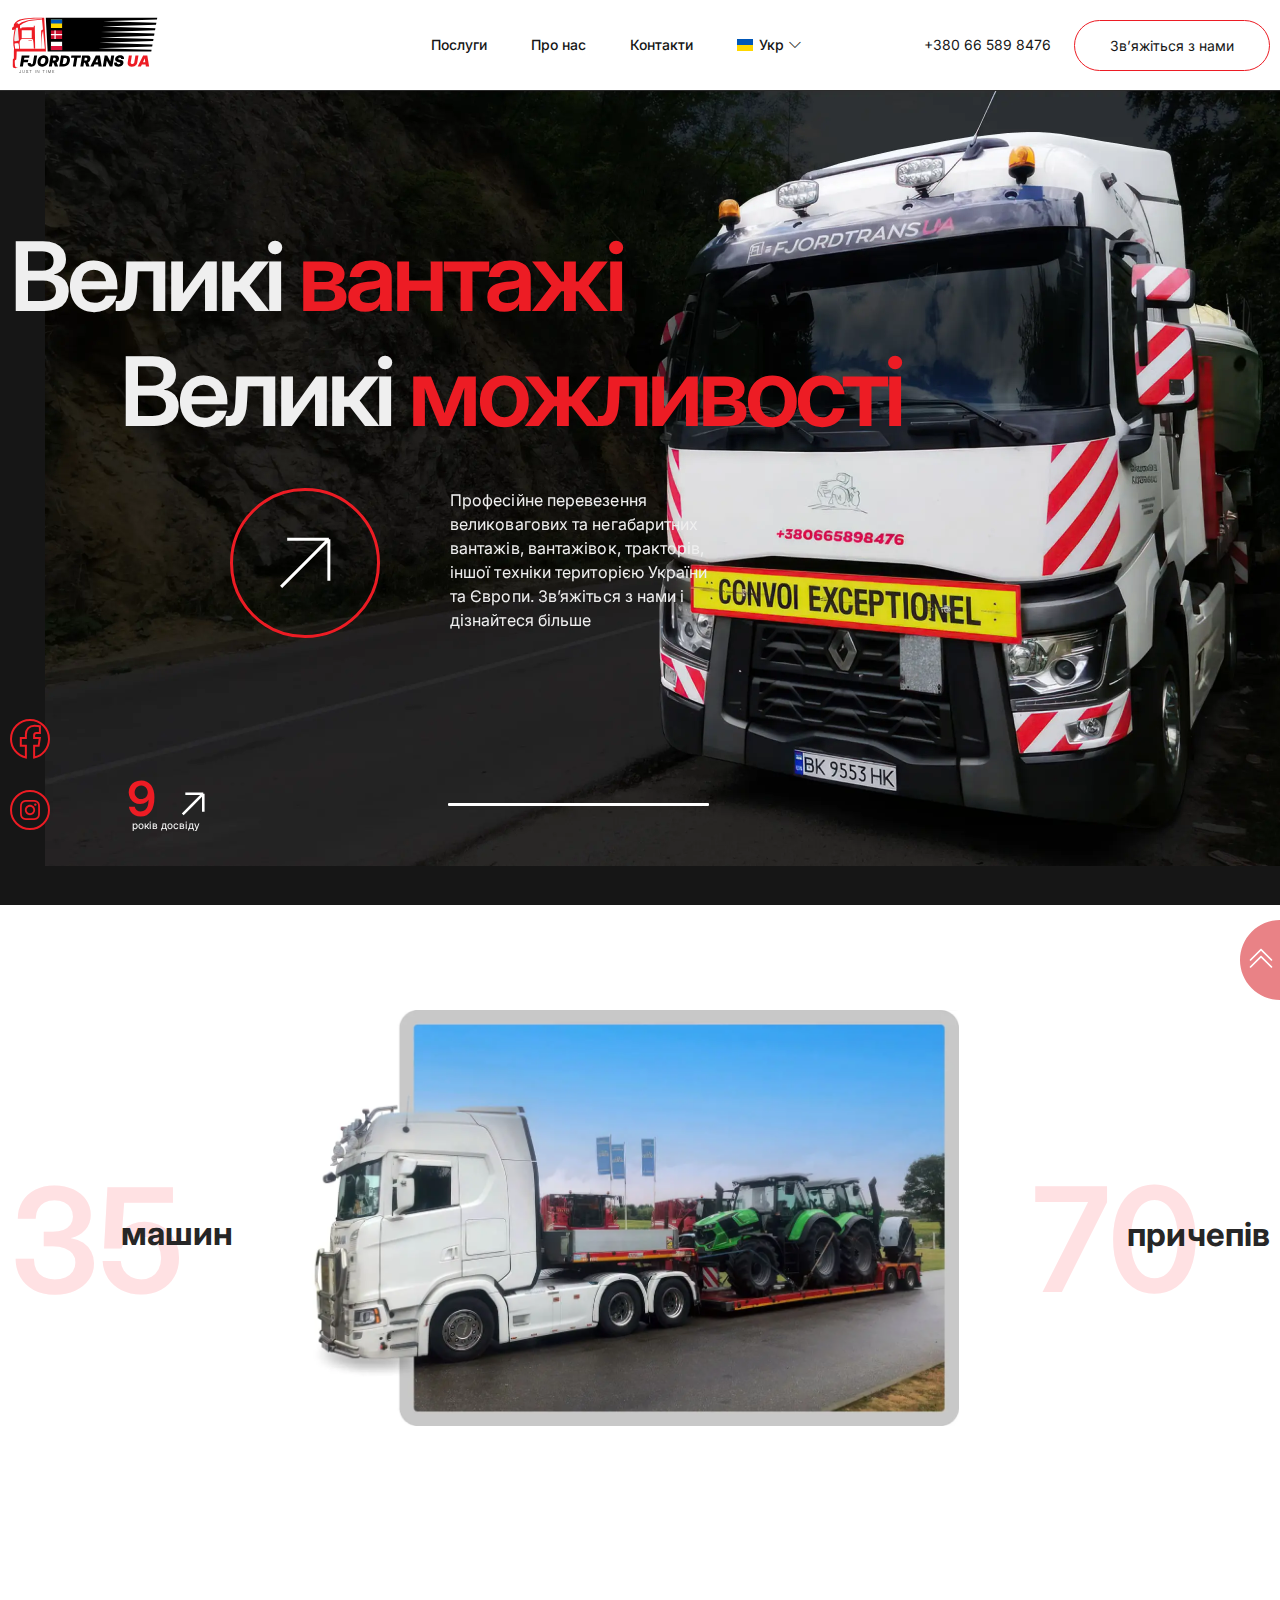
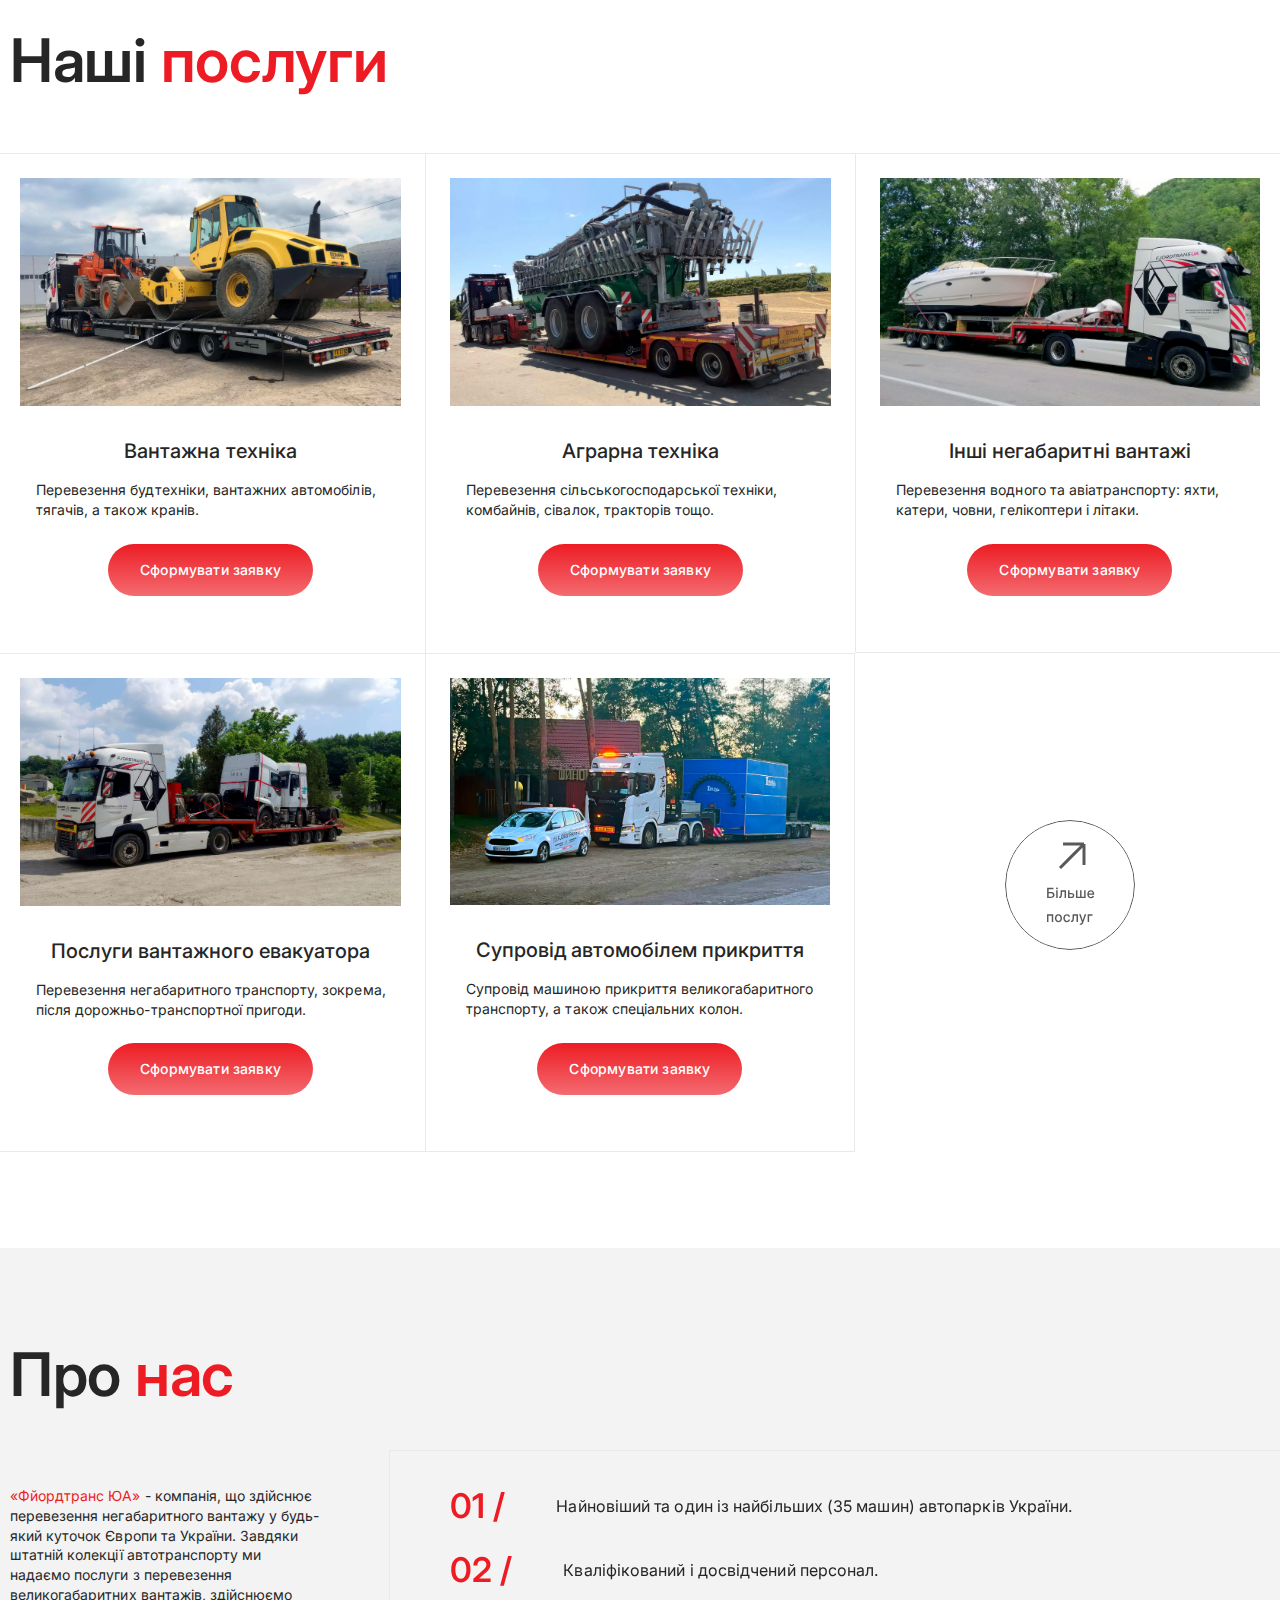
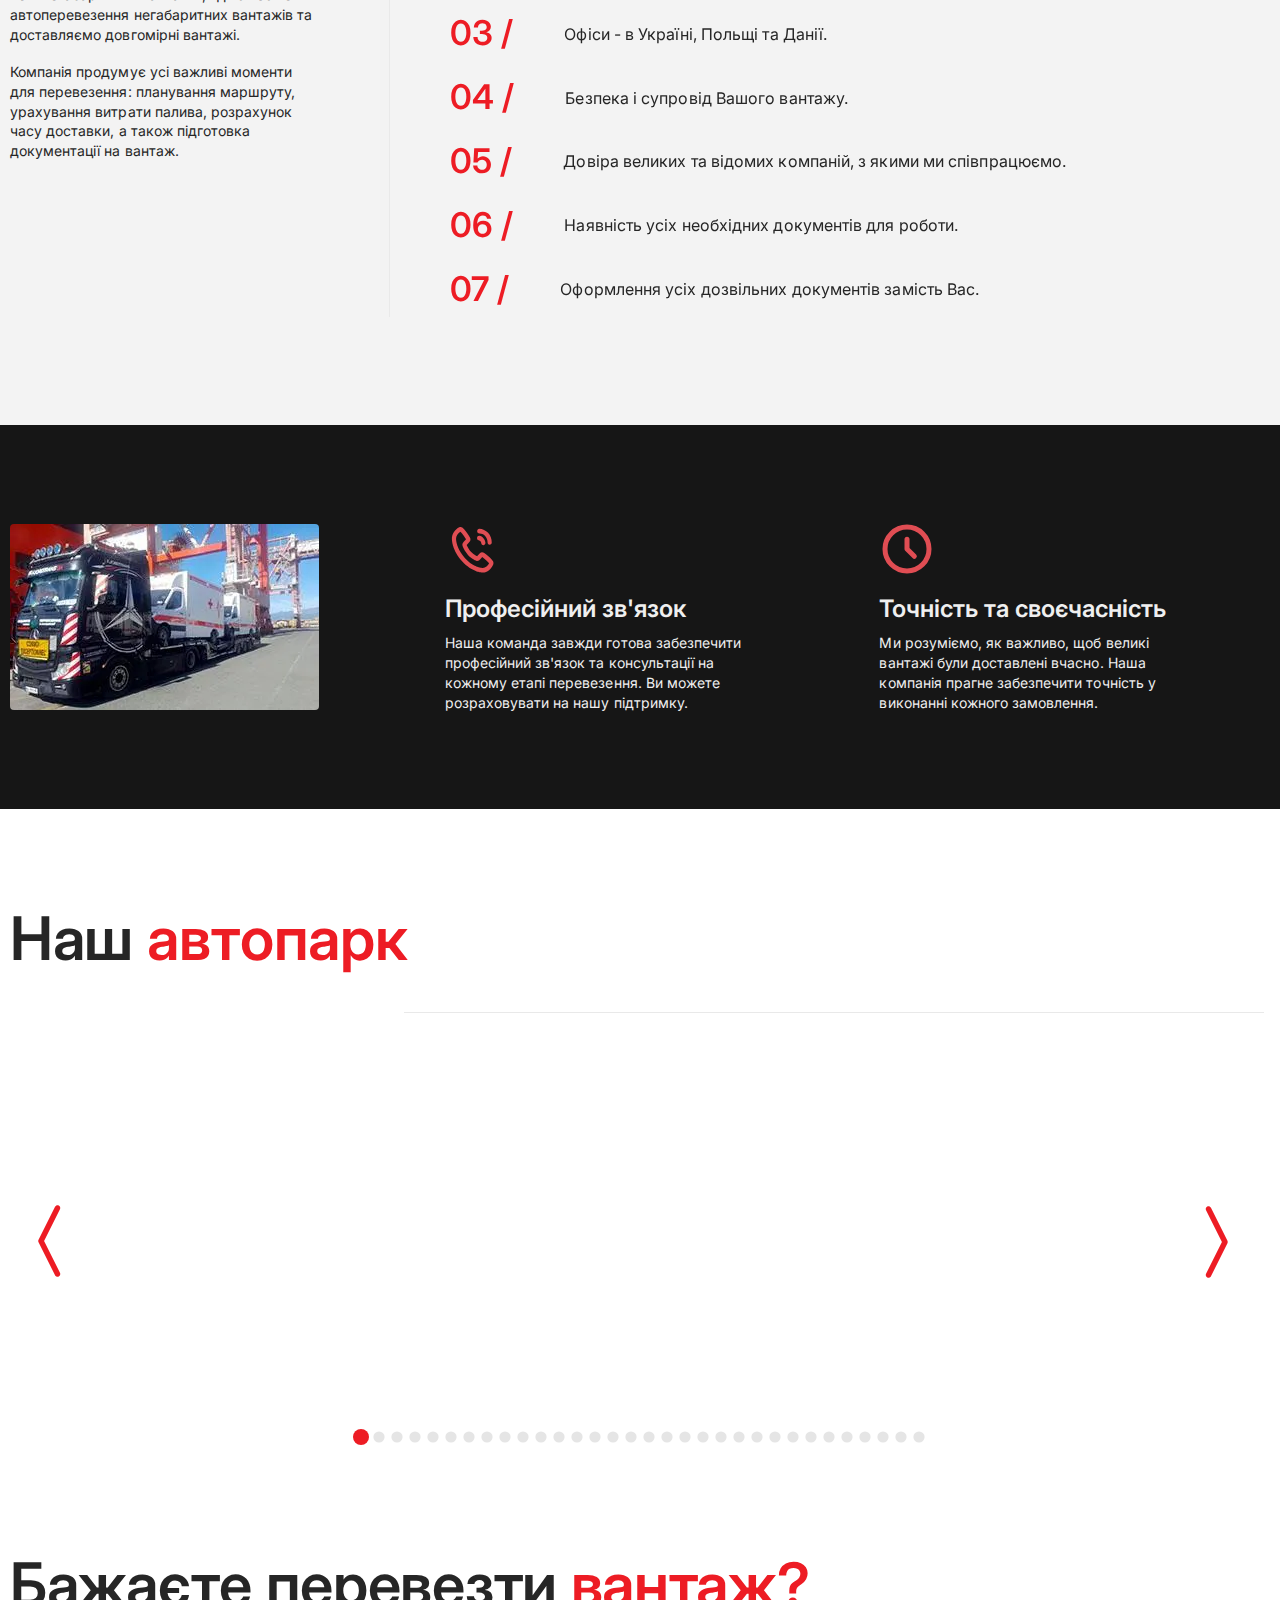
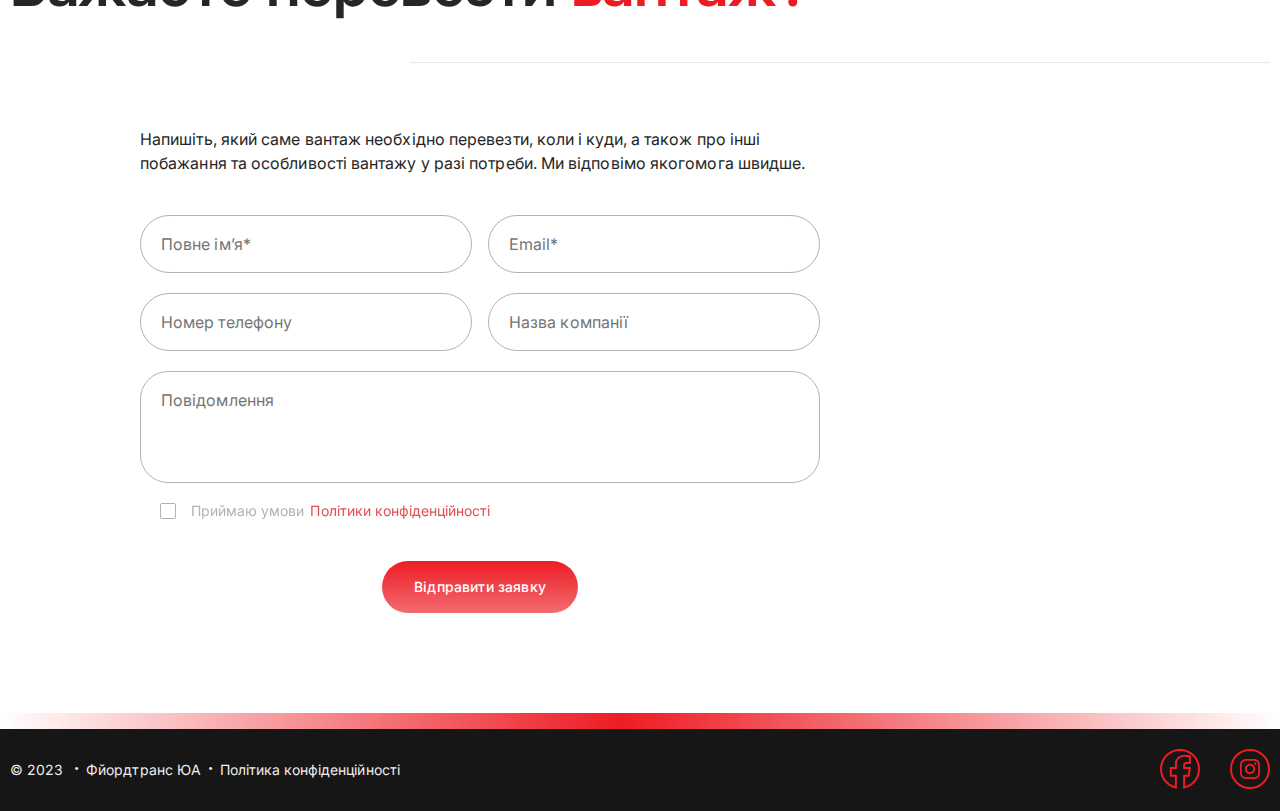
<file: index.html>
<!DOCTYPE html>
<html lang="uk">

<head>
	<title>FjordtransUA - негабаритні перевезення</title>
	<meta charset="UTF-8">
	<meta name="format-detection" content="telephone=no">
	<link rel="stylesheet" href="css/style.min.css">
	<link rel="shortcut icon" href="favicon.ico">
	<meta name="viewport" content="width=device-width, initial-scale=1.0">
</head>

<body>
	<div class="wrapper">
		<header class="header" style="border-bottom: 1px solid var(--black-800, #2C2C2C);">
			<div class="header__pb">
				<div class="header__container">
					<div class="header__block block-header">
						<div class="block-header__logotype">
							<a href="https://fjordtrans.com.ua/" class="block-header__logo"><img src="img/icon/logo-white.svg" alt="logo"></a>
							<a href="https://fjordtrans.com.ua/" class="block-header__logo-black"><img src="img/icon/logo-black.svg" alt="logo-black"></a>
						</div>
						<style>
						@media (min-width: 1050px) {
									.menu {
									margin-left:  100px;
							}
						}
						</style>
						<div class="header__menu menu">
							<nav class="menu__body">
								<ul class="menu__list">
									<li class="menu__item"><a href="services.html" class="menu__link">Послуги</a></li>
									<!-- <li class="menu__item"><a data-goto=".partners" href="#" class="menu__link">Партнери</a></li> -->
									<li class="menu__item"><a data-goto=".about" href="#" class="menu__link">Про нас</a></li>
									<li class="menu__item"><a href="contacts.html" class="menu__link">Контакти</a></li>
									<ul data-da=".body-header__dynamic,991.98" class="body-header__language language">
										<li class="language-act"><img src="img/icon/ukraine.svg" alt=""><a href="#" class="language-active _icon-down-r"><span>Укр</span></a>
											<ul class="lan-act">
												<li><a href="index-pl.html"><img src="img/icon/poland.svg" alt="icon-pl"><span>Pl</span></a></li>
												<li><a href="index-en.html"><img src="img/icon/eng.svg" alt="icon-dk"><span>Eng</span></a></li>
											</ul>
										</li>
									</ul>
								</ul>
							</nav>
						</div>
						<div class="block-header__body body-header">
							<div class="body-header__items">
								<div class="body-header__dynamic"></div>
								<div class="block-header__phone">
									<a href="tel:+380665898476"><span>+380 66 589 8476</span></a>
								</div>
								<div class="body-header__consultation consultation">
									<button data-popup="#popup" type="button" class="consultation__button">Зв’яжіться з нами</button>
								</div>
							</div>
							<button type="button" class="menu__icon icon-menu"><span></span></button>
						</div>
					</div>
				</div>
			</div>
		</header>
		<main class="page">
			<div class="page-pb">
				<section class="hero">
					<div class="hero__color-bg">
						<div class="hero__container">
							<div class="hero__image-bg">
							</div>
							<div class="hero__block block-hero">
								<div class="block-hero__body body-hero">
									<div class="block-hero__title">
										<h1>Великі <span>вантажі</span></h1>
									</div>
									<div class="block-hero__sub-title">
										<p>Великі <span>можливості</span></p>
									</div>
									<div class="body-hero__items">
										<div class="body-hero__image">
											<a data-popup="#popup" href="#">
												<svg xmlns="http://www.w3.org/2000/svg" viewbox="0 0 150 150" class="image-hero" fill="currentColor">
													<circle cx="75" cy="75" r="73.5" stroke="#ED1C24" stroke-width="3" />
													<path d="M57.1808 51.1368H98.864M98.864 51.1368V92.82M98.864 51.1368C92.5281 57.4726 64.4059 85.5949 51.1367 98.8641" stroke="white" stroke-width="3" />
												</svg>
											</a>
										</div>
										<div class="body-hero__text">
											<span>Професійне перевезення великовагових та негабаритних вантажів, вантажівок, тракторів, іншої техніки територією України та Європи. Зв’яжіться з нами і дізнайтеся більше </span>
											<p>Професійне перевезення великовагових та негабаритних вантажів</p>
										</div>
									</div>
								</div>
								<div class="block-hero__social social-hero">
									<div class="social-hero__image">
										<a href="#">
											<svg xmlns="http://www.w3.org/2000/svg" width="40" height="40" viewbox="0 0 40 40" class="facebook-hero" fill="currentColor">
												<path d="M38.9983 20.0008V20.2551C38.8807 29.2181 32.5554 36.6849 24.126 38.5505V26.7827H27.7862H28.6445L28.7746 25.9343L29.6613 20.1524L29.8379 19.0008H28.6729H24.126V16.2473C24.126 15.6018 24.2858 15.0872 24.5804 14.7465C24.8515 14.4329 25.36 14.1239 26.3844 14.1239H28.9045H29.9045V13.1239V8.20199V7.358L29.0725 7.21621L28.9045 8.20199C29.0725 7.21621 29.0725 7.21619 29.0724 7.21618L29.0721 7.21614L29.0715 7.21603L29.0696 7.21572L29.0634 7.21467L29.0413 7.21098L28.9595 7.19772C28.8889 7.18646 28.7869 7.1706 28.6582 7.15169C28.401 7.11387 28.0361 7.0637 27.6013 7.01357C26.736 6.9138 25.575 6.81198 24.4277 6.81198C21.9422 6.81198 19.7764 7.5691 18.2308 9.11612C16.6843 10.6642 15.874 12.8876 15.874 15.594V18.9991H11.7972H10.7972V19.9991V25.781V26.781H11.7972H15.874V38.5488C7.36498 36.6656 1 29.0749 1 20.0008C1 9.50592 9.50604 1 19.9992 1C30.4923 1 38.9983 9.50592 38.9983 20.0008Z" stroke="#ED1C24" stroke-width="2" />
											</svg>
										</a>
										<a href="https://www.instagram.com/fjordtrans.ua/?igshid=MzRlODBiNWFlZA%3D%3D" target="_blank">
											<svg xmlns="http://www.w3.org/2000/svg" width="40" height="40" viewBox="0 0 40 40" class="instagram-hero" fill="currentColor">
												<path d="M39 20C39 30.4935 30.4934 39.0001 20 39.0001C9.50659 39.0001 1 30.4935 1 20C1 9.5066 9.50659 1 20 1C30.4934 1 39 9.5066 39 20Z" stroke="#ED1C24" stroke-width="2" />
												<path d="M20 10C17.2852 10 16.9453 10.0117 15.8789 10.0586C14.8125 10.1094 14.0898 10.2773 13.4531 10.5234C12.7969 10.7773 12.2383 11.1211 11.6797 11.6758C11.1211 12.2305 10.7812 12.7891 10.5273 13.4492C10.2812 14.0859 10.1133 14.8125 10.0625 15.875C10.0117 16.9414 10.0039 17.2813 10.0039 19.9961C10.0039 22.711 10.0156 23.0508 10.0625 24.1172C10.1133 25.1797 10.2812 25.9063 10.5273 26.543C10.7812 27.1992 11.125 27.7578 11.6797 28.3164C12.2344 28.8711 12.793 29.2149 13.4531 29.4688C14.0898 29.7149 14.8164 29.8828 15.8789 29.9336C16.9453 29.9844 17.2852 29.9922 20 29.9922C22.7148 29.9922 23.0547 29.9805 24.1211 29.9336C25.1836 29.8828 25.9102 29.7149 26.5469 29.4688C27.2031 29.2149 27.7617 28.8711 28.3203 28.3164C28.875 27.7617 29.2188 27.2032 29.4727 26.543C29.7188 25.9063 29.8867 25.1797 29.9375 24.1172C29.9883 23.0508 29.9961 22.711 29.9961 19.9961C29.9961 17.2813 29.9844 16.9414 29.9375 15.875C29.8867 14.8125 29.7188 14.0859 29.4727 13.4492C29.2188 12.793 28.875 12.2344 28.3203 11.6758C27.7656 11.1211 27.207 10.7773 26.5469 10.5234C25.9102 10.2773 25.1836 10.1094 24.1211 10.0586C23.0547 10.0117 22.7148 10 20 10ZM20 11.8008C22.668 11.8008 22.9883 11.8125 24.043 11.8594C25.0195 11.9063 25.5469 12.0664 25.8984 12.207C26.3672 12.3867 26.6992 12.6055 27.0508 12.9531C27.3984 13.3047 27.6172 13.6367 27.7969 14.1055C27.9336 14.457 28.0977 14.9844 28.1406 15.9609C28.1875 17.0156 28.1992 17.332 28.1992 20.0039C28.1992 22.6758 28.1875 22.9922 28.1367 24.0469C28.0859 25.0235 27.9219 25.5508 27.7852 25.9024C27.5977 26.3711 27.3867 26.7031 27.0352 27.0547C26.6875 27.4024 26.3477 27.6211 25.8867 27.8008C25.5352 27.9375 25 28.1016 24.0234 28.1446C22.9609 28.1914 22.6484 28.2032 19.9727 28.2032C17.2969 28.2032 16.9844 28.1914 15.9219 28.1407C14.9453 28.0899 14.4102 27.9258 14.0586 27.7891C13.5859 27.6016 13.2578 27.3907 12.9102 27.0391C12.5586 26.6914 12.3359 26.3516 12.1602 25.8906C12.0234 25.5391 11.8594 25.0039 11.8086 24.0274C11.7695 22.9766 11.7578 22.6524 11.7578 19.9922C11.7578 17.3281 11.7695 17.0039 11.8086 15.9414C11.8594 14.9649 12.0195 14.4297 12.1602 14.0781C12.3359 13.6016 12.5586 13.2773 12.9102 12.9258C13.2578 12.5781 13.5859 12.3516 14.0586 12.1758C14.4102 12.0391 14.9336 11.875 15.9102 11.8242C16.9727 11.7852 17.2852 11.7734 19.9609 11.7734L20 11.8008ZM20 14.8633C17.1641 14.8633 14.8633 17.1641 14.8633 20C14.8633 22.836 17.1641 25.1367 20 25.1367C22.8359 25.1367 25.1367 22.836 25.1367 20C25.1367 17.1641 22.8359 14.8633 20 14.8633ZM20 23.3321C18.1602 23.3321 16.668 21.8399 16.668 20C16.668 18.1602 18.1602 16.668 20 16.668C21.8398 16.668 23.332 18.1602 23.332 20C23.332 21.8399 21.8398 23.3321 20 23.3321ZM26.5391 14.6641C26.5391 15.3281 26 15.8633 25.3398 15.8633C24.6758 15.8633 24.1406 15.3242 24.1406 14.6641C24.1406 14.0039 24.6797 13.4648 25.3398 13.4648C26 13.4609 26.5391 14 26.5391 14.6641Z" fill="#ED1C24" />
											</svg>
										</a>
									</div>
									<div data-watch class="hero-block__experience experience-hero">
										<div class="experience-hero__items">
											<div class="experience-hero__item">
												<span data-digits-counter>10</span>
											</div>
											<img data-src="img/icon/experience.svg" alt="experience">
										</div>
										<div class="experience-hero__text">
											<span>років досвіду</span>
										</div>
									</div>
								</div>
							</div>
						</div>
					</div>
				</section>
				<section class="cars">
					<div class="cars__container">
						<div class="cars__block block-cars">
							<div class="block-cars__number">
								<div class="block-cars__sub-num">
									<span>35</span>
									<p>машин</p>
								</div>
							</div>
							<div class="block-cars__images">
								<picture><source data-srcset="img/hero/Truck@2x.webp" srcset="[data-uri]" type="image/webp"><img src="[data-uri]"  data-src="img/hero/Truck@2x.jpg" alt="true"></picture>
							</div>
							<div class="block-cars__numbe ">
								<div class="block-cars__sub-num sub-num-mod">
									<span>70</span>
									<p class="number-text">причепів</p>
								</div>
							</div>
						</div>
					</div>
				</section>
				<section class="multimodal">
					<div class="multimodal__container">
						<div class="multimodal__title">
							<h2>Наші <span>послуги</span></h2>
						</div>
						<div class="multimodal__block block-multimodal">
							<div class="block-multimodal__items">
								<div class="block-multimodal__item">
									<div class="item-multimodal">
										<div href="#" class="item-multimodal__link -ibg">
											<picture>
													<source srcset="./img/new/15-b.webp 1x, ./img/new/15-b@2x.webp 2x" type="image/webp">
													<source srcset="./img/new/15-b.png 1x, ./img/new/15-b@2x.png 2x">
													<!-- default -->
													<img src="./img/new/15-b.png" alt="picture" loading="lazy">
										</picture>
										</div>
									</div>
									<div class="item-multimodal__body">
										<div class="item-multimodal__title">
											<a href="#">Вантажна техніка</a>
										</div>
										<div class="item-multimodal__text">
											<p>
												Перевезення будтехніки, вантажних автомобілів, тягачів, а також кранів.
											</p>
										</div>
										<button data-popup="#popup" type="submit" class="form-btn">Сформувати заявку</button>
									</div>
								</div>
							</div>
							<div class="block-multimodal__items">
								<div class="block-multimodal__item">
									<div class="item-multimodal">
										<div href="#" class="item-multimodal__link -ibg" >
											<picture>
												<source srcset="./img/new/1-b.webp 1x, ./img/new/1-b@2x.webp 2x" type="image/webp">
												<source srcset="./img/new/1-b.png 1x, ./img/new/1-b@2x.png 2x">
												<!-- default -->
												<img src="./img/new/1-b.png" alt="picture" loading="lazy">
											</picture>
										</div>
									</div>
									<div class="item-multimodal__body">
										<div class="item-multimodal__title">
											<a href="#">Аграрна техніка</a>
										</div>
										<div class="item-multimodal__text">
											<p>Перевезення сільськогосподарської техніки, комбайнів, сівалок, тракторів тощо.</p>
										</div>
										<button data-popup="#popup" type="submit" class="form-btn">Сформувати заявку</button>
									</div>
								</div>
							</div>
							<div class="block-multimodal__items block-multimodal--one block-multimodal--two">
								<div class="block-multimodal__item">
									<div class="item-multimodal">
										<div href="#" class="item-multimodal__link -ibg">
											<picture>
												<source srcset="./img/new/8-b.webp 1x, ./img/new/8-b@2x.webp 2x" type="image/webp">
												<source srcset="./img/new/8-b.png 1x, ./img/new/8-b@2x.png 2x">
												<!-- default -->
												<img src="./img/new/8-b.png" alt="picture" loading="lazy">
											</picture>
										</div>
									</div>
									<div class="item-multimodal__body">
										<div class="item-multimodal__title">
											<a href="#">Інші негабаритні вантажі</a>
										</div>
										<div class="item-multimodal__text">
											<p>Перевезення водного та авіатранспорту: яхти, катери, човни, гелікоптери і літаки.
											</p>
										</div>
										<button data-popup="#popup" type="submit" class="form-btn">Сформувати заявку</button>
									</div>
								</div>
							</div>
							<div class="block-multimodal__items block-multimodal--two">
								<div class="block-multimodal__item">
									<div class="item-multimodal">
										<div href="#" class="item-multimodal__link -ibg">
											<picture>
												<source srcset="./img/new/11-b.webp 1x, ./img/new/11-b@2x.webp 2x" type="image/webp">
												<source srcset="./img/new/11-b.png 1x, ./img/new/11-b@2x.png 2x">
												<!-- default -->
												<img src="./img/new/11-b.png" alt="picture" loading="lazy">
											</picture>
										</div>
									</div>
									<div class="item-multimodal__body ">
										<div class="item-multimodal__title">
											<a href="#">Послуги вантажного евакуатора</a>
										</div>
										<div class="item-multimodal__text">
											<p class="text-none">Перевезення негабаритного транспорту, зокрема, після дорожньо-транспортної пригоди.</p>
											<span>Перевезення негабаритного транспорту, зокрема, після ДТП.</span>
										</div>
										<button data-popup="#popup" type="submit" class="form-btn">Сформувати заявку</button>
									</div>
								</div>
							</div>
							<div class="block-multimodal__items block-multimodal--two block-multimodal--one">
								<div class="block-multimodal__item">
									<div class="item-multimodal">
										<div href="#" class="item-multimodal__link -ibg">
											<picture>
												<source srcset="./img/new/pilot_new-bs.webp 1x, ./img/new/pilot_new-bs@2x.webp 2x" type="image/webp">
												<source srcset="./img/new/pilot_new-bs.png 1x, ./img/new/pilot_new-bs@2x.png 2x">
												<!-- default -->
												<img src="./img/new/pilot_new-bs.png" alt="picture" loading="lazy">
											</picture>
										</div>
									</div>
									<div class="item-multimodal__body">
										<div class="item-multimodal__title">
											<a href="">Супровід автомобілем прикриття</a>
										</div>
										<div class="item-multimodal__text">
											<p>Супровід машиною прикриття великогабаритного транспорту, а також спеціальних колон.
											</p>
										</div>
										<button data-popup="#popup" type="submit" class="form-btn">Сформувати заявку</button>
									</div>
								</div>
							</div>
							<div class="block-multimodal__items items-border" style="border-right: none;">
								<div class="block-multimodal__item item-br-mul">
									<a href="services.html">
										<svg width="130" height="130" viewbox="0 0 130 130" class="link-services-page" fill="none" xmlns="http://www.w3.org/2000/svg">
											<path d="M42.1186 78V67.8182H48.4673V69.1406H43.6548V71.9247H45.9318C46.6875 71.9247 47.3288 72.0473 47.8558 72.2926C48.3861 72.5379 48.7905 72.8842 49.0689 73.3317C49.3506 73.7791 49.4915 74.3061 49.4915 74.9126C49.4915 75.5192 49.3506 76.0545 49.0689 76.5185C48.7905 76.9825 48.3861 77.3454 47.8558 77.6072C47.3288 77.8691 46.6875 78 45.9318 78H42.1186ZM43.6548 76.7074H45.9318C46.3693 76.7074 46.7389 76.6212 47.0405 76.4489C47.3454 76.2765 47.5758 76.0528 47.7315 75.7777C47.8906 75.5026 47.9702 75.2076 47.9702 74.8928C47.9702 74.4354 47.7945 74.0426 47.4432 73.7145C47.0919 73.383 46.5881 73.2173 45.9318 73.2173H43.6548V76.7074ZM51.2008 78V70.3636H52.6873V78H51.2008ZM51.9515 69.1854C51.693 69.1854 51.4709 69.0992 51.2853 68.9268C51.103 68.7512 51.0119 68.5424 51.0119 68.3004C51.0119 68.0552 51.103 67.8464 51.2853 67.674C51.4709 67.4983 51.693 67.4105 51.9515 67.4105C52.21 67.4105 52.4304 67.4983 52.6127 67.674C52.7983 67.8464 52.8911 68.0552 52.8911 68.3004C52.8911 68.5424 52.7983 68.7512 52.6127 68.9268C52.4304 69.0992 52.21 69.1854 51.9515 69.1854ZM54.0996 78L54.0946 76.7124H54.368C54.5801 76.7124 54.7575 76.6676 54.9 76.5781C55.0458 76.4853 55.1651 76.3295 55.2579 76.1108C55.3507 75.892 55.422 75.5904 55.4717 75.206C55.5214 74.8182 55.5579 74.331 55.5811 73.7443L55.7153 70.3636H61.0449V78H59.5882V71.6463H57.0925L56.9731 74.2415C56.9433 74.8712 56.8787 75.4214 56.7792 75.892C56.6831 76.3627 56.5423 76.7554 56.3567 77.0703C56.1711 77.3819 55.9324 77.6155 55.6407 77.7713C55.3491 77.9238 54.9944 78 54.5768 78H54.0996ZM64.1599 72.9886H66.3772C67.3119 72.9886 68.0311 73.2206 68.5349 73.6847C69.0387 74.1487 69.2906 74.7469 69.2906 75.4794C69.2906 75.9567 69.1779 76.3859 68.9525 76.767C68.7271 77.1482 68.3974 77.4498 67.9632 77.6719C67.529 77.8906 67.0003 78 66.3772 78H63.0413V70.3636H64.498V76.7173H66.3772C66.8048 76.7173 67.1561 76.6063 67.4312 76.3842C67.7063 76.1589 67.8438 75.8722 67.8438 75.5241C67.8438 75.1562 67.7063 74.8563 67.4312 74.6243C67.1561 74.389 66.8048 74.2713 66.3772 74.2713H64.1599V72.9886ZM70.9713 70.3636H72.428V76.7124H75.0679V70.3636H76.5246V76.7124H79.1645V70.3636H80.6212V78H70.9713V70.3636ZM85.9113 78.1541C85.1589 78.1541 84.5109 77.9934 83.9674 77.6719C83.4271 77.3471 83.0095 76.8913 82.7145 76.3047C82.4229 75.7147 82.277 75.0237 82.277 74.2315C82.277 73.4493 82.4229 72.7599 82.7145 72.1634C83.0095 71.5668 83.4205 71.1011 83.9475 70.7663C84.4778 70.4316 85.0976 70.2642 85.8069 70.2642C86.2377 70.2642 86.6553 70.3355 87.0597 70.478C87.4641 70.6205 87.827 70.8442 88.1485 71.1491C88.47 71.4541 88.7235 71.8501 88.9091 72.3374C89.0947 72.8213 89.1875 73.4096 89.1875 74.1023V74.6293H83.1172V73.5156H87.7309C87.7309 73.1245 87.6513 72.7782 87.4922 72.4766C87.3331 72.1716 87.1094 71.9313 86.8211 71.7557C86.536 71.58 86.2013 71.4922 85.8168 71.4922C85.3992 71.4922 85.0346 71.5949 84.7231 71.8004C84.4148 72.0026 84.1762 72.2678 84.0071 72.5959C83.8414 72.9207 83.7586 73.2737 83.7586 73.6548V74.5249C83.7586 75.0353 83.8481 75.4695 84.027 75.8274C84.2093 76.1854 84.4629 76.4588 84.7877 76.6477C85.1125 76.8333 85.492 76.9261 85.9262 76.9261C86.2079 76.9261 86.4648 76.8864 86.6968 76.8068C86.9288 76.724 87.1293 76.6013 87.2983 76.4389C87.4674 76.2765 87.5966 76.076 87.6861 75.8374L89.0931 76.0909C88.9804 76.5052 88.7782 76.8681 88.4865 77.1797C88.1982 77.4879 87.8353 77.7282 87.3978 77.9006C86.9636 78.0696 86.4681 78.1541 85.9113 78.1541Z" fill="#595959"/>
											<path d="M41.9993 102V94.3636H48.2287V102H46.772V95.6463H43.446V102H41.9993ZM53.4467 102.154C52.7308 102.154 52.106 101.99 51.5724 101.662C51.0388 101.334 50.6245 100.875 50.3295 100.285C50.0345 99.6948 49.887 99.0054 49.887 98.2166C49.887 97.4245 50.0345 96.7318 50.3295 96.1385C50.6245 95.5452 51.0388 95.0845 51.5724 94.7564C52.106 94.4283 52.7308 94.2642 53.4467 94.2642C54.1626 94.2642 54.7874 94.4283 55.321 94.7564C55.8546 95.0845 56.2689 95.5452 56.5639 96.1385C56.8589 96.7318 57.0064 97.4245 57.0064 98.2166C57.0064 99.0054 56.8589 99.6948 56.5639 100.285C56.2689 100.875 55.8546 101.334 55.321 101.662C54.7874 101.99 54.1626 102.154 53.4467 102.154ZM53.4517 100.906C53.9157 100.906 54.3002 100.784 54.6051 100.538C54.91 100.293 55.1354 99.9666 55.2812 99.5589C55.4304 99.1513 55.5049 98.7022 55.5049 98.2116C55.5049 97.7244 55.4304 97.277 55.2812 96.8693C55.1354 96.4583 54.91 96.1286 54.6051 95.88C54.3002 95.6314 53.9157 95.5071 53.4517 95.5071C52.9843 95.5071 52.5966 95.6314 52.2883 95.88C51.9834 96.1286 51.7564 96.4583 51.6072 96.8693C51.4614 97.277 51.3885 97.7244 51.3885 98.2116C51.3885 98.7022 51.4614 99.1513 51.6072 99.5589C51.7564 99.9666 51.9834 100.293 52.2883 100.538C52.5966 100.784 52.9843 100.906 53.4517 100.906ZM61.8963 102.154C61.1571 102.154 60.5208 101.987 59.9872 101.652C59.4569 101.314 59.0492 100.848 58.7642 100.255C58.4791 99.6617 58.3366 98.9822 58.3366 98.2166C58.3366 97.4411 58.4824 96.7566 58.7741 96.1634C59.0658 95.5668 59.4767 95.1011 60.007 94.7663C60.5374 94.4316 61.1621 94.2642 61.8813 94.2642C62.4614 94.2642 62.9784 94.3719 63.4325 94.5874C63.8865 94.7995 64.2528 95.0978 64.5312 95.4822C64.8129 95.8667 64.9803 96.3158 65.0333 96.8295H63.5866C63.507 96.4716 63.3248 96.1634 63.0397 95.9048C62.758 95.6463 62.3802 95.517 61.9062 95.517C61.4919 95.517 61.129 95.6264 60.8174 95.8452C60.5092 96.0606 60.2689 96.3688 60.0965 96.7699C59.9242 97.1676 59.838 97.6383 59.838 98.1818C59.838 98.7386 59.9225 99.2192 60.0916 99.6236C60.2606 100.028 60.4992 100.341 60.8075 100.563C61.119 100.785 61.4853 100.896 61.9062 100.896C62.1879 100.896 62.4431 100.845 62.6718 100.742C62.9038 100.636 63.0977 100.485 63.2535 100.29C63.4126 100.094 63.5236 99.8589 63.5866 99.5838H65.0333C64.9803 100.078 64.8195 100.518 64.5511 100.906C64.2826 101.294 63.923 101.599 63.4722 101.821C63.0248 102.043 62.4995 102.154 61.8963 102.154ZM66.0354 102L66.0305 100.712H66.3039C66.516 100.712 66.6933 100.668 66.8359 100.578C66.9817 100.485 67.101 100.33 67.1938 100.111C67.2866 99.892 67.3579 99.5904 67.4076 99.206C67.4573 98.8182 67.4938 98.331 67.517 97.7443L67.6512 94.3636H72.9807V102H71.5241V95.6463H69.0283L68.909 98.2415C68.8792 98.8712 68.8145 99.4214 68.7151 99.892C68.619 100.363 68.4781 100.755 68.2925 101.07C68.1069 101.382 67.8683 101.616 67.5766 101.771C67.285 101.924 66.9303 102 66.5127 102H66.0354ZM75.6434 104.864C75.4213 104.864 75.2191 104.845 75.0368 104.809C74.8545 104.776 74.7186 104.739 74.6292 104.7L74.9871 103.482C75.2589 103.554 75.5008 103.586 75.713 103.576C75.9251 103.566 76.1123 103.487 76.2747 103.337C76.4405 103.188 76.5863 102.945 76.7122 102.607L76.8962 102.099L74.1022 94.3636H75.6931L77.627 100.29H77.7066L79.6405 94.3636H81.2364L78.0894 103.019C77.9435 103.417 77.7579 103.753 77.5326 104.028C77.3072 104.307 77.0387 104.516 76.7272 104.655C76.4156 104.794 76.0543 104.864 75.6434 104.864ZM87.5295 94.3636V95.6463H84.114V102H82.6474V94.3636H87.5295Z" fill="#595959"/>
											<path d="M58.0393 24H79M79 24V44.9607M79 24C75.814 27.186 61.6725 41.3275 55 48" stroke="#595959" stroke-width="3"/>
											<rect x="0.5" y="0.5" width="129" height="129" rx="64.5" stroke="#595959"/>
											</svg>
									</a>
								</div>
							</div>
						</div>
						<div class="you"></div>
					</div>
				</section>
				<section class="about">
					<div class="about__container">
						<div class="about__block block-about">
							<div class="block-about__title">
								<h3>Про <span>нас</span></h3>
							</div>
							<div class="block-about__items">
								<div class="block-about__text">
									<p><span>«Фйордтранс ЮА»</span> - компанія, що здійснює перевезення негабаритного вантажу у будь-який куточок Європи та України.
										Завдяки штатній колекції автотранспорту ми надаємо послуги з перевезення великогабаритних вантажів,
										здійснюємо автоперевезення негабаритних вантажів та доставляємо довгомірні вантажі. </p>
									<p>Компанія продумує усі важливі моменти для перевезення: планування маршруту, урахування витрати палива, розрахунок часу доставки, а також підготовка документації на вантаж.</p>
								</div>
								<div class="block-about__item item-about">
									<div class="item-about__list">
										<ul>
											<li>01 / <span>Найновіший та один із найбільших (35 машин) автопарків України.</span></li>
											<li>02 / <span>Кваліфікований і досвідчений персонал.</span></li>
											<li>03 / <span>Офіси - в Україні, Польщі та Данії.</span></li>
											<li>04 / <span>Безпека і супровід Вашого вантажу.</span></li>
											<li>05 / <span>Довіра великих та відомих компаній, з якими ми співпрацюємо. </span></li>
											<li>06 / <span>Наявність усіх необхідних документів для роботи.</span></li>
											<li>07 /<span>Оформлення усіх дозвільних документів замість Вас.</span></li>
										</ul>
									</div>
								</div>
							</div>
						</div>
					</div>
				</section>
				<section class="dark">
					<div class="dark__container">
						<div class="dark__block block-dark">
							<div class="block-dark__images">
								<picture><source data-srcset="img/hero/19-b.webp" srcset="[data-uri]" type="image/webp"><img src="[data-uri]"  data-src="img/hero/19-b.jpg" alt=""></picture>
							</div>
							<div class="block-dark__items">
								<div class="block-dark__item">
									<div class="block-dark__icon">
										<img data-src="img/icon/Connection.svg" alt="Connection">
									</div>
									<div class="block-dark__sub-item">
										<div class="block-dark__title">Професійний зв'язок</div>
										<div class="block-dark__text">Наша команда завжди готова забезпечити професійний зв'язок та консультації на кожному етапі перевезення. Ви можете розраховувати на нашу підтримку.</div>
									</div>

								</div>
								<div class="block-dark__item">
									<div class="block-dark__icon">
										<img data-src="img/icon/Time.svg" alt="Connection">
									</div>
									<div class="block-dark__sub-item">
										<div class="block-dark__title">Точність та своєчасність</div>
										<div class="block-dark__text">Ми розуміємо, як важливо, щоб великі вантажі були доставлені вчасно. Наша компанія прагне забезпечити точність у виконанні кожного замовлення.</div>
									</div>
								</div>
							</div>
						</div>
					</div>
				</section>
				<section class="park">
					<div class="park__container">
						<div class="park__block block-park">
							<div class="block-park__title">
								<p>Наш <span>автопарк</span></p>
							</div>
							<div class="block-park__gal">
								<div class="work__slider swiper">
									<!-- Частина слайдера, що рухається -->
									<div data-gallery class="block-park__wrapper swiper-wrapper">
										<!-- Слайд -->
										<a href="img/Gallery/1-b.jpg" class="work__slide swiper-slide">
											<picture><source data-srcset="img/Gallery/1-b.webp" srcset="[data-uri]" type="image/webp"><img src="[data-uri]"  class="swiper-lazy  decor-swip" data-src="img/Gallery/1-b.jpg" alt="Наш автопарк"></picture>
										</a>
										<a href="img/Gallery/10-b.jpg" class="work__slide swiper-slide">
											<picture><source data-srcset="img/Gallery/10-b.webp" srcset="[data-uri]" type="image/webp"><img src="[data-uri]"  class="swiper-lazy decor-swip" data-src="img/Gallery/10-b.jpg" alt="Наш автопарк"></picture>
										</a>
										<a href="img/Gallery/11-b.jpg" class="work__slide swiper-slide">
											<picture><source data-srcset="img/Gallery/11-b.webp" srcset="[data-uri]" type="image/webp"><img src="[data-uri]"  class="swiper-lazy  decor-swip" data-src="img/Gallery/11-b.jpg" alt="Наш автопарк"></picture>
										</a>
										<a href="img/Gallery/12-b.jpg" class="work__slide swiper-slide">
											<picture><source data-srcset="img/Gallery/12-b.webp" srcset="[data-uri]" type="image/webp"><img src="[data-uri]"  class="swiper-lazy  decor-swip" data-src="img/Gallery/12-b.jpg" alt="Наш автопарк"></picture>
										</a>
										<a href="img/Gallery/13-b.jpg" class="work__slide swiper-slide">
											<picture><source data-srcset="img/Gallery/13-b.webp" srcset="[data-uri]" type="image/webp"><img src="[data-uri]"  class="swiper-lazy  decor-swip" data-src="img/Gallery/13-b.jpg" alt="Наш автопарк"></picture>
										</a>
										<a href="img/Gallery/14-b.jpg" class="work__slide swiper-slide">
											<picture><source data-srcset="img/Gallery/14-b.webp" srcset="[data-uri]" type="image/webp"><img src="[data-uri]"  class="swiper-lazy  decor-swip" data-src="img/Gallery/14-b.jpg" alt="Наш автопарк"></picture>
										</a>
										<a href="img/Gallery/15-b.jpg" class="work__slide swiper-slide">
											<picture><source data-srcset="img/Gallery/15-b.webp" srcset="[data-uri]" type="image/webp"><img src="[data-uri]"  class="swiper-lazy  decor-swip" data-src="img/Gallery/15-b.jpg" alt="Наш автопарк"></picture>
										</a>
										<a href="img/Gallery/16-b.jpg" class="work__slide swiper-slide">
											<picture><source data-srcset="img/Gallery/16-b.webp" srcset="[data-uri]" type="image/webp"><img src="[data-uri]"  class="swiper-lazy  decor-swip" data-src="img/Gallery/16-b.jpg" alt="Наш автопарк"></picture>
										</a>
										<a href="img/Gallery/17-b.jpg" class="work__slide swiper-slide">
											<picture><source data-srcset="img/Gallery/17-b.webp" srcset="[data-uri]" type="image/webp"><img src="[data-uri]"  class="swiper-lazy  decor-swip" data-src="img/Gallery/17-b.jpg" alt="Наш автопарк"></picture>
										</a>
										<a href="img/Gallery/18-b.jpg" class="work__slide swiper-slide">
											<picture><source data-srcset="img/Gallery/18-b.webp" srcset="[data-uri]" type="image/webp"><img src="[data-uri]"  class="swiper-lazy  decor-swip" data-src="img/Gallery/18-b.jpg" alt="Наш автопарк"></picture>
										</a>
										<a href="img/Gallery/19-b.jpg" class="work__slide swiper-slide">
											<picture><source data-srcset="img/Gallery/19-b.webp" srcset="[data-uri]" type="image/webp"><img src="[data-uri]"  class="swiper-lazy  decor-swip" data-src="img/Gallery/19-b.jpg" alt="Наш автопарк"></picture>
										</a>
										<a href="img/Gallery/2-b.jpg" class="work__slide swiper-slide">
											<picture><source data-srcset="img/Gallery/2-b.webp" srcset="[data-uri]" type="image/webp"><img src="[data-uri]"  class="swiper-lazy  decor-swip" data-src="img/Gallery/2-b.jpg" alt="Наш автопарк"></picture>
										</a>
										<a href="img/Gallery/20-b.jpg" class="work__slide swiper-slide">
											<picture><source data-srcset="img/Gallery/20-b.webp" srcset="[data-uri]" type="image/webp"><img src="[data-uri]"  class="swiper-lazy  decor-swip" data-src="img/Gallery/20-b.jpg" alt="Наш автопарк"></picture>
										</a>
										<a href="img/Gallery/21-b.jpg" class="work__slide swiper-slide">
											<picture><source data-srcset="img/Gallery/21-b.webp" srcset="[data-uri]" type="image/webp"><img src="[data-uri]"  class="swiper-lazy  decor-swip" data-src="img/Gallery/21-b.jpg" alt="Наш автопарк"></picture>
										</a>
										<a href="img/Gallery/22-b.jpg" class="work__slide swiper-slide">
											<picture><source data-srcset="img/Gallery/22-b.webp" srcset="[data-uri]" type="image/webp"><img src="[data-uri]"  class="swiper-lazy  decor-swip" data-src="img/Gallery/22-b.jpg" alt="Наш автопарк"></picture>
										</a>
										<a href="img/Gallery/23-b.jpg" class="work__slide swiper-slide">
											<picture><source data-srcset="img/Gallery/23-b.webp" srcset="[data-uri]" type="image/webp"><img src="[data-uri]"  class="swiper-lazy  decor-swip" data-src="img/Gallery/23-b.jpg" alt="Наш автопарк"></picture>
										</a>
										<a href="img/Gallery/24-b.jpg" class="work__slide swiper-slide">
											<picture><source data-srcset="img/Gallery/24-b.webp" srcset="[data-uri]" type="image/webp"><img src="[data-uri]"  class="swiper-lazy  decor-swip" data-src="img/Gallery/24-b.jpg" alt="Наш автопарк"></picture>
										</a>
										<a href="img/Gallery/25-b.jpg" class="work__slide swiper-slide">
											<picture><source data-srcset="img/Gallery/25-b.webp" srcset="[data-uri]" type="image/webp"><img src="[data-uri]"  class="swiper-lazy  decor-swip" data-src="img/Gallery/25-b.jpg" alt="Наш автопарк"></picture>
										</a>
										<a href="img/Gallery/27-b.jpg" class="work__slide swiper-slide">
											<picture><source data-srcset="img/Gallery/27-b.webp" srcset="[data-uri]" type="image/webp"><img src="[data-uri]"  class="swiper-lazy  decor-swip" data-src="img/Gallery/27-b.jpg" alt="Наш автопарк"></picture>
										</a>
										<a href="img/Gallery/28-b.jpg" class="work__slide swiper-slide">
											<picture><source data-srcset="img/Gallery/28-b.webp" srcset="[data-uri]" type="image/webp"><img src="[data-uri]"  class="swiper-lazy  decor-swip" data-src="img/Gallery/28-b.jpg" alt="Наш автопарк"></picture>
										</a>
										<a href="img/Gallery/29-b.jpg" class="work__slide swiper-slide">
											<picture><source data-srcset="img/Gallery/29-b.webp" srcset="[data-uri]" type="image/webp"><img src="[data-uri]"  class="swiper-lazy  decor-swip" data-src="img/Gallery/29-b.jpg" alt="Наш автопарк"></picture>
										</a>
										<a href="img/Gallery/3-b.jpg" class="work__slide swiper-slide">
											<picture><source data-srcset="img/Gallery/3-b.webp" srcset="[data-uri]" type="image/webp"><img src="[data-uri]"  class="swiper-lazy  decor-swip" data-src="img/Gallery/3-b.jpg" alt="Наш автопарк"></picture>
										</a>
										<a href="img/Gallery/4-b.jpg" class="work__slide swiper-slide">
											<picture><source data-srcset="img/Gallery/4-b.webp" srcset="[data-uri]" type="image/webp"><img src="[data-uri]"  class="swiper-lazy  decor-swip" data-src="img/Gallery/4-b.jpg" alt="Наш автопарк"></picture>
										</a>
										<a href="img/Gallery/5-b.jpg" class="work__slide swiper-slide">
											<picture><source data-srcset="img/Gallery/5-b.webp" srcset="[data-uri]" type="image/webp"><img src="[data-uri]"  class="swiper-lazy  decor-swip" data-src="img/Gallery/5-b.jpg" alt="Наш автопарк"></picture>
										</a>
										<a href="img/Gallery/6-b.jpg" class="work__slide swiper-slide">
											<picture><source data-srcset="img/Gallery/6-b.webp" srcset="[data-uri]" type="image/webp"><img src="[data-uri]"  class="swiper-lazy  decor-swip" data-src="img/Gallery/6-b.jpg" alt="Наш автопарк"></picture>
										</a>
										<a href="img/Gallery/7-b.jpg" class="work__slide swiper-slide">
											<picture><source data-srcset="img/Gallery/7-b.webp" srcset="[data-uri]" type="image/webp"><img src="[data-uri]"  class="swiper-lazy  decor-swip" data-src="img/Gallery/7-b.jpg" alt="Наш автопарк"></picture>
										</a>
										<a href="img/Gallery/8-b.jpg" class="work__slide swiper-slide">
											<picture><source data-srcset="img/Gallery/8-b.webp" srcset="[data-uri]" type="image/webp"><img src="[data-uri]"  class="swiper-lazy  decor-swip" data-src="img/Gallery/8-b.jpg" alt="Наш автопарк"></picture>
										</a>
										<a href="img/Gallery/9-b.jpg" class="work__slide swiper-slide">
											<picture><source data-srcset="img/Gallery/9-b.webp" srcset="[data-uri]" type="image/webp"><img src="[data-uri]"  class="swiper-lazy  decor-swip" data-src="img/Gallery/9-b.jpg" alt="Наш автопарк"></picture>
										</a>
										<a href="img/Gallery/container-bs.jpg" class="work__slide swiper-slide">
											<picture><source data-srcset="img/Gallery/container-bs.webp" srcset="[data-uri]" type="image/webp"><img src="[data-uri]"  class="swiper-lazy  decor-swip" data-src="img/Gallery/container-bs.jpg" alt="Наш автопарк"></picture>
										</a>
										<a href="img/Gallery/equipment-bs.jpg" class="work__slide swiper-slide">
											<picture><source data-srcset="img/Gallery/equipment-bs.webp" srcset="[data-uri]" type="image/webp"><img src="[data-uri]"  class="swiper-lazy  decor-swip" data-src="img/Gallery/equipment-bs.jpg" alt="Наш автопарк"></picture>
										</a>
										<a href="img/Gallery/main-bs.jpg" class="work__slide swiper-slide">
											<picture><source data-srcset="img/Gallery/main-bs.webp" srcset="[data-uri]" type="image/webp"><img src="[data-uri]"  class="swiper-lazy  decor-swip" data-src="img/Gallery/main-bs.jpg" alt="Наш автопарк"></picture>
										</a>
										<a href="img/Gallery/wind-bs.jpg" class="work__slide swiper-slide">
											<picture><source data-srcset="img/Gallery/wind-bs.webp" srcset="[data-uri]" type="image/webp"><img src="[data-uri]"  class="swiper-lazy  decor-swip" data-src="img/Gallery/wind-bs.jpg" alt="Наш автопарк"></picture>
										</a>

									</div>
									<!-- Якщо потрібна пагінація -->
									<div class="swiper-pagination "> </div>


									<!-- Якщо потрібна навігація (ліворуч/праворуч) -->
									<button type="button" class="swiper-button-prev">
										<svg xmlns="http://www.w3.org/2000/svg" width="88" height="88" viewbox="0 0 88 88" class="arrow-slide" fill="none">
											<path fill-rule="evenodd" clip-rule="evenodd" d="M37.2703 8.54032C38.6287 7.8611 40.2806 8.41171 40.9598 9.77015L57.4598 42.7702C57.8469 43.5444 57.8469 44.4556 57.4598 45.2298L40.9598 78.2298C40.2806 79.5883 38.6287 80.1389 37.2703 79.4597C35.9118 78.7804 35.3612 77.1286 36.0404 75.7702L51.9255 44L36.0404 12.2298C35.3612 10.8714 35.9118 9.21954 37.2703 8.54032Z" />
										</svg>
									</button>
									<button type="button" class="swiper-button-next">
										<svg xmlns="http://www.w3.org/2000/svg" width="88" height="88" viewbox="0 0 88 88" class="arrow-slide" fill="none">
											<path fill-rule="evenodd" clip-rule="evenodd" d="M37.2703 8.54032C38.6287 7.8611 40.2806 8.41171 40.9598 9.77015L57.4598 42.7702C57.8469 43.5444 57.8469 44.4556 57.4598 45.2298L40.9598 78.2298C40.2806 79.5883 38.6287 80.1389 37.2703 79.4597C35.9118 78.7804 35.3612 77.1286 36.0404 75.7702L51.9255 44L36.0404 12.2298C35.3612 10.8714 35.9118 9.21954 37.2703 8.54032Z" />
										</svg>
									</button>
								</div>
							</div>
							<!-- Оболонка слайдера -->

						</div>
					</div>
				</section>
				<!-- <section class="partners">
					<div class="partners__container">
						<div class="partners__block block-partners">
							<div class="block-partners__title">
								<p>Наші <span>партнери</span></p>
							</div>
							<div class="block-partners__items">
								<div class="block-partners__content">
									<a href="https://www.kuehne-nagel.com" target="_blank" class="block-partners__item">
										<picture><source data-srcset="img/partners/logo-1.webp" srcset="[data-uri]" type="image/webp"><img src="[data-uri]"  data-src="img/partners/logo-1.png" alt="partners"></picture>
									</a>
									<a href="https://www.bws.net/" target="_blank" class="block-partners__item">
										<picture><source data-srcset="img/partners/logo-2.webp" srcset="[data-uri]" type="image/webp"><img src="[data-uri]"  data-src="img/partners/logo-2.png" alt="partners"></picture>
									</a>
									<a href="https://www.glagencies.com/" target="_blank" class="block-partners__item">
										<picture><source data-srcset="img/partners/logo-3.webp" srcset="[data-uri]" type="image/webp"><img src="[data-uri]"  data-src="img/partners/logo-3.png" alt="partners"></picture>
									</a>
									<a href="https://www.dsv.com/" target="_blank" class="block-partners__item">
										<picture><source data-srcset="img/partners/logo-31.webp" srcset="[data-uri]" type="image/webp"><img src="[data-uri]"  data-src="img/partners/logo-31.png" alt="partners"></picture>
									</a>
									<a href="https://www.dhl.com/dk-da/home/vores-afdelinger/fragt.html" target="_blank" class="block-partners__item">
										<picture><source data-srcset="img/partners/logo-4.webp" srcset="[data-uri]" type="image/webp"><img src="[data-uri]"  data-src="img/partners/logo-4.png" alt="partners"></picture>
									</a>
									<a href="https://www.sdfgroup.com/en/" target="_blank" class="block-partners__item">
										<picture><source data-srcset="img/partners/logo-5.webp" srcset="[data-uri]" type="image/webp"><img src="[data-uri]"  data-src="img/partners/logo-5.png" alt="partners"></picture>
									</a>
									<a href="https://www.freja.com/" target="_blank" class="block-partners__item">
										<picture><source data-srcset="img/partners/logo-6.webp" srcset="[data-uri]" type="image/webp"><img src="[data-uri]"  data-src="img/partners/logo-6.png" alt="partners"></picture>
									</a>
								</div>
							</div>
						</div>
					</div>
				</section> -->
				<section class="cargo">
					<div class="cargo__container">
						<div class="cargo__blcok blcok-cargo">
							<div class="blcok-cargo__title">
								<p>Бажаєте перевезти <span>вантаж?</span></p>
							</div>
							<div class="blcok-cargo__items">
								<div class="blcok-cargo__imegas">
									<picture><source data-srcset="img/hero/gigapixel.webp" srcset="[data-uri]" type="image/webp"><img src="[data-uri]"  data-src="img/hero/gigapixel.png" alt="gigapixe"></picture>
								</div>
								<div class="blcok-cargo__item">
									<div class="blcok-cargo__text">
										<p>Напишіть, який саме вантаж необхідно перевезти, коли і куди, а також про інші побажання та особливості вантажу у разі потреби. Ми відповімо якогомога швидше.</p>
									</div>
									<div class="blcok-cargo__form">
										<form data-dev data-popup-message="#popup-form" data-ajax action="files/sendmail/sendmail.php" method="POST">
											<div class="item-contacts__block-form duplicate-flex">
												<div class="error-name"><input data-error="Введіть ім’я" data-required data-no-focus-classes data-validate id="consultation_name" autocomplete="off" type="text" name="form[name]" placeholder="Повне ім’я*" class="consultation__input duplicate"></div>

												<div class="error-mail"><input data-error="Перевірте адресу електронної пошти" data-required data-no-focus-classes data-validate id="consultation_mail" type="text" name="form[email]" placeholder="Email*" class="consultation__input duplicate"></div>
											</div>
											<div class="item-contacts__block-form duplicate-flex">
												<input id="consultation_phone" autocomplete="off" type="tel" name="form[phone]" placeholder="Номер телефону" class="consultation__input duplicate">
												<input id="consultation_last-name" autocomplete="off" type="text" name="form[firm]" placeholder="Назва компанії" class="consultation__input duplicate">
											</div>
											<textarea id="consultation_text" autocomplete="off" name="form[text]" placeholder="Повідомлення" class="consultation__input duplicate"></textarea>
											<div class="checkbox">
												<input id="formAgreement" type="checkbox" name="agreement" class="checkbox__input" required>
												<label for="formAgreement" class="checkbox__label duplicate"></label>
												<label for="" class="checkbox__text"><span>Приймаю умови<a data-popup="#popup-footer" href="#">Політики конфіденційності</a></span></label>
											</div>
											<div class="duplicate-sub-flex social-sub-fix">
												<button type="submit" class="duplicate-sub-btn">Відправити заявку</button>
											</div>
										</form>
									</div>
								</div>
							</div>
						</div>
					</div>
				</section>
			</div>
		</main>
		<footer class="footer">
			<div class="footer__pb">
				<div data-goto=".header" class="btn-up">
					<a href="#" class="btn-up-block">
						<svg xmlns="http://www.w3.org/2000/svg" width="40" height="80" viewBox="0 0 40 80" fill="none">
							<path fill-rule="evenodd" clip-rule="evenodd" d="M40 0C29.3913 0 19.2172 4.21427 11.7157 11.7157C4.21428 19.2172 0 29.3913 0 40C0 50.6087 4.21427 60.7828 11.7157 68.2843C19.2172 75.7857 29.3913 80 40 80L40 40V0ZM32.1187 40.6187C31.777 40.9604 31.223 40.9604 30.8813 40.6187L21 30.7374L11.1187 40.6187C10.777 40.9604 10.223 40.9604 9.88128 40.6187C9.53957 40.277 9.53957 39.723 9.88128 39.3813L20.3813 28.8813C20.723 28.5396 21.277 28.5396 21.6187 28.8813L32.1187 39.3813C32.4604 39.723 32.4604 40.277 32.1187 40.6187ZM30.8813 47.6187C31.223 47.9604 31.777 47.9604 32.1187 47.6187C32.4604 47.277 32.4604 46.723 32.1187 46.3813L21.6187 35.8813C21.277 35.5396 20.723 35.5396 20.3813 35.8813L9.88128 46.3813C9.53957 46.723 9.53957 47.277 9.88128 47.6187C10.223 47.9604 10.777 47.9604 11.1187 47.6187L21 37.7374L30.8813 47.6187Z" fill="#E04D53" />
						</svg>
					</a>
				</div>
				<div class="footer__container">
					<div class="footer__block block-footer">
						<div class="block-footer__policy">
							<p>© 2023 <span>𐤟</span>Фйордтранс ЮА<span>𐤟</span><a data-popup="#popup-footer" href="#">Політика конфіденційності</a></p>
						</div>
						<div data-da=".social-sub-fix,767.98" class="block-footer__rights">
							<div class="rights-footer">
								<a href="#">
									<svg xmlns="http://www.w3.org/2000/svg" width="40" height="40" viewbox="0 0 40 40" class="facebook mob" fill="currentColor">
										<path d="M38.9983 20.0008V20.2551C38.8807 29.2181 32.5554 36.6849 24.126 38.5505V26.7827H27.7862H28.6445L28.7746 25.9343L29.6613 20.1524L29.8379 19.0008H28.6729H24.126V16.2473C24.126 15.6018 24.2858 15.0872 24.5804 14.7465C24.8515 14.4329 25.36 14.1239 26.3844 14.1239H28.9045H29.9045V13.1239V8.20199V7.358L29.0725 7.21621L28.9045 8.20199C29.0725 7.21621 29.0725 7.21619 29.0724 7.21618L29.0721 7.21614L29.0715 7.21603L29.0696 7.21572L29.0634 7.21467L29.0413 7.21098L28.9595 7.19772C28.8889 7.18646 28.7869 7.1706 28.6582 7.15169C28.401 7.11387 28.0361 7.0637 27.6013 7.01357C26.736 6.9138 25.575 6.81198 24.4277 6.81198C21.9422 6.81198 19.7764 7.5691 18.2308 9.11612C16.6843 10.6642 15.874 12.8876 15.874 15.594V18.9991H11.7972H10.7972V19.9991V25.781V26.781H11.7972H15.874V38.5488C7.36498 36.6656 1 29.0749 1 20.0008C1 9.50592 9.50604 1 19.9992 1C30.4923 1 38.9983 9.50592 38.9983 20.0008Z" stroke="#ED1C24" stroke-width="2" />
									</svg>
								</a>
								<a href="https://www.instagram.com/fjordtrans.ua/?igshid=MzRlODBiNWFlZA%3D%3D" target="_blank">
									<svg xmlns="http://www.w3.org/2000/svg" width="40" height="40" viewBox="0 0 40 40" class="instagram mob" fill="currentColor">
										<path d="M39 20C39 30.4935 30.4934 39.0001 20 39.0001C9.50659 39.0001 1 30.4935 1 20C1 9.5066 9.50659 1 20 1C30.4934 1 39 9.5066 39 20Z" stroke="#ED1C24" stroke-width="2" />
										<path d="M20 10C17.2852 10 16.9453 10.0117 15.8789 10.0586C14.8125 10.1094 14.0898 10.2773 13.4531 10.5234C12.7969 10.7773 12.2383 11.1211 11.6797 11.6758C11.1211 12.2305 10.7812 12.7891 10.5273 13.4492C10.2812 14.0859 10.1133 14.8125 10.0625 15.875C10.0117 16.9414 10.0039 17.2813 10.0039 19.9961C10.0039 22.711 10.0156 23.0508 10.0625 24.1172C10.1133 25.1797 10.2812 25.9063 10.5273 26.543C10.7812 27.1992 11.125 27.7578 11.6797 28.3164C12.2344 28.8711 12.793 29.2149 13.4531 29.4688C14.0898 29.7149 14.8164 29.8828 15.8789 29.9336C16.9453 29.9844 17.2852 29.9922 20 29.9922C22.7148 29.9922 23.0547 29.9805 24.1211 29.9336C25.1836 29.8828 25.9102 29.7149 26.5469 29.4688C27.2031 29.2149 27.7617 28.8711 28.3203 28.3164C28.875 27.7617 29.2188 27.2032 29.4727 26.543C29.7188 25.9063 29.8867 25.1797 29.9375 24.1172C29.9883 23.0508 29.9961 22.711 29.9961 19.9961C29.9961 17.2813 29.9844 16.9414 29.9375 15.875C29.8867 14.8125 29.7188 14.0859 29.4727 13.4492C29.2188 12.793 28.875 12.2344 28.3203 11.6758C27.7656 11.1211 27.207 10.7773 26.5469 10.5234C25.9102 10.2773 25.1836 10.1094 24.1211 10.0586C23.0547 10.0117 22.7148 10 20 10ZM20 11.8008C22.668 11.8008 22.9883 11.8125 24.043 11.8594C25.0195 11.9063 25.5469 12.0664 25.8984 12.207C26.3672 12.3867 26.6992 12.6055 27.0508 12.9531C27.3984 13.3047 27.6172 13.6367 27.7969 14.1055C27.9336 14.457 28.0977 14.9844 28.1406 15.9609C28.1875 17.0156 28.1992 17.332 28.1992 20.0039C28.1992 22.6758 28.1875 22.9922 28.1367 24.0469C28.0859 25.0235 27.9219 25.5508 27.7852 25.9024C27.5977 26.3711 27.3867 26.7031 27.0352 27.0547C26.6875 27.4024 26.3477 27.6211 25.8867 27.8008C25.5352 27.9375 25 28.1016 24.0234 28.1446C22.9609 28.1914 22.6484 28.2032 19.9727 28.2032C17.2969 28.2032 16.9844 28.1914 15.9219 28.1407C14.9453 28.0899 14.4102 27.9258 14.0586 27.7891C13.5859 27.6016 13.2578 27.3907 12.9102 27.0391C12.5586 26.6914 12.3359 26.3516 12.1602 25.8906C12.0234 25.5391 11.8594 25.0039 11.8086 24.0274C11.7695 22.9766 11.7578 22.6524 11.7578 19.9922C11.7578 17.3281 11.7695 17.0039 11.8086 15.9414C11.8594 14.9649 12.0195 14.4297 12.1602 14.0781C12.3359 13.6016 12.5586 13.2773 12.9102 12.9258C13.2578 12.5781 13.5859 12.3516 14.0586 12.1758C14.4102 12.0391 14.9336 11.875 15.9102 11.8242C16.9727 11.7852 17.2852 11.7734 19.9609 11.7734L20 11.8008ZM20 14.8633C17.1641 14.8633 14.8633 17.1641 14.8633 20C14.8633 22.836 17.1641 25.1367 20 25.1367C22.8359 25.1367 25.1367 22.836 25.1367 20C25.1367 17.1641 22.8359 14.8633 20 14.8633ZM20 23.3321C18.1602 23.3321 16.668 21.8399 16.668 20C16.668 18.1602 18.1602 16.668 20 16.668C21.8398 16.668 23.332 18.1602 23.332 20C23.332 21.8399 21.8398 23.3321 20 23.3321ZM26.5391 14.6641C26.5391 15.3281 26 15.8633 25.3398 15.8633C24.6758 15.8633 24.1406 15.3242 24.1406 14.6641C24.1406 14.0039 24.6797 13.4648 25.3398 13.4648C26 13.4609 26.5391 14 26.5391 14.6641Z" fill="#ED1C24" />
									</svg>
								</a>
							</div>
						</div>
					</div>
				</div>
			</div>
		</footer>
	</div>
	<div id="popup" aria-hidden="true" class="consultation__popup popup">
		<div class="consultation__wrapper popup__wrapper">
			<div class="consultation__content popup__content">
				<button data-close type="button" class="popup__close _icon-property"></button>
				<div class="consultation__body popup__text">
					<div class="consultation__title">
						<span>Бажаєте перевезти вантаж?</span>
					</div>
					<div class="consultation__text">
						<span>Напишіть, який саме вантаж необхідно перевезти, коли і куди, а також про інші побажання та особливості вантажу у разі потреби. Ми відповімо якомога швидше.</span>
					</div>
					<div class="consultation__form">
						<form data-dev data-popup-message="#popup-form" data-ajax action="files/sendmail/sendmail.php" method="POST">
							<div class="item-contacts__block-form">
								<div class="error-name"><input data-error="Введіть ім’я" data-required data-no-focus-classes data-validate id="consultation_name" autocomplete="off" type="text" name="form[name]" placeholder="Повне ім’я*" class="consultation__input"></div>
								<div class="error-mail"><input data-error="Перевірте адресу електронної пошти" data-required data-no-focus-classes data-validate id="consultation_mail" type="text" name="form[email]" placeholder="Email*" class="consultation__input "></div>
							</div>
							<div class="item-contacts__block-form">
								<input  id="consultation_phone" autocomplete="off" type="tel" name="form[phone]" placeholder="Номер телефону" class="consultation__input">
								<input  id="consultation_last-name" autocomplete="off" type="text" name="form[firm]" placeholder="Назва компанії" class="consultation__input">
							</div>
							<textarea id="consultation_text" autocomplete="off" name="form[text]" placeholder="Повідомлення" class="consultation__input"></textarea>
							<div class="checkbox">
								<input id="formAgreement" type="checkbox" name="agreement" class="checkbox__input" required>
								<label for="formAgreement" class="checkbox__label"></label>
								<label for="" class="checkbox__text"><span>Приймаю умови<a data-popup="#popup-footer" href="#">Політики конфіденційності</a></span></label>
							</div>
							<div class="consultation__bnt">
								<button type="submit" class="form-btn">Відправити заявку</button>
							</div>
						</form>
					</div>
				</div>
			</div>
		</div>
	</div>

	<div id="popup-form" aria-hidden="true" class="letter popup">
		<div class="letter__wrapper popup__wrapper">
			<div class="letter__content popup__content">
				<div class="letter__block">
					<button data-close type="button" class="popup__close _icon-property"></button>
				</div>
				<div class="letter__items items-letter">
					<div class="items-letter__title">Вітаємо</div>
					<div class="items-letter__img"><img src="img/icon/envelope.svg" alt="icon"></div>
					<div class="items-letter__text">Ваша заявка успішно відправлена. Очікуйте на відповідь нашого менеджера.</div>
				</div>
				<div class="items-letter__bnt">
					<a href="index.html" type="submit" class="items-letter__button letter-btn">Повернутися на головну</a>
				</div>
			</div>
		</div>
	</div>




	<div id="popup-footer" aria-hidden="true" class="policy__popup popup ">
		<div class="policy__wrapper popup__wrapper">
			<div class="policy__contant popup__content">
				<div class="policy__block">
					<button data-close type="button" class="popup__close policy--close _icon-property"></button>
				</div>
				<div class="policy__text popup__text">
					<div class="policy__title">

						<p>ПОЛІТИКА КОНФІДЕНЦІЙНОСТІ ТА ФАЙЛИ COOKIE</p>
					</div>
					<div class="policy__sub-text popup-content">
						<p>
							Конфіденційність відвідувачів нашого веб-сайту www.fjordtrans.com.ua дуже важлива для нас,
							 і ми прагнемо її захищати. Обробка персональних даних, включаючи ваше ім’я, адресу,
							  електронну адресу чи номер телефону, відповідатиме Загальному регламенту захисту даних
								 (GDPR) та іншим нормам захисту даних, що застосовуються до www.fjordtrans.com.ua. Використовуючи наш веб-сайт 
								 , ви автоматично погоджуєтеся з наступними умовами. Якщо ви не згодні з будь-яким із тверджень цього документа, 
								 будь ласка, зв’яжіться з нами перед використанням нашого веб-сайту. Ми маємо право змінювати нашу політику конфіденційності без
								  попереднього повідомлення. Тож радимо всім користувачам регулярно перевіряти цю сторінку та бути в курсі її останньої версії.

						</p>
						<ul>
							<li>
								<p>1. ТЕРМІНИ ТА ВИЗНАЧЕННЯ</p>
							</li>
							<li>1.1. «Веб-сайт» (надалі – «Сайт») – інформаційний ресурс в мережі Інтернет, який розміщений за адресою www.fjordtrans.com.ua та містить текстову, графічну та іншу інформацію, яка сприймається як єдине ціле та підтримується комплексом системних програмних засобів.
							</li>
							<li>1.2. «Власник Сайту» (надалі – «Власник») – Товариство з обмеженою відповідальністю Фйордтранс ЮА», яке є володільцем та розпорядником персональних даних Користувачів Сайту.
							</li>
							<li>1.3. «Користувач» – будь-яка фізична особа, яка коли-небудь здійснювала доступ до Сайту та досягла 18-річного віку.
							</li>
							<li>1.4. «Персональні дані» – відомості чи сукупність відомостей про Користувача, яка ідентифікована або може бути конкретно ідентифікована.
							</li>
							<li>1.5. «Послуги» (сервіси Сайту) – будь-які послуги, які пропонуються на Сайті Власника та включають у себе виробництво відео, галузеві спецпроекти, пряму і непряму рекламу тощо.</li>
						</ul>



						<ul>
							<li>
								<p>2. ЗБІР ТА ВИКОРИСТАННЯ ПЕРСОНАЛЬНИХ ДАНИХ
								</p>
							</li>
							<li>2.1. Використання Сайту не вимагає реєстрації та/або авторизації та безпосереднього надання персональних даних, які можуть ідентифікувати вас.
							</li>
							<li>2.2. При використанні Сайту ми можемо здійснювати автоматичний збір інформації, пов’язаної із використанням вами Сайту.
							</li>
							<li>2.3. Ми можемо збирати, зберігати та використовувати такі типи ваших персональних даних:
							</li>
							<li>2.3.1. інформацію про ваш комп'ютер, включаючи IP-адресу, географічне розташування, тип і версію браузера та операційну систему;
							</li>
							<li>2.3.2. інформацію про ваші відвідування та використання цього Сайту, включаючи джерело рефералів, тривалість відвідування, перегляд сторінок та маршрути навігації на Сайті;
							</li>
							<li>2.3.3. інформацію, таку як ім’я та адреса електронної пошти, які ви вводите для встановлення підписки на наші електронні листи та / або інформаційні бюлетені;
							</li>
							<li>2.3.4. інформацію, яку ви вводите під час користування послугами на нашому Сайті;
							</li>
							<li>2.3.5. інформацію, яка генерується під час використання нашого Сайту, зокрема, коли, як часто та за яких обставин ви його використовуєте;
							</li>
							<li>2.3.6. інформацію, що стосується замовлених послуг на Сайті;
							</li>
							<li>2.3.7. інформацію, що міститься в будь-яких повідомленнях, які ви надсилаєте нам електронною поштою або через наш Сайт, включаючи його вміст та метадані;
							</li>
							<li>2.3.8. будь-яку іншу особисту інформацію, яку ви надсилаєте нам.
							</li>
							<li>2.4. Перш ніж повідомляти нам особисту інформацію іншої особи, ви повинні отримати згоду цієї особи як на розголошення, так і на обробку цієї особистої інформації відповідно до цієї Політики.
							</li>
							<li>2.5. У випадку, коли ви відвідуєте Сайт, встановлюється з’єднання, здійснюється доступ до даних на Сайті і створюється log-файл. Він може містити: 
								– дату і час доступу до Сайту; 
								– IP-адресу, з якої здійснювався доступ до Сайту; 
								– дані або ім’я файлу, до якого ви звернулися на Сайті; 
								– кількість часу, проведеного на Сайті; 
								– назву і версію веб-браузера, вашої операційної системи; 
								– назву веб-сайту, з якого ви перейшли на Сайт.
								Ця інформація використовується для покращення продуктивності роботи Сайту, з міркувань безпеки, для забезпечення стабільності роботи Сайту, а також для захисту Сайту від можливих зовнішніх атак. Крім цього, ми можемо здійснювати статистичний аналіз цих даних. Дані, що зберігаються у log-файлі не дають можливості нам ідентифікувати вашу особу. Дані у log-файлі використовуються лише для мети вказаної у цій Політиці і не передаються третім сторонам, крім випадків передбачених п. 7.2 Політики.</li>
							<li>2.6. Ми збираємо лише ті персональні дані, які свідомо та добровільно надані вами, як суб'єктом персональних даних в цілях використання сервісів Сайту, що відповідно до вимог чинного законодавства України є згодою суб'єкта персональних даних на обробку своїх персональних даних відповідно до сформульованої в цій Політиці мети їх обробки.
							</li>
							<li>2.7. Ми гарантуємо, що не будемо продавати або здавати в оренду особисті дані Користувача третім сторонам, крім випадків, коли розкриття ваших персональних даних необхідне для виконання вимог чинного законодавства України.
							</li>
							<li>2.8. Ми не збираємо та не обробляємо інформацію про ваші персональні дані щодо расового або етнічного походження, політичних, релігійних або світоглядних переконань, членства в політичних партіях та професійних спілках, засуджень до кримінального покарання, а також даних, що стосуються здоров’я, статевого життя, біометричних або генетичних даних (відповідно до статті 7 Закону України «Про захист персональних даних»).
							</li>
						</ul>


						<ul>
							<li>
								<p>3. ОБРОБКА ПЕРСОНАЛЬНИХ ДАНИХ
								</p>
							</li>
							<li>3.1. Обробка і зберігання даних персональних даних здійснюється в дата-центрах, де розміщується обладнання, що забезпечує функціонування сервісів Сайту. Надані персональні дані обробляються і можуть зберігатись в Базі персональних даних чи окремій таблиці Бази даних Сайту.

							</li>
						</ul>



						<ul>
							<li>
								<p>4. ВИПАДКИ ВИКОРИСТАННЯ ПЕРСОНАЛЬНИХ ДАНИХ</p>
							</li>
							<li>4.1. Нам потрібна особиста інформація користувачів головним чином, коли нам необхідно визначити їхню особу для точної обробки замовлень на Сайті, наприклад, коли вони замовляють послуги.
							</li>
							<li>4.2. Інші законні способи використання включають, але не обмежуються наступними випадками:
							</li>
							<li>4.2.1. надання послуг, представлених на Сайті;
							</li>
							<li>4.2.2. обмін новинами компанії, розпродажами, спеціальними пропозиціями та оновленнями Сайту/послуг;
							</li>
							<li>4.2.2. перевірка дій користувачів на наших веб-сайтах для виявлення потенційно шахрайської діяльності та забезпечення дотримання умов для користувачів, які застосовуються до Сайту;
							</li>
							<li>4.2.3. відповіді на коментарі або запити користувачів на Сайті, коли ми просимо їх надати відгук або думку за допомогою опитувань;
							</li>
							<li>4.2.4. використання персоналізованої реклами та відображення персоналізованого контенту на основі вподобань користувачів;
							</li>
							<li>4.2.5. зв'язок з користувачами з інформаційною метою;
							</li>
							<li>4.2.6. покращення інтерфейсу Сайту, якості послуг;
							</li>
							<li>4.2.7. інші види використання.
							</li>
							<li>4.3. Ми можемо використовувати особисту інформацію користувачів, коли вони дають нам згоду:
							</li>
							<li>4.3.1. надавати їм маркетингову інформацію про продукти та послуги, які можуть їх зацікавити;
							</li>
							<li></li>
							<li>4.3.2. щоб змінити/налаштувати наші пропозиції та макет Сайту за допомогою файлів cookie, наприклад, рекламу, яка з’являється на Сайті, можна адаптувати, щоб надати користувачам персоналізований досвід.
							</li>
							<li>4.4. Користувачі можуть будь-коли змінити своє рішення та попросити нас видалити їх особисту інформацію, надіславши запит на адресу denys@fjordtrans.com.</li>
						</ul>


						<ul>
							<li>
								<p>5. ТЕРМІН ЗБЕРІГАННЯ ПЕРСОНАЛЬНИХ ДАНИХ
								</p>
							</li>
							<li>5.1. Персональні дані зберігаються на термін не більше, ніж це необхідно відповідно до мети їхньої обробки.
							</li>
						</ul>

						<ul>
							<li>
								<p>6. ВЗАЄМОДІЯ САЙТУ З ІНШИМИ РЕСУРСАМИ
								</p>
							</li>
							<li>6.1. При використанні вами сервісів, на сторінках Сайту можуть бути присутні коди інших інтернет ресурсів і третіх сторін, в результаті чого такі інтернет ресурси і треті сторони отримують ваші дані. Ці інтернет-ресурси можуть отримувати і обробляти інформацію про те, що ви відвідали ці сторінки, а також іншу інформацію, яку передає ваш браузер.
							</li>
							<li>6.2. Використання подібних сервісів необхідно для оперативного аналізу відвідувань Сайту, внутрішньої і зовнішньої оцінки відвідуваності Сайту, глибини переглядів, активності користувачів. Дані, отримані від зазначених сервісів, ми не зберігаємо і не обробляємо.</li>
						</ul>

						<ul>
							<li>7. ВЗАЄМОДІЯ ВЛАСНИКА З ТРЕТІМИ СТОРОНАМИ СТОСОВНО ПЕРСОНАЛЬНИХ ДАНИХ
							</li>
							<li>7.1. Ми не передаємо персональні дані третім сторонам, крім випадків, коли така передача є вимогою чинного законодавства України, на прохання суб'єкта персональних даних або в інших випадках, викладених в цій Політиці. Ми розуміємо, що особиста інформація є цінністю і невід'ємним змістом, зокрема, особистих немайнових прав будь-якої фізичної особи, тому вживаємо всіх можливих заходів для захисту вашої особистої інформації.
							</li>
							<li>7.2. Доступ до ваших персональних даних можуть мати наші уповноважені працівники, які надали згоду на забезпечення конфіденційності персональних даних користувачів, а також треті сторони, які надають нам послуги з підтримки і адміністрування Сайту, інші послуги, пов’язані із здійсненням Власником господарської діяльності. Наші уповноважені працівники та/або треті сторони на підставі укладених з нами договорів зобов’язуються дотримуватись усіх вимог чинного законодавства України щодо захисту персональних даних користувачів та їхньої конфіденційності.
							</li>
							<li>7.3. На Сайті можуть бути посилання на інші веб-сайти (винятково з інформаційною метою). При переході за посиланням на інші веб-сайти дія цієї Політики на такі сайти поширюватися не буде. У зв'язку з чим ми рекомендуємо вам переглядати політику в сфері конфіденційності і персональних даних кожного веб-сайту перед тим, як передавати будь-які персональні дані, за якими вас можуть ідентифікувати.
							</li>
							<li>7.4. Особиста інформація, яку ви публікуєте на нашому Сайті може бути доступною через мережу Інтернет в усьому світі. Ми не можемо запобігти використанню та нецільовому використанню такої інформації третіми сторонами в інших країнах.
							</li>
						</ul>


						<ul>
							<li>
								<p>8. ЗАХИСТ ПЕРСОНАЛЬНИХ ДАНИХ
								</p>
							</li>
							<li>8.1. Ми використовуємо загальноприйняті стандарти технологічного та операційного захисту інформації та персональних даних від втрати, неправильного використання, зміни або знищення, але ми не гарантуємо абсолютну захищеність від будь-яких загроз, що виникають поза межами нашого регулювання.
							</li>
							<li>8.2. Ми забезпечуємо застосування всіх відповідних зобов'язань щодо дотримання конфіденційності, а також технічних і організаційних заходів безпеки для запобігання несанкціонованого або незаконного розголошення або обробки такої інформації та даних, їх випадкової втрати, знищення або пошкодження.
							</li>
							<li>8.3. Ми маємо право поширювати персональні дані без вашої згоди у випадку визначеному чинним законодавством України і лише (якщо це необхідно) в інтересах національної безпеки, економічного добробуту та прав людини.
							</li>
						</ul>


						<ul>
							<li>
								<p>9. УМОВИ ДОСТУПУ ДО ПЕРСОНАЛЬНИХ ДАНИХ
								</p>
							</li>
							<li>9.1. Порядок доступу до персональних даних третіми сторонами визначається умовами згоди користувача, наданої Власнику на обробку цих даних, або відповідно до вимог закону.
							</li>
							<li>9.2. Ви маєте право на одержання будь-яких відомостей про себе у будь-якого суб'єкта відносин, пов'язаних з персональними даними, за умови зазначення прізвища, ім'я та по батькові, місця проживання (місця перебування) і реквізитів документа, що посвідчує фізичну особу, яка подає запит, крім випадків, установлених чинним законодавством України.
							</li>
							<li>9.3. Доступ до даних про себе здійснюється безоплатно. Відстрочка доступу до своїх персональних даних не допускається. Відстрочка доступу до персональних даних третіми сторонами допускається у разі, якщо необхідні дані не можуть бути надані протягом тридцяти календарних днів з дня надходження запиту. При цьому загальний термін вирішення питань, порушених у запиті, не може перевищувати сорока п'яти календарних днів.
							</li>
							<li>9.4. Повідомлення про відстрочку доводиться до відома третьої особи, яка подала запит, у письмовій формі з роз'ясненням порядку оскарження такого рішення.
							</li>
							<li>9.5. Відмова у доступі до персональних даних допускається, у порядку визначеному чинним законодавством України, якщо доступ до них заборонено згідно із Законом України «Про захист персональних даних».
							</li>
							<li>9.6. Рішення про відстрочення або відмову у доступі до персональних даних може бути оскаржено до Уповноваженого Верховної Ради України з прав людини або суду.
							</li>
						</ul>

						<ul>
							<li>
								<p>10. ВАШІ ПРАВА ЯК КОРИСТУВАЧА (СУБ’ЄКТА ПЕРСОНАЛЬНИХ ДАНИХ)
								</p>
							</li>
							<li>
								10.1. Ви як користувач (суб’єкт персональних даних) маєте право:</li>
								<li>1) знати про джерела збирання, місцезнаходження своїх персональних даних, мету їхньої обробки, місцезнаходження Власника або дати відповідне доручення щодо отримання цієї інформації уповноваженим особам, крім випадків, встановлених Законом України «Про захист персональних даних»;</li>
							
						<li>	2) отримувати інформацію про умови надання доступу до персональних даних, зокрема, інформацію про третіх сторін, яким передаються персональні дані;</li>
						<li>	3) на доступ до своїх персональних даних;</li>
							<li>4) отримувати не пізніше, ніж за тридцять календарних днів з дня надходження запиту, крім випадків, передбачених Законом України «Про захист персональних даних», відповідь про те, чи обробляються ваші персональні дані, а також отримувати зміст таких персональних даних;</li>
							<li>5) пред’являти вмотивовану вимогу Власнику із запереченням проти обробки своїх персональних даних;</li>
							<li>6) пред'являти вмотивовану вимогу щодо зміни або знищення своїх персональних даних Власником, якщо ці дані обробляються незаконно чи є недостовірними;</li>
							<li>7) на захист своїх персональних даних від незаконної обробки та випадкової втрати, знищення, пошкодження у зв'язку з умисним приховуванням, ненаданням чи несвоєчасним їхнім наданням, а також на захист від надання відомостей, що є недостовірними чи ганьблять вашу честь, гідність та ділову репутацію;</li>
							<li>8) звертатися із скаргами на обробку своїх персональних даних до Уповноваженого Верховної Ради України з прав людини або до суду;</li>
							<li>9) застосовувати засоби правового захисту в разі порушення чинного законодавства України про захист персональних даних;</li>
						<li>	10) вносити застереження стосовно обмеження права на обробку своїх персональних даних під час надання згоди;</li>
							<li>11) відкликати згоду на обробку персональних даних;</li>
						<li>	12) знати механізм автоматичної обробки персональних даних;</li>
							<li>13) на захист від автоматизованого рішення, яке має для нього правові наслідки.</li>
							
						</ul>


						<ul>
							<li>
								<p>11. ФАЙЛИ COOKIE
								</p>
							</li>
							<li>11.1. Сайт використовує файли cookie. Файл cookie – це файл, що містить ідентифікатор (рядок літер та цифр), який веб-сервер надсилає веб-браузеру та зберігає браузер. Потім ідентифікатор надсилається назад на сервер кожного разу, коли браузер вимагає від сервера сторінки. Файли cookie, як правило, не містять будь-якої інформації, яка особисто вас ідентифікує, але особиста інформація, яку ми зберігаємо про вас, може бути пов’язана з інформацією, що зберігається та отримується від файлів cookie.</li>
							<li>11.2. Назви файлів cookie, які ми використовуємо на Сайті, та цілі, для яких вони використовуються, викладені нижче:</li>
							<li>11.2.1. щоб надати користувачам доступ до всіх функцій веб-сайту, а також для аналізу, персоналізації та покращення взаємодії з користувачем;</li>
							<li>11.2.2. ми використовуємо Google Analytics на Сайті для розпізнавання комп'ютера, коли Користувач відвідує Сайт.</li>
							<li>11.3. Ми активуємо всі файли cookie за замовчуванням, щоб забезпечити належне функціонування нашого веб-сайту, реклами та аналітики. Усі користувачі можуть налаштувати свої параметри файлів cookie та відмовитися від аналітичних і рекламних файлів cookie відповідно до Загального регламенту захисту даних (GDPR) та інших законів про конфіденційність даних. Найнеобхідніші файли cookie завжди ввімкнені, щоб забезпечити надання послуг і ресурсів, на які є запит.</li>
						</ul>
					</div>


				</div>
			</div>
		</div>
	</div>

	<script src="js/app.min.js"></script>
</body>

</html>
</file>
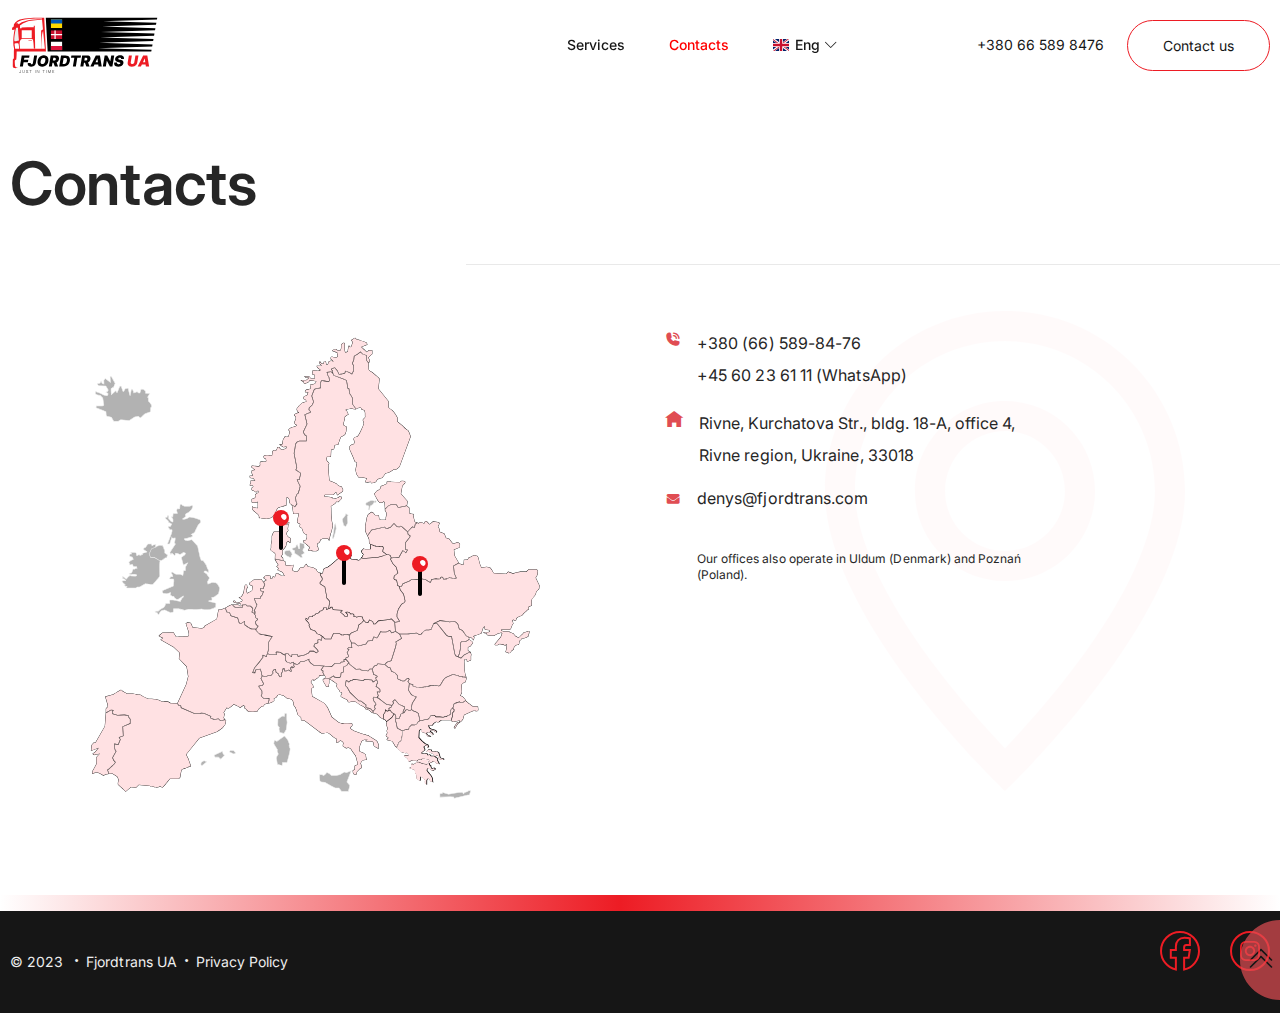
<file: contacts-en.html>
<!DOCTYPE html>
<html lang="en">

<head>
	<title>FjordtransUA - transport ponadgabarytowy</title>
	<meta charset="UTF-8">
	<meta name="format-detection" content="telephone=no">
	<link rel="stylesheet" href="css/style.min.css">
	<link rel="shortcut icon" href="favicon.ico">
	<meta name="viewport" content="width=device-width, initial-scale=1.0">
</head>

<body>
	<div class="wrapper">
		<header class="header">
			<div class="header__pb">
				<div class="header__container">
					<div class="header__block block-header">
						<div class="block-header__logotype">
							<a href="https://fjordtrans.com.ua/" class="block-header__logo"><img src="img/icon/logo-white.svg" alt="logo"></a>
							<a href="https://fjordtrans.com.ua/" class="block-header__logo-black"><img src="img/icon/logo-black.svg" alt="logo-black"></a>
						</div>
						<style>
							@media (min-width: 1050px) {
									.menu {
											margin-left: 218px;
								}
								}
							</style>
						<div class="header__menu menu">
							<nav class="menu__body">
								<ul class="menu__list">
									<li class="menu__item"><a href="services-en.html" class="menu__link" >Services</a></li>
									<li class="menu__item"><a href="contacts-en.html" class="menu__link " style="color: red;">Contacts</a></li>
									<ul data-da=".body-header__dynamic,991.98" class="body-header__language language">
										<li class="language-act"><img src="img/icon/eng.svg" alt=""><a href="#" class="language-active _icon-down-r"><span>Eng</span></a>
											<ul class="lan-act">
												<li><a href="index.html"><img src="img/icon/ukraine.svg" alt="icon-pl"><span>Укр</span></a></li>
												<li><a href="index-pl.html"><img src="img/icon/poland.svg" alt="icon-dk"><span>Pl</span></a></li>
											</ul>
										</li>
									</ul>
								</ul>
							</nav>
						</div>
						<div class="block-header__body body-header">
							<div class="body-header__items">
								<div class="body-header__dynamic"></div>
								<div class="block-header__phone">
									<a href="tel:+380665898476"><span>+380 66 589 8476</span></a>
								</div>
								<div class="body-header__consultation consultation">
									<button data-popup="#popup" type="button" class="consultation__button">Contact us</button>
								</div>
							</div>
							<button type="button" class="menu__icon icon-menu"><span></span></button>
						</div>
					</div>
				</div>
			</div>
		</header>
		<main class="page">
			<section class="contacts">
				<div class="contacts__container ">
					<div class="contacts__block block-contacts">
						<div class="block-contacts__title">Contacts</div>
						<div class="block-contacts__items">
							<div class="block-contacts__item">
								<img data-src="img/hero/Map.svg" alt="map">
							</div>
							<div class="block-contacts__content content-contacts">
								<img class="content-contacts__decor" data-src="img/contacts/Vector.svg" alt="icon">
								<div class="content-contacts__item _icon-phone">
									<div class="content-contacts__phone">
										<a href="tel:+380665898476">+380 (66) 589-84-76</a>
										<a href="tel:+4560236111">+45 60 23 61 11 (WhatsApp)</a>
									</div>
								</div>
								<div class="content-contacts__item _icon-home">
									<div class="content-contacts__adress">
										<p>Rivne, Kurchatova Str., bldg. 18-A, office 4,</p>
										<p>Rivne region, Ukraine, 33018</p>
									</div>
								</div>
								<div class="content-contacts__item _icon-massegi">
									<div class="content-contacts__email">
										<a href="mailto:denys@fjordtrans.com">denys@fjordtrans.com</a>
									</div>
								</div>
								<div class="content-contacts__text" style="font-size: 12px;
								font-style: normal;
								font-weight: 400;
								line-height: 16px; /* 133.333% */
								letter-spacing: 0.048px;">
									<p>Our offices also operate in Uldum (Denmark) and Poznań (Poland).</p>
								</div>
							</div>
						</div>
					</div>
				</div>
				<div class="adept-social social-sub-fix">
				</div>
			</section>
		</main>
		<footer class="footer">
			<div class="footer__pb">
				<div data-goto=".header" class="btn-up">
					<a href="#" class="btn-up-block">
						<svg xmlns="http://www.w3.org/2000/svg" width="40" height="80" viewBox="0 0 40 80" fill="none">
							<path fill-rule="evenodd" clip-rule="evenodd" d="M40 0C29.3913 0 19.2172 4.21427 11.7157 11.7157C4.21428 19.2172 0 29.3913 0 40C0 50.6087 4.21427 60.7828 11.7157 68.2843C19.2172 75.7857 29.3913 80 40 80L40 40V0ZM32.1187 40.6187C31.777 40.9604 31.223 40.9604 30.8813 40.6187L21 30.7374L11.1187 40.6187C10.777 40.9604 10.223 40.9604 9.88128 40.6187C9.53957 40.277 9.53957 39.723 9.88128 39.3813L20.3813 28.8813C20.723 28.5396 21.277 28.5396 21.6187 28.8813L32.1187 39.3813C32.4604 39.723 32.4604 40.277 32.1187 40.6187ZM30.8813 47.6187C31.223 47.9604 31.777 47.9604 32.1187 47.6187C32.4604 47.277 32.4604 46.723 32.1187 46.3813L21.6187 35.8813C21.277 35.5396 20.723 35.5396 20.3813 35.8813L9.88128 46.3813C9.53957 46.723 9.53957 47.277 9.88128 47.6187C10.223 47.9604 10.777 47.9604 11.1187 47.6187L21 37.7374L30.8813 47.6187Z" fill="#E04D53" />
						</svg>
					</a>
				</div>
				<div class="footer__container">
					<div class="footer__block block-footer">
						<div class="block-footer__policy">
							<p>© 2023 <span>𐤟</span>Fjordtrans UA<span>𐤟</span><a data-popup="#popup-footer-en" href="#">Privacy Policy</a></p>
						</div>
						<div data-da=".social-sub-fix,767.98" class="block-footer__rights" style="margin-bottom: 20px;">
							<div class="rights-footer">
								<a href="#">
									<svg xmlns="http://www.w3.org/2000/svg" width="40" height="40" viewbox="0 0 40 40" class="facebook mob" fill="currentColor">
										<path d="M38.9983 20.0008V20.2551C38.8807 29.2181 32.5554 36.6849 24.126 38.5505V26.7827H27.7862H28.6445L28.7746 25.9343L29.6613 20.1524L29.8379 19.0008H28.6729H24.126V16.2473C24.126 15.6018 24.2858 15.0872 24.5804 14.7465C24.8515 14.4329 25.36 14.1239 26.3844 14.1239H28.9045H29.9045V13.1239V8.20199V7.358L29.0725 7.21621L28.9045 8.20199C29.0725 7.21621 29.0725 7.21619 29.0724 7.21618L29.0721 7.21614L29.0715 7.21603L29.0696 7.21572L29.0634 7.21467L29.0413 7.21098L28.9595 7.19772C28.8889 7.18646 28.7869 7.1706 28.6582 7.15169C28.401 7.11387 28.0361 7.0637 27.6013 7.01357C26.736 6.9138 25.575 6.81198 24.4277 6.81198C21.9422 6.81198 19.7764 7.5691 18.2308 9.11612C16.6843 10.6642 15.874 12.8876 15.874 15.594V18.9991H11.7972H10.7972V19.9991V25.781V26.781H11.7972H15.874V38.5488C7.36498 36.6656 1 29.0749 1 20.0008C1 9.50592 9.50604 1 19.9992 1C30.4923 1 38.9983 9.50592 38.9983 20.0008Z" stroke="#ED1C24" stroke-width="2" />
									</svg>
								</a>
								<a href="https://instagram.com/fjordtrans.ua?igshid=MzRlODBiNWFlZA==" target="_blank">
									<svg xmlns="http://www.w3.org/2000/svg" width="40" height="40" viewBox="0 0 40 40" class="instagram mob" fill="currentColor">
										<path d="M39 20C39 30.4935 30.4934 39.0001 20 39.0001C9.50659 39.0001 1 30.4935 1 20C1 9.5066 9.50659 1 20 1C30.4934 1 39 9.5066 39 20Z" stroke="#ED1C24" stroke-width="2" />
										<path d="M20 10C17.2852 10 16.9453 10.0117 15.8789 10.0586C14.8125 10.1094 14.0898 10.2773 13.4531 10.5234C12.7969 10.7773 12.2383 11.1211 11.6797 11.6758C11.1211 12.2305 10.7812 12.7891 10.5273 13.4492C10.2812 14.0859 10.1133 14.8125 10.0625 15.875C10.0117 16.9414 10.0039 17.2813 10.0039 19.9961C10.0039 22.711 10.0156 23.0508 10.0625 24.1172C10.1133 25.1797 10.2812 25.9063 10.5273 26.543C10.7812 27.1992 11.125 27.7578 11.6797 28.3164C12.2344 28.8711 12.793 29.2149 13.4531 29.4688C14.0898 29.7149 14.8164 29.8828 15.8789 29.9336C16.9453 29.9844 17.2852 29.9922 20 29.9922C22.7148 29.9922 23.0547 29.9805 24.1211 29.9336C25.1836 29.8828 25.9102 29.7149 26.5469 29.4688C27.2031 29.2149 27.7617 28.8711 28.3203 28.3164C28.875 27.7617 29.2188 27.2032 29.4727 26.543C29.7188 25.9063 29.8867 25.1797 29.9375 24.1172C29.9883 23.0508 29.9961 22.711 29.9961 19.9961C29.9961 17.2813 29.9844 16.9414 29.9375 15.875C29.8867 14.8125 29.7188 14.0859 29.4727 13.4492C29.2188 12.793 28.875 12.2344 28.3203 11.6758C27.7656 11.1211 27.207 10.7773 26.5469 10.5234C25.9102 10.2773 25.1836 10.1094 24.1211 10.0586C23.0547 10.0117 22.7148 10 20 10ZM20 11.8008C22.668 11.8008 22.9883 11.8125 24.043 11.8594C25.0195 11.9063 25.5469 12.0664 25.8984 12.207C26.3672 12.3867 26.6992 12.6055 27.0508 12.9531C27.3984 13.3047 27.6172 13.6367 27.7969 14.1055C27.9336 14.457 28.0977 14.9844 28.1406 15.9609C28.1875 17.0156 28.1992 17.332 28.1992 20.0039C28.1992 22.6758 28.1875 22.9922 28.1367 24.0469C28.0859 25.0235 27.9219 25.5508 27.7852 25.9024C27.5977 26.3711 27.3867 26.7031 27.0352 27.0547C26.6875 27.4024 26.3477 27.6211 25.8867 27.8008C25.5352 27.9375 25 28.1016 24.0234 28.1446C22.9609 28.1914 22.6484 28.2032 19.9727 28.2032C17.2969 28.2032 16.9844 28.1914 15.9219 28.1407C14.9453 28.0899 14.4102 27.9258 14.0586 27.7891C13.5859 27.6016 13.2578 27.3907 12.9102 27.0391C12.5586 26.6914 12.3359 26.3516 12.1602 25.8906C12.0234 25.5391 11.8594 25.0039 11.8086 24.0274C11.7695 22.9766 11.7578 22.6524 11.7578 19.9922C11.7578 17.3281 11.7695 17.0039 11.8086 15.9414C11.8594 14.9649 12.0195 14.4297 12.1602 14.0781C12.3359 13.6016 12.5586 13.2773 12.9102 12.9258C13.2578 12.5781 13.5859 12.3516 14.0586 12.1758C14.4102 12.0391 14.9336 11.875 15.9102 11.8242C16.9727 11.7852 17.2852 11.7734 19.9609 11.7734L20 11.8008ZM20 14.8633C17.1641 14.8633 14.8633 17.1641 14.8633 20C14.8633 22.836 17.1641 25.1367 20 25.1367C22.8359 25.1367 25.1367 22.836 25.1367 20C25.1367 17.1641 22.8359 14.8633 20 14.8633ZM20 23.3321C18.1602 23.3321 16.668 21.8399 16.668 20C16.668 18.1602 18.1602 16.668 20 16.668C21.8398 16.668 23.332 18.1602 23.332 20C23.332 21.8399 21.8398 23.3321 20 23.3321ZM26.5391 14.6641C26.5391 15.3281 26 15.8633 25.3398 15.8633C24.6758 15.8633 24.1406 15.3242 24.1406 14.6641C24.1406 14.0039 24.6797 13.4648 25.3398 13.4648C26 13.4609 26.5391 14 26.5391 14.6641Z" fill="#ED1C24" />
									</svg>
								</a>
							</div>
						</div>
					</div>
				</div>
			</div>
		</footer>
	</div>
	<div id="popup" aria-hidden="true" class="consultation__popup popup">
		<div class="consultation__wrapper popup__wrapper">
			<div class="consultation__content popup__content">
				<button data-close type="button" class="popup__close _icon-property"></button>
				<div class="consultation__body popup__text">
					<div class="consultation__title">
						<span>Do you want to transport cargo?</span>
					</div>
					<div class="consultation__text">
						<span>Write exactly what cargo needs to be transported, when and where, as well as other wishes and features of the cargo if necessary. We will respond as soon as possible.</span>
					</div>
					<div class="consultation__form">
						<form data-dev data-popup-message="#popup-form" data-ajax action="files/sendmail/sendmail.php" method="POST">
							<div class="item-contacts__block-form">
								<div class="error-name"><input data-error="Enter your name" data-required data-no-focus-classes data-validate id="consultation_name" autocomplete="off" type="text" name="form[name]" placeholder="Full name*" class="consultation__input"></div>

								<div class="error-mail"><input data-error="Check your email address" data-required data-no-focus-classes data-validate id="consultation_mail" type="text" name="form[email]" placeholder="Email*" class="consultation__input "></div>
							</div>
							<div class="item-contacts__block-form">
								<input id="consultation_phone" autocomplete="off" type="tel" name="form[phone]" placeholder="Phone number" class="consultation__input">
								<input id="consultation_last-name" autocomplete="off" type="text" name="form[firm]" placeholder="Company name" class="consultation__input">
							</div>
							<textarea id="consultation_text" autocomplete="off" name="form[text]" placeholder="Message" class="consultation__input"></textarea>
							<div class="checkbox">
								<input id="formAgreement" type="checkbox" name="agreement" class="checkbox__input " required>
								<label for="formAgreement" class="checkbox__label"></label>
								<label for="" class="checkbox__text"><span>I accept the terms of <a data-popup="#popup-footer-en" href="#">the Privacy Policy</a></span></label>
							</div>
							<div class="consultation__bnt">
								<button type="submit" class="form-btn">Send an order</button>
							</div>
						</form>
					</div>
				</div>
			</div>
		</div>
	</div>

	<div id="popup-form" aria-hidden="true" class="letter popup">
		<div class="letter__wrapper popup__wrapper">
			<div class="letter__content popup__content">
				<div class="letter__block">
					<button data-close type="button" class="popup__close _icon-property"></button>
				</div>
				<div class="letter__items items-letter">
					<div class="items-letter__title">Congratulations</div>
					<div class="items-letter__img"><img src="img/icon/envelope.svg" alt=""></div>
					<div class="items-letter__text">Your order has been successfully sent. Wait for our manager's response.</div>
				</div>
				<div class="items-letter__bnt">
					<a href="index-en.html" type="submit" class="items-letter__button letter-btn">Back to home page</a>
				</div>
			</div>
		</div>
	</div>

	<div id="popup-footer-en" aria-hidden="true" class="policy__popup popup">
		<div class="policy__wrapper popup__wrapper">
			<div class="policy__contant popup__content">
				<div class="policy__block">
					<button data-close type="button" class="popup__close policy--close _icon-property"></button>
				</div>
				<div class="policy__text popup__text">
					<div class="policy__title">
						<p>PRIVACY POLICY AND COOKIES</p>
					</div>
					<div class="policy__sub-text">

						<p>
							The privacy of visitors to our website www.fjordtrans.com.ua is very important to us and we are committed to protecting it. The processing of personal data, including your name, address, email address or telephone number, will comply with the General Data Protection Regulation (GDPR) and other data protection regulations applicable to www.fjordtrans.com.ua.
							By using our website, you automatically agree to the following terms and conditions. If you disagree with any of the statements in this document, please contact us before using our website. We have the right to change our privacy policy without prior notice. Therefore, we advise all users to check this page regularly and be aware of its latest version.
						</p>
						<ul>
							<li>
								<p>1. TERMS AND DEFINITIONS</p>
							</li>
							<li>1.1. "Website" (hereinafter referred to as the "Website") is an information resource on the Internet located at the address (website address) and containing text, graphic and other information that is perceived as a whole and supported by a set of system software tools.</li>
							<li>1.2. "Website Owner" (hereinafter referred to as the "Owner") means SM-Logistica Limited Liability Company, which is the owner and administrator of the personal data of the Website Users.</li>
							<li>1.3. "User" is any individual who has ever accessed the Website and has reached the age of 18.</li>
							<li>1.4. "Personal data" are information or a set of information about the User that is identified or can be specifically identified.</li>
							<li>1.5. "Services" (Website services) - any services offered on the Owner's Website and include video production, industry special projects, direct and indirect advertising, etc.</li>
						</ul>

						<ul>
							<li>
								<p>2. COLLECTION AND USE OF PERSONAL DATA</p>
							</li>
							<li>2.1. Use of the Site does not require registration and/or authorization and direct provision of personal data that can identify you.</li>
							<li>2.2. When using the Site, we may automatically collect information related to your use of the Site.</li>
							<li>2.3. We may collect, store and use the following types of your personal data:</li>
							<li>2.3.1. information about your computer, including IP address, geographic location, browser type and version, and operating system;</li>
							<li>2.3.2. information about your visits to and use of this Site, including the source of referrals, the duration of your visit, the pages you view and the navigation routes on the Site;</li>
							<li>2.3.3. information such as name and e-mail address that you enter to subscribe to our e-mails and/or newsletters;</li>
							<li>2.3.4. information that you enter when using the services on our Site;</li>
							<li>2.3.5. information that is generated when you use our Website, in particular, when, how often and under what circumstances you use it;</li>
							<li>2.3.6. information related to the ordered services on the Website;</li>
							<li>2.3.7. information contained in any messages you send to us by e-mail or through our Website, including its content and metadata;</li>
							<li>2.3.8. any other personal information you send to us.</li>
							<li>2.4. Before you provide us with the personal information of another person, you must obtain the consent of that person to both disclose and process that personal information in accordance with this Policy.</li>
							<li>2.5. When you visit the Website, a connection is established, data on the Website is accessed and a log file is created. It may contain:
								- date and time of access to the Website;
								- IP address from which the Website was accessed;
								- data or file name of the file you accessed on the Site;
								- the amount of time spent on the Website;
								- name and version of your web browser, your operating system;
								- the name of the website from which you came to the Site.
								This information is used to improve the performance of the Website, for security reasons, to ensure the stability of the Website, and to protect the Website from possible external attacks. In addition, we may perform statistical analysis of this data. The data stored in the log file does not allow us to identify you personally. The data in the log file is used only for the purpose specified in this Policy and is not transferred to third parties, except as provided for in clause 7.2 of the Policy.
							</li>
							<li>2.7. We collect only those personal data that are knowingly and voluntarily provided by you as a personal data subject for the purpose of using the services of the Site, which in accordance with the requirements of the current legislation of Ukraine is the consent of the personal data subject to the processing of their personal data in accordance with the purpose of their processing stated in this Policy.</li>
							<li>2.8. We guarantee that we will not sell or lease the User's personal data to third parties, except when disclosure of your personal data is necessary to comply with the requirements of the current legislation of Ukraine.</li>
							<li>2.9. We do not collect or process information about your personal data regarding racial or ethnic origin, political, religious or ideological beliefs, membership in political parties and trade unions, criminal convictions, as well as data related to health, sexual life, biometric or genetic data (in accordance with Article 7 of the Law of Ukraine "On Personal Data Protection").</li>
						</ul>

						<ul>
							<li>
								<p>3. PROCESSING OF PERSONAL DATA</p>
							</li>
							<li>3.1 Processing and storage of personal data is carried out in data centers where the equipment that ensures the functioning of the Website services is located. The provided personal data is processed and may be stored in the Personal Database or a separate table of the Website Database.</li>
						</ul>

						<ul>
							<li>
								<p>4. CASES OF USE OF PERSONAL DATA</p>
							</li>
							<li>4.1 We need personal information of users mainly when we need to determine their identity for the accurate processing of orders on the Site, for example, when they order services.</li>
							<li>4.2 Other legitimate uses include, but are not limited to, the following cases:</li>
							<li>4.2.1. providing the services presented on the Site;</li>
							<li>4.2.2. sharing company news, sales, special offers and updates of the Website/services;</li>
							<li>4.2.2. verifying the actions of users on our websites to identify potentially fraudulent activities and ensure compliance with the terms and conditions for users applicable to the Website;</li>
							<li>4.2.3. responding to comments or requests from users on the Site when we ask them to provide feedback or opinions through surveys;</li>
							<li>4.2.4. use of personalized advertising and display of personalized content based on user preferences;</li>
							<li>4.2.5. contacting users for informational purposes;</li>
							<li>4.2.5. improving the interface of the Website, the quality of services;
								4.2.6. other types of use.</li>
							<li>4.3. We may use the personal information of users when they give us consent:</li>
							<li>4.3.1. to provide them with marketing information about products and services that may be of interest to them;</li>
							<li>4.3.2. to change/customize our offers and the layout of the Website using cookies, for example, advertisements that appear on the Website can be adapted to provide users with a personalized experience.</li>
							<li>4.4. Users can change their mind at any time and ask us to delete their personal information by sending a request to info@sm-logistica.com.</li>
						</ul>

						<ul>
							<li>
								<p>5. PERSONAL DATA RETENTION PERIOD</p>
							</li>
							<li>5.1. Personal data is stored for no longer than necessary in accordance with the purpose of its processing.</li>
						</ul>

						<ul>
							<li>6. INTERACTION OF THE SITE WITH OTHER RESOURCES</li>
							<li>6.1. When you use the services, the pages of the Site may contain codes of other Internet resources and third parties, as a result of which such Internet resources and third parties receive your data. These Internet resources may receive and process information that you have visited these pages, as well as other information transmitted by your browser.</li>
							<li>6.2. The use of such services is necessary for the operational analysis of visits to the Site, internal and external evaluation of the Site's traffic, the depth of views, and user activity. We do not store or process the data received from these services.</li>
						</ul>


						<ul>
							<li>
								<p>7. INTERACTION OF THE OWNER WITH THIRD PARTIES REGARDING PERSONAL DATA</p>
							</li>
							<li>7.1. We do not transfer personal data to third parties, except when such transfer is required by the current legislation of Ukraine, at the request of the personal data subject or in other cases set forth in this Policy. We understand that personal information is a value and inalienable content, in particular, the personal non-property rights of any individual, so we take all possible measures to protect your personal information.</li>
							<li>7.2. Access to your personal data may be granted to our authorized employees who have agreed to ensure the confidentiality of personal data of users, as well as to third parties who provide us with support and administration services for the Website, other services related to the Owner's business activities. Our authorized employees and/or third parties, on the basis of agreements concluded with us, undertake to comply with all requirements of the current legislation of Ukraine regarding the protection of personal data of users and their confidentiality.</li>
							<li>7.3. The Website may contain links to other websites (for informational purposes only). If you follow a link to other websites, this Policy will not apply to such websites. In this regard, we recommend that you review the privacy and personal data policy of each website before submitting any personal data by which you can be identified.</li>
							<li>7.4. The personal information you post on our Site may be accessible via the Internet worldwide. We cannot prevent the use and misuse of such information by third parties in other countries.</li>
						</ul>


						<ul>
							<li>
								<p>8. PROTECTION OF PERSONAL DATA</p>
							</li>
							<li>8.1. We use generally accepted standards of technological and operational protection of information and personal data against loss, misuse, alteration or destruction, but we do not guarantee absolute protection against any threats arising outside our control.</li>
							<li>8.2. We ensure that all relevant confidentiality obligations, as well as technical and organizational security measures are in place to prevent unauthorized or unlawful disclosure or processing of such information and data, their accidental loss, destruction or damage.</li>
							<li>8.3. We have the right to disseminate personal data without your consent in the case determined by the current legislation of Ukraine and only (if necessary) in the interests of national security, economic welfare and human rights.</li>
						</ul>

						<ul>
							<li>
								<p>9. CONDITIONS OF ACCESS TO PERSONAL DATA</p>
							</li>
							<li>9.1. The procedure for access to personal data by third parties is determined by the terms of the user's consent provided to the Owner to process this data, or in accordance with the requirements of the law.</li>
							<li>9.2. You have the right to receive any information about yourself from any subject of relations related to personal data, provided that you indicate your surname, name and patronymic, place of residence (place of stay) and details of the document certifying the individual submitting the request, except in cases established by the current legislation of Ukraine.</li>
							<li>9.3. Access to data about yourself is free of charge. Deferral of access to personal data is not allowed. Deferral of access to personal data by third parties is allowed if the necessary data cannot be provided within thirty calendar days from the date of receipt of the request. In this case, the total period for resolving the issues raised in the request may not exceed forty-five calendar days.</li>
							<li>9.4. The notice of postponement shall be communicated to the third party who submitted the request in writing with an explanation of the procedure for appealing such decision.</li>
							<li>9.5. Denial of access to personal data is allowed in accordance with the procedure established by the current legislation of Ukraine, if access to them is prohibited in accordance with the Law of Ukraine "On Personal Data Protection".</li>
							<li>9.6. The decision to postpone or deny access to personal data may be appealed to the Ukrainian Parliament Commissioner for Human Rights or the court.</li>
						</ul>


						<ul>
							<li>
								<p>10. YOUR RIGHTS AS A USER (PERSONAL DATA SUBJECT)</p>
							</li>
							<li>10.1. As a user (personal data subject), you have the right:</li>
							<li>1) to know about the sources of collection, location of your personal data, the purpose of their processing, the location of the Owner or to give an appropriate order to authorized persons to receive this information, except in cases established by the Law of Ukraine "On Personal Data Protection"</li>
							<li>2) to receive information on the conditions for granting access to personal data, in particular, information about third parties to whom personal data is transferred;</li>
							<li>3) to access your own personal data;</li>
							<li>4) to receive a response on whether your personal data is processed no later than thirty calendar days from the date of receipt of the request, except in cases provided for by the Law of Ukraine "On Personal Data Protection", as well as to receive the content of such personal data;</li>
							<li>5) to submit a reasoned request to the Owner with an objection to the processing of your personal data;</li>
						</ul>
						<ul>
							<li>
								<p>11. COOKIE FILES</p>
							</li>
							<li>11.1. The Website uses cookies. A cookie is a file containing an identifier (a string of letters and numbers) that a web server sends to a web browser and is stored by the browser. The identifier is then sent back to the server each time the browser requests a page from the server. Cookies generally do not contain any information that personally identifies you, but the personal information we hold about you may be linked to information stored and retrieved from cookies.</li>
							<li>11.2. The names of the cookies we use on the Site and the purposes for which they are used are set out below: </li>
							<li>11.2.1. to provide users with access to all functions of the Website, as well as to analyze, personalize and improve the user experience;</li>
							<li>11.2.2. We use Google Analytics on the Website to recognize the computer when the User visits the Website.</li>
							<li>11.3. We activate all cookies by default to ensure the proper functioning of our website, advertising and analytics. All users can customize their cookie settings and refuse analytical and advertising cookies in accordance with the General Data Protection Regulation (GDPR) and other data privacy laws. Essential cookies are always enabled to ensure that the services and resources requested are provided.</li>
						</ul>
					</div>
				</div>
			</div>
		</div>
	</div>
	<script src="js/app.min.js"></script>
</body>

</html>
</file>
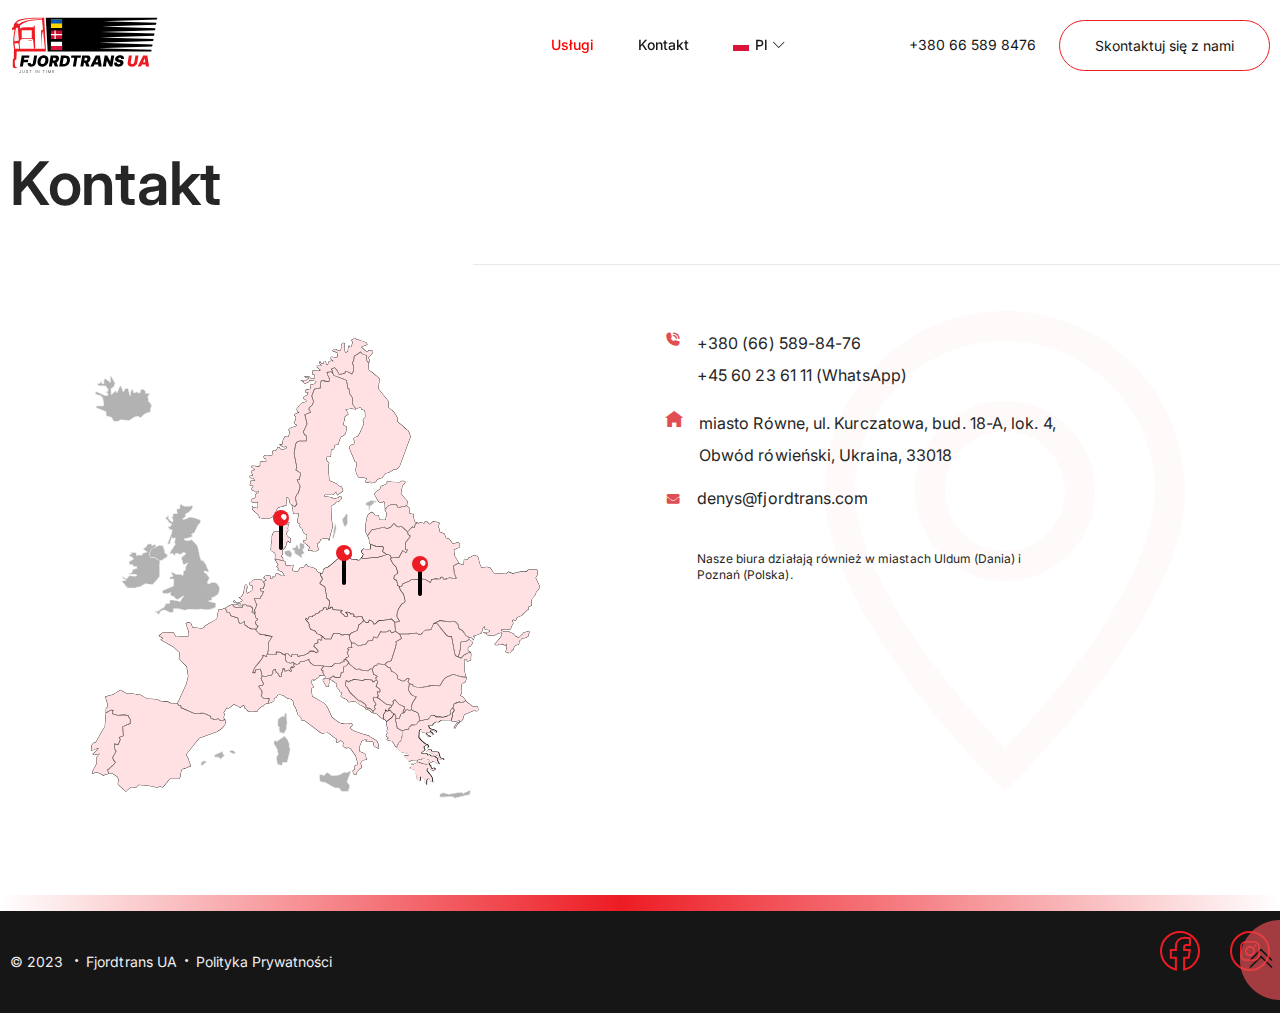
<file: contacts-pl.html>
<!DOCTYPE html>
<html lang="pl">

<head>
	<title>FjordtransUA - oversized transportation</title>
	<meta charset="UTF-8">
	<meta name="format-detection" content="telephone=no">
	<link rel="stylesheet" href="css/style.min.css">
	<link rel="shortcut icon" href="favicon.ico">
	<meta name="viewport" content="width=device-width, initial-scale=1.0">
</head>

<body>
	<div class="wrapper">
		<header class="header">
			<div class="header__pb">
				<div class="header__container">
					<div class="header__block block-header">
						<div class="block-header__logotype">
							<a href="https://fjordtrans.com.ua/" class="block-header__logo"><img src="img/icon/logo-white.svg" alt="logo"></a>
							<a href="https://fjordtrans.com.ua/" class="block-header__logo-black"><img src="img/icon/logo-black.svg" alt="logo-black"></a>
						</div>
						<style>
							@media (min-width: 1050px) {
									.menu {
											margin-left: 218px;
								}
								}
							</style>
						<div class="header__menu menu">
							<nav class="menu__body">
								<ul class="menu__list">
									<li class="menu__item"><a href="services-pl.html" class="menu__link" style="color: red;">Usługi</a></li>
									<li class="menu__item"><a href="contacts-pl.html" class="menu__link">Kontakt</a></li>
									<ul data-da=".body-header__dynamic,991.98" class="body-header__language language">
										<li class="language-act"><img src="img/icon/poland.svg" alt=""><a href="#" class="language-active _icon-down-r"><span>Pl</span></a> 
											<ul class="lan-act">
												<li><a href="index.html"><img src="img/icon/ukraine.svg " alt="icon-pl"><span>Укр</span></a></li>
												<li><a href="index-en.html"><img src="img/icon/eng.svg" alt="icon-dk"><span>Eng</span></a></li>
											</ul>
										</li>
									</ul>
								</ul>
							</nav>
						</div>
						<div class="block-header__body body-header">
							<div class="body-header__items">
								<div class="body-header__dynamic"></div>
								<div class="block-header__phone">
									<a href="tel:+380665898476"><span>+380 66 589 8476</span></a>
								</div>
								<div class="body-header__consultation consultation">
									<button data-popup="#popup" type="button" class="consultation__button">Skontaktuj się z nami</button>
								</div>
							</div>
							<button type="button" class="menu__icon icon-menu"><span></span></button>
						</div>
					</div>
				</div>
			</div>
		</header>
		<main class="page">
			<section class="contacts">
				<div class="contacts__container ">
					<div class="contacts__block block-contacts">
						<div class="block-contacts__title">Kontakt</div>
						<div class="block-contacts__items">
							<div class="block-contacts__item">
								<img data-src="img/hero/Map.svg" alt="map">
							</div>
							<div class="block-contacts__content content-contacts">
								<img class="content-contacts__decor" data-src="img/contacts/Vector.svg" alt="icon">
								<div class="content-contacts__item _icon-phone">
									<div class="content-contacts__phone">
										<a href="tel:+380665898476">+380 (66) 589-84-76</a>
										<a href="tel:+4560236111">+45 60 23 61 11 (WhatsApp)</a>
									</div>
								</div>
								<div class="content-contacts__item _icon-home">
									<div class="content-contacts__adress">
										<p>miasto Równe, ul. Kurczatowa, bud. 18-A, lok. 4,</p>
										<p>Obwód rówieński, Ukraina, 33018</p>
									</div>
								</div>
								<div class="content-contacts__item _icon-massegi">
									<div class="content-contacts__email">
										<a href="mailto:denys@fjordtrans.com">denys@fjordtrans.com</a>
									</div>
								</div>
								<div class="content-contacts__text "  style="font-size: 12px;
								font-style: normal;
								font-weight: 400;
								line-height: 16px; /* 133.333% */
								letter-spacing: 0.048px;">
									<p>Nasze biura działają również w miastach Uldum (Dania) i Poznań (Polska).</p>
								</div>
							</div>
						</div>
					</div>
				</div>
				<div class="adept-social social-sub-fix">
				</div>
			</section>
		</main>
		<footer class="footer">
			<div class="footer__pb">
				<div data-goto=".header" class="btn-up">
					<a href="#" class="btn-up-block">
						<svg xmlns="http://www.w3.org/2000/svg" width="40" height="80" viewBox="0 0 40 80" fill="none">
							<path fill-rule="evenodd" clip-rule="evenodd" d="M40 0C29.3913 0 19.2172 4.21427 11.7157 11.7157C4.21428 19.2172 0 29.3913 0 40C0 50.6087 4.21427 60.7828 11.7157 68.2843C19.2172 75.7857 29.3913 80 40 80L40 40V0ZM32.1187 40.6187C31.777 40.9604 31.223 40.9604 30.8813 40.6187L21 30.7374L11.1187 40.6187C10.777 40.9604 10.223 40.9604 9.88128 40.6187C9.53957 40.277 9.53957 39.723 9.88128 39.3813L20.3813 28.8813C20.723 28.5396 21.277 28.5396 21.6187 28.8813L32.1187 39.3813C32.4604 39.723 32.4604 40.277 32.1187 40.6187ZM30.8813 47.6187C31.223 47.9604 31.777 47.9604 32.1187 47.6187C32.4604 47.277 32.4604 46.723 32.1187 46.3813L21.6187 35.8813C21.277 35.5396 20.723 35.5396 20.3813 35.8813L9.88128 46.3813C9.53957 46.723 9.53957 47.277 9.88128 47.6187C10.223 47.9604 10.777 47.9604 11.1187 47.6187L21 37.7374L30.8813 47.6187Z" fill="#E04D53" />
						</svg>
					</a>
				</div>
				<div class="footer__container " >
					<div class="footer__block block-footer">
						<div class="block-footer__policy" >
							<p>© 2023 <span>𐤟</span>Fjordtrans UA<span>𐤟</span><a data-popup="#popup-footer-pl" href="#">Polityka Prywatności</a></p>
						</div>
						<div data-da=".social-sub-fix,767.98" class="block-footer__rights" style="margin-bottom: 20px;">
							<div class="rights-footer">
								<a href="#">
									<svg xmlns="http://www.w3.org/2000/svg" width="40" height="40" viewbox="0 0 40 40" class="facebook mob" fill="currentColor">
										<path d="M38.9983 20.0008V20.2551C38.8807 29.2181 32.5554 36.6849 24.126 38.5505V26.7827H27.7862H28.6445L28.7746 25.9343L29.6613 20.1524L29.8379 19.0008H28.6729H24.126V16.2473C24.126 15.6018 24.2858 15.0872 24.5804 14.7465C24.8515 14.4329 25.36 14.1239 26.3844 14.1239H28.9045H29.9045V13.1239V8.20199V7.358L29.0725 7.21621L28.9045 8.20199C29.0725 7.21621 29.0725 7.21619 29.0724 7.21618L29.0721 7.21614L29.0715 7.21603L29.0696 7.21572L29.0634 7.21467L29.0413 7.21098L28.9595 7.19772C28.8889 7.18646 28.7869 7.1706 28.6582 7.15169C28.401 7.11387 28.0361 7.0637 27.6013 7.01357C26.736 6.9138 25.575 6.81198 24.4277 6.81198C21.9422 6.81198 19.7764 7.5691 18.2308 9.11612C16.6843 10.6642 15.874 12.8876 15.874 15.594V18.9991H11.7972H10.7972V19.9991V25.781V26.781H11.7972H15.874V38.5488C7.36498 36.6656 1 29.0749 1 20.0008C1 9.50592 9.50604 1 19.9992 1C30.4923 1 38.9983 9.50592 38.9983 20.0008Z" stroke="#ED1C24" stroke-width="2" />
									</svg>
								</a>
								<a href="https://instagram.com/fjordtrans.ua?igshid=MzRlODBiNWFlZA==" target="_blank">
									<svg xmlns="http://www.w3.org/2000/svg" width="40" height="40" viewBox="0 0 40 40" class="instagram mob" fill="currentColor">
										<path d="M39 20C39 30.4935 30.4934 39.0001 20 39.0001C9.50659 39.0001 1 30.4935 1 20C1 9.5066 9.50659 1 20 1C30.4934 1 39 9.5066 39 20Z" stroke="#ED1C24" stroke-width="2" />
										<path d="M20 10C17.2852 10 16.9453 10.0117 15.8789 10.0586C14.8125 10.1094 14.0898 10.2773 13.4531 10.5234C12.7969 10.7773 12.2383 11.1211 11.6797 11.6758C11.1211 12.2305 10.7812 12.7891 10.5273 13.4492C10.2812 14.0859 10.1133 14.8125 10.0625 15.875C10.0117 16.9414 10.0039 17.2813 10.0039 19.9961C10.0039 22.711 10.0156 23.0508 10.0625 24.1172C10.1133 25.1797 10.2812 25.9063 10.5273 26.543C10.7812 27.1992 11.125 27.7578 11.6797 28.3164C12.2344 28.8711 12.793 29.2149 13.4531 29.4688C14.0898 29.7149 14.8164 29.8828 15.8789 29.9336C16.9453 29.9844 17.2852 29.9922 20 29.9922C22.7148 29.9922 23.0547 29.9805 24.1211 29.9336C25.1836 29.8828 25.9102 29.7149 26.5469 29.4688C27.2031 29.2149 27.7617 28.8711 28.3203 28.3164C28.875 27.7617 29.2188 27.2032 29.4727 26.543C29.7188 25.9063 29.8867 25.1797 29.9375 24.1172C29.9883 23.0508 29.9961 22.711 29.9961 19.9961C29.9961 17.2813 29.9844 16.9414 29.9375 15.875C29.8867 14.8125 29.7188 14.0859 29.4727 13.4492C29.2188 12.793 28.875 12.2344 28.3203 11.6758C27.7656 11.1211 27.207 10.7773 26.5469 10.5234C25.9102 10.2773 25.1836 10.1094 24.1211 10.0586C23.0547 10.0117 22.7148 10 20 10ZM20 11.8008C22.668 11.8008 22.9883 11.8125 24.043 11.8594C25.0195 11.9063 25.5469 12.0664 25.8984 12.207C26.3672 12.3867 26.6992 12.6055 27.0508 12.9531C27.3984 13.3047 27.6172 13.6367 27.7969 14.1055C27.9336 14.457 28.0977 14.9844 28.1406 15.9609C28.1875 17.0156 28.1992 17.332 28.1992 20.0039C28.1992 22.6758 28.1875 22.9922 28.1367 24.0469C28.0859 25.0235 27.9219 25.5508 27.7852 25.9024C27.5977 26.3711 27.3867 26.7031 27.0352 27.0547C26.6875 27.4024 26.3477 27.6211 25.8867 27.8008C25.5352 27.9375 25 28.1016 24.0234 28.1446C22.9609 28.1914 22.6484 28.2032 19.9727 28.2032C17.2969 28.2032 16.9844 28.1914 15.9219 28.1407C14.9453 28.0899 14.4102 27.9258 14.0586 27.7891C13.5859 27.6016 13.2578 27.3907 12.9102 27.0391C12.5586 26.6914 12.3359 26.3516 12.1602 25.8906C12.0234 25.5391 11.8594 25.0039 11.8086 24.0274C11.7695 22.9766 11.7578 22.6524 11.7578 19.9922C11.7578 17.3281 11.7695 17.0039 11.8086 15.9414C11.8594 14.9649 12.0195 14.4297 12.1602 14.0781C12.3359 13.6016 12.5586 13.2773 12.9102 12.9258C13.2578 12.5781 13.5859 12.3516 14.0586 12.1758C14.4102 12.0391 14.9336 11.875 15.9102 11.8242C16.9727 11.7852 17.2852 11.7734 19.9609 11.7734L20 11.8008ZM20 14.8633C17.1641 14.8633 14.8633 17.1641 14.8633 20C14.8633 22.836 17.1641 25.1367 20 25.1367C22.8359 25.1367 25.1367 22.836 25.1367 20C25.1367 17.1641 22.8359 14.8633 20 14.8633ZM20 23.3321C18.1602 23.3321 16.668 21.8399 16.668 20C16.668 18.1602 18.1602 16.668 20 16.668C21.8398 16.668 23.332 18.1602 23.332 20C23.332 21.8399 21.8398 23.3321 20 23.3321ZM26.5391 14.6641C26.5391 15.3281 26 15.8633 25.3398 15.8633C24.6758 15.8633 24.1406 15.3242 24.1406 14.6641C24.1406 14.0039 24.6797 13.4648 25.3398 13.4648C26 13.4609 26.5391 14 26.5391 14.6641Z" fill="#ED1C24" />
									</svg>
								</a>
							</div>
						</div>
					</div>
				</div>
			</div>
		</footer>
	</div>
	<div id="popup" aria-hidden="true" class="consultation__popup popup">
		<div class="consultation__wrapper popup__wrapper">
			<div class="consultation__content popup__content">
				<button data-close type="button" class="popup__close _icon-property"></button>
				<div class="consultation__body popup__text">
					<div class="consultation__title">
						<span>Chcesz przewieźć ładunek?</span>
					</div>
					<div class="consultation__text">
						<span>Napisz, jaki ładunek należy przewieźć, kiedy i gdzie, a także o innych życzeniach i cechach ładunku, jeśli to konieczne. Odpowiemy tak szybko, jak to możliwe.</span>
					</div>
					<div class="consultation__form">
						<form data-dev data-popup-message="#popup-form" data-ajax action="files/sendmail/sendmail.php" method="POST">
							<div class="item-contacts__block-form">
								<div class="error-name"><input data-error="Wprowadź nazwę" data-required data-no-focus-classes data-validate id="consultation_name" autocomplete="off" type="text" name="form[name]" placeholder="Imię i nazwisko**" class="consultation__input"></div>

								<div class="error-mail"><input data-error="Sprawdź swój adres e-mail" data-required data-no-focus-classes data-validate id="consultation_mail" type="text" name="form[email]" placeholder="Email*" class="consultation__input "></div>
							</div>
							<div class="item-contacts__block-form">
								<input id="consultation_phone" autocomplete="off" type="tel" name="form[phone]" placeholder="Numer telefonu" class="consultation__input">
								<input id="consultation_last-name" autocomplete="off" type="text" name="form[firm]" placeholder="Nazwa firmy" class="consultation__input">
							</div>
							<textarea id="consultation_text" autocomplete="off" name="form[text]" placeholder="Wiadomość" class="consultation__input"></textarea>
							<div class="checkbox">
								<input id="formAgreement" type="checkbox" name="agreement" class="checkbox__input ">
								<label for="formAgreement" class="checkbox__label"></label>
								<label for="" class="checkbox__text "><span>Akceptuję Regulamin <a data-popup="#popup-footer-pl" href="#">Polityki Prywatności</a></span></label>
							</div>
							<div class="consultation__bnt">
								<button type="submit" class="form-btn">Wyślij zgłoszenie</button>
							</div>
						</form>
					</div>
				</div>
			</div>
		</div>
	</div>

	<div id="popup-form" aria-hidden="true" class="letter popup">
		<div class="letter__wrapper popup__wrapper">
			<div class="letter__content popup__content">
				<div class="letter__block">
					<button data-close type="button" class="popup__close _icon-property"></button>
				</div>
				<div class="letter__items items-letter">
					<div class="items-letter__title">Witamy</div>
					<div class="items-letter__img"><img src="img/icon/envelope.svg" alt=""></div>
					<div class="items-letter__text">Twoje zgłoszenie zostało pomyślnie przesłane. Proszę czekać na odpowiedź naszego menedżera.</div>
				</div>
				<div class="items-letter__bnt">
					<a href="index-pl.html" type="submit" class="items-letter__button letter-btn">Powrót do strony głównej</a>
				</div>
			</div>
		</div>
	</div>


	<div id="popup-footer-pl" aria-hidden="true" class="policy__popup popup">
		<div class="policy__wrapper popup__wrapper">
			<div class="policy__contant popup__content">
				<div class="policy__block">
					<button data-close type="button" class="popup__close _icon-property"></button>
				</div>
				<div class="policy__text popup__text">
					<div class="policy__title">
						<p>POLITYKA PRYWATNOŚCI I PLIKI COOKIE</p>
					</div>
					<div class="policy__sub-text">

						<p>
							Prywatność osób odwiedzających naszą stronę internetową www.fjordtrans.com.ua jest dla nas bardzo ważna i zobowiązujemy się do jej ochrony. Przetwarzanie danych osobowych, w tym imienia i nazwiska, adresu, adresu e-mail lub numeru telefonu, będzie zgodne z ogólnym rozporządzeniem o ochronie danych (RODO) i innymi przepisami o ochronie danych mającymi zastosowanie do www.fjordtrans.com.ua.
							Korzystając z naszej strony internetowej, użytkownik automatycznie wyraża zgodę na poniższe warunki. Jeśli nie zgadzasz się z którymkolwiek z oświadczeń zawartych w tym dokumencie, skontaktuj się z nami przed skorzystaniem z naszej strony internetowej. Mamy prawo do zmiany naszej polityki prywatności bez wcześniejszego powiadomienia. Dlatego zalecamy wszystkim użytkownikom regularne sprawdzanie tej strony w celu zapoznania się z jej najnowszą wersją.
						</p>
						<ul>
							<li>
								<p>1. TERMINY I DEFINICJE</p>
							</li>
							<li>1.1. "Strona internetowa" (zwana dalej "Stroną internetową") to zasób informacyjny w Internecie znajdujący się pod adresem (adres strony internetowej) i zawierający informacje tekstowe, graficzne i inne, które są postrzegane jako całość i obsługiwane przez zestaw narzędzi oprogramowania systemowego.</li>
							<li>1.2. "Właściciel Serwisu" (zwany dalej "Właścicielem") oznacza SM-Logistica Spółka z ograniczoną odpowiedzialnością, która jest właścicielem i administratorem danych osobowych Użytkowników Serwisu.</li>
							<li>1.3. "Użytkownik" - każda osoba fizyczna, która kiedykolwiek uzyskała dostęp do Witryny i ukończyła 18 lat.</li>
							<li>1.4. "Dane osobowe" - informacje lub zestaw informacji o Użytkowniku, które można zidentyfikować lub które można konkretnie zidentyfikować</li>
							<li>1.5. "Usługi" (usługi Witryny) - wszelkie usługi oferowane w Witrynie Właściciela, w tym produkcja wideo, specjalne projekty branżowe, reklama bezpośrednia i pośrednia itp.</li>
						</ul>



						<ul>
							<li>
								<p>2. GROMADZENIE I WYKORZYSTYWANIE DANYCH OSOBOWYCH</p>
							</li>
							<li>2.1. Korzystanie z Witryny nie wymaga rejestracji i/lub autoryzacji oraz bezpośredniego podawania danych osobowych umożliwiających identyfikację użytkownika.</li>
							<li>2.2. Podczas korzystania z Witryny możemy automatycznie gromadzić informacje związane z korzystaniem z niej przez użytkownika.</li>
							<li>2.3. Możemy gromadzić, przechowywać i wykorzystywać następujące rodzaje danych osobowych użytkownika:</li>
							<li>2.3.1. informacje o komputerze użytkownika, w tym adres IP, położenie geograficzne, typ i wersja przeglądarki oraz system operacyjny;</li>
							<li>2.3.2. informacje o wizytach użytkownika w Witrynie i korzystaniu z niej, w tym o źródle odesłań, czasie trwania wizyty, przeglądanych stronach i ścieżkach nawigacji w Witrynie;</li>
							<li>2.3.3. informacje, takie jak imię i nazwisko oraz adres e-mail, które użytkownik wprowadza w celu subskrypcji naszych wiadomości e-mail i/lub biuletynów;</li>
							<li>2.3.4. informacje wprowadzane przez użytkownika podczas korzystania z usług na naszej Stronie internetowej;</li>
							<li>2.3.5. informacje generowane podczas korzystania z naszej Witryny, w szczególności kiedy, jak często i w jakich okolicznościach z niej korzystasz;</li>
							<li>2.3.6. informacje związane z zamówionymi usługami na Stronie Internetowej;</li>
							<li>2.3.7. informacje zawarte we wszelkich wiadomościach wysyłanych do nas pocztą elektroniczną lub za pośrednictwem naszej Witryny, w tym ich treść i metadane;</li>
							<li>2.3.8. wszelkie inne dane osobowe przesłane nam przez użytkownika.</li>
							<li>2.4. Zanim użytkownik przekaże nam dane osobowe innej osoby, musi uzyskać zgodę tej osoby na ujawnienie i przetwarzanie tych danych osobowych zgodnie z niniejszymi Zasadami.</li>
							<li>2.5. Gdy użytkownik odwiedza Witrynę, nawiązywane jest połączenie, uzyskiwany jest dostęp do danych w Witrynie i tworzony jest plik dziennika. Może on zawierać:
								- data i godzina dostępu do Witryny;
								- adres IP, z którego uzyskano dostęp do Witryny;
								- dane lub nazwa pliku, do którego użytkownik uzyskał dostęp w Witrynie;
								- ilość czasu spędzonego w Witrynie;
								- nazwa i wersja przeglądarki internetowej, system operacyjny;
								- nazwa strony internetowej, z której użytkownik wszedł na Stronę.
								Informacje te są wykorzystywane w celu poprawy wydajności Witryny, ze względów bezpieczeństwa, w celu zapewnienia stabilności Witryny i ochrony Witryny przed możliwymi atakami zewnętrznymi. Ponadto możemy przeprowadzać analizę statystyczną tych danych. Dane przechowywane w pliku dziennika nie pozwalają nam na identyfikację użytkownika. Dane w pliku dziennika są wykorzystywane wyłącznie do celów określonych w niniejszej Polityce i nie są przekazywane stronom trzecim, z wyjątkiem przypadków przewidzianych w punkcie 7.2 Polityki.
							</li>
							<li>2.7. Gromadzimy wyłącznie te dane osobowe, które zostały świadomie i dobrowolnie przekazane przez użytkownika jako osobę, której dane dotyczą, w celu korzystania z usług Witryny, co zgodnie z wymogami obowiązującego ustawodawstwa Ukrainy stanowi zgodę osoby, której dane dotyczą, na przetwarzanie jej danych osobowych zgodnie z celem ich przetwarzania określonym w niniejszej Polityce.</li>
							<li>2.8. Gwarantujemy, że nie będziemy sprzedawać ani dzierżawić danych osobowych Użytkownika stronom trzecim, z wyjątkiem przypadków, w których ujawnienie danych osobowych jest konieczne do spełnienia wymogów obowiązującego ustawodawstwa Ukrainy.</li>
							<li>2.9. Nie gromadzimy ani nie przetwarzamy informacji o danych osobowych dotyczących pochodzenia rasowego lub etnicznego, przekonań politycznych, religijnych lub ideologicznych, członkostwa w partiach politycznych i związkach zawodowych, wyroków skazujących, a także danych dotyczących zdrowia, życia seksualnego, danych biometrycznych lub genetycznych (zgodnie z art. 7 ustawy Ukrainy "O ochronie danych osobowych").</li>
						</ul>


						<ul>
							<li>
								<p>3. PRZETWARZANIE DANYCH OSOBOWYCH</p>
							</li>
							<li>3.1 Przetwarzanie i przechowywanie danych osobowych odbywa się w centrach danych, w których znajduje się sprzęt zapewniający funkcjonowanie usług Witryny. Podane dane osobowe są przetwarzane i mogą być przechowywane w bazie danych osobowych lub w oddzielnej tabeli bazy danych witryny. </li>
						</ul>


						<ul>
							<li>
								<p>4. PRZYPADKI WYKORZYSTANIA DANYCH OSOBOWYCH</p>
							</li>
							<li>4.1 Potrzebujemy danych osobowych użytkowników głównie wtedy, gdy musimy ustalić ich tożsamość w celu dokładnego przetwarzania zamówień w Witrynie, na przykład gdy zamawiają usługi.</li>
							<li>4.2 Inne uzasadnione zastosowania obejmują między innymi następujące przypadki:</li>
							<li>4.2.1. świadczenie usług prezentowanych w Witrynie;</li>
							<li>4.2.2. udostępnianie wiadomości firmowych, wyprzedaży, ofert specjalnych i aktualizacji Witryny/Usług;</li>
							<li>4.2.2. sprawdzanie działań użytkowników na naszych stronach internetowych w celu zidentyfikowania potencjalnie nieuczciwych działań i zapewnienia zgodności z warunkami dla użytkowników mającymi zastosowanie do Witryny;</li>
							<li>4.2.3. odpowiadanie na komentarze lub prośby użytkowników w Witrynie, gdy prosimy ich o przekazanie informacji zwrotnych lub opinii za pośrednictwem ankiet;</li>
							<li>4.2.4. stosowanie spersonalizowanych reklam i wyświetlanie spersonalizowanych treści w oparciu o preferencje użytkownika;</li>
							<li>4.2.5. kontaktowanie się z użytkownikami w celach informacyjnych;</li>
							<li>4.2.5. ulepszenie interfejsu Witryny, jakości usług;</li>
							<li>4.2.6. inne rodzaje użytkowania.</li>
							<li>4.3. Możemy wykorzystywać dane osobowe użytkowników, gdy wyrażą na to zgodę:</li>
							<li>4.3.1. w celu dostarczania im informacji marketingowych o produktach i usługach, które mogą ich zainteresować;</li>
							<li>4.3.2. w celu zmiany/dostosowania naszych ofert i układu Witryny za pomocą plików cookie, na przykład reklamy wyświetlane w Witrynie mogą być dostosowywane w celu zapewnienia użytkownikom spersonalizowanych doświadczeń.</li>
							<li>4.4. Użytkownicy mogą zmienić zdanie w dowolnym momencie i poprosić nas o usunięcie ich danych osobowych, wysyłając prośbę na adres info@sm-logistica.com.</li>
						</ul>

						<ul>
							<li>
								<p>5. OKRES PRZECHOWYWANIA DANYCH OSOBOWYCH</p>
							</li>
							<li>5.1. Dane osobowe są przechowywane nie dłużej niż jest to konieczne zgodnie z celem ich przetwarzania.</li>
						</ul>

						<ul>
							<li>6. INTERACTION OF THE SITE WITH OTHER RESOURCES</li>
							<li>6.1. When you use the services, the pages of the Site may contain codes of other Internet resources and third parties, as a result of which such Internet resources and third parties receive your data. These Internet resources may receive and process information that you have visited these pages, as well as other information transmitted by your browser.</li>
							<li>6.2. The use of such services is necessary for the operational analysis of visits to the Site, internal and external evaluation of the Site's traffic, the depth of views, and user activity. We do not store or process the data received from these services.</li>
						</ul>


						<ul>
							<li>
								<p>6. INTERAKCJA WITRYNY Z INNYMI ZASOBAMI</p>
							</li>
							<li>6.1. Podczas korzystania z usług strony Witryny mogą zawierać kody innych zasobów internetowych i stron trzecich, w wyniku czego takie zasoby internetowe i strony trzecie otrzymują dane użytkownika. Te zasoby internetowe mogą otrzymywać i przetwarzać informacje o tym, że użytkownik odwiedził te strony, a także inne informacje przesyłane przez przeglądarkę.</li>
							<li>6.2. Korzystanie z takich usług jest niezbędne do analizy operacyjnej wizyt w Witrynie, wewnętrznej i zewnętrznej oceny ruchu w Witrynie, głębokości wyświetleń i aktywności użytkowników. Nie przechowujemy ani nie przetwarzamy danych otrzymanych z tych usług.</li>
						</ul>


						<ul>
							<li>
								<p>7. INTERAKCJA WŁAŚCICIELA ZE STRONAMI TRZECIMI W ZAKRESIE DANYCH OSOBOWYCH</p>
							</li>
							<li>7.1. Nie przekazujemy danych osobowych stronom trzecim, z wyjątkiem sytuacji, gdy takie przekazanie jest wymagane przez obowiązujące ustawodawstwo Ukrainy, na wniosek osoby, której dane dotyczą, lub w innych przypadkach określonych w niniejszej Polityce. Rozumiemy, że dane osobowe są wartością i niezbywalną treścią, w szczególności osobistymi prawami niemajątkowymi każdej osoby, dlatego podejmujemy wszelkie możliwe środki w celu ochrony danych osobowych.</li>
							<li>7.2. Dostęp do danych osobowych może być udzielony naszym upoważnionym pracownikom, którzy zgodzili się zapewnić poufność danych osobowych użytkowników, a także stronom trzecim, które świadczą nam usługi wsparcia i administracji Witryny, inne usługi związane z działalnością biznesową Właściciela. Nasi upoważnieni pracownicy i/lub osoby trzecie, na podstawie zawartych z nami umów, zobowiązują się do przestrzegania wszystkich wymogów obowiązującego ustawodawstwa Ukrainy w zakresie ochrony danych osobowych użytkowników i ich poufności.</li>
							<li>7.3. Witryna może zawierać łącza do innych witryn internetowych (wyłącznie w celach informacyjnych). Jeśli użytkownik skorzysta z łącza do innych stron internetowych, niniejsza Polityka nie będzie miała do nich zastosowania. W związku z tym zalecamy zapoznanie się z polityką prywatności i danych osobowych każdej witryny internetowej przed przesłaniem jakichkolwiek danych osobowych, które mogą Cię zidentyfikować.</li>
							<li>7.4. Dane osobowe zamieszczane przez użytkownika w naszej Witrynie mogą być dostępne za pośrednictwem Internetu na całym świecie. Nie możemy zapobiec wykorzystywaniu i niewłaściwemu wykorzystywaniu takich informacji przez osoby trzecie w innych krajach.</li>
						</ul>

						<ul>
							<li>
								<p>8. OCHRONA DANYCH OSOBOWYCH</p>
							</li>
							<li>8.1. Stosujemy ogólnie przyjęte standardy technologicznej i operacyjnej ochrony informacji i danych osobowych przed utratą, niewłaściwym wykorzystaniem, zmianą lub zniszczeniem, ale nie gwarantujemy absolutnej ochrony przed zagrożeniami wynikającymi poza naszą kontrolą.</li>
							<li>8.2. Zapewniamy, że wszystkie odpowiednie zobowiązania do zachowania poufności, a także techniczne i organizacyjne środki bezpieczeństwa są stosowane w celu zapobiegania nieuprawnionemu lub niezgodnemu z prawem ujawnianiu lub przetwarzaniu takich informacji i danych oraz ich przypadkowej utracie, zniszczeniu lub uszkodzeniu.</li>
							<li>8.3. Mamy prawo do rozpowszechniania danych osobowych bez zgody użytkownika w przypadku określonym przez obowiązujące ustawodawstwo Ukrainy i tylko (jeśli to konieczne) w interesie bezpieczeństwa narodowego, dobrobytu gospodarczego i praw człowieka.</li>
						</ul>


						<ul>
							<li>
								<p>9. WARUNKI DOSTĘPU DO DANYCH OSOBOWYCH</p>
							</li>
							<li>9.1. Procedura dostępu do danych osobowych przez osoby trzecie jest określona przez warunki zgody użytkownika udzielonej Właścicielowi na przetwarzanie tych danych lub zgodnie z wymogami prawa.</li>
							<li>9.2. Użytkownik ma prawo do otrzymania wszelkich informacji na swój temat od dowolnego podmiotu relacji związanych z danymi osobowymi, pod warunkiem podania swojego nazwiska, imienia i nazwiska rodowego, miejsca zamieszkania (miejsca pobytu) oraz danych dokumentu poświadczającego osobę składającą wniosek, z wyjątkiem przypadków określonych przez obowiązujące ustawodawstwo Ukrainy.</li>
							<li>9.3. Dostęp do danych osobowych jest bezpłatny. Odroczenie dostępu do danych osobowych jest niedozwolone. Odroczenie dostępu do danych osobowych przez osoby trzecie jest dozwolone, jeśli niezbędne dane nie mogą zostać dostarczone w ciągu trzydziestu dni kalendarzowych od daty otrzymania wniosku. W takim przypadku całkowity okres na rozwiązanie kwestii poruszonych we wniosku nie może przekroczyć czterdziestu pięciu dni kalendarzowych.</li>
							<li>9.4. Osoba trzecia, która złożyła wniosek, zostanie powiadomiona o odroczeniu na piśmie wraz z wyjaśnieniem procedury odwołania się od takiej decyzji.</li>
							<li>9.5. Odmowa dostępu do danych osobowych jest dozwolona zgodnie z procedurą ustanowioną przez obowiązujące ustawodawstwo Ukrainy, jeżeli dostęp do nich jest zabroniony zgodnie z ustawą Ukrainy "O ochronie danych osobowych".</li>
							<li>9.6. Decyzja o odroczeniu lub odmowie dostępu do danych osobowych może zostać zaskarżona do Pełnomocnika Parlamentu Ukrainy ds. praw człowieka lub do sądu.</li>
						</ul>

						<ul>
							<li>
								<p>10. PRAWA UŻYTKOWNIKA (PODMIOTU DANYCH OSOBOWYCH)</p>
							</li>
							<li>10.1. Jako użytkownik (podmiot danych osobowych) masz prawo do:</li>
							<li>1) wiedzieć o źródłach gromadzenia, lokalizacji swoich danych osobowych, celu ich przetwarzania, lokalizacji Właściciela lub wydać odpowiednie polecenie upoważnionym osobom w celu otrzymania tych informacji, z wyjątkiem przypadków ustanowionych przez Ustawę Ukrainy "O ochronie danych osobowych";</li>
							<li>2) otrzymywania informacji o warunkach przyznawania dostępu do danych osobowych, w szczególności informacji o osobach trzecich, którym przekazywane są dane osobowe;</li>
							<li>3) dostępu do swoich danych osobowych;</li>
							<li>4) do otrzymania odpowiedzi nie później niż w ciągu trzydziestu dni kalendarzowych od daty otrzymania wniosku, z wyjątkiem przypadków przewidzianych w ustawie Ukrainy "O ochronie danych osobowych", czy dane osobowe są przetwarzane, a także do otrzymania treści takich danych osobowych;</li>
							<li>5) do złożenia uzasadnionego wniosku do Właściciela ze sprzeciwem wobec przetwarzania danych osobowych;</li>
							<li>6) do złożenia uzasadnionego wniosku do Właściciela o zmianę lub zniszczenie danych osobowych, jeśli dane te są przetwarzane niezgodnie z prawem lub są niewiarygodne;</li>
							<li>7) do ochrony swoich danych osobowych przed niezgodnym z prawem przetwarzaniem oraz przypadkową utratą, zniszczeniem, uszkodzeniem w wyniku celowego ukrycia, nieprzekazania lub nieterminowego przekazania takich danych, a także do ochrony przed przekazaniem informacji niedokładnych lub zniesławiających honor, godność i reputację biznesową;</li>
							<li>8) składania skarg dotyczących przetwarzania danych osobowych do ukraińskiego parlamentarnego komisarza ds. praw człowieka lub do sądu;</li>
							<li>9) ubiegania się o środki prawne w przypadku naruszenia obowiązującego ustawodawstwa Ukrainy w zakresie ochrony danych osobowych;</li>
							<li>10) zgłaszania zastrzeżeń dotyczących ograniczenia prawa do przetwarzania ich danych osobowych przy wyrażaniu zgody;</li>
							<li>11) wycofania zgody na przetwarzanie danych osobowych;</li>
							<li>12) zapoznania się z mechanizmem automatycznego przetwarzania danych osobowych;</li>
							<li>13) ochrony przed zautomatyzowanym podejmowaniem decyzji wywołujących wobec niego skutki prawne.</li>
						</ul>
						<ul>
							<li>
								<p>11. PLIKI COOKIE</p>
							</li>
							<li>11.1. Witryna wykorzystuje pliki cookie. Plik cookie to plik zawierający identyfikator (ciąg liter i cyfr), który serwer internetowy wysyła do przeglądarki internetowej i który jest przechowywany przez przeglądarkę. Identyfikator jest następnie wysyłany z powrotem do serwera za każdym razem, gdy przeglądarka żąda strony z serwera. Pliki cookie zasadniczo nie zawierają żadnych informacji umożliwiających identyfikację użytkownika, ale posiadane przez nas dane osobowe użytkownika mogą być powiązane z informacjami przechowywanymi i pobieranymi z plików cookie.</li>
							<li>11.2. Nazwy plików cookie, których używamy w Witrynie, oraz cele, w jakich są one wykorzystywane, są określone poniżej: </li>
							<li>11.2.1. w celu zapewnienia użytkownikom dostępu do wszystkich funkcji Witryny, a także w celu analizy, personalizacji i poprawy doświadczeń użytkowników;</li>
							<li>11.2.2. korzystamy z Google Analytics w Witrynie, aby rozpoznać komputer, gdy Użytkownik odwiedza Witrynę.</li>
							<li>11.3. Domyślnie aktywujemy wszystkie pliki cookie, aby zapewnić prawidłowe funkcjonowanie naszej strony internetowej, reklam i analiz. Wszyscy użytkownicy mogą dostosować ustawienia plików cookie i odrzucić analityczne i reklamowe pliki cookie zgodnie z ogólnym rozporządzeniem o ochronie danych (RODO) i innymi przepisami dotyczącymi prywatności danych. Niezbędne pliki cookie są zawsze włączone, aby zapewnić świadczenie żądanych usług i zasobów.</li>
						</ul>
					</div>
				</div>
			</div>
		</div>
	</div>
	<script src="js/app.min.js"></script>
</body>

</html>
</file>
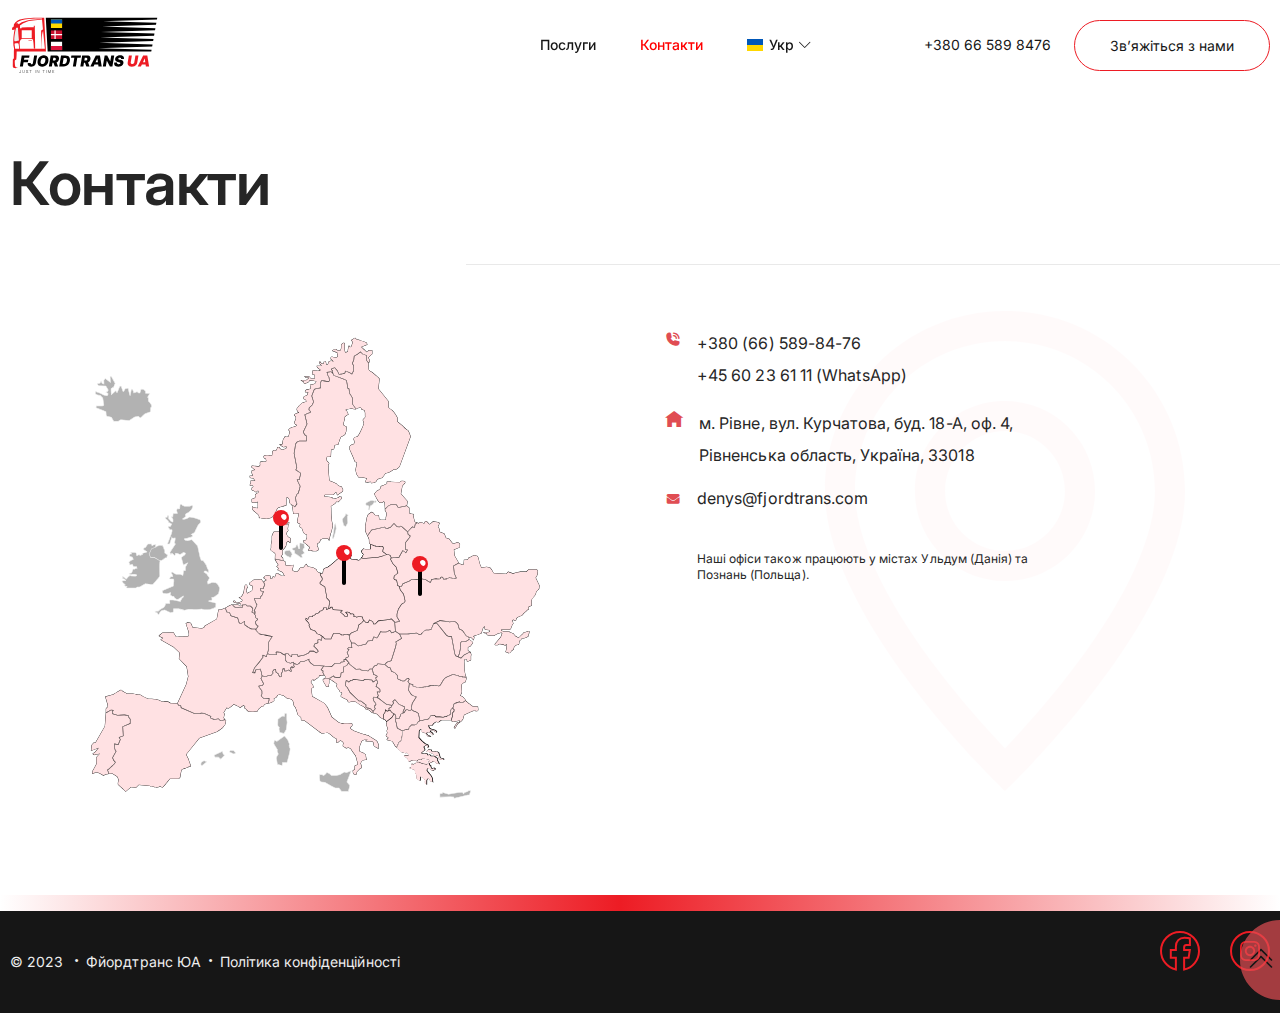
<file: contacts.html>
<!DOCTYPE html>
<html lang="uk">

<head>
	<title>FjordtransUA - негабаритні перевезення</title>
	<meta charset="UTF-8">
	<meta name="format-detection" content="telephone=no">
	<link rel="stylesheet" href="css/style.min.css">
	<link rel="shortcut icon" href="favicon.ico">
	<meta name="viewport" content="width=device-width, initial-scale=1.0">
</head>

<body>
	<div class="wrapper">
		<header class="header">
			<div class="header__pb">
				<div class="header__container">
					<div class="header__block block-header">
						<div class="block-header__logotype">
							<a href="index.html" class="block-header__logo"><img src="img/icon/logo-white.svg" alt="logo"></a>
							<a href="index.html" class="block-header__logo-black"><img src="img/icon/logo-black.svg" alt="logo-black"></a>
						</div>
						<style>
							.menu {
								@media (min-width: 1050px) {
									margin-left: 218px;
								}
								
							}
						</style>
						<div class="header__menu menu" >
							<nav class="menu__body">
								<ul class="menu__list">
									<li class="menu__item"><a href="services.html" class="menu__link">Послуги</a></li>
									<li class="menu__item"><a href="contacts.html" class="menu__link " style="color: red;">Контакти</a></li>
									<ul data-da=".body-header__dynamic,991.98" class="body-header__language language">
										<li class="language-act"><img src="img/icon/ukraine.svg" alt=""><a href="#" class="language-active _icon-down-r"><span>Укр</span></a>
											<ul class="lan-act">
												<li><a href="index-pl.html"><img src="img/icon/poland.svg" alt="icon-pl"><span>Pl</span></a></li>
												<li><a href="index-en.html"><img src="img/icon/eng.svg" alt="icon-dk"><span>Eng</span></a></li>
											</ul>
										</li>
									</ul>
								</ul>
							</nav>
						</div>
						<div class="block-header__body body-header">
							<div class="body-header__items">
								<div class="body-header__dynamic"></div>
								<div class="block-header__phone">
									<a href="tel:+380665898476"><span>+380 66 589 8476</span></a>
								</div>
								<div class="body-header__consultation consultation">
									<button data-popup="#popup" type="button" class="consultation__button">Зв’яжіться з нами</button>
								</div>
							</div>
							<button type="button" class="menu__icon icon-menu"><span></span></button>
						</div>
					</div>
				</div>
			</div>
		</header>
		<main class="page">
			<section class="contacts">
				<div class="contacts__container ">
					<div class="contacts__block block-contacts">
						<div class="block-contacts__title">Контакти</div>
						<div class="block-contacts__items">
							<div class="block-contacts__item">
								<img data-src="img/hero/Map.svg" alt="map">
							</div>
							<div class="block-contacts__content content-contacts">
								<img class="content-contacts__decor" data-src="img/contacts/Vector.svg" alt="icon">
								<div class="content-contacts__item _icon-phone">
									<div class="content-contacts__phone">
										<a href="tel:+380665898476">+380 (66) 589-84-76</a>
										<a href="tel:+4560236111">+45 60 23 61 11 (WhatsApp)</a>
									</div>
								</div>
								<div class="content-contacts__item _icon-home">
									<div class="content-contacts__adress">
										<p>м. Рівне, вул. Курчатова, буд. 18-А, оф. 4, </p>
										<p>Рівненська область, Україна, 33018</p>
									</div>
								</div>
								<div class="content-contacts__item _icon-massegi">
									<div class="content-contacts__email">
										<a href="mailto:denys@fjordtrans.com">denys@fjordtrans.com</a>
									</div>
								</div>
								<div class="content-contacts__text" style="font-size: 12px;
								font-style: normal;
								font-weight: 400;
								line-height: 16px; /* 133.333% */
								letter-spacing: 0.048px;">
									<p>Наші офіси також працюють у містах Ульдум (Данія) та Познань (Польща).</p>
								</div>
							</div>
						</div>
					</div>
				</div>
				<div class="adept-social social-sub-fix">
				</div>
			</section>
		</main>
		<footer class="footer">
			<div class="footer__pb">
				<div data-goto=".header" class="btn-up">
					<a href="#" class="btn-up-block">
						<svg xmlns="http://www.w3.org/2000/svg" width="40" height="80" viewBox="0 0 40 80" fill="none">
							<path fill-rule="evenodd" clip-rule="evenodd" d="M40 0C29.3913 0 19.2172 4.21427 11.7157 11.7157C4.21428 19.2172 0 29.3913 0 40C0 50.6087 4.21427 60.7828 11.7157 68.2843C19.2172 75.7857 29.3913 80 40 80L40 40V0ZM32.1187 40.6187C31.777 40.9604 31.223 40.9604 30.8813 40.6187L21 30.7374L11.1187 40.6187C10.777 40.9604 10.223 40.9604 9.88128 40.6187C9.53957 40.277 9.53957 39.723 9.88128 39.3813L20.3813 28.8813C20.723 28.5396 21.277 28.5396 21.6187 28.8813L32.1187 39.3813C32.4604 39.723 32.4604 40.277 32.1187 40.6187ZM30.8813 47.6187C31.223 47.9604 31.777 47.9604 32.1187 47.6187C32.4604 47.277 32.4604 46.723 32.1187 46.3813L21.6187 35.8813C21.277 35.5396 20.723 35.5396 20.3813 35.8813L9.88128 46.3813C9.53957 46.723 9.53957 47.277 9.88128 47.6187C10.223 47.9604 10.777 47.9604 11.1187 47.6187L21 37.7374L30.8813 47.6187Z" fill="#E04D53" />
						</svg>
					</a>
				</div>
				<div class="footer__container">
					<div class="footer__block block-footer">
						<div class="block-footer__policy">
							<p>© 2023 <span>𐤟</span>Фйордтранс ЮА<span>𐤟</span><a data-popup="#popup-footer" href="#">Політика конфіденційності</a></p>
						</div>
						<div data-da=".social-sub-fix,767.98" class="block-footer__rights" style="margin-bottom: 20px;">
							<div class="rights-footer">
								<a href="#">
									<svg xmlns="http://www.w3.org/2000/svg" width="40" height="40" viewbox="0 0 40 40" class="facebook mob" fill="currentColor">
										<path d="M38.9983 20.0008V20.2551C38.8807 29.2181 32.5554 36.6849 24.126 38.5505V26.7827H27.7862H28.6445L28.7746 25.9343L29.6613 20.1524L29.8379 19.0008H28.6729H24.126V16.2473C24.126 15.6018 24.2858 15.0872 24.5804 14.7465C24.8515 14.4329 25.36 14.1239 26.3844 14.1239H28.9045H29.9045V13.1239V8.20199V7.358L29.0725 7.21621L28.9045 8.20199C29.0725 7.21621 29.0725 7.21619 29.0724 7.21618L29.0721 7.21614L29.0715 7.21603L29.0696 7.21572L29.0634 7.21467L29.0413 7.21098L28.9595 7.19772C28.8889 7.18646 28.7869 7.1706 28.6582 7.15169C28.401 7.11387 28.0361 7.0637 27.6013 7.01357C26.736 6.9138 25.575 6.81198 24.4277 6.81198C21.9422 6.81198 19.7764 7.5691 18.2308 9.11612C16.6843 10.6642 15.874 12.8876 15.874 15.594V18.9991H11.7972H10.7972V19.9991V25.781V26.781H11.7972H15.874V38.5488C7.36498 36.6656 1 29.0749 1 20.0008C1 9.50592 9.50604 1 19.9992 1C30.4923 1 38.9983 9.50592 38.9983 20.0008Z" stroke="#ED1C24" stroke-width="2" />
									</svg>
								</a>
								<a href="https://instagram.com/fjordtrans.ua?igshid=MzRlODBiNWFlZA==" target="_blank">
									<svg xmlns="http://www.w3.org/2000/svg" width="40" height="40" viewBox="0 0 40 40" class="instagram mob" fill="currentColor">
										<path d="M39 20C39 30.4935 30.4934 39.0001 20 39.0001C9.50659 39.0001 1 30.4935 1 20C1 9.5066 9.50659 1 20 1C30.4934 1 39 9.5066 39 20Z" stroke="#ED1C24" stroke-width="2" />
										<path d="M20 10C17.2852 10 16.9453 10.0117 15.8789 10.0586C14.8125 10.1094 14.0898 10.2773 13.4531 10.5234C12.7969 10.7773 12.2383 11.1211 11.6797 11.6758C11.1211 12.2305 10.7812 12.7891 10.5273 13.4492C10.2812 14.0859 10.1133 14.8125 10.0625 15.875C10.0117 16.9414 10.0039 17.2813 10.0039 19.9961C10.0039 22.711 10.0156 23.0508 10.0625 24.1172C10.1133 25.1797 10.2812 25.9063 10.5273 26.543C10.7812 27.1992 11.125 27.7578 11.6797 28.3164C12.2344 28.8711 12.793 29.2149 13.4531 29.4688C14.0898 29.7149 14.8164 29.8828 15.8789 29.9336C16.9453 29.9844 17.2852 29.9922 20 29.9922C22.7148 29.9922 23.0547 29.9805 24.1211 29.9336C25.1836 29.8828 25.9102 29.7149 26.5469 29.4688C27.2031 29.2149 27.7617 28.8711 28.3203 28.3164C28.875 27.7617 29.2188 27.2032 29.4727 26.543C29.7188 25.9063 29.8867 25.1797 29.9375 24.1172C29.9883 23.0508 29.9961 22.711 29.9961 19.9961C29.9961 17.2813 29.9844 16.9414 29.9375 15.875C29.8867 14.8125 29.7188 14.0859 29.4727 13.4492C29.2188 12.793 28.875 12.2344 28.3203 11.6758C27.7656 11.1211 27.207 10.7773 26.5469 10.5234C25.9102 10.2773 25.1836 10.1094 24.1211 10.0586C23.0547 10.0117 22.7148 10 20 10ZM20 11.8008C22.668 11.8008 22.9883 11.8125 24.043 11.8594C25.0195 11.9063 25.5469 12.0664 25.8984 12.207C26.3672 12.3867 26.6992 12.6055 27.0508 12.9531C27.3984 13.3047 27.6172 13.6367 27.7969 14.1055C27.9336 14.457 28.0977 14.9844 28.1406 15.9609C28.1875 17.0156 28.1992 17.332 28.1992 20.0039C28.1992 22.6758 28.1875 22.9922 28.1367 24.0469C28.0859 25.0235 27.9219 25.5508 27.7852 25.9024C27.5977 26.3711 27.3867 26.7031 27.0352 27.0547C26.6875 27.4024 26.3477 27.6211 25.8867 27.8008C25.5352 27.9375 25 28.1016 24.0234 28.1446C22.9609 28.1914 22.6484 28.2032 19.9727 28.2032C17.2969 28.2032 16.9844 28.1914 15.9219 28.1407C14.9453 28.0899 14.4102 27.9258 14.0586 27.7891C13.5859 27.6016 13.2578 27.3907 12.9102 27.0391C12.5586 26.6914 12.3359 26.3516 12.1602 25.8906C12.0234 25.5391 11.8594 25.0039 11.8086 24.0274C11.7695 22.9766 11.7578 22.6524 11.7578 19.9922C11.7578 17.3281 11.7695 17.0039 11.8086 15.9414C11.8594 14.9649 12.0195 14.4297 12.1602 14.0781C12.3359 13.6016 12.5586 13.2773 12.9102 12.9258C13.2578 12.5781 13.5859 12.3516 14.0586 12.1758C14.4102 12.0391 14.9336 11.875 15.9102 11.8242C16.9727 11.7852 17.2852 11.7734 19.9609 11.7734L20 11.8008ZM20 14.8633C17.1641 14.8633 14.8633 17.1641 14.8633 20C14.8633 22.836 17.1641 25.1367 20 25.1367C22.8359 25.1367 25.1367 22.836 25.1367 20C25.1367 17.1641 22.8359 14.8633 20 14.8633ZM20 23.3321C18.1602 23.3321 16.668 21.8399 16.668 20C16.668 18.1602 18.1602 16.668 20 16.668C21.8398 16.668 23.332 18.1602 23.332 20C23.332 21.8399 21.8398 23.3321 20 23.3321ZM26.5391 14.6641C26.5391 15.3281 26 15.8633 25.3398 15.8633C24.6758 15.8633 24.1406 15.3242 24.1406 14.6641C24.1406 14.0039 24.6797 13.4648 25.3398 13.4648C26 13.4609 26.5391 14 26.5391 14.6641Z" fill="#ED1C24" />
									</svg>
								</a>
							</div>
						</div>
					</div>
				</div>
			</div>
		</footer>
	</div>
	<div id="popup" aria-hidden="true" class="consultation__popup popup">
		<div class="consultation__wrapper popup__wrapper">
			<div class="consultation__content popup__content">
				<button data-close type="button" class="popup__close _icon-property"></button>
				<div class="consultation__body popup__text">
					<div class="consultation__title">
						<span>Бажаєте перевезти вантаж?</span>
					</div>
					<div class="consultation__text">
						<span>Напишіть, який саме вантаж необхідно перевезти, коли і куди, а також про інші побажання та особливості вантажу у разі потреби. Ми відповімо якомога швидше.</span>
					</div>
					<div class="consultation__form">
						<form data-dev data-popup-message="#popup-form" data-ajax action="files/sendmail/sendmail.php" method="POST">
							<div class="item-contacts__block-form">
								<div class="error-name"><input data-error="Введіть ім’я" data-required data-no-focus-classes data-validate id="consultation_name" autocomplete="off" type="text" name="form[name]" placeholder="Повне ім’я*" class="consultation__input"></div>

								<div class="error-mail"><input data-error="Перевірте адресу електронної пошти" data-required data-no-focus-classes data-validate id="consultation_mail" type="text" name="form[email]" placeholder="Email*" class="consultation__input "></div>
							</div>
							<div class="item-contacts__block-form">
								<input id="consultation_phone" autocomplete="off" type="tel" name="form[phone]" placeholder="Номер телефону" class="consultation__input">
								<input id="consultation_last-name" autocomplete="off" type="text" name="form[firm]" placeholder="Назва компанії" class="consultation__input">
							</div>
							<textarea id="consultation_text" autocomplete="off" name="form[text]" placeholder="Повідомлення" class="consultation__input"></textarea>
							<div class="checkbox">
								<input id="formAgreement" type="checkbox" name="agreement" class="checkbox__input" required>
								<label for="formAgreement" class="checkbox__label"></label>
								<label for="" class="checkbox__text"><span>Приймаю умови<a data-popup="#popup-footer" href="#">Політики конфіденційності</a></span></label>
							</div>
							<div class="consultation__bnt">
								<button type="submit" class="form-btn">Відправити заявку</button>
							</div>
						</form>
					</div>
				</div>
			</div>
		</div>
	</div>

	<div id="popup-form" aria-hidden="true" class="letter popup">
		<div class="letter__wrapper popup__wrapper">
			<div class="letter__content popup__content">
				<div class="letter__block">
					<button data-close type="button" class="popup__close _icon-property"></button>
				</div>
				<div class="letter__items items-letter">
					<div class="items-letter__title">Вітаємо</div>
					<div class="items-letter__img"><img src="img/icon/envelope.svg" alt="icon"></div>
					<div class="items-letter__text">Ваша заявка успішно відправлена. Очікуйте на відповідь нашого менеджера.</div>
				</div>
				<div class="items-letter__bnt">
					<a href="index.html" type="submit" class="items-letter__button letter-btn">Повернутися на головну</a>
				</div>
			</div>
		</div>
	</div>




	<div id="popup-footer" aria-hidden="true" class="policy__popup popup ">
		<div class="policy__wrapper popup__wrapper">
			<div class="policy__contant popup__content">
				<div class="policy__block">
					<button data-close type="button" class="popup__close policy--close _icon-property"></button>
				</div>
				<div class="policy__text popup__text">
					<div class="policy__title">

						<p>ПОЛІТИКА КОНФІДЕНЦІЙНОСТІ ТА ФАЙЛИ COOKIE</p>
					</div>
					<div class="policy__sub-text popup-content">
						<p>
							Конфіденційність відвідувачів нашого веб-сайту www.fjordtrans.com.ua дуже важлива для нас, і ми прагнемо її захищати. Обробка персональних даних, включаючи ваше ім’я, адресу, електронну адресу чи номер телефону, відповідатиме Загальному регламенту захисту даних (GDPR) та іншим нормам захисту даних, що застосовуються до www.fjordtrans.com.ua.
							Використовуючи наш веб-сайт
							, ви автоматично погоджуєтеся з наступними умовами. Якщо ви не згодні з будь-яким із тверджень цього документа, будь ласка, зв’яжіться з нами перед використанням нашого веб-сайту. Ми маємо право змінювати нашу політику конфіденційності без попереднього повідомлення. Тож радимо всім користувачам регулярно перевіряти цю сторінку та бути в курсі її останньої версії.
						</p>
						<ul>
							<li>
								<p>1. ТЕРМІНИ ТА ВИЗНАЧЕННЯ</p>
							</li>
							<li>1.1. «Веб-сайт» (надалі – «Сайт») – інформаційний ресурс в мережі Інтернет, який розміщений за адресою (адреса сайту) та містить текстову, графічну та іншу інформацію, яка сприймається як єдине ціле та підтримується комплексом системних програмних засобів.</li>
							<li>1.2. «Власник Сайту» (надалі – «Власник») – Товариство з обмеженою відповідальністю «СМ-Логістика», яке є володільцем та розпорядником персональних даних Користувачів Сайту.</li>
							<li>1.3. «Користувач» – будь-яка фізична особа, яка коли-небудь здійснювала доступ до Сайту та досягла 18-річного віку.</li>
							<li>1.4. «Персональні дані» – відомості чи сукупність відомостей про Користувача, яка ідентифікована або може бути конкретно ідентифікована.</li>
							<li>1.5. «Послуги» (сервіси Сайту) – будь-які послуги, які пропонуються на Сайті Власника та включають у себе виробництво відео, галузеві спецпроекти, пряму і непряму рекламу тощо.</li>
						</ul>



						<ul>
							<li>
								<p>2. ЗБІР ТА ВИКОРИСТАННЯ ПЕРСОНАЛЬНИХ ДАНИХ</p>
							</li>
							<li>2.1. Використання Сайту не вимагає реєстрації та/або авторизації та безпосереднього надання персональних даних, які можуть ідентифікувати вас.</li>
							<li>2.2. При використанні Сайту ми можемо здійснювати автоматичний збір інформації, пов’язаної із використанням вами Сайту.</li>
							<li>2.3. Ми можемо збирати, зберігати та використовувати такі типи ваших персональних даних:</li>
							<li>2.3.1. інформацію про ваш комп'ютер, включаючи IP-адресу, географічне розташування, тип і версію браузера та операційну систему;</li>
							<li>2.3.2. інформацію про ваші відвідування та використання цього Сайту, включаючи джерело рефералів, тривалість відвідування, перегляд сторінок та маршрути навігації на Сайті;</li>
							<li>2.3.3. інформацію, таку як ім’я та адреса електронної пошти, які ви вводите для встановлення підписки на наші електронні листи та / або інформаційні бюлетені;</li>
							<li>2.3.4. інформацію, яку ви вводите під час користування послугами на нашому Сайті;</li>
							<li>2.3.5. інформацію, яка генерується під час використання нашого Сайту, зокрема, коли, як часто та за яких обставин ви його використовуєте;</li>
							<li>2.3.6. інформацію, що стосується замовлених послуг на Сайті;</li>
							<li>2.3.7. інформацію, що міститься в будь-яких повідомленнях, які ви надсилаєте нам електронною поштою або через наш Сайт, включаючи його вміст та метадані;</li>
							<li>2.3.8. будь-яку іншу особисту інформацію, яку ви надсилаєте нам.</li>
							<li>2.4. Перш ніж повідомляти нам особисту інформацію іншої особи, ви повинні отримати згоду цієї особи як на розголошення, так і на обробку цієї особистої інформації відповідно до цієї Політики.</li>
							<li>2.5. У випадку, коли ви відвідуєте Сайт, встановлюється з’єднання, здійснюється доступ до даних на Сайті і створюється log-файл. Він може містити:
								– дату і час доступу до Сайту;
								– IP-адресу, з якої здійснювався доступ до Сайту;
								– дані або ім’я файлу, до якого ви звернулися на Сайті;
								– кількість часу, проведеного на Сайті;
								– назву і версію веб-браузера, вашої операційної системи;
								– назву веб-сайту, з якого ви перейшли на Сайт.</li>
							<li>Ця інформація використовується для покращення продуктивності роботи Сайту, з міркувань безпеки, для забезпечення стабільності роботи Сайту, а також для захисту Сайту від можливих зовнішніх атак. Крім цього, ми можемо здійснювати статистичний аналіз цих даних. Дані, що зберігаються у log-файлі не дають можливості нам ідентифікувати вашу особу. Дані у log-файлі використовуються лише для мети вказаної у цій Політиці і не передаються третім сторонам, крім випадків передбачених п. 7.2 Політики.
								2.7. Ми збираємо лише ті персональні дані, які свідомо та добровільно надані вами, як суб'єктом персональних даних в цілях використання сервісів Сайту, що відповідно до вимог чинного законодавства України є згодою суб'єкта персональних даних на обробку своїх персональних даних відповідно до сформульованої в цій Політиці мети їх обробки.</li>
							<li>2.8. Ми гарантуємо, що не будемо продавати або здавати в оренду особисті дані Користувача третім сторонам, крім випадків, коли розкриття ваших персональних даних необхідне для виконання вимог чинного законодавства України.</li>
							<li>2.9. Ми не збираємо та не обробляємо інформацію про ваші персональні дані щодо расового або етнічного походження, політичних, релігійних або світоглядних переконань, членства в політичних партіях та професійних спілках, засуджень до кримінального покарання, а також даних, що стосуються здоров’я, статевого життя, біометричних або генетичних даних (відповідно до статті 7 Закону України «Про захист персональних даних»).</li>
						</ul>


						<ul>
							<li>
								<p>3. ОБРОБКА ПЕРСОНАЛЬНИХ ДАНИХ</p>
							</li>
							<li>3.1. Обробка і зберігання даних персональних даних здійснюється в дата-центрах, де розміщується обладнання, що забезпечує функціонування сервісів Сайту. Надані персональні дані обробляються і можуть зберігатись в Базі персональних даних чи окремій таблиці Бази даних Сайту. </li>
						</ul>



						<ul>
							<li>
								<p>4. ВИПАДКИ ВИКОРИСТАННЯ ПЕРСОНАЛЬНИХ ДАНИХ</p>
							</li>
							<li>4.1. Нам потрібна особиста інформація користувачів головним чином, коли нам необхідно визначити їхню особу для точної обробки замовлень на Сайті, наприклад, коли вони замовляють послуги.</li>
							<li>4.2. Інші законні способи використання включають, але не обмежуються наступними випадками:</li>
							<li>4.2.1. надання послуг, представлених на Сайті;</li>
							<li>4.2.2. обмін новинами компанії, розпродажами, спеціальними пропозиціями та оновленнями Сайту/послуг;</li>
							<li>4.2.2. перевірка дій користувачів на наших веб-сайтах для виявлення потенційно шахрайської діяльності та забезпечення дотримання умов для користувачів, які застосовуються до Сайту;</li>
							<li>4.2.3. відповіді на коментарі або запити користувачів на Сайті, коли ми просимо їх надати відгук або думку за допомогою опитувань;</li>
							<li>4.2.4. використання персоналізованої реклами та відображення персоналізованого контенту на основі вподобань користувачів;</li>
							<li>4.2.5. зв'язок з користувачами з інформаційною метою;</li>
							<li>4.2.5. покращення інтерфейсу Сайту, якості послуг;</li>
							<li>4.2.6. інші види використання.</li>
							<li>4.3. Ми можемо використовувати особисту інформацію користувачів, коли вони дають нам згоду:</li>
							<li>4.3.1. надавати їм маркетингову інформацію про продукти та послуги, які можуть їх зацікавити;</li>
							<li></li>
							<li>4.3.2. щоб змінити/налаштувати наші пропозиції та макет Сайту за допомогою файлів cookie, наприклад, рекламу, яка з’являється на Сайті, можна адаптувати, щоб надати користувачам персоналізований досвід.</li>
							<li>4.4. Користувачі можуть будь-коли змінити своє рішення та попросити нас видалити їх особисту інформацію, надіславши запит на адресу info@sm-logistica.com.</li>
						</ul>


						<ul>
							<li>
								<p>5. ТЕРМІН ЗБЕРІГАННЯ ПЕРСОНАЛЬНИХ ДАНИХ</p>
							</li>
							<li>5.1. Персональні дані зберігаються на термін не більше, ніж це необхідно відповідно до мети їхньої обробки.</li>
						</ul>

						<ul>
							<li>
								<p>6. ВЗАЄМОДІЯ САЙТУ З ІНШИМИ РЕСУРСАМИ</p>
							</li>
							<li>6.1. При використанні вами сервісів, на сторінках Сайту можуть бути присутні коди інших інтернет ресурсів і третіх сторін, в результаті чого такі інтернет ресурси і треті сторони отримують ваші дані. Ці інтернет-ресурси можуть отримувати і обробляти інформацію про те, що ви відвідали ці сторінки, а також іншу інформацію, яку передає ваш браузер. </li>
							<li>6.2. Використання подібних сервісів необхідно для оперативного аналізу відвідувань Сайту, внутрішньої і зовнішньої оцінки відвідуваності Сайту, глибини переглядів, активності користувачів. Дані, отримані від зазначених сервісів ми не зберігаємо і не обробляємо.</li>
						</ul>

						<ul>
							<li>7. ВЗАЄМОДІЯ ВЛАСНИКА З ТРЕТІМИ СТОРОНАМИ СТОСОВНО ПЕРСОНАЛЬНИХ ДАНИХ</li>
							<li>7.1. Ми не передаємо персональні дані третім сторонам, крім випадків, коли така передача є вимогою чинного законодавства України, на прохання суб'єкта персональних даних або в інших випадках, викладених в цій Політиці. Ми розуміємо, що особиста інформація є цінністю і невід'ємним змістом, зокрема, особистих немайнових прав будь-якої фізичної особи, тому вживаємо всіх можливих заходів для захисту вашої особистої інформації.</li>
							<li>7.2. Доступ до ваших персональних даних можуть мати наші уповноважені працівники, які надали згоду на забезпечення конфіденційності персональних даних користувачів, а також треті сторони, які надають нам послуги з підтримки і адміністрування Сайту, інші послуги, пов’язані із здійсненням Власником господарської діяльності. Наші уповноважені працівники та/або треті сторони на підставі укладених з нами договорів зобов’язуються дотримуватись усіх вимог чинного законодавства України щодо захисту персональних даних користувачів та їхньої конфіденційності.</li>
							<li>7.3. На Сайті можуть бути посилання на інші веб-сайти (винятково з інформаційною метою). При переході за посиланням на інші веб-сайти дія цієї Політики на такі сайти поширюватися не буде. У зв'язку з чим ми рекомендуємо вам переглядати політику в сфері конфіденційності і персональних даних кожного веб-сайту перед тим, як передавати будь-які персональні дані, за якими вас можуть ідентифікувати.</li>
							<li>7.4. Особиста інформація, яку ви публікуєте на нашому Сайті може бути доступною через мережу Інтернет в усьому світі. Ми не можемо запобігти використанню та нецільовому використанню такої інформації третіми сторонами в інших країнах.</li>
						</ul>


						<ul>
							<li>
								<p>8. ЗАХИСТ ПЕРСОНАЛЬНИХ ДАНИХ</p>
							</li>
							<li>8.1. Ми використовуємо загальноприйняті стандарти технологічного та операційного захисту інформації та персональних даних від втрати, неправильного використання, зміни або знищення, але ми не гарантуємо абсолютну захищеність від будь-яких загроз, що виникають поза межами нашого регулювання.</li>
							<li>8.2. Ми забезпечуємо застосування всіх відповідних зобов'язань щодо дотримання конфіденційності, а також технічних і організаційних заходів безпеки для запобігання несанкціонованого або незаконного розголошення або обробки такої інформації та даних, їх випадкової втрати, знищення або пошкодження.</li>
							<li>8.3. Ми маємо право поширювати персональні дані без вашої згоди у випадку визначеному чинним законодавством України і лише (якщо це необхідно) в інтересах національної безпеки, економічного добробуту та прав людини.</li>
						</ul>


						<ul>
							<li>
								<p>9. УМОВИ ДОСТУПУ ДО ПЕРСОНАЛЬНИХ ДАНИХ</p>
							</li>
							<li>9.1. Порядок доступу до персональних даних третіми сторонами визначається умовами згоди користувача, наданої Власнику на обробку цих даних, або відповідно до вимог закону.</li>
							<li>9.2. Ви маєте право на одержання будь-яких відомостей про себе у будь-якого суб'єкта відносин, пов'язаних з персональними даними, за умови зазначення прізвища, ім'я та по батькові, місця проживання (місця перебування) і реквізитів документа, що посвідчує фізичну особу, яка подає запит, крім випадків, установлених чинним законодавством України.</li>
							<li>9.3. Доступ до даних про себе здійснюється безоплатно. Відстрочка доступу до своїх персональних даних не допускається. Відстрочка доступу до персональних даних третіми сторонами допускається у разі, якщо необхідні дані не можуть бути надані протягом тридцяти календарних днів з дня надходження запиту. При цьому загальний термін вирішення питань, порушених у запиті, не може перевищувати сорока п'яти календарних днів.</li>
							<li>9.4. Повідомлення про відстрочку доводиться до відома третьої особи, яка подала запит, у письмовій формі з роз'ясненням порядку оскарження такого рішення.</li>
							<li>9.5. Відмова у доступі до персональних даних допускається, у порядку визначеному чинним законодавством України, якщо доступ до них заборонено згідно із Законом України «Про захист персональних даних».</li>
							<li>9.6. Рішення про відстрочення або відмову у доступі до персональних даних може бути оскаржено до Уповноваженого Верховної Ради України з прав людини або суду.</li>
						</ul>

						<ul>
							<li>
								<p>10. ВАШІ ПРАВА ЯК КОРИСТУВАЧА (СУБ’ЄКТА ПЕРСОНАЛЬНИХ ДАНИХ)</p>
							</li>
							<li>10.1. Ви як користувач (суб’єкт персональних даних) маєте право:</li>
							<li>1) знати про джерела збирання, місцезнаходження своїх персональних даних, мету їхньої обробки, місцезнаходження Власника або дати відповідне доручення щодо отримання цієї інформації уповноваженим особам, крім випадків, встановлених Законом України «Про захист персональних даних»;</li>
							<li>2) отримувати інформацію про умови надання доступу до персональних даних, зокрема, інформацію про третіх сторін, яким передаються персональні дані;</li>
							<li>3) на доступ до своїх персональних даних;</li>
							<li>4) отримувати не пізніше, ніж за тридцять календарних днів з дня надходження запиту, крім випадків, передбачених Законом України «Про захист персональних даних», відповідь про те, чи обробляються ваші персональні дані, а також отримувати зміст таких персональних даних;</li>
							<li>5) пред’являти вмотивовану вимогу Власнику із запереченням проти обробки своїх персональних даних;</li>
							<li>6) пред'являти вмотивовану вимогу щодо зміни або знищення своїх персональних даних Власником, якщо ці дані обробляються незаконно чи є недостовірними;</li>
							<li>7) на захист своїх персональних даних від незаконної обробки та випадкової втрати, знищення, пошкодження у зв'язку з умисним приховуванням, ненаданням чи несвоєчасним їхнім наданням, а також на захист від надання відомостей, що є недостовірними чи ганьблять вашу честь, гідність та ділову репутацію;</li>
							<li>8) звертатися із скаргами на обробку своїх персональних даних до Уповноваженого Верховної Ради України з прав людини або до суду;</li>
							<li>9) застосовувати засоби правового захисту в разі порушення чинного законодавства України про захист персональних даних;</li>
							<li>10) вносити застереження стосовно обмеження права на обробку своїх персональних даних під час надання згоди;</li>
							<li>11) відкликати згоду на обробку персональних даних;</li>
							<li>12) знати механізм автоматичної обробки персональних даних;</li>
							<li>13) на захист від автоматизованого рішення, яке має для нього правові наслідки.</li>
						</ul>


						<ul>
							<li>
								<p>11. ФАЙЛИ COOKIE</p>
							</li>
							<li>11.1. Сайт використовує файли cookie. Файл cookie – це файл, що містить ідентифікатор (рядок літер та цифр), який веб-сервер надсилає веб-браузеру та зберігає браузер. Потім ідентифікатор надсилається назад на сервер кожного разу, коли браузер вимагає від сервера сторінки. Файли cookie, як правило, не містять будь-якої інформації, яка особисто вас ідентифікує, але особиста інформація, яку ми зберігаємо про вас, може бути пов’язана з інформацією, що зберігається та отримується від файлів cookie.</li>
							<li>11.2. Назви файлів cookie, які ми використовуємо на Сайті, та цілі, для яких вони використовуються, викладені нижче: </li>
							<li>11.2.1. щоб надати користувачам доступ до всіх функцій веб-сайту, а також для аналізу, персоналізації та покращення взаємодії з користувачем;</li>
							<li>11.2.2. ми використовуємо Google Analytics на Сайті для розпізнавання комп'ютера, коли Користувач відвідує Сайт.</li>
							<li>11.3. Ми активуємо всі файли cookie за замовчуванням, щоб забезпечити належне функціонування нашого веб-сайту, реклами та аналітики. Усі користувачі можуть налаштувати свої параметри файлів cookie та відмовитися від аналітичних і рекламних файлів cookie відповідно до Загального регламенту захисту даних (GDPR) та інших законів про конфіденційність даних. Найнеобхідніші файли cookie завжди ввімкнені, щоб забезпечити надання послуг і ресурсів, на які є запит.</li>
						</ul>
					</div>


				</div>
			</div>
		</div>
	</div>

	<script src="js/app.min.js"></script>
</body>

</html>
</file>
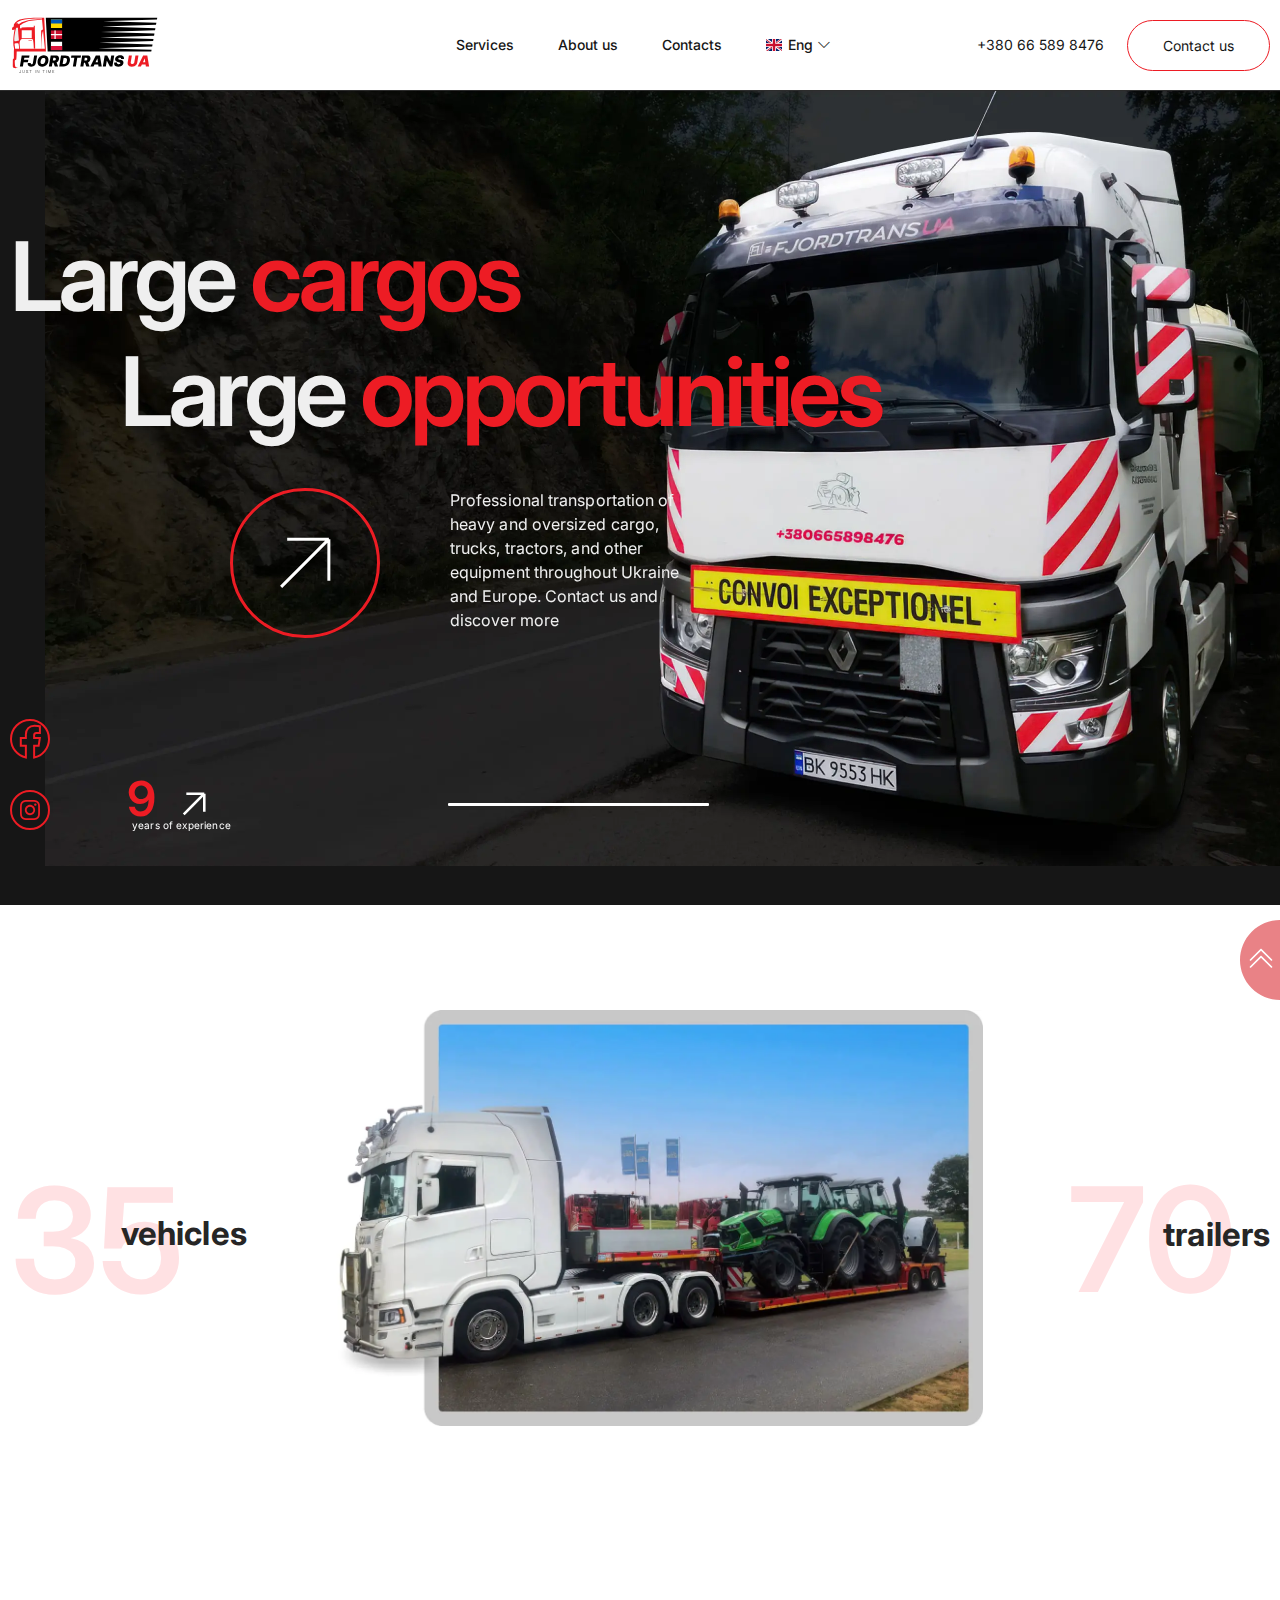
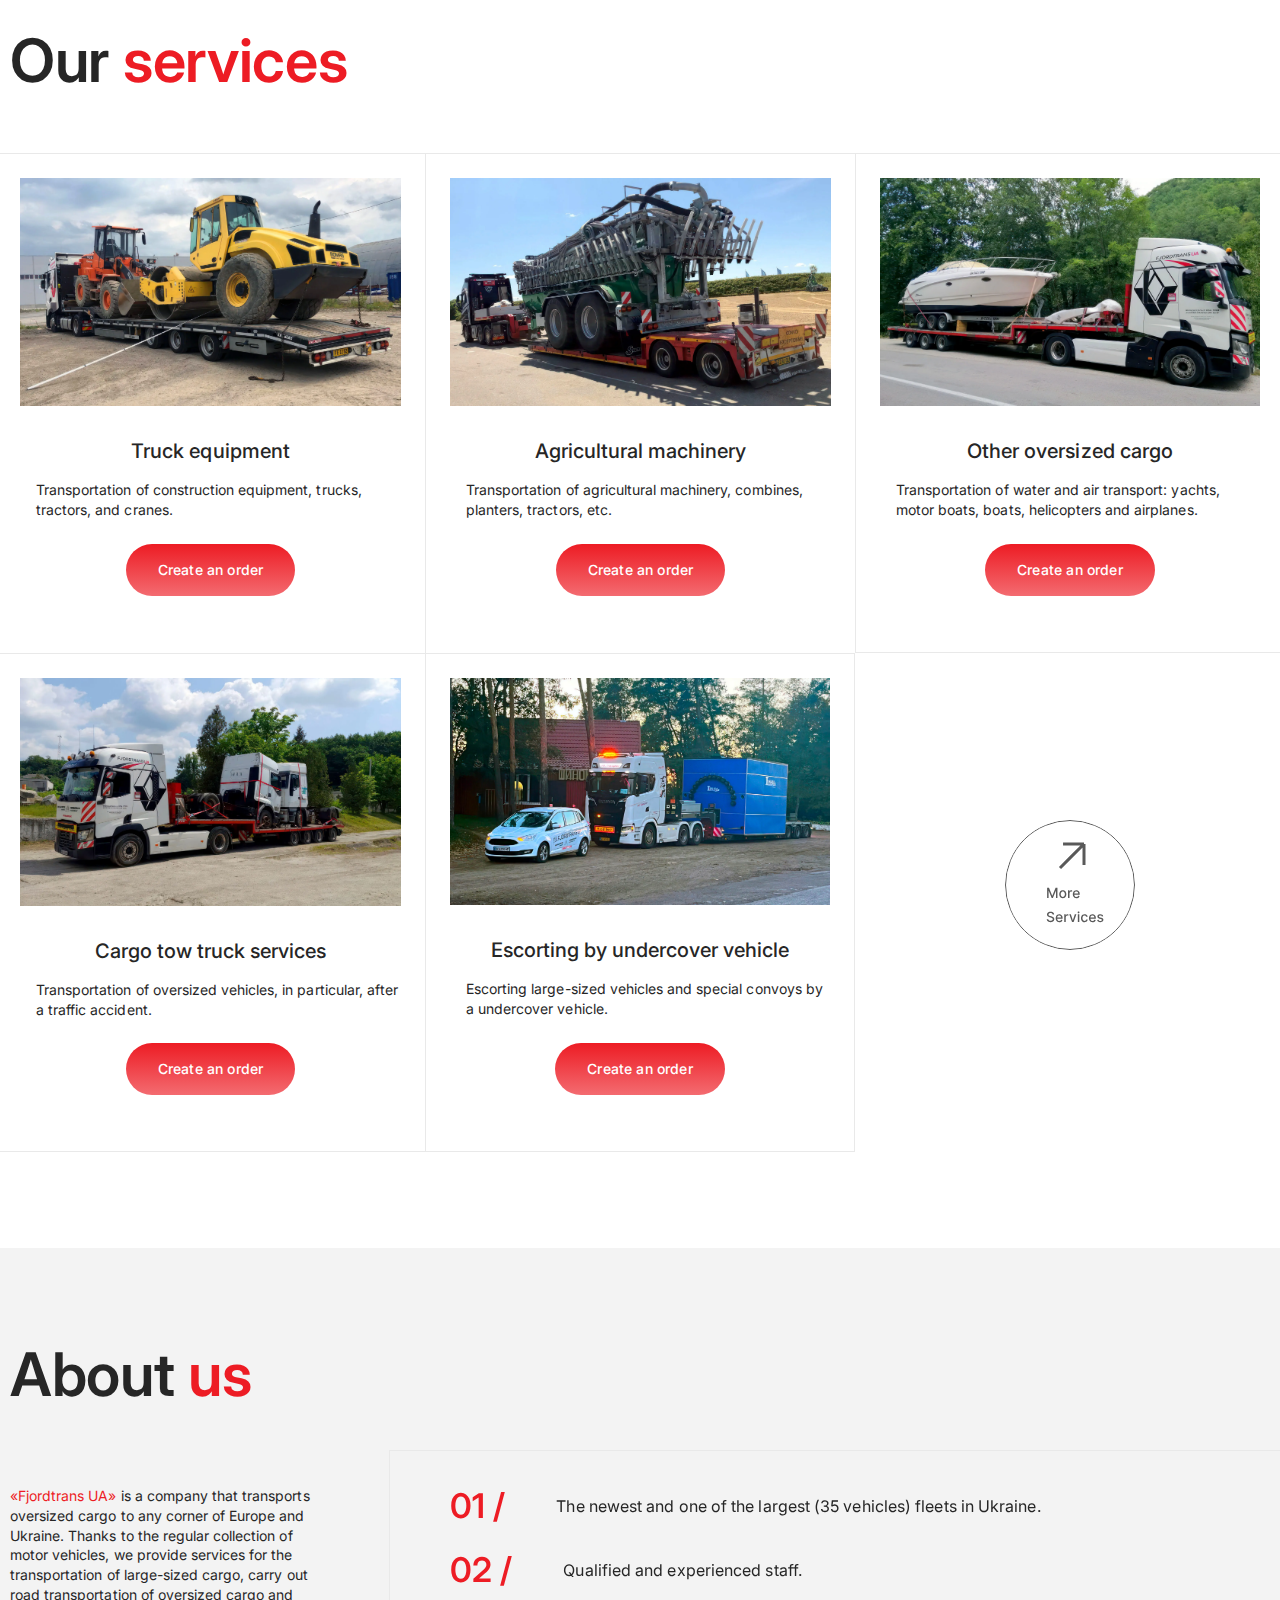
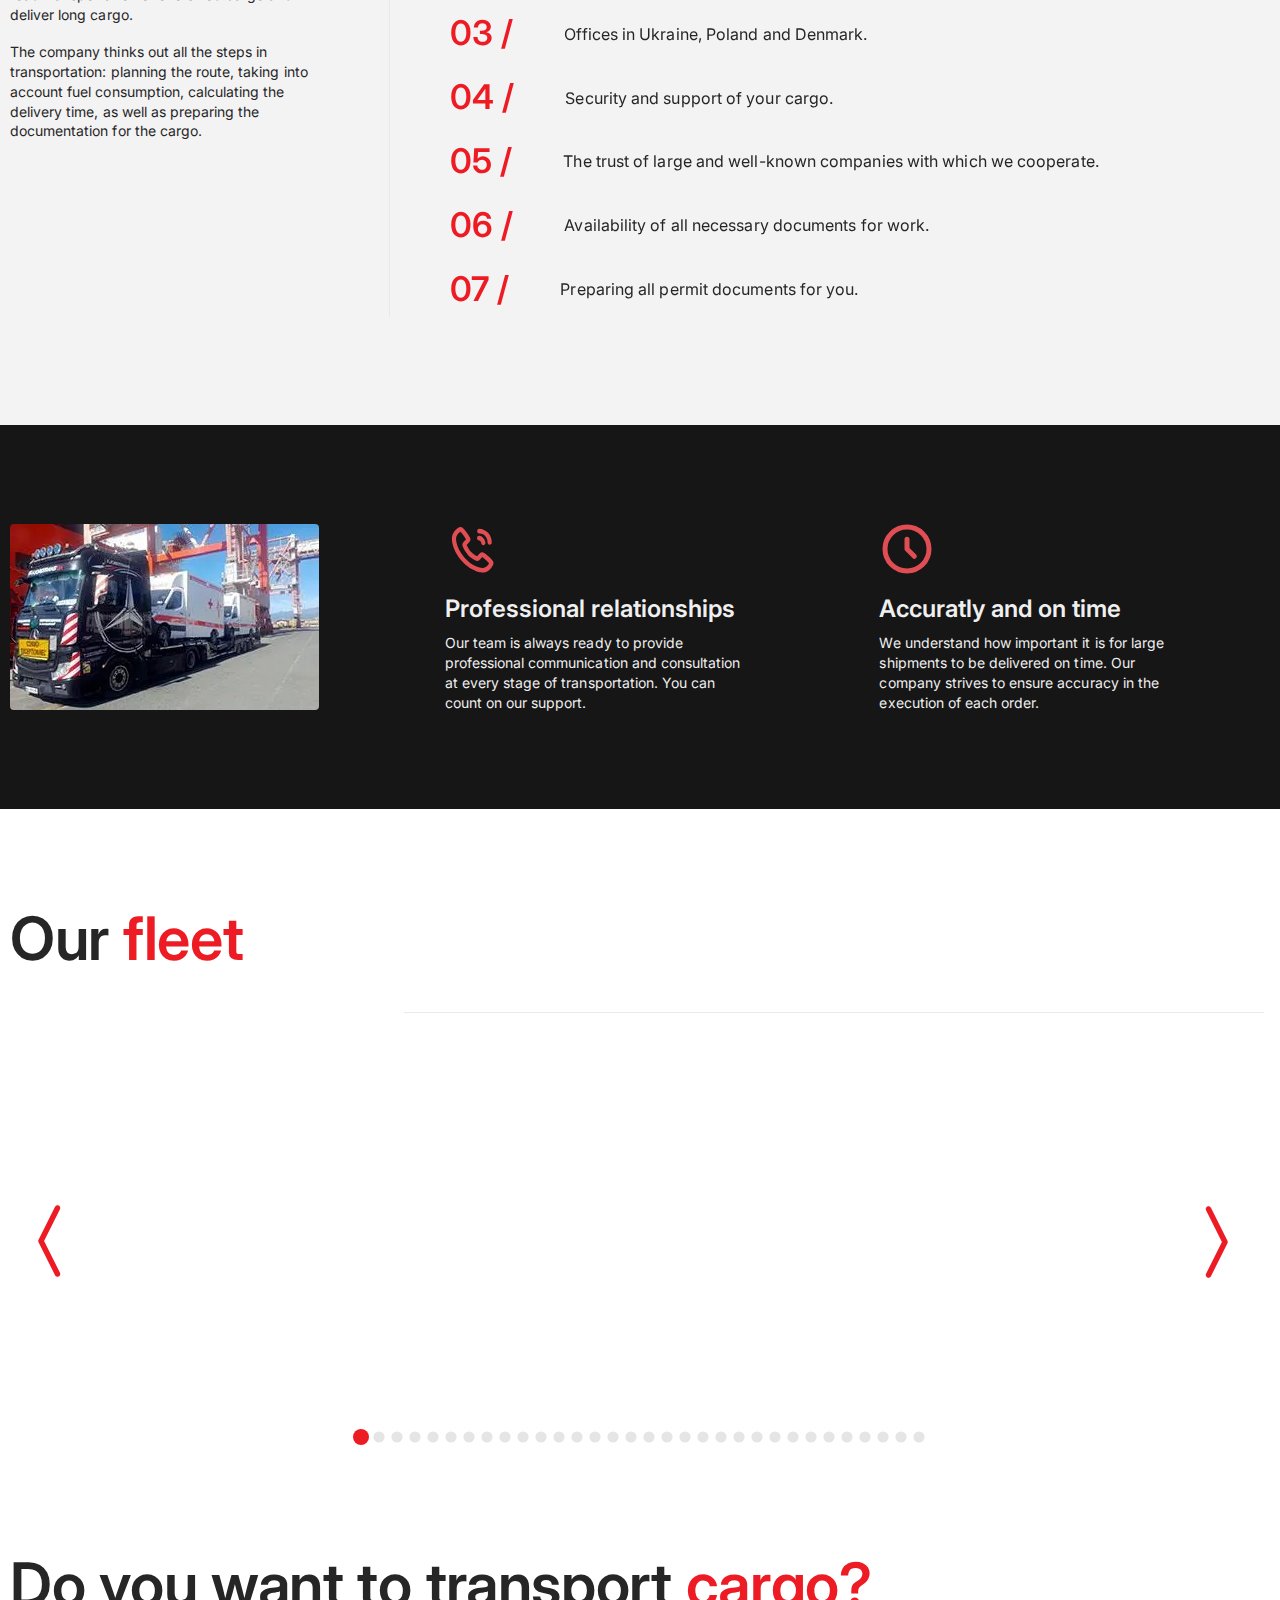
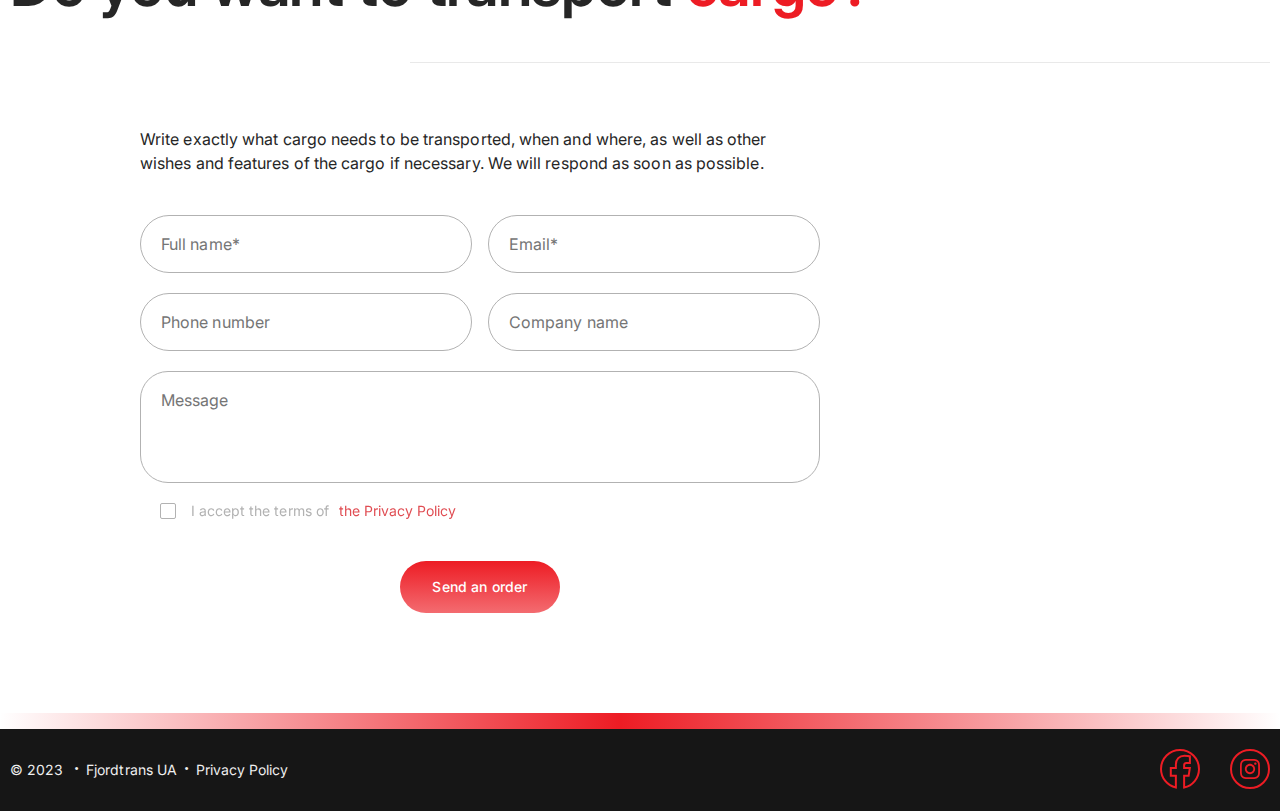
<file: index-en.html>
<!DOCTYPE html>
<html lang="en">

<head>
	<title>FjordtransUA - transport ponadgabarytowy</title>
	<meta charset="UTF-8">
	<meta name="format-detection" content="telephone=no">
	<link rel="stylesheet" href="css/style.min.css">
	<link rel="shortcut icon" href="favicon.ico">
	<meta name="viewport" content="width=device-width, initial-scale=1.0">
</head>

<body>
	<div class="wrapper">
		<header class="header" style="border-bottom: 1px solid var(--black-800, #2C2C2C);">
			<div class="header__pb">
				<div class="header__container">
					<div class="header__block block-header">
						<div class="block-header__logotype">
							<a href="https://fjordtrans.com.ua/" class="block-header__logo"><img src="img/icon/logo-white.svg" alt="logo"></a>
							<a href="https://fjordtrans.com.ua/" class="block-header__logo-black"><img src="img/icon/logo-black.svg" alt="logo-black"></a>
						</div>
						<style>
							@media (min-width: 1050px) {
										.menu {
										margin-left:  100px;
								}
							}
							</style>
						<div class="header__menu menu">
							<nav class="menu__body">
								<ul class="menu__list">
									<li class="menu__item"><a href="services-en.html" class="menu__link">Services</a></li>
									<!-- <li class="menu__item"><a data-goto=".partners" href="" class="menu__link">Partners</a></li> -->
									<li class="menu__item"><a data-goto=".about" href="" class="menu__link">About us</a></li>
									<li class="menu__item"><a href="contacts-en.html" class="menu__link">Contacts</a></li>
									<ul data-da=".body-header__dynamic,991.98" class="body-header__language language">
										<li class="language-act"><img src="img/icon/eng.svg" alt=""><a href="#" class="language-active _icon-down-r"><span>Eng</span></a>
											<ul class="lan-act">
												<li><a href="index.html"><img src="img/icon/ukraine.svg" alt="icon-pl"><span>Укр</span></a></li>
												<li><a href="index-pl.html"><img src="img/icon/poland.svg" alt="icon-dk"><span>Pl</span></a></li>
											</ul>
										</li>
									</ul>
								</ul>
							</nav>
						</div>
						<div class="block-header__body body-header">
							<div class="body-header__items">
								<div class="body-header__dynamic"></div>
								<div class="block-header__phone">
									<a href="tel:+380665898476"><span>+380 66 589 8476</span></a>
								</div>
								<div class="body-header__consultation consultation">
									<button data-popup="#popup" type="button" class="consultation__button">Contact us</button>
								</div>
							</div>
							<button type="button" class="menu__icon icon-menu"><span></span></button>
						</div>
					</div>
				</div>
			</div>
		</header>
		<main class="page">
			<div class="page-pb">
				<section class="hero">
					<div class="hero__color-bg">
						<div class="hero__container">
							<div class="hero__image-bg">
							</div>
							<div class="hero__block block-hero">
								<div class="block-hero__body body-hero">
									<div class="block-hero__title">
										<h1>Large <span>cargos</span></h1>
									</div>
									<div class="block-hero__sub-title">
										<p>Large <span>opportunities</span></p>
									</div>
									<div class="body-hero__items">
										<div class="body-hero__image">
											<a data-popup="#popup" href="#">
												<svg xmlns="http://www.w3.org/2000/svg" viewbox="0 0 150 150" class="image-hero" fill="currentColor">
													<circle cx="75" cy="75" r="73.5" stroke="#ED1C24" stroke-width="3" />
													<path d="M57.1808 51.1368H98.864M98.864 51.1368V92.82M98.864 51.1368C92.5281 57.4726 64.4059 85.5949 51.1367 98.8641" stroke="white" stroke-width="3" />
												</svg>
											</a>
										</div>
										<div class="body-hero__text">
											<span>Professional transportation of heavy and oversized cargo, trucks, tractors, and other equipment throughout Ukraine and Europe. Contact us and discover more</span>
											<p>Professional transportation of heavy and oversized cargo</p>
										</div>
									</div>
								</div>
								<div class="block-hero__social social-hero">
									<div class="social-hero__image">
										<a href="#">
											<svg xmlns="http://www.w3.org/2000/svg" width="40" height="40" viewbox="0 0 40 40" class="facebook-hero" fill="currentColor">
												<path d="M38.9983 20.0008V20.2551C38.8807 29.2181 32.5554 36.6849 24.126 38.5505V26.7827H27.7862H28.6445L28.7746 25.9343L29.6613 20.1524L29.8379 19.0008H28.6729H24.126V16.2473C24.126 15.6018 24.2858 15.0872 24.5804 14.7465C24.8515 14.4329 25.36 14.1239 26.3844 14.1239H28.9045H29.9045V13.1239V8.20199V7.358L29.0725 7.21621L28.9045 8.20199C29.0725 7.21621 29.0725 7.21619 29.0724 7.21618L29.0721 7.21614L29.0715 7.21603L29.0696 7.21572L29.0634 7.21467L29.0413 7.21098L28.9595 7.19772C28.8889 7.18646 28.7869 7.1706 28.6582 7.15169C28.401 7.11387 28.0361 7.0637 27.6013 7.01357C26.736 6.9138 25.575 6.81198 24.4277 6.81198C21.9422 6.81198 19.7764 7.5691 18.2308 9.11612C16.6843 10.6642 15.874 12.8876 15.874 15.594V18.9991H11.7972H10.7972V19.9991V25.781V26.781H11.7972H15.874V38.5488C7.36498 36.6656 1 29.0749 1 20.0008C1 9.50592 9.50604 1 19.9992 1C30.4923 1 38.9983 9.50592 38.9983 20.0008Z" stroke="#ED1C24" stroke-width="2" />
											</svg>
										</a>
										<a href="https://www.instagram.com/fjordtrans.ua/?igshid=MzRlODBiNWFlZA%3D%3D" target="_blank">
											<svg xmlns="http://www.w3.org/2000/svg" width="40" height="40" viewBox="0 0 40 40" class="instagram-hero" fill="currentColor">
												<path d="M39 20C39 30.4935 30.4934 39.0001 20 39.0001C9.50659 39.0001 1 30.4935 1 20C1 9.5066 9.50659 1 20 1C30.4934 1 39 9.5066 39 20Z" stroke="#ED1C24" stroke-width="2" />
												<path d="M20 10C17.2852 10 16.9453 10.0117 15.8789 10.0586C14.8125 10.1094 14.0898 10.2773 13.4531 10.5234C12.7969 10.7773 12.2383 11.1211 11.6797 11.6758C11.1211 12.2305 10.7812 12.7891 10.5273 13.4492C10.2812 14.0859 10.1133 14.8125 10.0625 15.875C10.0117 16.9414 10.0039 17.2813 10.0039 19.9961C10.0039 22.711 10.0156 23.0508 10.0625 24.1172C10.1133 25.1797 10.2812 25.9063 10.5273 26.543C10.7812 27.1992 11.125 27.7578 11.6797 28.3164C12.2344 28.8711 12.793 29.2149 13.4531 29.4688C14.0898 29.7149 14.8164 29.8828 15.8789 29.9336C16.9453 29.9844 17.2852 29.9922 20 29.9922C22.7148 29.9922 23.0547 29.9805 24.1211 29.9336C25.1836 29.8828 25.9102 29.7149 26.5469 29.4688C27.2031 29.2149 27.7617 28.8711 28.3203 28.3164C28.875 27.7617 29.2188 27.2032 29.4727 26.543C29.7188 25.9063 29.8867 25.1797 29.9375 24.1172C29.9883 23.0508 29.9961 22.711 29.9961 19.9961C29.9961 17.2813 29.9844 16.9414 29.9375 15.875C29.8867 14.8125 29.7188 14.0859 29.4727 13.4492C29.2188 12.793 28.875 12.2344 28.3203 11.6758C27.7656 11.1211 27.207 10.7773 26.5469 10.5234C25.9102 10.2773 25.1836 10.1094 24.1211 10.0586C23.0547 10.0117 22.7148 10 20 10ZM20 11.8008C22.668 11.8008 22.9883 11.8125 24.043 11.8594C25.0195 11.9063 25.5469 12.0664 25.8984 12.207C26.3672 12.3867 26.6992 12.6055 27.0508 12.9531C27.3984 13.3047 27.6172 13.6367 27.7969 14.1055C27.9336 14.457 28.0977 14.9844 28.1406 15.9609C28.1875 17.0156 28.1992 17.332 28.1992 20.0039C28.1992 22.6758 28.1875 22.9922 28.1367 24.0469C28.0859 25.0235 27.9219 25.5508 27.7852 25.9024C27.5977 26.3711 27.3867 26.7031 27.0352 27.0547C26.6875 27.4024 26.3477 27.6211 25.8867 27.8008C25.5352 27.9375 25 28.1016 24.0234 28.1446C22.9609 28.1914 22.6484 28.2032 19.9727 28.2032C17.2969 28.2032 16.9844 28.1914 15.9219 28.1407C14.9453 28.0899 14.4102 27.9258 14.0586 27.7891C13.5859 27.6016 13.2578 27.3907 12.9102 27.0391C12.5586 26.6914 12.3359 26.3516 12.1602 25.8906C12.0234 25.5391 11.8594 25.0039 11.8086 24.0274C11.7695 22.9766 11.7578 22.6524 11.7578 19.9922C11.7578 17.3281 11.7695 17.0039 11.8086 15.9414C11.8594 14.9649 12.0195 14.4297 12.1602 14.0781C12.3359 13.6016 12.5586 13.2773 12.9102 12.9258C13.2578 12.5781 13.5859 12.3516 14.0586 12.1758C14.4102 12.0391 14.9336 11.875 15.9102 11.8242C16.9727 11.7852 17.2852 11.7734 19.9609 11.7734L20 11.8008ZM20 14.8633C17.1641 14.8633 14.8633 17.1641 14.8633 20C14.8633 22.836 17.1641 25.1367 20 25.1367C22.8359 25.1367 25.1367 22.836 25.1367 20C25.1367 17.1641 22.8359 14.8633 20 14.8633ZM20 23.3321C18.1602 23.3321 16.668 21.8399 16.668 20C16.668 18.1602 18.1602 16.668 20 16.668C21.8398 16.668 23.332 18.1602 23.332 20C23.332 21.8399 21.8398 23.3321 20 23.3321ZM26.5391 14.6641C26.5391 15.3281 26 15.8633 25.3398 15.8633C24.6758 15.8633 24.1406 15.3242 24.1406 14.6641C24.1406 14.0039 24.6797 13.4648 25.3398 13.4648C26 13.4609 26.5391 14 26.5391 14.6641Z" fill="#ED1C24" />
											</svg>
										</a>
									</div>
									<div data-watch class="hero-block__experience experience-hero">
										<div class="experience-hero__items">
											<div class="experience-hero__item">
												<span data-digits-counter>10</span>
											</div>
											<img data-src="img/icon/experience.svg" alt="experience">
											<style>
												.experience-hero__items img {
													right: 25px;
												}
											</style>
										</div>
										<div class="experience-hero__text">
											<span>years of experience</span>
										</div>
									</div>
								</div>
							</div>
						</div>
					</div>
				</section>
				<section class="cars">
					<div class="cars__container">
						<div class="cars__block block-cars block-cars--flex">
							<div class="block-cars__number">
								<div class="block-cars__sub-num">
									<span>35</span>
									<p>vehicles</p>
								</div>
							</div>
							<div class="block-cars__images">
								<picture><source data-srcset="img/hero/Truck@2x.webp" srcset="[data-uri]" type="image/webp"><img src="[data-uri]"  data-src="img/hero/Truck@2x.jpg" alt="true"></picture>
							</div>
							<div class="block-cars__numbe">
								<div class="block-cars__sub-num sub-num-mod">
									<span>70</span>
									<p class="number-text">trailers</p>
								</div>
							</div>
							<style>
								@media (max-width: 767px){
									.block-cars__sub-num p{
										margin-top: -49px;
										margin-left: 31px;
									}
									.sub-num-mod p {
										margin-top: -47px;
										margin-left: 27px;
									}
								}
							</style>
						</div>
					</div>
				</section>
				<section class="multimodal">
					<div class="multimodal__container">
						<div class="multimodal__title">
							<h2>Our <span>services</span></h2>
						</div>
						<div class="multimodal__block block-multimodal">
							<div class="block-multimodal__items">
								<div class="block-multimodal__item">
									<div class="item-multimodal">
										<div href="#" class="item-multimodal__link -ibg">
											<picture>
												<source srcset="./img/new/15-b.webp 1x, ./img/new/15-b@2x.webp 2x" type="image/webp">
												<source srcset="./img/new/15-b.png 1x, ./img/new/15-b@2x.png 2x">
												<!-- default -->
												<img src="./img/new/15-b.png" alt="picture" loading="lazy">
									</picture>
										</div>
									</div>
									<div class="item-multimodal__body">
										<div class="item-multimodal__title">
											<a href="#">Truck equipment</a>
										</div>
										<div class="item-multimodal__text">
											<p>
												Transportation of construction equipment, trucks, tractors, and cranes.
											</p>
										</div>
										<button data-popup="#popup" type="submit" class="form-btn">Create an order</button>
									</div>
								</div>
							</div>
							<div class="block-multimodal__items">
								<div class="block-multimodal__item">
									<div class="item-multimodal">
										<div href="#" class="item-multimodal__link -ibg">
											<picture>
												<source srcset="./img/new/1-b.webp 1x, ./img/new/1-b@2x.webp 2x" type="image/webp">
												<source srcset="./img/new/1-b.png 1x, ./img/new/1-b@2x.png 2x">
												<!-- default -->
												<img src="./img/new/1-b.png" alt="picture" loading="lazy">
											</picture>
										</div>
									</div>
									<div class="item-multimodal__body">
										<div class="item-multimodal__title">
											<a href="#">Agricultural machinery</a>
										</div>
										<div class="item-multimodal__text">
											<p>Transportation of agricultural machinery, combines, planters, tractors, etc.</p>
										</div>
										<button data-popup="#popup" type="submit" class="form-btn">Create an order</button>
									</div>
								</div>
							</div>
							<div class="block-multimodal__items block-multimodal--one block-multimodal--two">
								<div class="block-multimodal__item">
									<div class="item-multimodal">
										<div href="#" class="item-multimodal__link -ibg">
											<picture>
												<source srcset="./img/new/8-b.webp 1x, ./img/new/8-b@2x.webp 2x" type="image/webp">
												<source srcset="./img/new/8-b.png 1x, ./img/new/8-b@2x.png 2x">
												<!-- default -->
												<img src="./img/new/8-b.png" alt="picture" loading="lazy">
											</picture>
										</div>
									</div>
									<div class="item-multimodal__body">
										<div class="item-multimodal__title">
											<a href="#">Other oversized cargo</a>
										</div>
										<div class="item-multimodal__text">
											<p>Transportation of water and air transport: yachts, motor boats, boats, helicopters and airplanes.
											</p>
										</div>
										<button data-popup="#popup" type="submit" class="form-btn">Create an order</button>
									</div>
								</div>
							</div>
							<div class="block-multimodal__items block-multimodal--two">
								<div class="block-multimodal__item">
									<div class="item-multimodal">
										<div href="#" class="item-multimodal__link -ibg">
											<picture>
												<source srcset="./img/new/11-b.webp 1x, ./img/new/11-b@2x.webp 2x" type="image/webp">
												<source srcset="./img/new/11-b.png 1x, ./img/new/11-b@2x.png 2x">
												<!-- default -->
												<img src="./img/new/11-b.png" alt="picture" loading="lazy">
											</picture>
										</div>
									</div>
									<div class="item-multimodal__body ">
										<div class="item-multimodal__title">
											<a href="#">Cargo tow truck services</a>
										</div>
										<div class="item-multimodal__text">
											<p class="text-none">Transportation of oversized vehicles, in particular, after a traffic accident.</span>
										</div>
										<button data-popup="#popup" type="submit" class="form-btn">Create an order</button>
									</div>
								</div>
							</div>
							<div class="block-multimodal__items block-multimodal--two block-multimodal--one">
								<div class="block-multimodal__item">
									<div class="item-multimodal">
										<div href="#" class="item-multimodal__link -ibg">
											<picture>
												<source srcset="./img/new/pilot_new-bs.webp 1x, ./img/new/pilot_new-bs@2x.webp 2x" type="image/webp">
												<source srcset="./img/new/pilot_new-bs.png 1x, ./img/new/pilot_new-bs@2x.png 2x">
												<!-- default -->
												<img src="./img/new/pilot_new-bs.png" alt="picture" loading="lazy">
											</picture>
										</div>
									</div>
									<div class="item-multimodal__body">
										<div class="item-multimodal__title">
											<a href="#">Escorting by undercover vehicle</a>
										</div>
										<div class="item-multimodal__text">
											<p>Escorting large-sized vehicles and special convoys by a undercover vehicle.
											</p>
										</div>
										<button data-popup="#popup" type="submit" class="form-btn">Create an order</button>
									</div>
								</div>
							</div>
							<div class="block-multimodal__items items-border" style="border-right: none;">
								<div class="block-multimodal__item item-br-mul">
									<a href="services-en.html">
										<svg width="130" height="130" viewBox="0 0 130 130" class="link-services-page" fill="none" xmlns="http://www.w3.org/2000/svg">
											<path d="M42.1186 67.8182H43.983L47.2244 75.733H47.3438L50.5852 67.8182H52.4496V78H50.9879V70.6321H50.8935L47.8906 77.9851H46.6776L43.6747 70.6271H43.5803V78H42.1186V67.8182ZM57.7944 78.1541C57.0785 78.1541 56.4537 77.9901 55.9201 77.6619C55.3865 77.3338 54.9722 76.8748 54.6772 76.2848C54.3822 75.6948 54.2347 75.0054 54.2347 74.2166C54.2347 73.4245 54.3822 72.7318 54.6772 72.1385C54.9722 71.5452 55.3865 71.0845 55.9201 70.7564C56.4537 70.4283 57.0785 70.2642 57.7944 70.2642C58.5103 70.2642 59.135 70.4283 59.6687 70.7564C60.2023 71.0845 60.6166 71.5452 60.9115 72.1385C61.2065 72.7318 61.354 73.4245 61.354 74.2166C61.354 75.0054 61.2065 75.6948 60.9115 76.2848C60.6166 76.8748 60.2023 77.3338 59.6687 77.6619C59.135 77.9901 58.5103 78.1541 57.7944 78.1541ZM57.7993 76.9062C58.2633 76.9062 58.6478 76.7836 58.9527 76.5384C59.2577 76.2931 59.483 75.9666 59.6289 75.5589C59.778 75.1513 59.8526 74.7022 59.8526 74.2116C59.8526 73.7244 59.778 73.277 59.6289 72.8693C59.483 72.4583 59.2577 72.1286 58.9527 71.88C58.6478 71.6314 58.2633 71.5071 57.7993 71.5071C57.332 71.5071 56.9442 71.6314 56.636 71.88C56.3311 72.1286 56.104 72.4583 55.9549 72.8693C55.809 73.277 55.7361 73.7244 55.7361 74.2116C55.7361 74.7022 55.809 75.1513 55.9549 75.5589C56.104 75.9666 56.3311 76.2931 56.636 76.5384C56.9442 76.7836 57.332 76.9062 57.7993 76.9062ZM63.0273 78V70.3636H64.4641V71.5767H64.5436C64.6828 71.1657 64.9281 70.8426 65.2794 70.6072C65.6341 70.3686 66.0351 70.2493 66.4825 70.2493C66.5753 70.2493 66.6847 70.2526 66.8107 70.2592C66.9399 70.2659 67.041 70.2741 67.1139 70.2841V71.706C67.0543 71.6894 66.9482 71.6712 66.7958 71.6513C66.6433 71.6281 66.4908 71.6165 66.3384 71.6165C65.987 71.6165 65.6738 71.6911 65.3987 71.8402C65.127 71.986 64.9115 72.1899 64.7524 72.4517C64.5933 72.7102 64.5138 73.0052 64.5138 73.3366V78H63.0273ZM71.4321 78.1541C70.6797 78.1541 70.0318 77.9934 69.4882 77.6719C68.948 77.3471 68.5303 76.8913 68.2354 76.3047C67.9437 75.7147 67.7979 75.0237 67.7979 74.2315C67.7979 73.4493 67.9437 72.7599 68.2354 72.1634C68.5303 71.5668 68.9413 71.1011 69.4683 70.7663C69.9986 70.4316 70.6184 70.2642 71.3277 70.2642C71.7586 70.2642 72.1762 70.3355 72.5805 70.478C72.9849 70.6205 73.3478 70.8442 73.6693 71.1491C73.9908 71.4541 74.2444 71.8501 74.43 72.3374C74.6156 72.8213 74.7084 73.4096 74.7084 74.1023V74.6293H68.6381V73.5156H73.2517C73.2517 73.1245 73.1721 72.7782 73.0131 72.4766C72.854 72.1716 72.6302 71.9313 72.3419 71.7557C72.0569 71.58 71.7221 71.4922 71.3376 71.4922C70.92 71.4922 70.5554 71.5949 70.2439 71.8004C69.9356 72.0026 69.697 72.2678 69.528 72.5959C69.3623 72.9207 69.2794 73.2737 69.2794 73.6548V74.5249C69.2794 75.0353 69.3689 75.4695 69.5479 75.8274C69.7302 76.1854 69.9837 76.4588 70.3085 76.6477C70.6333 76.8333 71.0128 76.9261 71.447 76.9261C71.7287 76.9261 71.9856 76.8864 72.2176 76.8068C72.4496 76.724 72.6501 76.6013 72.8192 76.4389C72.9882 76.2765 73.1175 76.076 73.207 75.8374L74.6139 76.0909C74.5012 76.5052 74.299 76.8681 74.0074 77.1797C73.719 77.4879 73.3561 77.7282 72.9186 77.9006C72.4844 78.0696 71.9889 78.1541 71.4321 78.1541Z" fill="#595959"/>
											<path d="M47.6719 94.4929C47.6188 94.0223 47.4001 93.6577 47.0156 93.3991C46.6312 93.1373 46.1473 93.0064 45.5639 93.0064C45.1463 93.0064 44.785 93.0727 44.4801 93.2053C44.1752 93.3345 43.9382 93.5135 43.7692 93.7422C43.6035 93.9676 43.5206 94.2244 43.5206 94.5128C43.5206 94.7547 43.5769 94.9635 43.6896 95.1392C43.8056 95.3149 43.9564 95.4624 44.142 95.5817C44.331 95.6977 44.5331 95.7955 44.7486 95.875C44.964 95.9512 45.1712 96.0142 45.37 96.0639L46.3643 96.3224C46.6892 96.402 47.0223 96.5097 47.3636 96.6456C47.705 96.7815 48.0215 96.9605 48.3132 97.1825C48.6049 97.4046 48.8402 97.6797 49.0192 98.0078C49.2015 98.3359 49.2926 98.7287 49.2926 99.1861C49.2926 99.7628 49.1435 100.275 48.8452 100.722C48.5502 101.17 48.121 101.523 47.5575 101.781C46.9974 102.04 46.3196 102.169 45.5241 102.169C44.7618 102.169 44.1023 102.048 43.5455 101.806C42.9886 101.564 42.5528 101.221 42.2379 100.777C41.9231 100.33 41.7491 99.7992 41.7159 99.1861H43.2571C43.2869 99.554 43.4063 99.8606 43.6151 100.106C43.8272 100.348 44.0973 100.528 44.4254 100.648C44.7569 100.764 45.1198 100.822 45.5142 100.822C45.9484 100.822 46.3345 100.754 46.6726 100.618C47.014 100.479 47.2824 100.286 47.478 100.041C47.6735 99.7926 47.7713 99.5026 47.7713 99.1712C47.7713 98.8696 47.6851 98.6226 47.5128 98.4304C47.3438 98.2382 47.1134 98.0791 46.8217 97.9531C46.5334 97.8272 46.2069 97.7161 45.8423 97.62L44.6392 97.2919C43.8239 97.0698 43.1776 96.7434 42.7003 96.3125C42.2263 95.8816 41.9893 95.3116 41.9893 94.6023C41.9893 94.0156 42.1484 93.5036 42.4666 93.0661C42.7848 92.6286 43.2157 92.2888 43.7592 92.0469C44.3028 91.8016 44.916 91.679 45.5987 91.679C46.2881 91.679 46.8963 91.8 47.4233 92.0419C47.9536 92.2839 48.3712 92.617 48.6761 93.0412C48.9811 93.4621 49.1402 93.946 49.1534 94.4929H47.6719ZM54.3142 102.154C53.5619 102.154 52.9139 101.993 52.3704 101.672C51.8301 101.347 51.4125 100.891 51.1175 100.305C50.8258 99.7147 50.68 99.0237 50.68 98.2315C50.68 97.4493 50.8258 96.7599 51.1175 96.1634C51.4125 95.5668 51.8235 95.1011 52.3505 94.7663C52.8808 94.4316 53.5006 94.2642 54.2098 94.2642C54.6407 94.2642 55.0583 94.3355 55.4627 94.478C55.867 94.6205 56.23 94.8442 56.5515 95.1491C56.873 95.4541 57.1265 95.8501 57.3121 96.3374C57.4977 96.8213 57.5905 97.4096 57.5905 98.1023V98.6293H51.5202V97.5156H56.1339C56.1339 97.1245 56.0543 96.7782 55.8952 96.4766C55.7361 96.1716 55.5124 95.9313 55.224 95.7557C54.939 95.58 54.6043 95.4922 54.2198 95.4922C53.8022 95.4922 53.4376 95.5949 53.126 95.8004C52.8178 96.0026 52.5792 96.2678 52.4101 96.5959C52.2444 96.9207 52.1615 97.2737 52.1615 97.6548V98.5249C52.1615 99.0353 52.251 99.4695 52.43 99.8274C52.6123 100.185 52.8659 100.459 53.1907 100.648C53.5155 100.833 53.895 100.926 54.3292 100.926C54.6109 100.926 54.8678 100.886 55.0998 100.807C55.3318 100.724 55.5323 100.601 55.7013 100.439C55.8704 100.277 55.9996 100.076 56.0891 99.8374L57.4961 100.091C57.3834 100.505 57.1812 100.868 56.8895 101.18C56.6012 101.488 56.2383 101.728 55.8008 101.901C55.3666 102.07 54.8711 102.154 54.3142 102.154ZM59.2539 102V94.3636H60.6906V95.5767H60.7702C60.9094 95.1657 61.1547 94.8426 61.506 94.6072C61.8606 94.3686 62.2617 94.2493 62.7091 94.2493C62.8019 94.2493 62.9113 94.2526 63.0372 94.2592C63.1665 94.2659 63.2676 94.2741 63.3405 94.2841V95.706C63.2808 95.6894 63.1748 95.6712 63.0223 95.6513C62.8699 95.6281 62.7174 95.6165 62.5649 95.6165C62.2136 95.6165 61.9004 95.6911 61.6253 95.8402C61.3535 95.986 61.1381 96.1899 60.979 96.4517C60.8199 96.7102 60.7404 97.0052 60.7404 97.3366V102H59.2539ZM71.406 94.3636L68.6368 102H67.0459L64.2718 94.3636H65.8676L67.8016 100.24H67.8811L69.8101 94.3636H71.406ZM72.817 102V94.3636H74.3035V102H72.817ZM73.5677 93.1854C73.3092 93.1854 73.0871 93.0992 72.9015 92.9268C72.7192 92.7512 72.6281 92.5424 72.6281 92.3004C72.6281 92.0552 72.7192 91.8464 72.9015 91.674C73.0871 91.4983 73.3092 91.4105 73.5677 91.4105C73.8262 91.4105 74.0466 91.4983 74.2289 91.674C74.4145 91.8464 74.5073 92.0552 74.5073 92.3004C74.5073 92.5424 74.4145 92.7512 74.2289 92.9268C74.0466 93.0992 73.8262 93.1854 73.5677 93.1854ZM79.534 102.154C78.7948 102.154 78.1585 101.987 77.6249 101.652C77.0946 101.314 76.6869 100.848 76.4019 100.255C76.1168 99.6617 75.9743 98.9822 75.9743 98.2166C75.9743 97.4411 76.1201 96.7566 76.4118 96.1634C76.7035 95.5668 77.1144 95.1011 77.6448 94.7663C78.1751 94.4316 78.7998 94.2642 79.519 94.2642C80.0991 94.2642 80.6161 94.3719 81.0702 94.5874C81.5242 94.7995 81.8905 95.0978 82.1689 95.4822C82.4506 95.8667 82.618 96.3158 82.671 96.8295H81.2243C81.1448 96.4716 80.9625 96.1634 80.6774 95.9048C80.3957 95.6463 80.0179 95.517 79.5439 95.517C79.1296 95.517 78.7667 95.6264 78.4551 95.8452C78.1469 96.0606 77.9066 96.3688 77.7342 96.7699C77.5619 97.1676 77.4757 97.6383 77.4757 98.1818C77.4757 98.7386 77.5602 99.2192 77.7293 99.6236C77.8983 100.028 78.1369 100.341 78.4452 100.563C78.7567 100.785 79.123 100.896 79.5439 100.896C79.8256 100.896 80.0808 100.845 80.3095 100.742C80.5415 100.636 80.7354 100.485 80.8912 100.29C81.0503 100.094 81.1613 99.8589 81.2243 99.5838H82.671C82.618 100.078 82.4573 100.518 82.1888 100.906C81.9203 101.294 81.5607 101.599 81.11 101.821C80.6625 102.043 80.1372 102.154 79.534 102.154ZM87.5659 102.154C86.8135 102.154 86.1656 101.993 85.622 101.672C85.0818 101.347 84.6641 100.891 84.3692 100.305C84.0775 99.7147 83.9317 99.0237 83.9317 98.2315C83.9317 97.4493 84.0775 96.7599 84.3692 96.1634C84.6641 95.5668 85.0751 95.1011 85.6021 94.7663C86.1324 94.4316 86.7522 94.2642 87.4615 94.2642C87.8924 94.2642 88.31 94.3355 88.7143 94.478C89.1187 94.6205 89.4816 94.8442 89.8031 95.1491C90.1246 95.4541 90.3782 95.8501 90.5638 96.3374C90.7494 96.8213 90.8422 97.4096 90.8422 98.1023V98.6293H84.7719V97.5156H89.3855C89.3855 97.1245 89.3059 96.7782 89.1469 96.4766C88.9878 96.1716 88.764 95.9313 88.4757 95.7557C88.1907 95.58 87.8559 95.4922 87.4714 95.4922C87.0538 95.4922 86.6892 95.5949 86.3777 95.8004C86.0694 96.0026 85.8308 96.2678 85.6618 96.5959C85.496 96.9207 85.4132 97.2737 85.4132 97.6548V98.5249C85.4132 99.0353 85.5027 99.4695 85.6817 99.8274C85.8639 100.185 86.1175 100.459 86.4423 100.648C86.7671 100.833 87.1466 100.926 87.5808 100.926C87.8625 100.926 88.1194 100.886 88.3514 100.807C88.5834 100.724 88.7839 100.601 88.953 100.439C89.122 100.277 89.2513 100.076 89.3407 99.8374L90.7477 100.091C90.635 100.505 90.4328 100.868 90.1412 101.18C89.8528 101.488 89.4899 101.728 89.0524 101.901C88.6182 102.07 88.1227 102.154 87.5659 102.154ZM98.2278 96.228L96.8805 96.4666C96.8241 96.2943 96.7347 96.1302 96.612 95.9744C96.4927 95.8187 96.3303 95.6911 96.1248 95.5916C95.9193 95.4922 95.6625 95.4425 95.3542 95.4425C94.9333 95.4425 94.582 95.5369 94.3002 95.7259C94.0185 95.9115 93.8777 96.1518 93.8777 96.4467C93.8777 96.7019 93.9721 96.9074 94.161 97.0632C94.35 97.219 94.6549 97.3466 95.0758 97.446L96.2889 97.7244C96.9915 97.8868 97.5152 98.1371 97.8599 98.4751C98.2046 98.8132 98.3769 99.2524 98.3769 99.7926C98.3769 100.25 98.2444 100.658 97.9792 101.016C97.7174 101.37 97.3511 101.649 96.8805 101.851C96.4132 102.053 95.8713 102.154 95.2548 102.154C94.3997 102.154 93.702 101.972 93.1617 101.607C92.6215 101.239 92.2901 100.717 92.1674 100.041L93.6042 99.8224C93.6937 100.197 93.8777 100.48 94.1561 100.673C94.4345 100.862 94.7974 100.956 95.2448 100.956C95.7321 100.956 96.1215 100.855 96.4132 100.653C96.7048 100.447 96.8507 100.197 96.8507 99.902C96.8507 99.6634 96.7612 99.4628 96.5822 99.3004C96.4065 99.138 96.1364 99.0154 95.7718 98.9325L94.4792 98.6491C93.7666 98.4867 93.2396 98.2282 92.8982 97.8736C92.5602 97.5189 92.3911 97.0698 92.3911 96.5263C92.3911 96.0755 92.5171 95.6811 92.769 95.343C93.0209 95.005 93.3689 94.7415 93.813 94.5526C94.2571 94.3603 94.7659 94.2642 95.3393 94.2642C96.1646 94.2642 96.8142 94.4432 97.2882 94.8011C97.7621 95.1558 98.0753 95.6314 98.2278 96.228Z" fill="#595959"/>
											<path d="M58.0393 24H79M79 24V44.9607M79 24C75.814 27.186 61.6725 41.3275 55 48" stroke="#595959" stroke-width="3"/>
											<rect x="0.5" y="0.5" width="129" height="129" rx="64.5" stroke="#595959"/>
											</svg>
									</a>
								</div>
							</div>
						</div>
						<div class="you"></div>
					</div>
				</section>
				<section class="about">
					<div class="about__container">
						<div class="about__block block-about">
							<div class="block-about__title">
								<h3>About <span>us</span></h3>
							</div>
							<div class="block-about__items">
								<div class="block-about__text">
									<p><span>«Fjordtrans UA»</span> is a company that transports oversized cargo to any corner of Europe and Ukraine. Thanks to the regular collection of motor vehicles, we provide services for the transportation of large-sized cargo, carry out road transportation of oversized cargo and deliver long cargo.</p>
									<p>The company thinks out all the steps in transportation: planning the route, taking into account fuel consumption, calculating the delivery time, as well as preparing the documentation for the cargo.</p>
								</div>
								<div class="block-about__item item-about">
									<div class="item-about__list">
										<ul>
											<li>01 / <span>The newest and one of the largest (35 vehicles) fleets in Ukraine.</span></li>
											<li>02 / <span>Qualified and experienced staff.</span></li>
											<li>03 / <span>Offices in Ukraine, Poland and Denmark.</span></li>
											<li>04 / <span>Security and support of your cargo.</span></li>
											<li>05 / <span>The trust of large and well-known companies with which we cooperate.</span></li>
											<li>06 / <span>Availability of all necessary documents for work.</span></li>
											<li>07 /<span>Preparing all permit documents for you.</span></li>
										</ul>
									</div>
								</div>
							</div>
						</div>
					</div>
				</section>
				<section class="dark">
					<div class="dark__container">
						<div class="dark__block block-dark">
							<div class="block-dark__images">
								<picture><source data-srcset="img/hero/19-b.webp" srcset="[data-uri]" type="image/webp"><img src="[data-uri]"  data-src="img/hero/19-b.jpg" alt=""></picture>
							</div>
							<div class="block-dark__items">
								<div class="block-dark__item">
									<div class="block-dark__icon">
										<img data-src="img/icon/Connection.svg" alt="Connection">
									</div>
									<div class="block-dark__sub-item">
										<div class="block-dark__title">Professional relationships</div>
										<div class="block-dark__text">Our team is always ready to provide professional communication and consultation at every stage of transportation. You can count on our support.</div>
									</div>

								</div>
								<div class="block-dark__item">
									<div class="block-dark__icon">
										<img data-src="img/icon/Time.svg" alt="Connection">
									</div>
									<div class="block-dark__sub-item">
										<div class="block-dark__title">Accuratly and on time</div>
										<div class="block-dark__text">We understand how important it is for large shipments to be delivered on time. Our company strives to ensure accuracy in the execution of each order.</div>
									</div>
								</div>
							</div>
						</div>
					</div>
				</section>
				<section class="park">
					<div class="park__container">
						<div class="park__block block-park">
							<div class="block-park__title">
								<p>Our <span>fleet</span></p>
							</div>
							<div class="block-park__gal">
								<div class="work__slider swiper">
									<!-- Частина слайдера, що рухається -->
									<div data-gallery class="block-park__wrapper swiper-wrapper">
										<!-- Слайд -->
										<a href="img/Gallery/1-b.jpg" class="work__slide swiper-slide">
											<picture><source data-srcset="img/Gallery/1-b.webp" srcset="[data-uri]" type="image/webp"><img src="[data-uri]"  class="swiper-lazy  decor-swip" data-src="img/Gallery/1-b.jpg" alt="Our fleet"></picture>
										</a>
										<a href="img/Gallery/10-b.jpg" class="work__slide swiper-slide">
											<picture><source data-srcset="img/Gallery/10-b.webp" srcset="[data-uri]" type="image/webp"><img src="[data-uri]"  class="swiper-lazy decor-swip" data-src="img/Gallery/10-b.jpg" alt="Our fleet"></picture>
										</a>
										<a href="img/Gallery/11-b.jpg" class="work__slide swiper-slide">
											<picture><source data-srcset="img/Gallery/11-b.webp" srcset="[data-uri]" type="image/webp"><img src="[data-uri]"  class="swiper-lazy  decor-swip" data-src="img/Gallery/11-b.jpg" alt="Our fleet"></picture>
										</a>
										<a href="img/Gallery/12-b.jpg" class="work__slide swiper-slide">
											<picture><source data-srcset="img/Gallery/12-b.webp" srcset="[data-uri]" type="image/webp"><img src="[data-uri]"  class="swiper-lazy  decor-swip" data-src="img/Gallery/12-b.jpg" alt="Our fleet"></picture>
										</a>
										<a href="img/Gallery/13-b.jpg" class="work__slide swiper-slide">
											<picture><source data-srcset="img/Gallery/13-b.webp" srcset="[data-uri]" type="image/webp"><img src="[data-uri]"  class="swiper-lazy  decor-swip" data-src="img/Gallery/13-b.jpg" alt="Our fleet"></picture>
										</a>
										<a href="img/Gallery/14-b.jpg" class="work__slide swiper-slide">
											<picture><source data-srcset="img/Gallery/14-b.webp" srcset="[data-uri]" type="image/webp"><img src="[data-uri]"  class="swiper-lazy  decor-swip" data-src="img/Gallery/14-b.jpg" alt="Our fleet"></picture>
										</a>
										<a href="img/Gallery/15-b.jpg" class="work__slide swiper-slide">
											<picture><source data-srcset="img/Gallery/15-b.webp" srcset="[data-uri]" type="image/webp"><img src="[data-uri]"  class="swiper-lazy  decor-swip" data-src="img/Gallery/15-b.jpg" alt="Our fleet"></picture>
										</a>
										<a href="img/Gallery/16-b.jpg" class="work__slide swiper-slide">
											<picture><source data-srcset="img/Gallery/16-b.webp" srcset="[data-uri]" type="image/webp"><img src="[data-uri]"  class="swiper-lazy  decor-swip" data-src="img/Gallery/16-b.jpg" alt="Our fleet"></picture>
										</a>
										<a href="img/Gallery/17-b.jpg" class="work__slide swiper-slide">
											<picture><source data-srcset="img/Gallery/17-b.webp" srcset="[data-uri]" type="image/webp"><img src="[data-uri]"  class="swiper-lazy  decor-swip" data-src="img/Gallery/17-b.jpg" alt="Our fleet"></picture>
										</a>
										<a href="img/Gallery/18-b.jpg" class="work__slide swiper-slide">
											<picture><source data-srcset="img/Gallery/18-b.webp" srcset="[data-uri]" type="image/webp"><img src="[data-uri]"  class="swiper-lazy  decor-swip" data-src="img/Gallery/18-b.jpg" alt="Our fleet"></picture>
										</a>
										<a href="img/Gallery/19-b.jpg" class="work__slide swiper-slide">
											<picture><source data-srcset="img/Gallery/19-b.webp" srcset="[data-uri]" type="image/webp"><img src="[data-uri]"  class="swiper-lazy  decor-swip" data-src="img/Gallery/19-b.jpg" alt="Our fleet"></picture>
										</a>
										<a href="img/Gallery/2-b.jpg" class="work__slide swiper-slide">
											<picture><source data-srcset="img/Gallery/2-b.webp" srcset="[data-uri]" type="image/webp"><img src="[data-uri]"  class="swiper-lazy  decor-swip" data-src="img/Gallery/2-b.jpg" alt="Our fleet"></picture>
										</a>
										<a href="img/Gallery/20-b.jpg" class="work__slide swiper-slide">
											<picture><source data-srcset="img/Gallery/20-b.webp" srcset="[data-uri]" type="image/webp"><img src="[data-uri]"  class="swiper-lazy  decor-swip" data-src="img/Gallery/20-b.jpg" alt="Our fleet"></picture>
										</a>
										<a href="img/Gallery/21-b.jpg" class="work__slide swiper-slide">
											<picture><source data-srcset="img/Gallery/21-b.webp" srcset="[data-uri]" type="image/webp"><img src="[data-uri]"  class="swiper-lazy  decor-swip" data-src="img/Gallery/21-b.jpg" alt="Our fleet"></picture>
										</a>
										<a href="img/Gallery/22-b.jpg" class="work__slide swiper-slide">
											<picture><source data-srcset="img/Gallery/22-b.webp" srcset="[data-uri]" type="image/webp"><img src="[data-uri]"  class="swiper-lazy  decor-swip" data-src="img/Gallery/22-b.jpg" alt="Our fleet"></picture>
										</a>
										<a href="img/Gallery/23-b.jpg" class="work__slide swiper-slide">
											<picture><source data-srcset="img/Gallery/23-b.webp" srcset="[data-uri]" type="image/webp"><img src="[data-uri]"  class="swiper-lazy  decor-swip" data-src="img/Gallery/23-b.jpg" alt="Our fleet"></picture>
										</a>
										<a href="img/Gallery/24-b.jpg" class="work__slide swiper-slide">
											<picture><source data-srcset="img/Gallery/24-b.webp" srcset="[data-uri]" type="image/webp"><img src="[data-uri]"  class="swiper-lazy  decor-swip" data-src="img/Gallery/24-b.jpg" alt="Our fleet"></picture>
										</a>
										<a href="img/Gallery/25-b.jpg" class="work__slide swiper-slide">
											<picture><source data-srcset="img/Gallery/25-b.webp" srcset="[data-uri]" type="image/webp"><img src="[data-uri]"  class="swiper-lazy  decor-swip" data-src="img/Gallery/25-b.jpg" alt="Our fleet"></picture>
										</a>
										<a href="img/Gallery/27-b.jpg" class="work__slide swiper-slide">
											<picture><source data-srcset="img/Gallery/27-b.webp" srcset="[data-uri]" type="image/webp"><img src="[data-uri]"  class="swiper-lazy  decor-swip" data-src="img/Gallery/27-b.jpg" alt="Our fleet"></picture>
										</a>
										<a href="img/Gallery/28-b.jpg" class="work__slide swiper-slide">
											<picture><source data-srcset="img/Gallery/28-b.webp" srcset="[data-uri]" type="image/webp"><img src="[data-uri]"  class="swiper-lazy  decor-swip" data-src="img/Gallery/28-b.jpg" alt="Our fleet"></picture>
										</a>
										<a href="img/Gallery/29-b.jpg" class="work__slide swiper-slide">
											<picture><source data-srcset="img/Gallery/29-b.webp" srcset="[data-uri]" type="image/webp"><img src="[data-uri]"  class="swiper-lazy  decor-swip" data-src="img/Gallery/29-b.jpg" alt="Our fleet"></picture>
										</a>
										<a href="img/Gallery/3-b.jpg" class="work__slide swiper-slide">
											<picture><source data-srcset="img/Gallery/3-b.webp" srcset="[data-uri]" type="image/webp"><img src="[data-uri]"  class="swiper-lazy  decor-swip" data-src="img/Gallery/3-b.jpg" alt="Our fleet"></picture>
										</a>
										<a href="img/Gallery/4-b.jpg" class="work__slide swiper-slide">
											<picture><source data-srcset="img/Gallery/4-b.webp" srcset="[data-uri]" type="image/webp"><img src="[data-uri]"  class="swiper-lazy  decor-swip" data-src="img/Gallery/4-b.jpg" alt="Our fleet"></picture>
										</a>
										<a href="img/Gallery/5-b.jpg" class="work__slide swiper-slide">
											<picture><source data-srcset="img/Gallery/5-b.webp" srcset="[data-uri]" type="image/webp"><img src="[data-uri]"  class="swiper-lazy  decor-swip" data-src="img/Gallery/5-b.jpg" alt="Our fleet"></picture>
										</a>
										<a href="img/Gallery/6-b.jpg" class="work__slide swiper-slide">
											<picture><source data-srcset="img/Gallery/6-b.webp" srcset="[data-uri]" type="image/webp"><img src="[data-uri]"  class="swiper-lazy  decor-swip" data-src="img/Gallery/6-b.jpg" alt="Our fleet"></picture>
										</a>
										<a href="img/Gallery/7-b.jpg" class="work__slide swiper-slide">
											<picture><source data-srcset="img/Gallery/7-b.webp" srcset="[data-uri]" type="image/webp"><img src="[data-uri]"  class="swiper-lazy  decor-swip" data-src="img/Gallery/7-b.jpg" alt="Our fleet"></picture>
										</a>
										<a href="img/Gallery/8-b.jpg" class="work__slide swiper-slide">
											<picture><source data-srcset="img/Gallery/8-b.webp" srcset="[data-uri]" type="image/webp"><img src="[data-uri]"  class="swiper-lazy  decor-swip" data-src="img/Gallery/8-b.jpg" alt="Our fleet"></picture>
										</a>
										<a href="img/Gallery/9-b.jpg" class="work__slide swiper-slide">
											<picture><source data-srcset="img/Gallery/9-b.webp" srcset="[data-uri]" type="image/webp"><img src="[data-uri]"  class="swiper-lazy  decor-swip" data-src="img/Gallery/9-b.jpg" alt="Our fleet"></picture>
										</a>
										<a href="img/Gallery/container-bs.jpg" class="work__slide swiper-slide">
											<picture><source data-srcset="img/Gallery/container-bs.webp" srcset="[data-uri]" type="image/webp"><img src="[data-uri]"  class="swiper-lazy  decor-swip" data-src="img/Gallery/container-bs.jpg" alt="Our fleet"></picture>
										</a>
										<a href="img/Gallery/equipment-bs.jpg" class="work__slide swiper-slide">
											<picture><source data-srcset="img/Gallery/equipment-bs.webp" srcset="[data-uri]" type="image/webp"><img src="[data-uri]"  class="swiper-lazy  decor-swip" data-src="img/Gallery/equipment-bs.jpg" alt="Our fleet"></picture>
										</a>
										<a href="img/Gallery/main-bs.jpg" class="work__slide swiper-slide">
											<picture><source data-srcset="img/Gallery/main-bs.webp" srcset="[data-uri]" type="image/webp"><img src="[data-uri]"  class="swiper-lazy  decor-swip" data-src="img/Gallery/main-bs.jpg" alt="Our fleet"></picture>
										</a>
										<a href="img/Gallery/wind-bs.jpg" class="work__slide swiper-slide">
											<picture><source data-srcset="img/Gallery/wind-bs.webp" srcset="[data-uri]" type="image/webp"><img src="[data-uri]"  class="swiper-lazy  decor-swip" data-src="img/Gallery/wind-bs.jpg" alt="Our fleet"></picture>
										</a>

									</div>
									<!-- Якщо потрібна пагінація -->
									<div class="swiper-pagination "> </div>


									<!-- Якщо потрібна навігація (ліворуч/праворуч) -->
									<button type="button" class="swiper-button-prev">
										<svg xmlns="http://www.w3.org/2000/svg" width="88" height="88" viewbox="0 0 88 88" class="arrow-slide" fill="none">
											<path fill-rule="evenodd" clip-rule="evenodd" d="M37.2703 8.54032C38.6287 7.8611 40.2806 8.41171 40.9598 9.77015L57.4598 42.7702C57.8469 43.5444 57.8469 44.4556 57.4598 45.2298L40.9598 78.2298C40.2806 79.5883 38.6287 80.1389 37.2703 79.4597C35.9118 78.7804 35.3612 77.1286 36.0404 75.7702L51.9255 44L36.0404 12.2298C35.3612 10.8714 35.9118 9.21954 37.2703 8.54032Z" />
										</svg>
									</button>
									<button type="button" class="swiper-button-next">
										<svg xmlns="http://www.w3.org/2000/svg" width="88" height="88" viewbox="0 0 88 88" class="arrow-slide" fill="none">
											<path fill-rule="evenodd" clip-rule="evenodd" d="M37.2703 8.54032C38.6287 7.8611 40.2806 8.41171 40.9598 9.77015L57.4598 42.7702C57.8469 43.5444 57.8469 44.4556 57.4598 45.2298L40.9598 78.2298C40.2806 79.5883 38.6287 80.1389 37.2703 79.4597C35.9118 78.7804 35.3612 77.1286 36.0404 75.7702L51.9255 44L36.0404 12.2298C35.3612 10.8714 35.9118 9.21954 37.2703 8.54032Z" />
										</svg>
									</button>
								</div>
							</div>
							<!-- Оболонка слайдера -->

						</div>
					</div>
				</section>
				<!-- <section class="partners">
					<div class="partners__container">
						<div class="partners__block block-partners">
							<div class="block-partners__title">
								<p>Our <span>partners</span></p>
							</div>
							<div class="block-partners__items">
								<div class="block-partners__content">
									<a href="https://www.kuehne-nagel.com" target="_blank" class="block-partners__item">
										<picture><source data-srcset="img/partners/logo-1.webp" srcset="[data-uri]" type="image/webp"><img src="[data-uri]"  data-src="img/partners/logo-1.png" alt="partners"></picture>
									</a>
									<a href="https://www.bws.net/" target="_blank" class="block-partners__item">
										<picture><source data-srcset="img/partners/logo-2.webp" srcset="[data-uri]" type="image/webp"><img src="[data-uri]"  data-src="img/partners/logo-2.png" alt="partners"></picture>
									</a>
									<a href="https://www.glagencies.com/" target="_blank" class="block-partners__item">
										<picture><source data-srcset="img/partners/logo-3.webp" srcset="[data-uri]" type="image/webp"><img src="[data-uri]"  data-src="img/partners/logo-3.png" alt="partners"></picture>
									</a>
									<a href="https://www.dsv.com/" target="_blank" class="block-partners__item">
										<picture><source data-srcset="img/partners/logo-31.webp" srcset="[data-uri]" type="image/webp"><img src="[data-uri]"  data-src="img/partners/logo-31.png" alt="partners"></picture>
									</a>
									<a href="https://www.dhl.com/dk-da/home/vores-afdelinger/fragt.html" class="block-partners__item">
										<picture><source data-srcset="img/partners/logo-4.webp" srcset="[data-uri]" type="image/webp"><img src="[data-uri]"  data-src="img/partners/logo-4.png" alt="partners"></picture>
									</a>
									<a href="https://www.sdfgroup.com/en/" target="_blank" class="block-partners__item">
										<picture><source data-srcset="img/partners/logo-5.webp" srcset="[data-uri]" type="image/webp"><img src="[data-uri]"  data-src="img/partners/logo-5.png" alt="partners"></picture>
									</a>
									<a href="https://www.freja.com/" target="_blank" class="block-partners__item">
										<picture><source data-srcset="img/partners/logo-6.webp" srcset="[data-uri]" type="image/webp"><img src="[data-uri]"  data-src="img/partners/logo-6.png" alt="partners"></picture>
									</a>
								</div>
							</div>
						</div>
					</div>
				</section> -->
				<section class="cargo">
					<div class="cargo__container">
						<div class="cargo__blcok blcok-cargo">
							<div class="blcok-cargo__title">
								<p>Do you want to transport <span>cargo?</span></p>
							</div>
							<div class="blcok-cargo__items">
								<div class="blcok-cargo__imegas">
									<picture><source data-srcset="img/hero/gigapixel.webp" srcset="[data-uri]" type="image/webp"><img src="[data-uri]"  data-src="img/hero/gigapixel.png" alt="gigapixe"></picture>
								</div>
								<div class="blcok-cargo__item">
									<div class="blcok-cargo__text">
										<p>Write exactly what cargo needs to be transported, when and where, as well as other wishes and features of the cargo if necessary. We will respond as soon as possible.</p>
									</div>
									<div class="blcok-cargo__form">
										<form data-dev data-popup-message="#popup-form" data-ajax action="files/sendmail/sendmail.php" method="POST">
											<div class="item-contacts__block-form duplicate-flex">
												<div class="error-name"><input data-error="Enter your name" data-required data-no-focus-classes data-validate id="consultation_name" autocomplete="off" type="text" name="form[name]" placeholder="Full name*" class="consultation__input duplicate"></div>

												<div class="error-mail"><input data-error="Check your email address" data-required data-no-focus-classes data-validate id="consultation_mail" type="text" name="form[email]" placeholder="Email*" class="consultation__input duplicate"></div>
											</div>
											<div class="item-contacts__block-form duplicate-flex">
												<input id="consultation_phone" autocomplete="off" type="tel" name="form[phone]" placeholder="Phone number" class="consultation__input duplicate">
												<input id="consultation_last-name" autocomplete="off" type="text" name="form[firm]" placeholder="Company name" class="consultation__input duplicate">
											</div>
											<textarea id="consultation_text" autocomplete="off" name="form[text]" placeholder="Message" class="consultation__input duplicate"></textarea>
											<div class="checkbox">
												<input id="formAgreement" type="checkbox" name="agreement" class="checkbox__input " required>
												<label for="formAgreement" class="checkbox__label duplicate"></label>
												<label for="" class="checkbox__text"><span>I accept the terms of <a data-popup="#popup-footer-en" href="#">the Privacy Policy</a></span></label>
											</div>
											<div class="duplicate-sub-flex social-sub-fix">
												<button type="submit" class="duplicate-sub-btn">Send an order</button>
											</div>
										</form>
									</div>
								</div>
							</div>
						</div>
					</div>
				</section>
			</div>
		</main>
		<footer class="footer">
			<div class="footer__pb">
				<div data-goto=".header" class="btn-up">
					<a href="#" class="btn-up-block">
						<svg xmlns="http://www.w3.org/2000/svg" width="40" height="80" viewBox="0 0 40 80" fill="none">
							<path fill-rule="evenodd" clip-rule="evenodd" d="M40 0C29.3913 0 19.2172 4.21427 11.7157 11.7157C4.21428 19.2172 0 29.3913 0 40C0 50.6087 4.21427 60.7828 11.7157 68.2843C19.2172 75.7857 29.3913 80 40 80L40 40V0ZM32.1187 40.6187C31.777 40.9604 31.223 40.9604 30.8813 40.6187L21 30.7374L11.1187 40.6187C10.777 40.9604 10.223 40.9604 9.88128 40.6187C9.53957 40.277 9.53957 39.723 9.88128 39.3813L20.3813 28.8813C20.723 28.5396 21.277 28.5396 21.6187 28.8813L32.1187 39.3813C32.4604 39.723 32.4604 40.277 32.1187 40.6187ZM30.8813 47.6187C31.223 47.9604 31.777 47.9604 32.1187 47.6187C32.4604 47.277 32.4604 46.723 32.1187 46.3813L21.6187 35.8813C21.277 35.5396 20.723 35.5396 20.3813 35.8813L9.88128 46.3813C9.53957 46.723 9.53957 47.277 9.88128 47.6187C10.223 47.9604 10.777 47.9604 11.1187 47.6187L21 37.7374L30.8813 47.6187Z" fill="#E04D53" />
						</svg>
					</a>
				</div>
				<div class="footer__container">
					<div class="footer__block block-footer">
						<div class="block-footer__policy">
							<p>© 2023 <span>𐤟</span>Fjordtrans UA<span>𐤟</span><a data-popup="#popup-footer-en" href="#">Privacy Policy</a></p>
						</div>
						<div data-da=".social-sub-fix,767.98" class="block-footer__rights">
							<div class="rights-footer">
								<a href="#">
									<svg xmlns="http://www.w3.org/2000/svg" width="40" height="40" viewbox="0 0 40 40" class="facebook mob" fill="currentColor">
										<path d="M38.9983 20.0008V20.2551C38.8807 29.2181 32.5554 36.6849 24.126 38.5505V26.7827H27.7862H28.6445L28.7746 25.9343L29.6613 20.1524L29.8379 19.0008H28.6729H24.126V16.2473C24.126 15.6018 24.2858 15.0872 24.5804 14.7465C24.8515 14.4329 25.36 14.1239 26.3844 14.1239H28.9045H29.9045V13.1239V8.20199V7.358L29.0725 7.21621L28.9045 8.20199C29.0725 7.21621 29.0725 7.21619 29.0724 7.21618L29.0721 7.21614L29.0715 7.21603L29.0696 7.21572L29.0634 7.21467L29.0413 7.21098L28.9595 7.19772C28.8889 7.18646 28.7869 7.1706 28.6582 7.15169C28.401 7.11387 28.0361 7.0637 27.6013 7.01357C26.736 6.9138 25.575 6.81198 24.4277 6.81198C21.9422 6.81198 19.7764 7.5691 18.2308 9.11612C16.6843 10.6642 15.874 12.8876 15.874 15.594V18.9991H11.7972H10.7972V19.9991V25.781V26.781H11.7972H15.874V38.5488C7.36498 36.6656 1 29.0749 1 20.0008C1 9.50592 9.50604 1 19.9992 1C30.4923 1 38.9983 9.50592 38.9983 20.0008Z" stroke="#ED1C24" stroke-width="2" />
									</svg>
								</a>
								<a href="https://www.instagram.com/fjordtrans.ua/?igshid=MzRlODBiNWFlZA%3D%3D" target="_blank">
									<svg xmlns="http://www.w3.org/2000/svg" width="40" height="40" viewBox="0 0 40 40" class="instagram mob" fill="currentColor">
										<path d="M39 20C39 30.4935 30.4934 39.0001 20 39.0001C9.50659 39.0001 1 30.4935 1 20C1 9.5066 9.50659 1 20 1C30.4934 1 39 9.5066 39 20Z" stroke="#ED1C24" stroke-width="2" />
										<path d="M20 10C17.2852 10 16.9453 10.0117 15.8789 10.0586C14.8125 10.1094 14.0898 10.2773 13.4531 10.5234C12.7969 10.7773 12.2383 11.1211 11.6797 11.6758C11.1211 12.2305 10.7812 12.7891 10.5273 13.4492C10.2812 14.0859 10.1133 14.8125 10.0625 15.875C10.0117 16.9414 10.0039 17.2813 10.0039 19.9961C10.0039 22.711 10.0156 23.0508 10.0625 24.1172C10.1133 25.1797 10.2812 25.9063 10.5273 26.543C10.7812 27.1992 11.125 27.7578 11.6797 28.3164C12.2344 28.8711 12.793 29.2149 13.4531 29.4688C14.0898 29.7149 14.8164 29.8828 15.8789 29.9336C16.9453 29.9844 17.2852 29.9922 20 29.9922C22.7148 29.9922 23.0547 29.9805 24.1211 29.9336C25.1836 29.8828 25.9102 29.7149 26.5469 29.4688C27.2031 29.2149 27.7617 28.8711 28.3203 28.3164C28.875 27.7617 29.2188 27.2032 29.4727 26.543C29.7188 25.9063 29.8867 25.1797 29.9375 24.1172C29.9883 23.0508 29.9961 22.711 29.9961 19.9961C29.9961 17.2813 29.9844 16.9414 29.9375 15.875C29.8867 14.8125 29.7188 14.0859 29.4727 13.4492C29.2188 12.793 28.875 12.2344 28.3203 11.6758C27.7656 11.1211 27.207 10.7773 26.5469 10.5234C25.9102 10.2773 25.1836 10.1094 24.1211 10.0586C23.0547 10.0117 22.7148 10 20 10ZM20 11.8008C22.668 11.8008 22.9883 11.8125 24.043 11.8594C25.0195 11.9063 25.5469 12.0664 25.8984 12.207C26.3672 12.3867 26.6992 12.6055 27.0508 12.9531C27.3984 13.3047 27.6172 13.6367 27.7969 14.1055C27.9336 14.457 28.0977 14.9844 28.1406 15.9609C28.1875 17.0156 28.1992 17.332 28.1992 20.0039C28.1992 22.6758 28.1875 22.9922 28.1367 24.0469C28.0859 25.0235 27.9219 25.5508 27.7852 25.9024C27.5977 26.3711 27.3867 26.7031 27.0352 27.0547C26.6875 27.4024 26.3477 27.6211 25.8867 27.8008C25.5352 27.9375 25 28.1016 24.0234 28.1446C22.9609 28.1914 22.6484 28.2032 19.9727 28.2032C17.2969 28.2032 16.9844 28.1914 15.9219 28.1407C14.9453 28.0899 14.4102 27.9258 14.0586 27.7891C13.5859 27.6016 13.2578 27.3907 12.9102 27.0391C12.5586 26.6914 12.3359 26.3516 12.1602 25.8906C12.0234 25.5391 11.8594 25.0039 11.8086 24.0274C11.7695 22.9766 11.7578 22.6524 11.7578 19.9922C11.7578 17.3281 11.7695 17.0039 11.8086 15.9414C11.8594 14.9649 12.0195 14.4297 12.1602 14.0781C12.3359 13.6016 12.5586 13.2773 12.9102 12.9258C13.2578 12.5781 13.5859 12.3516 14.0586 12.1758C14.4102 12.0391 14.9336 11.875 15.9102 11.8242C16.9727 11.7852 17.2852 11.7734 19.9609 11.7734L20 11.8008ZM20 14.8633C17.1641 14.8633 14.8633 17.1641 14.8633 20C14.8633 22.836 17.1641 25.1367 20 25.1367C22.8359 25.1367 25.1367 22.836 25.1367 20C25.1367 17.1641 22.8359 14.8633 20 14.8633ZM20 23.3321C18.1602 23.3321 16.668 21.8399 16.668 20C16.668 18.1602 18.1602 16.668 20 16.668C21.8398 16.668 23.332 18.1602 23.332 20C23.332 21.8399 21.8398 23.3321 20 23.3321ZM26.5391 14.6641C26.5391 15.3281 26 15.8633 25.3398 15.8633C24.6758 15.8633 24.1406 15.3242 24.1406 14.6641C24.1406 14.0039 24.6797 13.4648 25.3398 13.4648C26 13.4609 26.5391 14 26.5391 14.6641Z" fill="#ED1C24" />
									</svg>
								</a>
							</div>
						</div>
					</div>
				</div>
			</div>
		</footer>
	</div>
	<div id="popup" aria-hidden="true" class="consultation__popup popup">
		<div class="consultation__wrapper popup__wrapper">
			<div class="consultation__content popup__content">
				<button data-close type="button" class="popup__close _icon-property"></button>
				<div class="consultation__body popup__text">
					<div class="consultation__title">
						<span>Do you want to transport cargo?</span>
					</div>
					<div class="consultation__text">
						<span>Write exactly what cargo needs to be transported, when and where, as well as other wishes and features of the cargo if necessary. We will respond as soon as possible.</span>
					</div>
					<div class="consultation__form">
						<form data-dev data-popup-message="#popup-form" data-ajax action="files/sendmail/sendmail.php" method="POST">
							<div class="item-contacts__block-form">
								<div class="error-name"><input data-error="Enter your name" data-required data-no-focus-classes data-validate id="consultation_name" autocomplete="off" type="text" name="form[name]" placeholder="Full name*" class="consultation__input"></div>

								<div class="error-mail"><input data-error="Check your email address" data-required data-no-focus-classes data-validate id="consultation_mail" type="text" name="form[email]" placeholder="Email*" class="consultation__input "></div>
							</div>
							<div class="item-contacts__block-form">
								<input id="consultation_phone" autocomplete="off" type="tel" name="form[phone]" placeholder="Phone number" class="consultation__input">
								<input id="consultation_last-name" autocomplete="off" type="text" name="form[firm]" placeholder="Company name" class="consultation__input">
							</div>
							<textarea id="consultation_text" autocomplete="off" name="form[text]" placeholder="Message" class="consultation__input"></textarea>
							<div class="checkbox">
								<input id="formAgreement" type="checkbox" name="agreement" class="checkbox__input " required>
								<label for="formAgreement" class="checkbox__label"></label>
								<label for="" class="checkbox__text"><span>I accept the terms of <a data-popup="#popup-footer-en" href="#">the Privacy Policy</a></span></label>
							</div>
							<div class="consultation__bnt">
								<button type="submit" class="form-btn">Send an order</button>
							</div>
						</form>
					</div>
				</div>
			</div>
		</div>
	</div>

	<div id="popup-form" aria-hidden="true" class="letter popup">
		<div class="letter__wrapper popup__wrapper">
			<div class="letter__content popup__content">
				<div class="letter__block">
					<button data-close type="button" class="popup__close _icon-property"></button>
				</div>
				<div class="letter__items items-letter">
					<div class="items-letter__title">Congratulations</div>
					<div class="items-letter__img"><img src="img/icon/envelope.svg" alt=""></div>
					<div class="items-letter__text">Your order has been successfully sent. Wait for our manager's response.</div>
				</div>
				<div class="items-letter__bnt">
					<a href="index-en.html" type="submit" class="items-letter__button letter-btn">Back to home page</a>
				</div>
			</div>
		</div>
	</div>

	<div id="popup-footer-en" aria-hidden="true" class="policy__popup popup">
		<div class="policy__wrapper popup__wrapper">
			<div class="policy__contant popup__content">
				<div class="policy__block">
					<button data-close type="button" class="popup__close policy--close _icon-property"></button>
				</div>
				<div class="policy__text popup__text">
					<div class="policy__title">
						<p>PRIVACY POLICY AND COOKIES</p>
					</div>
					<div class="policy__sub-text">

						<li>
							The privacy of visitors to our website www.fjordtrans.com.ua is very important to us and we are committed to protecting it. The processing of personal data, including your name, address, email address or telephone number, will comply with the General Data Protection Regulation (GDPR) and other data protection regulations applicable to www.fjordtrans.com.ua. By using our website, you automatically agree to the following terms and conditions. If you disagree with any of the statements in this document, please contact us before using our website. We have the right to change our privacy policy without prior notice. Therefore, we advise all users to check this page regularly and be aware of its latest version.

						</li>
						<ul>
							<li>
								<p>1. TERMS AND DEFINITIONS</p>
							</li>
							<li>1.1. "Website" (here in after referred to as the "Website") is an information resource on the Internet located at the address www.fjordtrans.com.ua and containing text, graphic and other information that is perceived as a whole and supported by a set of system software tools.</li>
						<li>	1.2. "Website Owner" (hereinafter referred to as the "Owner") means Fjordtrans UA Limited Liability Company, which is the owner and administrator of the personal data of the Website Users.</li>
						<li>	1.3. "User" is any individual who has ever accessed the Website and has reached the age of 18.</li>
							<li>1.4. "Personal data" are information or a set of information about the User that is identified or can be specifically identified.</li>
							<li>1.5. "Services" (Website services) - any services offered on the Owner's Website and include video production, industry special projects, direct and indirect advertising, etc.</li>
						</ul>

						<ul>
							<li>
								<p>2. COLLECTION AND USE OF PERSONAL DATA</p>
							</li>
							<li>2.1. Use of the Site does not require registration and/or authorization and direct provision of personal data that can identify you.</li>
<li>2.2. When using the Site, we may automatically collect information related to your use of the Site.</li>
<li>2.3. We may collect, store and use the following types of your personal data:</li>
<li>2.3.1. information about your computer, including IP address, geographic location, browser type and version, and operating system;</li>
<li>2.3.2. information about your visits to and use of this Site, including the source of referrals, the duration of your visit, the pages you view and the navigation routes on the Site;</li>
<li>2.3.3. information such as name and e-mail address that you enter to subscribe to our e-mails and/or newsletters;</li>
<li>2.3.4. information that you enter when using the services on our Site;</li>
<li>2.3.5. information that is generated when you use our Website, in particular, when, how often and under what circumstances you use it;</li>
<li>2.3.6. information related to the ordered services on the Website;</li>
<li>2.3.7. information contained in any messages you send to us by e-mail or through our Website, including its content and metadata;</li>
<li>2.3.8. any other personal information you send to us.</li>
<li>2.4. Before you provide us with the personal information of another person, you must obtain the consent of that person to both disclose and process that personal information in accordance with this Policy.</li>
<li>
	2.5. When you visit the Website, a connection is established, data on the Website is accessed and a log file is created. It may contain:
	- date and time of access to the Website;
	- IP address from which the Website was accessed;
	- data or file name of the file you accessed on the Site;
	- the amount of time spent on the Website;
	- name and version of your web browser, your operating system;
	- the name of the website from which you came to the Site.
	This information is used to improve the performance of the Website, for security reasons, to ensure the stability of the Website, and to protect the Website from possible external attacks. In addition, we may perform statistical analysis of this data. The data stored in the log file does not allow us to identify you personally. The data in the log file is used only for the p urpose specified in this Policy and is not transferred to third parties, except as provided for in clause 7.2 of the Policy.
</li>
<li>2.6.We collect only those personal data that are knowingly and voluntarily provided by you as a personal data subject for the purpose of using the services of the Site, which in accordance with the requirements of the current legislation of Ukraine is the consent of the personal data subject to the processing of their personal data in accordance with the purpose of their processing stated in this Policy.</li>
<li>2.7. We guarantee that we will not sell or lease the User's personal data to third parties, except when disclosure of your personal data is necessary to comply with the requirements of the current legislation of Ukraine.</li>
<li>2.8. We do not collect or process information about your personal data regarding racial or ethnic origin, political, religious or ideological beliefs, membership in political parties and trade unions, criminal convictions, as well as data related to health, sexual life, biometric or genetic data (in accordance with Article 7 of the Law of Ukraine "On Personal Data Protection").</li>

						</ul>

						<ul>
							<li>
								<p>3. PROCESSING OF PERSONAL DATA</p>
							</li>
							<li>3.1 Processing and storage of personal data is carried out in data centers where the equipment that ensures the functioning of the Website services is located. The provided personal data is processed and may be stored in the Personal Database or a separate table of the Website Database.
							</li>
						</ul>

						<ul>
							<li>
								<p>4. CASES OF USE OF PERSONAL DATA</p>
							</li>
							<li>4.1 We need personal information of users mainly when we need to determine their identity for the accurate processing of orders on the Site, for example, when they order services.</li>
							<li>4.2 Other legitimate uses include, but are not limited to, the following cases:</li>
							<li>4.2.1. providing the services presented on the Site;</li>
							<li>4.2.2. sharing company news, sales, special offers and updates of the Website/services;</li>
							<li>4.2.2. verifying the actions of users on our websites to identify potentially fraudulent activities and ensure compliance with the terms and conditions for users applicable to the Website;</li>
							<li>4.2.3. responding to comments or requests from users on the Site when we ask them to provide feedback or opinions through surveys;</li>
							<li>4.2.4. use of personalized advertising and display of personalized content based on user preferences;</li>
						<li>	4.2.5. contacting users for informational purposes;</li>
							<li>4.2.6. improving the interface of the Website, the quality of services; </li>
							<li>4.2.7. other types of use.</li>
							<li>4.3. We may use the personal information of users when they give us consent:</li>
							<li>4.3.1. to provide them with marketing information about products and services that may be of interest to them;</li>
							<li>4.3.2. to change/customize our offers and the layout of the Website using cookies, for example, advertisements that appear on the Website can be adapted to provide users with a personalized experience.</li>
							<li>4.4. Users can change their mind at any time and ask us to delete their personal information by sending a request to denys@fjordtrans.com</li>
							
						</ul>

						<ul>
							<li>
								<p>5. PERSONAL DATA RETENTION PERIOD</p>
							</li>
							<li>5.1. Personal data is stored for no longer than necessary in accordance with the purpose of its processing.
							</li>
						</ul>

						<ul>
							<li>6. INTERACTION OF THE SITE WITH OTHER RESOURCES</li>
						<li>	6.1. When you use the services, the pages of the Site may contain codes of other Internet resources and third parties, as a result of which such Internet resources and third parties receive your data. These Internet resources may receive and process information that you have visited these pages, as well as other information transmitted by your browser.</li>
<li>6.2. The use of such services is necessary for the operational analysis of visits to the Site, internal and external evaluation of the Site's traffic, the depth of views, and user activity. We do not store or process the data received from these services.</li>
							
						</ul>


						<ul>
							<li>
								<p>7. INTERACTION OF THE OWNER WITH THIRD PARTIES REGARDING PERSONAL DATA
								</p>
							</li>
						<li>	7.1. We do not transfer personal data to third parties, except when such transfer is required by the current legislation of Ukraine, at the request of the personal data subject or in other cases set forth in this Policy. We understand that personal information is a value and inalienable content, in particular, the personal non-property rights of any individual, so we take all possible measures to protect your personal information.</li>
							<li>7.2. Access to your personal data may be granted to our authorized employees who have agreed to ensure the confidentiality of personal data of users, as well as to third parties who provide us with support and administration services for the Website, other services related to the Owner's business activities. Our authorized employees and/or third parties, on the basis of agreements concluded with us, undertake to comply with all requirements of the current legislation of Ukraine regarding the protection of personal data of users and their confidentiality.</li>
							<li>7.3. The Website may contain links to other websites (for informational purposes only). If you follow a link to other websites, this Policy will not apply to such websites. In this regard, we recommend that you review the privacy and personal data policy of each website before submitting any personal data by which you can be identified.</li>
							<li>7.4. The personal information you post on our Site may be accessible via the Internet worldwide. We cannot prevent the use and misuse of such information by third parties in other countries.</li>
							
						</ul>


						<ul>
							<li>
								<p>8. PROTECTION OF PERSONAL DATA</p>
							</li>
						<li>	8.1. We use generally accepted standards of technological and operational protection of information and personal data against loss, misuse, alteration or destruction, but we do not guarantee absolute protection against any threats arising outside our control.</li>
							<li>8.2. We ensure that all relevant confidentiality obligations, as well as technical and organizational security measures are in place to prevent unauthorized or unlawful disclosure or processing of such information and data, their accidental loss, destruction or damage.</li>
<li>8.3. We have the right to disseminate personal data without your consent in the case determined by the current legislation of Ukraine and only (if necessary) in the interests of national security, economic welfare and human rights.</li>
							
						</ul>

						<ul>
							<li>
								<p>9. CONDITIONS OF ACCESS TO PERSONAL DATA
								</p>
							</li>
							<li>9.1. The procedure for access to personal data by third parties is determined by the terms of the user's consent provided to the Owner to process this data, or in accordance with the requirements of the law.</li>
<li>							9.2. You have the right to receive any information about yourself from any subject of relations related to personal data, provided that you indicate your surname, name and patronymic, place of residence (place of stay) and details of the document certifying the individual submitting the request, except in cases established by the current legislation of Ukraine.</li>
							<li>9.3. Access to data about yourself is free of charge. Deferral of access to personal data is not allowed. Deferral of access to personal data by third parties is allowed if the necessary data cannot be provided within thirty calendar days from the date of receipt of the request. In this case, the total period for resolving the issues raised in the request may not exceed forty-five calendar days.</li>
							<li>9.4. The notice of postponement shall be communicated to the third party who submitted the request in writing with an explanation of the procedure for appealing such decision.</li>
							<li>9.5. Denial of access to personal data is allowed in accordance with the procedure established by the current legislation of Ukraine, if access to them is prohibited in accordance with the Law of Ukraine "On Personal Data Protection".</li>
							<li>9.6. The decision to postpone or deny access to personal data may be appealed to the Ukrainian Parliament Commissioner for Human Rights or the court.</li>
							
						</ul>


						<ul>
							<li>
								<p>10. YOUR RIGHTS AS A USER (PERSONAL DATA SUBJECT)
								</p>
							</li>
							<li>10.1. As a user (personal data subject), you have the right:</li>
<li>1) to know about the sources of collection, location of your personal data, the purpose of their processing, the location of the Owner or to give an appropriate order to authorized persons to receive this information, except in cases established by the Law of Ukraine "On Personal Data Protection"</li>
<li>2) to receive information on the conditions for granting access to personal data, in particular, information about third parties to whom personal data is transferred;</li>
<li>3) to access your own personal d             ata;</li>
<li>4) to receive a response on whether your personal data is processed no later than thirty calendar days from the date of receipt of the request, except in cases provided for by the Law of Ukraine "On Personal Data Protection", as well as to receive the content of such personal data;</li>
<li>5) to submit a reasoned request to the Owner with an objection to the processing of your personal data;</li>
<li>6) to submit a reasoned request for the Owner to change or destroy their personal data if such data is processed illegally or is unreliable;</li>
<li>7) to protect your personal data from unlawful processing and accidental loss, destruction, damage due to intentional concealment, failure to provide or untimely provision of such data, as well as to protect against the provision of information that is inaccurate or defamatory of your honor, dignity and business reputation;</li>
<li>8) file complaints about the processing of your personal data to the Ukrainian Parliament Commissioner for Human Rights or to the court;</li>
<li>9) apply for legal remedies in case of violation of the current legislation of Ukraine on personal data protection;</li>
<li>10) to make reservations regarding the restriction of the right to process their personal data when giving consent;</li>
<li>11) withdraw consent to the processing of personal data;</li>
<li>12) to know the mechanism of automatic processing of personal data;</li>
<li>13) to be protected against an automated decision that has legal consequences for him/her.</li>
						</ul>
						<ul>
							<li>
								<p>11. COOKIE FILES
								</p>
							</li>
							<li>11.1. The Website uses cookies. A cookie is a file containing an identifier (a string of letters and numbers) that a web server sends to a web browser and is stored by the browser. The identifier is then sent back to the server each time the browser requests a page from the server. Cookies generally do not contain any information that personally identifies you, but the personal information we hold about you may be linked to information stored and retrieved from cookies.</li>
<li>							11.2. The names of the cookies we use on the Site and the purposes for which they are used are set out below:</li>
							<li>11.2.1. to provide users with access to all functions of the Website, as well as to analyze, personalize and improve the user experience;</li>
							<li>11.2.2. We use Google Analytics on the Website to recognize the computer when the User visits the Website.</li>
							<li>11.3. We activate all cookies by default to ensure the proper functioning of our website, advertising and analytics. All users can customize their cookie settings and refuse analytical and advertising cookies in accordance with the General Data Protection Regulation (GDPR) and other data privacy laws. Essential cookies are always enabled to ensure that the services and resources requested are provided.</li>
						</ul>
					</div>
				</div>
			</div>
		</div>
	</div>
	<script src="js/app.min.js"></script>
</body>

</html>
</file>
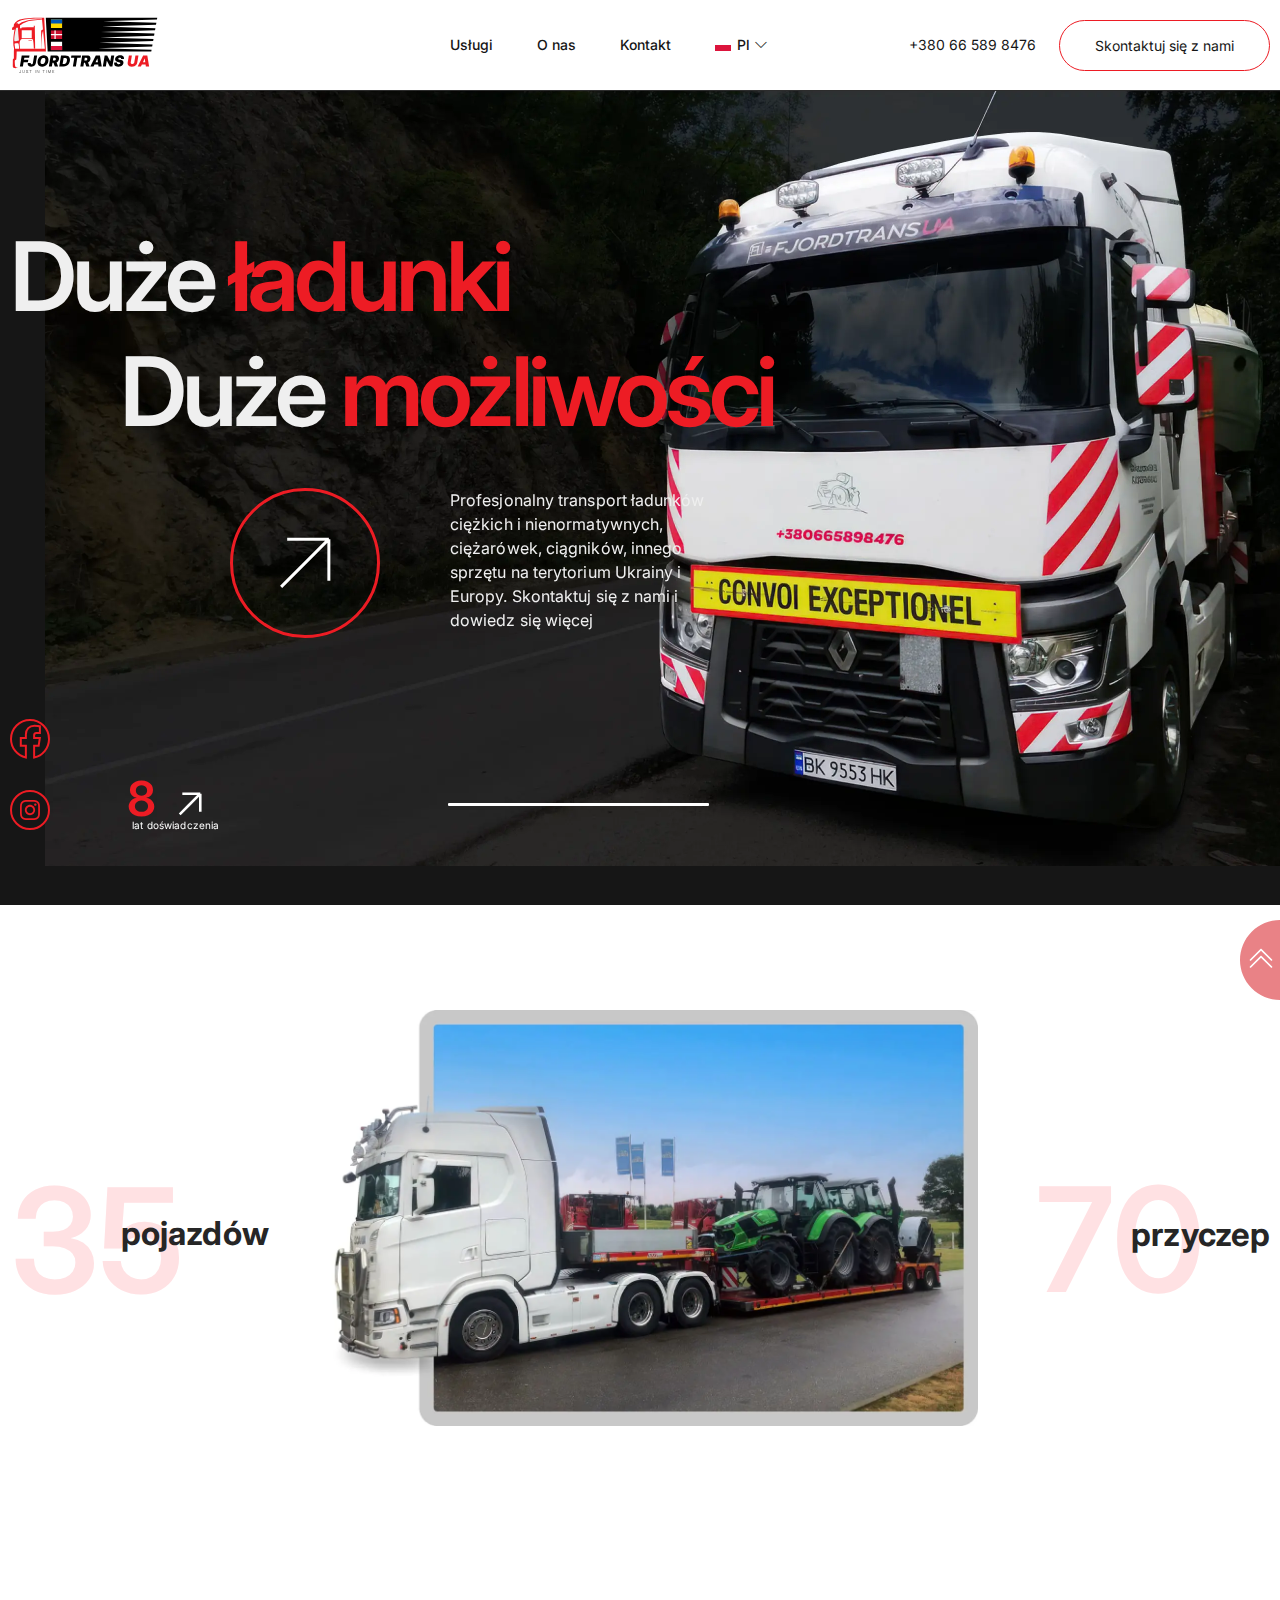
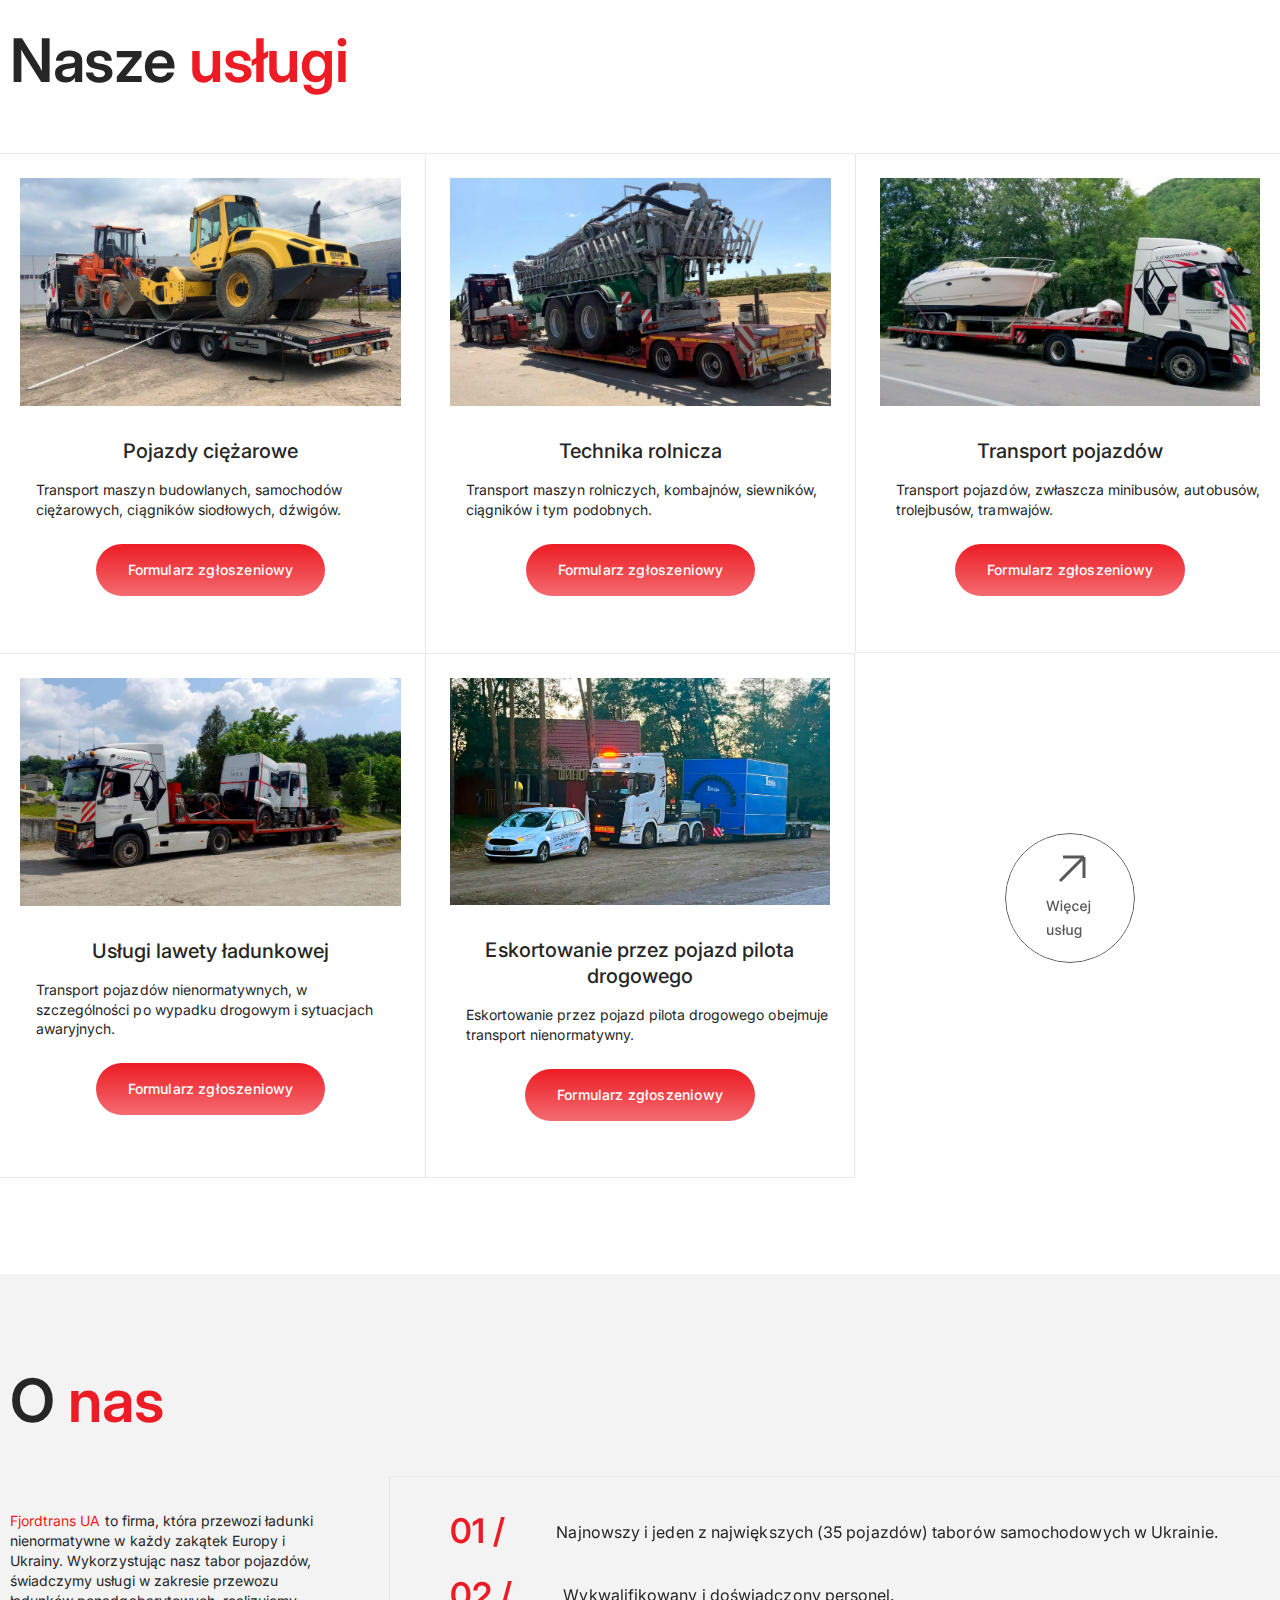
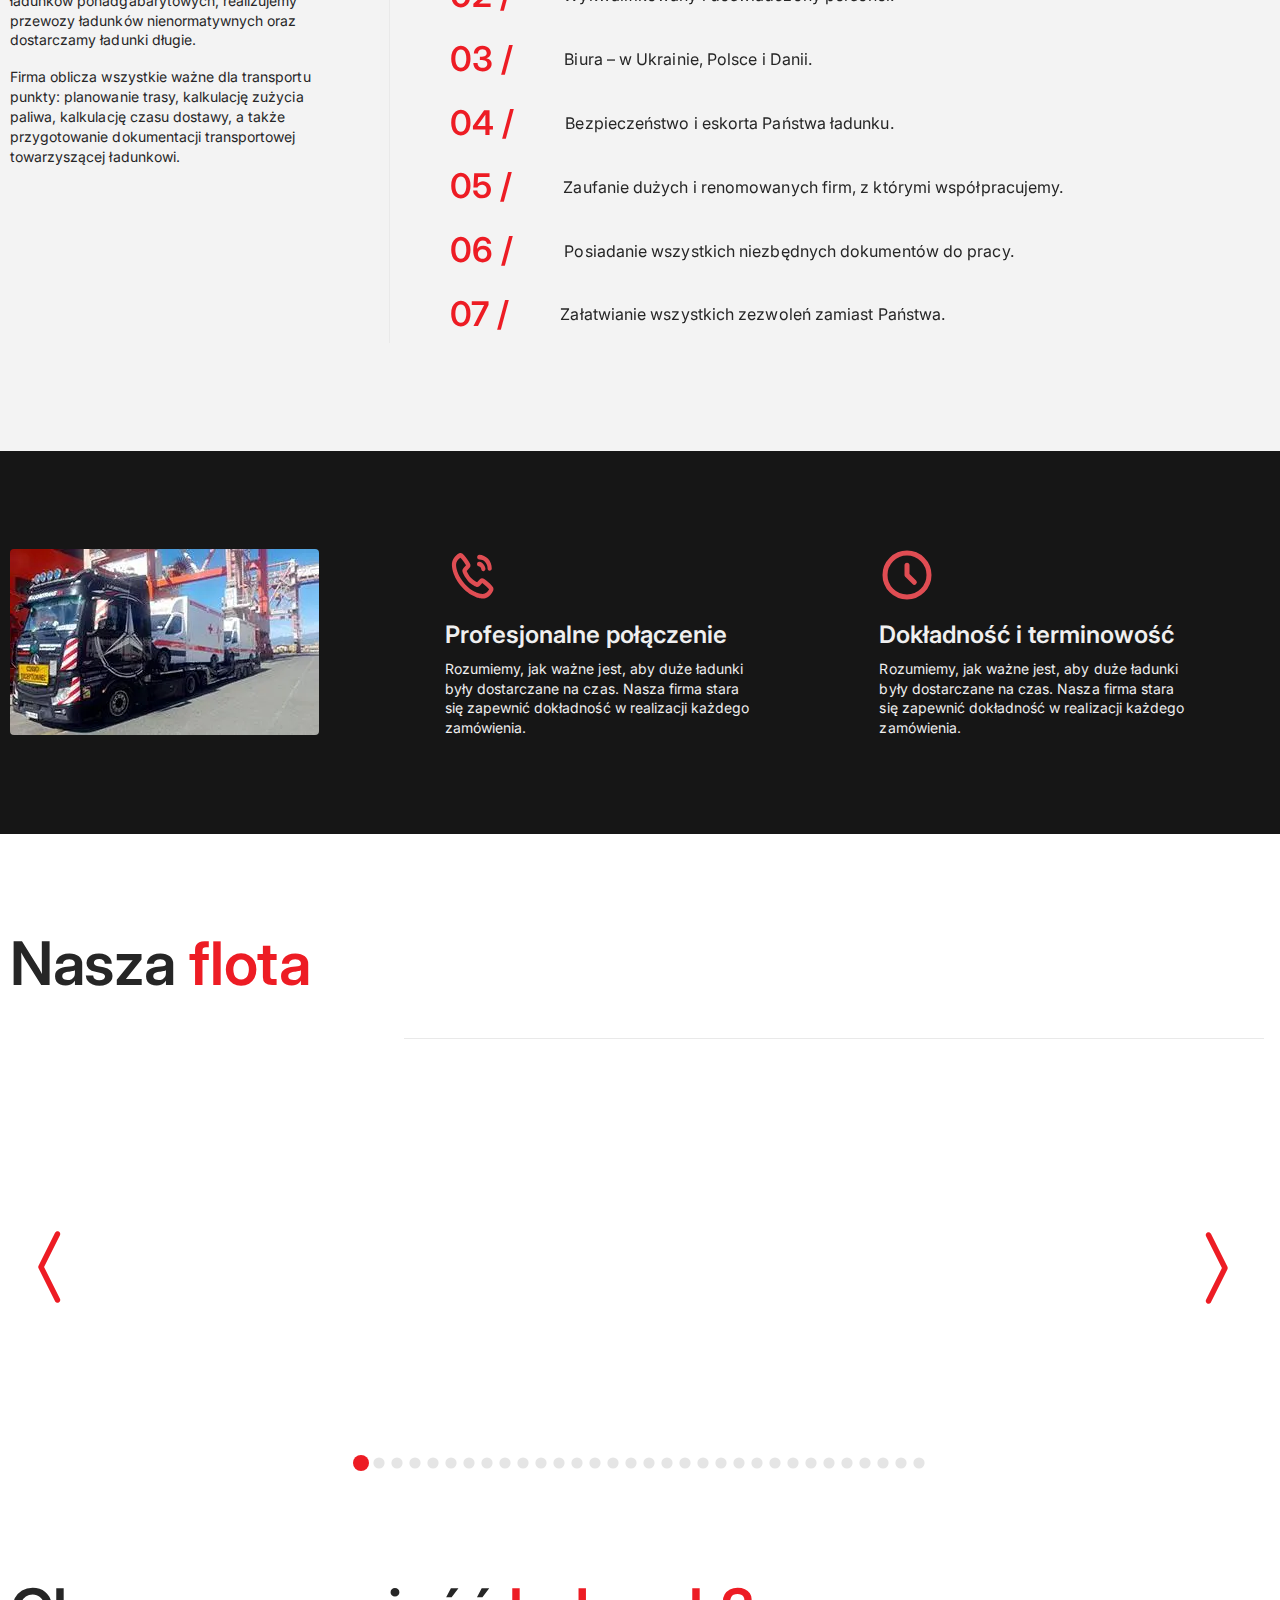
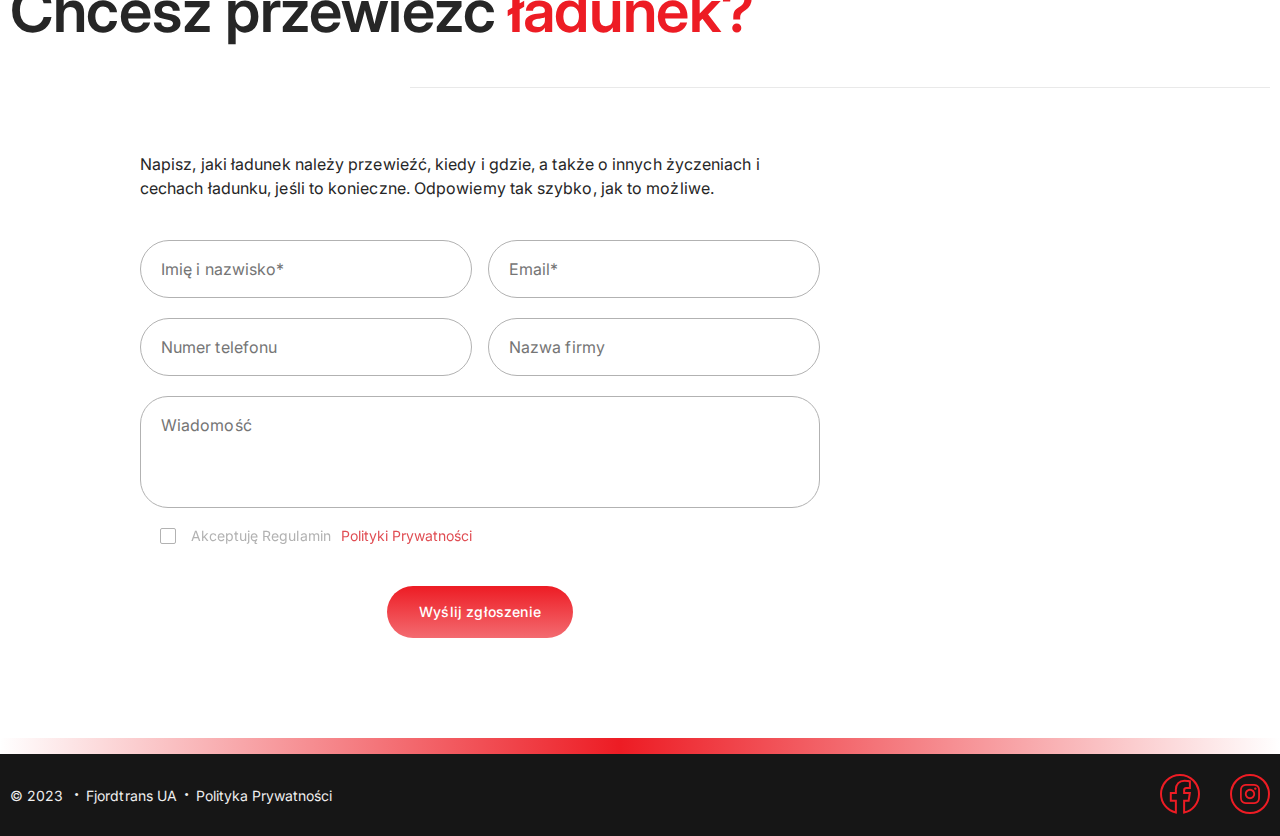
<file: index-pl.html>
<!DOCTYPE html>
<html lang="pl">

<head>
	<title>FjordtransUA - oversized transportation</title>
	<meta charset="UTF-8">
	<meta name="format-detection" content="telephone=no">
	<link rel="stylesheet" href="css/style.min.css">
	<link rel="shortcut icon" href="favicon.ico">
	<meta name="viewport" content="width=device-width, initial-scale=1.0">
</head>

<body>
	<div class="wrapper">
		<header class="header" style="border-bottom: 1px solid var(--black-800, #2C2C2C);">
			<div class="header__pb">
				<div class="header__container">
					<div class="header__block block-header">
						<div class="block-header__logotype">
							<a href="https://fjordtrans.com.ua/" class="block-header__logo"><img src="img/icon/logo-white.svg" alt="logo"></a>
							<a href="https://fjordtrans.com.ua/" class="block-header__logo-black"><img src="img/icon/logo-black.svg" alt="logo-black"></a>
						</div>
						<style>
							@media (min-width: 1050px) {
										.menu {
										margin-left:  100px;
								}
							}
							</style>
						<div class="header__menu menu">
							<nav class="menu__body">
								<ul class="menu__list">
									<li class="menu__item"><a href="services-pl.html" class="menu__link">Usługi</a></li>
									<!-- <li class="menu__item"><a data-goto=".partners" href="#" class="menu__link">Partnerzy</a></li> -->
									<li class="menu__item"><a data-goto=".about" href="#" class="menu__link">O nas</a></li>
									<li class="menu__item"><a href="contacts-pl.html" class="menu__link">Kontakt</a></li>
									<ul data-da=".body-header__dynamic,991.98" class="body-header__language language">
										<li class="language-act"><img src="img/icon/poland.svg" alt=""><a href="#" class="language-active _icon-down-r"><span>Pl</span></a> 
											<ul class="lan-act">
												<li><a href="index.html"><img src="img/icon/ukraine.svg " alt="icon-pl"><span>Укр</span></a></li>
												<li><a href="index-en.html"><img src="img/icon/eng.svg" alt="icon-dk"><span>Eng</span></a></li>
											</ul>
										</li>
									</ul>
								</ul>
							</nav>
						</div>
						<div class="block-header__body body-header">
							<div class="body-header__items">
								<div class="body-header__dynamic"></div>
								<div class="block-header__phone">
									<a href="tel:+380665898476"><span>+380 66 589 8476</span></a>
								</div>
								<div class="body-header__consultation consultation">
									<button data-popup="#popup" type="button" class="consultation__button">Skontaktuj się z nami</button>
								</div>
							</div>
							<button type="button" class="menu__icon icon-menu"><span></span></button>
						</div>
					</div>
				</div>
			</div>
		</header>
		<main class="page">
			<div class="page-pb">
				<section class="hero">
					<div class="hero__color-bg">
						<div class="hero__container">
							<div class="hero__image-bg">
							</div>
							<div class="hero__block block-hero">
								<div class="block-hero__body body-hero">
									<div class="block-hero__title">
										<h1>Duże <span>ładunki</span></h1>
									</div>
									<div class="block-hero__sub-title">
										<p>Duże <span>możliwości</span></p>
									</div>
									<div class="body-hero__items">
										<div class="body-hero__image">
											<a data-popup="#popup" href="#">
												<svg xmlns="http://www.w3.org/2000/svg" viewbox="0 0 150 150" class="image-hero" fill="currentColor">
													<circle cx="75" cy="75" r="73.5" stroke="#ED1C24" stroke-width="3" />
													<path d="M57.1808 51.1368H98.864M98.864 51.1368V92.82M98.864 51.1368C92.5281 57.4726 64.4059 85.5949 51.1367 98.8641" stroke="white" stroke-width="3" />
												</svg>
											</a>
										</div>
										<div class="body-hero__text">
											<span>Profesjonalny transport ładunków ciężkich i nienormatywnych, ciężarówek, ciągników, innego sprzętu na terytorium Ukrainy i Europy. Skontaktuj się z nami i dowiedz się więcej</span>
											<p>Profesjonalny transport ładunków ciężkich i nienormatywnych</p>
										</div>
									</div>
								</div>
								<div class="block-hero__social social-hero">
									<div class="social-hero__image">
										<a href="#">
											<svg xmlns="http://www.w3.org/2000/svg" width="40" height="40" viewbox="0 0 40 40" class="facebook-hero" fill="currentColor">
												<path d="M38.9983 20.0008V20.2551C38.8807 29.2181 32.5554 36.6849 24.126 38.5505V26.7827H27.7862H28.6445L28.7746 25.9343L29.6613 20.1524L29.8379 19.0008H28.6729H24.126V16.2473C24.126 15.6018 24.2858 15.0872 24.5804 14.7465C24.8515 14.4329 25.36 14.1239 26.3844 14.1239H28.9045H29.9045V13.1239V8.20199V7.358L29.0725 7.21621L28.9045 8.20199C29.0725 7.21621 29.0725 7.21619 29.0724 7.21618L29.0721 7.21614L29.0715 7.21603L29.0696 7.21572L29.0634 7.21467L29.0413 7.21098L28.9595 7.19772C28.8889 7.18646 28.7869 7.1706 28.6582 7.15169C28.401 7.11387 28.0361 7.0637 27.6013 7.01357C26.736 6.9138 25.575 6.81198 24.4277 6.81198C21.9422 6.81198 19.7764 7.5691 18.2308 9.11612C16.6843 10.6642 15.874 12.8876 15.874 15.594V18.9991H11.7972H10.7972V19.9991V25.781V26.781H11.7972H15.874V38.5488C7.36498 36.6656 1 29.0749 1 20.0008C1 9.50592 9.50604 1 19.9992 1C30.4923 1 38.9983 9.50592 38.9983 20.0008Z" stroke="#ED1C24" stroke-width="2" />
											</svg>
										</a>
										<a href="https://www.instagram.com/fjordtrans.ua/?igshid=MzRlODBiNWFlZA%3D%3D" target="_blank">
											<svg xmlns="http://www.w3.org/2000/svg" width="40" height="40" viewBox="0 0 40 40" class="instagram-hero" fill="currentColor">
												<path d="M39 20C39 30.4935 30.4934 39.0001 20 39.0001C9.50659 39.0001 1 30.4935 1 20C1 9.5066 9.50659 1 20 1C30.4934 1 39 9.5066 39 20Z" stroke="#ED1C24" stroke-width="2" />
												<path d="M20 10C17.2852 10 16.9453 10.0117 15.8789 10.0586C14.8125 10.1094 14.0898 10.2773 13.4531 10.5234C12.7969 10.7773 12.2383 11.1211 11.6797 11.6758C11.1211 12.2305 10.7812 12.7891 10.5273 13.4492C10.2812 14.0859 10.1133 14.8125 10.0625 15.875C10.0117 16.9414 10.0039 17.2813 10.0039 19.9961C10.0039 22.711 10.0156 23.0508 10.0625 24.1172C10.1133 25.1797 10.2812 25.9063 10.5273 26.543C10.7812 27.1992 11.125 27.7578 11.6797 28.3164C12.2344 28.8711 12.793 29.2149 13.4531 29.4688C14.0898 29.7149 14.8164 29.8828 15.8789 29.9336C16.9453 29.9844 17.2852 29.9922 20 29.9922C22.7148 29.9922 23.0547 29.9805 24.1211 29.9336C25.1836 29.8828 25.9102 29.7149 26.5469 29.4688C27.2031 29.2149 27.7617 28.8711 28.3203 28.3164C28.875 27.7617 29.2188 27.2032 29.4727 26.543C29.7188 25.9063 29.8867 25.1797 29.9375 24.1172C29.9883 23.0508 29.9961 22.711 29.9961 19.9961C29.9961 17.2813 29.9844 16.9414 29.9375 15.875C29.8867 14.8125 29.7188 14.0859 29.4727 13.4492C29.2188 12.793 28.875 12.2344 28.3203 11.6758C27.7656 11.1211 27.207 10.7773 26.5469 10.5234C25.9102 10.2773 25.1836 10.1094 24.1211 10.0586C23.0547 10.0117 22.7148 10 20 10ZM20 11.8008C22.668 11.8008 22.9883 11.8125 24.043 11.8594C25.0195 11.9063 25.5469 12.0664 25.8984 12.207C26.3672 12.3867 26.6992 12.6055 27.0508 12.9531C27.3984 13.3047 27.6172 13.6367 27.7969 14.1055C27.9336 14.457 28.0977 14.9844 28.1406 15.9609C28.1875 17.0156 28.1992 17.332 28.1992 20.0039C28.1992 22.6758 28.1875 22.9922 28.1367 24.0469C28.0859 25.0235 27.9219 25.5508 27.7852 25.9024C27.5977 26.3711 27.3867 26.7031 27.0352 27.0547C26.6875 27.4024 26.3477 27.6211 25.8867 27.8008C25.5352 27.9375 25 28.1016 24.0234 28.1446C22.9609 28.1914 22.6484 28.2032 19.9727 28.2032C17.2969 28.2032 16.9844 28.1914 15.9219 28.1407C14.9453 28.0899 14.4102 27.9258 14.0586 27.7891C13.5859 27.6016 13.2578 27.3907 12.9102 27.0391C12.5586 26.6914 12.3359 26.3516 12.1602 25.8906C12.0234 25.5391 11.8594 25.0039 11.8086 24.0274C11.7695 22.9766 11.7578 22.6524 11.7578 19.9922C11.7578 17.3281 11.7695 17.0039 11.8086 15.9414C11.8594 14.9649 12.0195 14.4297 12.1602 14.0781C12.3359 13.6016 12.5586 13.2773 12.9102 12.9258C13.2578 12.5781 13.5859 12.3516 14.0586 12.1758C14.4102 12.0391 14.9336 11.875 15.9102 11.8242C16.9727 11.7852 17.2852 11.7734 19.9609 11.7734L20 11.8008ZM20 14.8633C17.1641 14.8633 14.8633 17.1641 14.8633 20C14.8633 22.836 17.1641 25.1367 20 25.1367C22.8359 25.1367 25.1367 22.836 25.1367 20C25.1367 17.1641 22.8359 14.8633 20 14.8633ZM20 23.3321C18.1602 23.3321 16.668 21.8399 16.668 20C16.668 18.1602 18.1602 16.668 20 16.668C21.8398 16.668 23.332 18.1602 23.332 20C23.332 21.8399 21.8398 23.3321 20 23.3321ZM26.5391 14.6641C26.5391 15.3281 26 15.8633 25.3398 15.8633C24.6758 15.8633 24.1406 15.3242 24.1406 14.6641C24.1406 14.0039 24.6797 13.4648 25.3398 13.4648C26 13.4609 26.5391 14 26.5391 14.6641Z" fill="#ED1C24" />
											</svg>
										</a>
									</div>
									<div data-watch class="hero-block__experience experience-hero">
										<div class="experience-hero__items">
											<div class="experience-hero__item">
												<span data-digits-counter>10</span>
											</div>
											<img data-src="img/icon/experience.svg" alt="experience">
											<style>
												.experience-hero__items img {
													right: 18px;
												}
												   
											</style>
										</div>
										<div class="experience-hero__text">
											<span>lat doświadczenia</span>
										</div>
									</div>
								</div>
							</div>
						</div>
					</div>
				</section>
				<section class="cars">
					<div class="cars__container">
						<div class="cars__block block-cars sub-cars--flex">
							<div class="block-cars__number">
								<div class="block-cars__sub-num">
									<span>35</span>
									<p>pojazdów</p>
								</div>
							</div>
							<div class="block-cars__images">
								<picture><source data-srcset="img/hero/Truck@2x.webp" srcset="[data-uri]" type="image/webp"><img src="[data-uri]"  data-src="img/hero/Truck@2x.jpg" alt="true"></picture>
							</div>
							<style>
							@media (max-width: 767px) {
								.sub-num-mod p{
									margin-top: -50px;
									margin-left: 28px;
								}
							}
						</style>
							<div class="block-cars__numbe ">
								<div class="block-cars__sub-num sub-num-mod">
									<span>70</span>
									<p class="number-text">przyczep</p>
								</div>
							</div>
						</div>
					</div>
				</section>
				<section class="multimodal">
					<div class="multimodal__container">
						<div class="multimodal__title">
							<h2>Nasze <span>usługi</span></h2>
						</div>
						<div class="multimodal__block block-multimodal">
							<div class="block-multimodal__items">
								<div class="block-multimodal__item">
									<div class="item-multimodal">
										<div href="#" class="item-multimodal__link -ibg">
											<picture>
												<source srcset="./img/new/15-b.webp 1x, ./img/new/15-b@2x.webp 2x" type="image/webp">
												<source srcset="./img/new/15-b.png 1x, ./img/new/15-b@2x.png 2x">
												<!-- default -->
												<img src="./img/new/15-b.png" alt="picture" loading="lazy">
									</picture>
										</div>
									</div>
									<div class="item-multimodal__body">
										<div class="item-multimodal__title">
											<a href="#">Pojazdy ciężarowe</a>
										</div>
										<div class="item-multimodal__text">
											<p>
												Transport maszyn budowlanych, samochodów ciężarowych, ciągników siodłowych, dźwigów.
											</p>
										</div>
										<button data-popup="#popup" type="submit" class="form-btn">Formularz zgłoszeniowy</button>
									</div>
								</div>
							</div>
							<div class="block-multimodal__items">
								<div class="block-multimodal__item">
									<div class="item-multimodal">
										<div href="#" class="item-multimodal__link -ibg">
											<picture>
												<source srcset="./img/new/1-b.webp 1x, ./img/new/1-b@2x.webp 2x" type="image/webp">
												<source srcset="./img/new/1-b.png 1x, ./img/new/1-b@2x.png 2x">
												<!-- default -->
												<img src="./img/new/1-b.png" alt="picture" loading="lazy">
											</picture>
										</div>
									</div>
									<div class="item-multimodal__body">
										<div class="item-multimodal__title">
											<a href="#">Technika rolnicza</a>
										</div>
										<div class="item-multimodal__text">
											<p>Transport maszyn rolniczych, kombajnów, siewników, ciągników i tym podobnych.</p>
										</div>
										<button data-popup="#popup" type="submit" class="form-btn">Formularz zgłoszeniowy</button>
									</div>
								</div>
							</div>
							<div class="block-multimodal__items block-multimodal--one block-multimodal--two">
								<div class="block-multimodal__item">
									<div class="item-multimodal">
										<div href="#" class="item-multimodal__link -ibg">
											<picture>
												<source srcset="./img/new/8-b.webp 1x, ./img/new/8-b@2x.webp 2x" type="image/webp">
												<source srcset="./img/new/8-b.png 1x, ./img/new/8-b@2x.png 2x">
												<!-- default -->
												<img src="./img/new/8-b.png" alt="picture" loading="lazy">
											</picture>
										</div>
									</div>
									<div class="item-multimodal__body">
										<div class="item-multimodal__title">
											<a href="#">Transport pojazdów</a>
										</div>
										<div class="item-multimodal__text">
											<p>Transport pojazdów, zwłaszcza minibusów, autobusów, trolejbusów, tramwajów.
											</p>
										</div>
										<button data-popup="#popup" type="submit" class="form-btn">Formularz zgłoszeniowy</button>
									</div>
								</div>
							</div>
							<div class="block-multimodal__items block-multimodal--two">
								<div class="block-multimodal__item">
									<div class="item-multimodal">
										<div href="#" class="item-multimodal__link -ibg">
											<picture>
												<source srcset="./img/new/11-b.webp 1x, ./img/new/11-b@2x.webp 2x" type="image/webp">
												<source srcset="./img/new/11-b.png 1x, ./img/new/11-b@2x.png 2x">
												<!-- default -->
												<img src="./img/new/11-b.png" alt="picture" loading="lazy">
											</picture>
										</div>
									</div>
									<div class="item-multimodal__body ">
										<div class="item-multimodal__title">
											<a href="#">Usługi lawety ładunkowej</a>
										</div>
										<div class="item-multimodal__text">
											<p class="text-none">Transport pojazdów nienormatywnych, w szczególności po wypadku drogowym i sytuacjach awaryjnych.</span>
										</div>
										<button data-popup="#popup" type="submit" class="form-btn">Formularz zgłoszeniowy</button>
									</div>
								</div>
							</div>
							<div class="block-multimodal__items block-multimodal--two block-multimodal--one">
								<div class="block-multimodal__item">
									<div class="item-multimodal">
										<div href="#" class="item-multimodal__link -ibg">
											<picture>
												<source srcset="./img/new/pilot_new-bs.webp 1x, ./img/new/pilot_new-bs@2x.webp 2x" type="image/webp">
												<source srcset="./img/new/pilot_new-bs.png 1x, ./img/new/pilot_new-bs@2x.png 2x">
												<!-- default -->
												<img src="./img/new/pilot_new-bs.png" alt="picture" loading="lazy">
											</picture>
										</div>
									</div>
									<div class="item-multimodal__body">
										<div class="item-multimodal__title">
											<a href="#">Eskortowanie przez pojazd pilota drogowego</a>
										</div>
										<div class="item-multimodal__text">
											<p>Eskortowanie przez pojazd pilota drogowego obejmuje transport nienormatywny.
											</p>
										</div>
										<button data-popup="#popup" type="submit" class="form-btn">Formularz zgłoszeniowy</button>
									</div>
								</div>
							</div>
							<div class="block-multimodal__items items-border "style="border-right: none;">
								<div class="block-multimodal__item item-br-mul">
									<a href="services-pl.html">
										<svg width="130" height="130" viewBox="0 0 130 130" class="link-services-page" fill="none" xmlns="http://www.w3.org/2000/svg">
											<path d="M44.1122 78L41.2884 67.8182H42.9041L44.8878 75.7031H44.9822L47.0455 67.8182H48.6463L50.7095 75.7081H50.804L52.7827 67.8182H54.4034L51.5746 78H50.0284L47.8857 70.3736H47.8061L45.6634 78H44.1122ZM55.6988 78V70.3636H57.1853V78H55.6988ZM56.4495 69.1854C56.191 69.1854 55.969 69.0992 55.7834 68.9268C55.6011 68.7512 55.5099 68.5424 55.5099 68.3004C55.5099 68.0552 55.6011 67.8464 55.7834 67.674C55.969 67.4983 56.191 67.4105 56.4495 67.4105C56.7081 67.4105 56.9285 67.4983 57.1108 67.674C57.2964 67.8464 57.3892 68.0552 57.3892 68.3004C57.3892 68.5424 57.2964 68.7512 57.1108 68.9268C56.9285 69.0992 56.7081 69.1854 56.4495 69.1854ZM62.4904 78.1541C61.738 78.1541 61.09 77.9934 60.5465 77.6719C60.0062 77.3471 59.5886 76.8913 59.2936 76.3047C59.002 75.7147 58.8561 75.0237 58.8561 74.2315C58.8561 73.4493 59.002 72.7599 59.2936 72.1634C59.5886 71.5668 59.9996 71.1011 60.5266 70.7663C61.0569 70.4316 61.6767 70.2642 62.386 70.2642C62.8168 70.2642 63.2344 70.3355 63.6388 70.478C64.0432 70.6205 64.4061 70.8442 64.7276 71.1491C65.0491 71.4541 65.3026 71.8501 65.4882 72.3374C65.6738 72.8213 65.7666 73.4096 65.7666 74.1023V74.6293H59.6963V73.5156H64.31C64.31 73.1245 64.2304 72.7782 64.0713 72.4766C63.9122 72.1716 63.6885 71.9313 63.4002 71.7557C63.1151 71.58 62.7804 71.4922 62.3959 71.4922C61.9783 71.4922 61.6137 71.5949 61.3021 71.8004C60.9939 72.0026 60.7553 72.2678 60.5862 72.5959C60.4205 72.9207 60.3377 73.2737 60.3377 73.6548V74.5249C60.3377 75.0353 60.4271 75.4695 60.6061 75.8274C60.7884 76.1854 61.042 76.4588 61.3668 76.6477C61.6916 76.8333 62.0711 76.9261 62.5053 76.9261C62.787 76.9261 63.0439 76.8864 63.2759 76.8068C63.5079 76.724 63.7084 76.6013 63.8774 76.4389C64.0465 76.2765 64.1757 76.076 64.2652 75.8374L65.6722 76.0909C65.5595 76.5052 65.3573 76.8681 65.0656 77.1797C64.7773 77.4879 64.4144 77.7282 63.9769 77.9006C63.5427 78.0696 63.0472 78.1541 62.4904 78.1541ZM62.7588 80.8686C62.3412 80.8686 61.9932 80.7559 61.7148 80.5305C61.4397 80.3085 61.2889 79.9837 61.2624 79.5561C61.2458 79.3042 61.2872 79.0507 61.3867 78.7955C61.4861 78.5402 61.6535 78.2983 61.8888 78.0696C62.1241 77.8409 62.4357 77.6387 62.8235 77.4631L63.7084 77.9304C63.4035 78.1259 63.14 78.3331 62.9179 78.5518C62.6959 78.7706 62.5848 79.0192 62.5848 79.2976C62.5848 79.45 62.6229 79.5694 62.6992 79.6555C62.7754 79.7417 62.9063 79.7848 63.0919 79.7848C63.2278 79.7848 63.3488 79.7666 63.4548 79.7301C63.5609 79.6937 63.6471 79.6589 63.7134 79.6257L63.8426 80.5703C63.7266 80.6399 63.5775 80.7062 63.3952 80.7692C63.2162 80.8355 63.0041 80.8686 62.7588 80.8686ZM70.6466 78.1541C69.9075 78.1541 69.2711 77.9867 68.7375 77.652C68.2072 77.3139 67.7995 76.8482 67.5145 76.255C67.2294 75.6617 67.0869 74.9822 67.0869 74.2166C67.0869 73.4411 67.2328 72.7566 67.5244 72.1634C67.8161 71.5668 68.2271 71.1011 68.7574 70.7663C69.2877 70.4316 69.9124 70.2642 70.6317 70.2642C71.2117 70.2642 71.7287 70.3719 72.1828 70.5874C72.6369 70.7995 73.0031 71.0978 73.2815 71.4822C73.5632 71.8667 73.7306 72.3158 73.7837 72.8295H72.3369C72.2574 72.4716 72.0751 72.1634 71.79 71.9048C71.5083 71.6463 71.1305 71.517 70.6565 71.517C70.2422 71.517 69.8793 71.6264 69.5677 71.8452C69.2595 72.0606 69.0192 72.3688 68.8469 72.7699C68.6745 73.1676 68.5883 73.6383 68.5883 74.1818C68.5883 74.7386 68.6729 75.2192 68.8419 75.6236C69.0109 76.0279 69.2496 76.3411 69.5578 76.5632C69.8694 76.7853 70.2356 76.8963 70.6565 76.8963C70.9382 76.8963 71.1935 76.8449 71.4221 76.7422C71.6542 76.6361 71.848 76.4853 72.0038 76.2898C72.1629 76.0942 72.2739 75.8589 72.3369 75.5838H73.7837C73.7306 76.0777 73.5699 76.5185 73.3014 76.9062C73.0329 77.294 72.6733 77.599 72.2226 77.821C71.7751 78.0431 71.2498 78.1541 70.6466 78.1541ZM78.6785 78.1541C77.9261 78.1541 77.2782 77.9934 76.7346 77.6719C76.1944 77.3471 75.7768 76.8913 75.4818 76.3047C75.1901 75.7147 75.0443 75.0237 75.0443 74.2315C75.0443 73.4493 75.1901 72.7599 75.4818 72.1634C75.7768 71.5668 76.1877 71.1011 76.7147 70.7663C77.245 70.4316 77.8648 70.2642 78.5741 70.2642C79.005 70.2642 79.4226 70.3355 79.827 70.478C80.2313 70.6205 80.5942 70.8442 80.9157 71.1491C81.2372 71.4541 81.4908 71.8501 81.6764 72.3374C81.862 72.8213 81.9548 73.4096 81.9548 74.1023V74.6293H75.8845V73.5156H80.4981C80.4981 73.1245 80.4186 72.7782 80.2595 72.4766C80.1004 72.1716 79.8767 71.9313 79.5883 71.7557C79.3033 71.58 78.9685 71.4922 78.5841 71.4922C78.1664 71.4922 77.8019 71.5949 77.4903 71.8004C77.1821 72.0026 76.9434 72.2678 76.7744 72.5959C76.6087 72.9207 76.5258 73.2737 76.5258 73.6548V74.5249C76.5258 75.0353 76.6153 75.4695 76.7943 75.8274C76.9766 76.1854 77.2301 76.4588 77.5549 76.6477C77.8797 76.8333 78.2592 76.9261 78.6934 76.9261C78.9752 76.9261 79.232 76.8864 79.464 76.8068C79.696 76.724 79.8966 76.6013 80.0656 76.4389C80.2346 76.2765 80.3639 76.076 80.4534 75.8374L81.8603 76.0909C81.7476 76.5052 81.5455 76.8681 81.2538 77.1797C80.9654 77.4879 80.6025 77.7282 80.165 77.9006C79.7308 78.0696 79.2353 78.1541 78.6785 78.1541ZM83.6181 70.3636H85.1046V78.4972C85.1046 79.0076 85.0118 79.4384 84.8262 79.7898C84.6439 80.1411 84.3721 80.4079 84.0109 80.5902C83.6529 80.7725 83.2104 80.8636 82.6835 80.8636C82.6304 80.8636 82.5807 80.8636 82.5343 80.8636C82.4846 80.8636 82.4332 80.862 82.3802 80.8587V79.581C82.4266 79.581 82.468 79.581 82.5045 79.581C82.5376 79.581 82.5757 79.581 82.6188 79.581C82.9702 79.581 83.2237 79.4865 83.3795 79.2976C83.5386 79.112 83.6181 78.8419 83.6181 78.4872V70.3636ZM84.3539 69.1854C84.0954 69.1854 83.8733 69.0992 83.6877 68.9268C83.5054 68.7512 83.4143 68.5424 83.4143 68.3004C83.4143 68.0552 83.5054 67.8464 83.6877 67.674C83.8733 67.4983 84.0954 67.4105 84.3539 67.4105C84.6124 67.4105 84.8328 67.4983 85.0151 67.674C85.2007 67.8464 85.2935 68.0552 85.2935 68.3004C85.2935 68.5424 85.2007 68.7512 85.0151 68.9268C84.8328 69.0992 84.6124 69.1854 84.3539 69.1854Z" fill="#595959"/>
											<path d="M46.8366 98.8331V94.3636H48.3281V102H46.8665V100.678H46.7869C46.6113 101.085 46.3295 101.425 45.9418 101.697C45.5573 101.965 45.0784 102.099 44.505 102.099C44.0144 102.099 43.5803 101.992 43.2024 101.776C42.8279 101.558 42.5329 101.234 42.3175 100.807C42.1054 100.379 41.9993 99.8506 41.9993 99.2209V94.3636H43.4858V99.0419C43.4858 99.5623 43.63 99.9766 43.9183 100.285C44.2067 100.593 44.5812 100.747 45.0419 100.747C45.3203 100.747 45.5971 100.678 45.8722 100.538C46.1506 100.399 46.3809 100.189 46.5632 99.907C46.7488 99.6252 46.84 99.2673 46.8366 98.8331ZM56.0618 96.228L54.7145 96.4666C54.6581 96.2943 54.5686 96.1302 54.446 95.9744C54.3267 95.8187 54.1643 95.6911 53.9588 95.5916C53.7533 95.4922 53.4964 95.4425 53.1882 95.4425C52.7673 95.4425 52.4159 95.5369 52.1342 95.7259C51.8525 95.9115 51.7116 96.1518 51.7116 96.4467C51.7116 96.7019 51.8061 96.9074 51.995 97.0632C52.1839 97.219 52.4888 97.3466 52.9098 97.446L54.1228 97.7244C54.8255 97.8868 55.3492 98.1371 55.6939 98.4751C56.0386 98.8132 56.2109 99.2524 56.2109 99.7926C56.2109 100.25 56.0783 100.658 55.8132 101.016C55.5513 101.37 55.1851 101.649 54.7145 101.851C54.2471 102.053 53.7052 102.154 53.0888 102.154C52.2336 102.154 51.536 101.972 50.9957 101.607C50.4555 101.239 50.124 100.717 50.0014 100.041L51.4382 99.8224C51.5277 100.197 51.7116 100.48 51.99 100.673C52.2684 100.862 52.6314 100.956 53.0788 100.956C53.566 100.956 53.9555 100.855 54.2471 100.653C54.5388 100.447 54.6846 100.197 54.6846 99.902C54.6846 99.6634 54.5951 99.4628 54.4162 99.3004C54.2405 99.138 53.9704 99.0154 53.6058 98.9325L52.3132 98.6491C51.6006 98.4867 51.0736 98.2282 50.7322 97.8736C50.3941 97.5189 50.2251 97.0698 50.2251 96.5263C50.2251 96.0755 50.3511 95.6811 50.603 95.343C50.8548 95.005 51.2029 94.7415 51.647 94.5526C52.0911 94.3603 52.5999 94.2642 53.1733 94.2642C53.9986 94.2642 54.6482 94.4432 55.1221 94.8011C55.5961 95.1558 55.9093 95.6314 56.0618 96.228ZM60.3899 95.5469V96.5213L56.8103 97.799V96.8246L60.3899 95.5469ZM59.3458 91.8182V102H57.8593V91.8182H59.3458ZM66.197 98.8331V94.3636H67.6885V102H66.2268V100.678H66.1473C65.9716 101.085 65.6899 101.425 65.3021 101.697C64.9177 101.965 64.4387 102.099 63.8653 102.099C63.3748 102.099 62.9406 101.992 62.5628 101.776C62.1882 101.558 61.8933 101.234 61.6778 100.807C61.4657 100.379 61.3596 99.8506 61.3596 99.2209V94.3636H62.8462V99.0419C62.8462 99.5623 62.9903 99.9766 63.2787 100.285C63.567 100.593 63.9416 100.747 64.4023 100.747C64.6807 100.747 64.9574 100.678 65.2325 100.538C65.5109 100.399 65.7413 100.189 65.9236 99.907C66.1092 99.6252 66.2003 99.2673 66.197 98.8331ZM72.9015 105.023C72.295 105.023 71.773 104.943 71.3355 104.784C70.9013 104.625 70.5466 104.415 70.2716 104.153C69.9965 103.891 69.791 103.604 69.6551 103.293L70.9328 102.766C71.0223 102.911 71.1416 103.066 71.2907 103.228C71.4432 103.394 71.6487 103.535 71.9072 103.651C72.169 103.767 72.5055 103.825 72.9164 103.825C73.4799 103.825 73.9456 103.687 74.3135 103.412C74.6814 103.14 74.8653 102.706 74.8653 102.109V100.608H74.7708C74.6814 100.77 74.5521 100.951 74.3831 101.15C74.2173 101.349 73.9886 101.521 73.697 101.667C73.4053 101.813 73.0258 101.886 72.5585 101.886C71.9553 101.886 71.4117 101.745 70.9278 101.463C70.4472 101.178 70.0661 100.759 69.7843 100.205C69.5059 99.6484 69.3667 98.964 69.3667 98.152C69.3667 97.34 69.5043 96.6439 69.7794 96.0639C70.0578 95.4839 70.4389 95.0398 70.9228 94.7315C71.4067 94.42 71.9553 94.2642 72.5684 94.2642C73.0424 94.2642 73.4252 94.3438 73.7169 94.5028C74.0085 94.6586 74.2356 94.8409 74.398 95.0497C74.5637 95.2585 74.6913 95.4425 74.7808 95.6016H74.8902V94.3636H76.3468V102.169C76.3468 102.825 76.1944 103.364 75.8895 103.785C75.5845 104.206 75.1719 104.517 74.6515 104.719C74.1345 104.922 73.5511 105.023 72.9015 105.023ZM72.8866 100.653C73.3142 100.653 73.6754 100.553 73.9704 100.354C74.2687 100.152 74.4941 99.8639 74.6466 99.4893C74.8023 99.1115 74.8802 98.6591 74.8802 98.1321C74.8802 97.6184 74.804 97.166 74.6515 96.7749C74.4991 96.3838 74.2753 96.0788 73.9804 95.8601C73.6854 95.638 73.3208 95.527 72.8866 95.527C72.4392 95.527 72.0663 95.643 71.768 95.875C71.4697 96.1037 71.2443 96.4152 71.0919 96.8097C70.9427 97.2041 70.8681 97.6449 70.8681 98.1321C70.8681 98.6326 70.9444 99.0717 71.0968 99.4496C71.2493 99.8274 71.4747 100.122 71.773 100.335C72.0746 100.547 72.4458 100.653 72.8866 100.653Z" fill="#595959"/>
											<path d="M58.0393 24H79M79 24V44.9607M79 24C75.814 27.186 61.6725 41.3275 55 48" stroke="#595959" stroke-width="3"/>
											<rect x="0.5" y="0.5" width="129" height="129" rx="64.5" stroke="#595959"/>
											</svg>
									</a>
								</div>
							</div>
						</div>
						<div class="you"></div>
					</div>
				</section>
				<section class="about">
					<div class="about__container">
						<div class="about__block block-about">
							<div class="block-about__title">
								<h3>O <span>nas</span></h3>
							</div>
							<div class="block-about__items">
								<div class="block-about__text">
									<p><span>Fjordtrans UA</span> to firma, która przewozi ładunki nienormatywne w każdy zakątek Europy i Ukrainy. Wykorzystując nasz tabor pojazdów, świadczymy usługi w zakresie przewozu ładunków ponadgabarytowych,
										 realizujemy przewozy ładunków nienormatywnych oraz dostarczamy ładunki długie. </p>
									<p style="padding-bottom: 30px;">Firma oblicza wszystkie ważne dla transportu punkty: planowanie trasy, kalkulację zużycia paliwa, kalkulację czasu dostawy, a także przygotowanie dokumentacji transportowej towarzyszącej ładunkowi.</p>
								</div>
								<div class="block-about__item item-about">
									<style>
																			@media (max-width: 767px) { 
																				.item-about__list::after {
																					top: -39px;
																				}
																			}
									</style>
									<div class="item-about__list">
										<ul>
											<li>01 / <span>Najnowszy i jeden z największych (35 pojazdów) taborów samochodowych w Ukrainie.</span></li>
											<li>02 / <span>Wykwalifikowany i doświadczony personel.</span></li>
											<li>03 / <span>Biura – w Ukrainie, Polsce i Danii.</span></li>
											<li>04 / <span>Bezpieczeństwo i eskorta Państwa ładunku.</span></li>
											<li>05 / <span>Zaufanie dużych i renomowanych firm, z którymi współpracujemy.</span></li>
											<li>06 / <span>Posiadanie wszystkich niezbędnych dokumentów do pracy.</span></li>
											<li>07 /<span>Załatwianie wszystkich zezwoleń zamiast Państwa.</span></li>
										</ul>
									</div>
								</div>
							</div>
						</div>
					</div>
				</section>
				<section class="dark">
					<div class="dark__container">
						<div class="dark__block block-dark">
							<div class="block-dark__images">
								<picture><source data-srcset="img/hero/19-b.webp" srcset="[data-uri]" type="image/webp"><img src="[data-uri]"  data-src="img/hero/19-b.jpg" alt=""></picture>
							</div>
							<div class="block-dark__items">
								<div class="block-dark__item">
									<div class="block-dark__icon">
										<img data-src="img/icon/Connection.svg" alt="Connection">
									</div>
									<div class="block-dark__sub-item">
										<div class="block-dark__title">Profesjonalne połączenie</div>
										<div class="block-dark__text">Rozumiemy, jak ważne jest, aby duże ładunki były dostarczane na czas. Nasza firma stara się zapewnić dokładność w realizacji każdego zamówienia.</div>
									</div>

								</div>
								<div class="block-dark__item">
									<div class="block-dark__icon">
										<img data-src="img/icon/Time.svg" alt="Connection">
									</div>
									<div class="block-dark__sub-item">
										<div class="block-dark__title">Dokładność i terminowość</div>
										<div class="block-dark__text">Rozumiemy, jak ważne jest, aby duże ładunki były dostarczane na czas. Nasza firma stara się zapewnić dokładność w realizacji każdego zamówienia.</div>
									</div>
								</div>
							</div>
						</div>
					</div>
				</section>
				<section class="park">
					<div class="park__container">
						<div class="park__block block-park">
							<div class="block-park__title">
								<p>Nasza <span>flota</span></p>
							</div>
							<div class="block-park__gal">
								<div class="work__slider swiper">
									<!-- Частина слайдера, що рухається -->
									<div data-gallery class="block-park__wrapper swiper-wrapper">
										<!-- Слайд -->
										<a href="img/Gallery/1-b.jpg" class="work__slide swiper-slide">
											<picture><source data-srcset="img/Gallery/1-b.webp" srcset="[data-uri]" type="image/webp"><img src="[data-uri]"  class="swiper-lazy  decor-swip" data-src="img/Gallery/1-b.jpg" alt="Nasza flota"></picture>
										</a>
										<a href="img/Gallery/10-b.jpg" class="work__slide swiper-slide">
											<picture><source data-srcset="img/Gallery/10-b.webp" srcset="[data-uri]" type="image/webp"><img src="[data-uri]"  class="swiper-lazy decor-swip" data-src="img/Gallery/10-b.jpg" alt="Nasza flota"></picture>
										</a>
										<a href="img/Gallery/11-b.jpg" class="work__slide swiper-slide">
											<picture><source data-srcset="img/Gallery/11-b.webp" srcset="[data-uri]" type="image/webp"><img src="[data-uri]"  class="swiper-lazy  decor-swip" data-src="img/Gallery/11-b.jpg" alt="Nasza flota"></picture>
										</a>
										<a href="img/Gallery/12-b.jpg" class="work__slide swiper-slide">
											<picture><source data-srcset="img/Gallery/12-b.webp" srcset="[data-uri]" type="image/webp"><img src="[data-uri]"  class="swiper-lazy  decor-swip" data-src="img/Gallery/12-b.jpg" alt="Nasza flota"></picture>
										</a>
										<a href="img/Gallery/13-b.jpg" class="work__slide swiper-slide">
											<picture><source data-srcset="img/Gallery/13-b.webp" srcset="[data-uri]" type="image/webp"><img src="[data-uri]"  class="swiper-lazy  decor-swip" data-src="img/Gallery/13-b.jpg" alt="Nasza flota"></picture>
										</a>
										<a href="img/Gallery/14-b.jpg" class="work__slide swiper-slide">
											<picture><source data-srcset="img/Gallery/14-b.webp" srcset="[data-uri]" type="image/webp"><img src="[data-uri]"  class="swiper-lazy  decor-swip" data-src="img/Gallery/14-b.jpg" alt="Nasza flota"></picture>
										</a>
										<a href="img/Gallery/15-b.jpg" class="work__slide swiper-slide">
											<picture><source data-srcset="img/Gallery/15-b.webp" srcset="[data-uri]" type="image/webp"><img src="[data-uri]"  class="swiper-lazy  decor-swip" data-src="img/Gallery/15-b.jpg" alt="Nasza flota"></picture>
										</a>
										<a href="img/Gallery/16-b.jpg" class="work__slide swiper-slide">
											<picture><source data-srcset="img/Gallery/16-b.webp" srcset="[data-uri]" type="image/webp"><img src="[data-uri]"  class="swiper-lazy  decor-swip" data-src="img/Gallery/16-b.jpg" alt="Nasza flota"></picture>
										</a>
										<a href="img/Gallery/17-b.jpg" class="work__slide swiper-slide">
											<picture><source data-srcset="img/Gallery/17-b.webp" srcset="[data-uri]" type="image/webp"><img src="[data-uri]"  class="swiper-lazy  decor-swip" data-src="img/Gallery/17-b.jpg" alt="Nasza flota"></picture>
										</a>
										<a href="img/Gallery/18-b.jpg" class="work__slide swiper-slide">
											<picture><source data-srcset="img/Gallery/18-b.webp" srcset="[data-uri]" type="image/webp"><img src="[data-uri]"  class="swiper-lazy  decor-swip" data-src="img/Gallery/18-b.jpg" alt="Nasza flota"></picture>
										</a>
										<a href="img/Gallery/19-b.jpg" class="work__slide swiper-slide">
											<picture><source data-srcset="img/Gallery/19-b.webp" srcset="[data-uri]" type="image/webp"><img src="[data-uri]"  class="swiper-lazy  decor-swip" data-src="img/Gallery/19-b.jpg" alt="Nasza flota"></picture>
										</a>
										<a href="img/Gallery/2-b.jpg" class="work__slide swiper-slide">
											<picture><source data-srcset="img/Gallery/2-b.webp" srcset="[data-uri]" type="image/webp"><img src="[data-uri]"  class="swiper-lazy  decor-swip" data-src="img/Gallery/2-b.jpg" alt="Nasza flota"></picture>
										</a>
										<a href="img/Gallery/20-b.jpg" class="work__slide swiper-slide">
											<picture><source data-srcset="img/Gallery/20-b.webp" srcset="[data-uri]" type="image/webp"><img src="[data-uri]"  class="swiper-lazy  decor-swip" data-src="img/Gallery/20-b.jpg" alt="Nasza flota"></picture>
										</a>
										<a href="img/Gallery/21-b.jpg" class="work__slide swiper-slide">
											<picture><source data-srcset="img/Gallery/21-b.webp" srcset="[data-uri]" type="image/webp"><img src="[data-uri]"  class="swiper-lazy  decor-swip" data-src="img/Gallery/21-b.jpg" alt="Nasza flota"></picture>
										</a>
										<a href="img/Gallery/22-b.jpg" class="work__slide swiper-slide">
											<picture><source data-srcset="img/Gallery/22-b.webp" srcset="[data-uri]" type="image/webp"><img src="[data-uri]"  class="swiper-lazy  decor-swip" data-src="img/Gallery/22-b.jpg" alt="Nasza flota"></picture>
										</a>
										<a href="img/Gallery/23-b.jpg" class="work__slide swiper-slide">
											<picture><source data-srcset="img/Gallery/23-b.webp" srcset="[data-uri]" type="image/webp"><img src="[data-uri]"  class="swiper-lazy  decor-swip" data-src="img/Gallery/23-b.jpg" alt="Nasza flota"></picture>
										</a>
										<a href="img/Gallery/24-b.jpg" class="work__slide swiper-slide">
											<picture><source data-srcset="img/Gallery/24-b.webp" srcset="[data-uri]" type="image/webp"><img src="[data-uri]"  class="swiper-lazy  decor-swip" data-src="img/Gallery/24-b.jpg" alt="Nasza flota"></picture>
										</a>
										<a href="img/Gallery/25-b.jpg" class="work__slide swiper-slide">
											<picture><source data-srcset="img/Gallery/25-b.webp" srcset="[data-uri]" type="image/webp"><img src="[data-uri]"  class="swiper-lazy  decor-swip" data-src="img/Gallery/25-b.jpg" alt="Nasza flota"></picture>
										</a>
										<a href="img/Gallery/27-b.jpg" class="work__slide swiper-slide">
											<picture><source data-srcset="img/Gallery/27-b.webp" srcset="[data-uri]" type="image/webp"><img src="[data-uri]"  class="swiper-lazy  decor-swip" data-src="img/Gallery/27-b.jpg" alt="Nasza flota"></picture>
										</a>
										<a href="img/Gallery/28-b.jpg" class="work__slide swiper-slide">
											<picture><source data-srcset="img/Gallery/28-b.webp" srcset="[data-uri]" type="image/webp"><img src="[data-uri]"  class="swiper-lazy  decor-swip" data-src="img/Gallery/28-b.jpg" alt="Nasza flota"></picture>
										</a>
										<a href="img/Gallery/29-b.jpg" class="work__slide swiper-slide">
											<picture><source data-srcset="img/Gallery/29-b.webp" srcset="[data-uri]" type="image/webp"><img src="[data-uri]"  class="swiper-lazy  decor-swip" data-src="img/Gallery/29-b.jpg" alt="Nasza flota"></picture>
										</a>
										<a href="img/Gallery/3-b.jpg" class="work__slide swiper-slide">
											<picture><source data-srcset="img/Gallery/3-b.webp" srcset="[data-uri]" type="image/webp"><img src="[data-uri]"  class="swiper-lazy  decor-swip" data-src="img/Gallery/3-b.jpg" alt="Nasza flota"></picture>
										</a>
										<a href="img/Gallery/4-b.jpg" class="work__slide swiper-slide">
											<picture><source data-srcset="img/Gallery/4-b.webp" srcset="[data-uri]" type="image/webp"><img src="[data-uri]"  class="swiper-lazy  decor-swip" data-src="img/Gallery/4-b.jpg" alt="Nasza flota"></picture>
										</a>
										<a href="img/Gallery/5-b.jpg" class="work__slide swiper-slide">
											<picture><source data-srcset="img/Gallery/5-b.webp" srcset="[data-uri]" type="image/webp"><img src="[data-uri]"  class="swiper-lazy  decor-swip" data-src="img/Gallery/5-b.jpg" alt="Nasza flota"></picture>
										</a>
										<a href="img/Gallery/6-b.jpg" class="work__slide swiper-slide">
											<picture><source data-srcset="img/Gallery/6-b.webp" srcset="[data-uri]" type="image/webp"><img src="[data-uri]"  class="swiper-lazy  decor-swip" data-src="img/Gallery/6-b.jpg" alt="Nasza flota"></picture>
										</a>
										<a href="img/Gallery/7-b.jpg" class="work__slide swiper-slide">
											<picture><source data-srcset="img/Gallery/7-b.webp" srcset="[data-uri]" type="image/webp"><img src="[data-uri]"  class="swiper-lazy  decor-swip" data-src="img/Gallery/7-b.jpg" alt="Nasza flota"></picture>
										</a>
										<a href="img/Gallery/8-b.jpg" class="work__slide swiper-slide">
											<picture><source data-srcset="img/Gallery/8-b.webp" srcset="[data-uri]" type="image/webp"><img src="[data-uri]"  class="swiper-lazy  decor-swip" data-src="img/Gallery/8-b.jpg" alt="Nasza flota"></picture>
										</a>
										<a href="img/Gallery/9-b.jpg" class="work__slide swiper-slide">
											<picture><source data-srcset="img/Gallery/9-b.webp" srcset="[data-uri]" type="image/webp"><img src="[data-uri]"  class="swiper-lazy  decor-swip" data-src="img/Gallery/9-b.jpg" alt="Nasza flota"></picture>
										</a>
										<a href="img/Gallery/container-bs.jpg" class="work__slide swiper-slide">
											<picture><source data-srcset="img/Gallery/container-bs.webp" srcset="[data-uri]" type="image/webp"><img src="[data-uri]"  class="swiper-lazy  decor-swip" data-src="img/Gallery/container-bs.jpg" alt="Nasza flota"></picture>
										</a>
										<a href="img/Gallery/equipment-bs.jpg" class="work__slide swiper-slide">
											<picture><source data-srcset="img/Gallery/equipment-bs.webp" srcset="[data-uri]" type="image/webp"><img src="[data-uri]"  class="swiper-lazy  decor-swip" data-src="img/Gallery/equipment-bs.jpg" alt="Nasza flota"></picture>
										</a>
										<a href="img/Gallery/main-bs.jpg" class="work__slide swiper-slide">
											<picture><source data-srcset="img/Gallery/main-bs.webp" srcset="[data-uri]" type="image/webp"><img src="[data-uri]"  class="swiper-lazy  decor-swip" data-src="img/Gallery/main-bs.jpg" alt="Nasza flota"></picture>
										</a>
										<a href="img/Gallery/wind-bs.jpg" class="work__slide swiper-slide">
											<picture><source data-srcset="img/Gallery/wind-bs.webp" srcset="[data-uri]" type="image/webp"><img src="[data-uri]"  class="swiper-lazy  decor-swip" data-src="img/Gallery/wind-bs.jpg" alt="Nasza flota"></picture>
										</a>

									</div>
									<!-- Якщо потрібна пагінація -->
									<div class="swiper-pagination "> </div>


									<!-- Якщо потрібна навігація (ліворуч/праворуч) -->
									<button type="button" class="swiper-button-prev">
										<svg xmlns="http://www.w3.org/2000/svg" width="88" height="88" viewbox="0 0 88 88" class="arrow-slide" fill="none">
											<path fill-rule="evenodd" clip-rule="evenodd" d="M37.2703 8.54032C38.6287 7.8611 40.2806 8.41171 40.9598 9.77015L57.4598 42.7702C57.8469 43.5444 57.8469 44.4556 57.4598 45.2298L40.9598 78.2298C40.2806 79.5883 38.6287 80.1389 37.2703 79.4597C35.9118 78.7804 35.3612 77.1286 36.0404 75.7702L51.9255 44L36.0404 12.2298C35.3612 10.8714 35.9118 9.21954 37.2703 8.54032Z" />
										</svg>
									</button>
									<button type="button" class="swiper-button-next">
										<svg xmlns="http://www.w3.org/2000/svg" width="88" height="88" viewbox="0 0 88 88" class="arrow-slide" fill="none">
											<path fill-rule="evenodd" clip-rule="evenodd" d="M37.2703 8.54032C38.6287 7.8611 40.2806 8.41171 40.9598 9.77015L57.4598 42.7702C57.8469 43.5444 57.8469 44.4556 57.4598 45.2298L40.9598 78.2298C40.2806 79.5883 38.6287 80.1389 37.2703 79.4597C35.9118 78.7804 35.3612 77.1286 36.0404 75.7702L51.9255 44L36.0404 12.2298C35.3612 10.8714 35.9118 9.21954 37.2703 8.54032Z" />
										</svg>
									</button>
								</div>
							</div>
							<!-- Оболонка слайдера -->

						</div>
					</div>
				</section>
				<!-- <section class="partners">
					<div class="partners__container">
						<div class="partners__block block-partners">
							<div class="block-partners__title">
								<p>Nasi <span>partnerzy</span></p>
							</div>
							<div class="block-partners__items">
								<div class="block-partners__content">
									<a href="https://www.kuehne-nagel.com" target="_blank" class="block-partners__item">
										<picture><source data-srcset="img/partners/logo-1.webp" srcset="[data-uri]" type="image/webp"><img src="[data-uri]"  data-src="img/partners/logo-1.png" alt="partners"></picture>
									</a>
									<a href="https://www.bws.net/" target="_blank" class="block-partners__item">
										<picture><source data-srcset="img/partners/logo-2.webp" srcset="[data-uri]" type="image/webp"><img src="[data-uri]"  data-src="img/partners/logo-2.png" alt="partners"></picture>
									</a>
									<a href="https://www.glagencies.com/" target="_blank" class="block-partners__item">
										<picture><source data-srcset="img/partners/logo-3.webp" srcset="[data-uri]" type="image/webp"><img src="[data-uri]"  data-src="img/partners/logo-3.png" alt="partners"></picture>
									</a>
									<a href="https://www.dsv.com/" target="_blank" class="block-partners__item">
										<picture><source data-srcset="img/partners/logo-31.webp" srcset="[data-uri]" type="image/webp"><img src="[data-uri]"  data-src="img/partners/logo-31.png" alt="partners"></picture>
									</a>
									<a href="https://www.dhl.com/dk-da/home/vores-afdelinger/fragt.html" target="_blank" class="block-partners__item">
										<picture><source data-srcset="img/partners/logo-4.webp" srcset="[data-uri]" type="image/webp"><img src="[data-uri]"  data-src="img/partners/logo-4.png" alt="partners"></picture>
									</a>
									<a href="https://www.sdfgroup.com/en/" target="_blank" class="block-partners__item">
										<picture><source data-srcset="img/partners/logo-5.webp" srcset="[data-uri]" type="image/webp"><img src="[data-uri]"  data-src="img/partners/logo-5.png" alt="partners"></picture>
									</a>
									<a href="https://www.freja.com/" target="_blank" class="block-partners__item">
										<picture><source data-srcset="img/partners/logo-6.webp" srcset="[data-uri]" type="image/webp"><img src="[data-uri]"  data-src="img/partners/logo-6.png" alt="partners"></picture>
									</a>
								</div>
							</div>
						</div>
					</div>
				</section> -->
				<section class="cargo">
					<div class="cargo__container">
						<div class="cargo__blcok blcok-cargo">
							<div class="blcok-cargo__title">
								<p>Chcesz przewieźć <span>ładunek?</span></p>
							</div>
							<div class="blcok-cargo__items">
								<div class="blcok-cargo__imegas">
									<picture><source data-srcset="img/hero/toy.webp" srcset="[data-uri]" type="image/webp"><img src="[data-uri]"  data-src="img/hero/toy.jpg" alt="gigapixe"></picture>
								</div>
								<div class="blcok-cargo__item">
									<div class="blcok-cargo__text">
										<p>Napisz, jaki ładunek należy przewieźć, kiedy i gdzie, a także o innych życzeniach i cechach ładunku, jeśli to konieczne. Odpowiemy tak szybko, jak to możliwe.</p>
									</div>
									<div class="blcok-cargo__form">
										<form data-dev data-popup-message="#popup-form" data-ajax action="files/sendmail/sendmail.php" method="POST">
											<div class="item-contacts__block-form duplicate-flex">
												<div class="error-name"><input data-error="Wprowadź nazwę" data-required data-no-focus-classes data-validate id="consultation_name" autocomplete="off" type="text" name="form[name]" placeholder="Imię i nazwisko*" class="consultation__input duplicate"></div>

												<div class="error-mail"><input data-error="Sprawdź swój adres e-mail" data-required data-no-focus-classes data-validate id="consultation_mail" type="text" name="form[email]" placeholder="Email*" class="consultation__input duplicate"></div>
											</div>
											<div class="item-contacts__block-form duplicate-flex">
												<input id="consultation_phone" autocomplete="off" type="tel" name="form[phone]" placeholder="Numer telefonu" class="consultation__input duplicate">
												<input id="consultation_last-name" autocomplete="off" type="text" name="form[firm]" placeholder="Nazwa firmy" class="consultation__input duplicate">
											</div>
											<textarea id="consultation_text" autocomplete="off" name="form[text]" placeholder="Wiadomość" class="consultation__input duplicate"></textarea>
	
											<div class="checkbox">
												<input id="formAgreement" type="checkbox" name="agreement" class="checkbox__input " required>
												<label for="formAgreement" class="checkbox__label duplicate"></label>
												<label for="" class="checkbox__text "><span>Akceptuję Regulamin <a data-popup="#popup-footer-pl" href="#">Polityki Prywatności</a></span></label>
											</div>
											<div class="duplicate-sub-flex social-sub-fix">
												<button type="submit" class="duplicate-sub-btn">Wyślij zgłoszenie</button>
											</div>
										</form>
									</div>
								</div>
							</div>
						</div>
					</div>
				</section>
			</div>
		</main>
		<footer class="footer">
			<div class="footer__pb">
				<div data-goto=".header" class="btn-up">
					<a href="#" class="btn-up-block">
						<svg xmlns="http://www.w3.org/2000/svg" width="40" height="80" viewBox="0 0 40 80" fill="none">
							<path fill-rule="evenodd" clip-rule="evenodd" d="M40 0C29.3913 0 19.2172 4.21427 11.7157 11.7157C4.21428 19.2172 0 29.3913 0 40C0 50.6087 4.21427 60.7828 11.7157 68.2843C19.2172 75.7857 29.3913 80 40 80L40 40V0ZM32.1187 40.6187C31.777 40.9604 31.223 40.9604 30.8813 40.6187L21 30.7374L11.1187 40.6187C10.777 40.9604 10.223 40.9604 9.88128 40.6187C9.53957 40.277 9.53957 39.723 9.88128 39.3813L20.3813 28.8813C20.723 28.5396 21.277 28.5396 21.6187 28.8813L32.1187 39.3813C32.4604 39.723 32.4604 40.277 32.1187 40.6187ZM30.8813 47.6187C31.223 47.9604 31.777 47.9604 32.1187 47.6187C32.4604 47.277 32.4604 46.723 32.1187 46.3813L21.6187 35.8813C21.277 35.5396 20.723 35.5396 20.3813 35.8813L9.88128 46.3813C9.53957 46.723 9.53957 47.277 9.88128 47.6187C10.223 47.9604 10.777 47.9604 11.1187 47.6187L21 37.7374L30.8813 47.6187Z" fill="#E04D53" />
						</svg>
					</a>
				</div>
				<div class="footer__container">
					<div class="footer__block block-footer">
						<div class="block-footer__policy">
							<p>© 2023 <span>𐤟</span>Fjordtrans UA<span>𐤟</span><a data-popup="#popup-footer-pl" href="#">Polityka Prywatności</a></p>
						</div>
						<div data-da=".social-sub-fix,767.98" class="block-footer__rights">
							<div class="rights-footer">
								<a href="#">
									<svg xmlns="http://www.w3.org/2000/svg" width="40" height="40" viewbox="0 0 40 40" class="facebook mob" fill="currentColor">
										<path d="M38.9983 20.0008V20.2551C38.8807 29.2181 32.5554 36.6849 24.126 38.5505V26.7827H27.7862H28.6445L28.7746 25.9343L29.6613 20.1524L29.8379 19.0008H28.6729H24.126V16.2473C24.126 15.6018 24.2858 15.0872 24.5804 14.7465C24.8515 14.4329 25.36 14.1239 26.3844 14.1239H28.9045H29.9045V13.1239V8.20199V7.358L29.0725 7.21621L28.9045 8.20199C29.0725 7.21621 29.0725 7.21619 29.0724 7.21618L29.0721 7.21614L29.0715 7.21603L29.0696 7.21572L29.0634 7.21467L29.0413 7.21098L28.9595 7.19772C28.8889 7.18646 28.7869 7.1706 28.6582 7.15169C28.401 7.11387 28.0361 7.0637 27.6013 7.01357C26.736 6.9138 25.575 6.81198 24.4277 6.81198C21.9422 6.81198 19.7764 7.5691 18.2308 9.11612C16.6843 10.6642 15.874 12.8876 15.874 15.594V18.9991H11.7972H10.7972V19.9991V25.781V26.781H11.7972H15.874V38.5488C7.36498 36.6656 1 29.0749 1 20.0008C1 9.50592 9.50604 1 19.9992 1C30.4923 1 38.9983 9.50592 38.9983 20.0008Z" stroke="#ED1C24" stroke-width="2" />
									</svg>
								</a>
								<a href="https://www.instagram.com/fjordtrans.ua/?igshid=MzRlODBiNWFlZA%3D%3D" target="_blank">
									<svg xmlns="http://www.w3.org/2000/svg" width="40" height="40" viewBox="0 0 40 40" class="instagram mob" fill="currentColor">
										<path d="M39 20C39 30.4935 30.4934 39.0001 20 39.0001C9.50659 39.0001 1 30.4935 1 20C1 9.5066 9.50659 1 20 1C30.4934 1 39 9.5066 39 20Z" stroke="#ED1C24" stroke-width="2" />
										<path d="M20 10C17.2852 10 16.9453 10.0117 15.8789 10.0586C14.8125 10.1094 14.0898 10.2773 13.4531 10.5234C12.7969 10.7773 12.2383 11.1211 11.6797 11.6758C11.1211 12.2305 10.7812 12.7891 10.5273 13.4492C10.2812 14.0859 10.1133 14.8125 10.0625 15.875C10.0117 16.9414 10.0039 17.2813 10.0039 19.9961C10.0039 22.711 10.0156 23.0508 10.0625 24.1172C10.1133 25.1797 10.2812 25.9063 10.5273 26.543C10.7812 27.1992 11.125 27.7578 11.6797 28.3164C12.2344 28.8711 12.793 29.2149 13.4531 29.4688C14.0898 29.7149 14.8164 29.8828 15.8789 29.9336C16.9453 29.9844 17.2852 29.9922 20 29.9922C22.7148 29.9922 23.0547 29.9805 24.1211 29.9336C25.1836 29.8828 25.9102 29.7149 26.5469 29.4688C27.2031 29.2149 27.7617 28.8711 28.3203 28.3164C28.875 27.7617 29.2188 27.2032 29.4727 26.543C29.7188 25.9063 29.8867 25.1797 29.9375 24.1172C29.9883 23.0508 29.9961 22.711 29.9961 19.9961C29.9961 17.2813 29.9844 16.9414 29.9375 15.875C29.8867 14.8125 29.7188 14.0859 29.4727 13.4492C29.2188 12.793 28.875 12.2344 28.3203 11.6758C27.7656 11.1211 27.207 10.7773 26.5469 10.5234C25.9102 10.2773 25.1836 10.1094 24.1211 10.0586C23.0547 10.0117 22.7148 10 20 10ZM20 11.8008C22.668 11.8008 22.9883 11.8125 24.043 11.8594C25.0195 11.9063 25.5469 12.0664 25.8984 12.207C26.3672 12.3867 26.6992 12.6055 27.0508 12.9531C27.3984 13.3047 27.6172 13.6367 27.7969 14.1055C27.9336 14.457 28.0977 14.9844 28.1406 15.9609C28.1875 17.0156 28.1992 17.332 28.1992 20.0039C28.1992 22.6758 28.1875 22.9922 28.1367 24.0469C28.0859 25.0235 27.9219 25.5508 27.7852 25.9024C27.5977 26.3711 27.3867 26.7031 27.0352 27.0547C26.6875 27.4024 26.3477 27.6211 25.8867 27.8008C25.5352 27.9375 25 28.1016 24.0234 28.1446C22.9609 28.1914 22.6484 28.2032 19.9727 28.2032C17.2969 28.2032 16.9844 28.1914 15.9219 28.1407C14.9453 28.0899 14.4102 27.9258 14.0586 27.7891C13.5859 27.6016 13.2578 27.3907 12.9102 27.0391C12.5586 26.6914 12.3359 26.3516 12.1602 25.8906C12.0234 25.5391 11.8594 25.0039 11.8086 24.0274C11.7695 22.9766 11.7578 22.6524 11.7578 19.9922C11.7578 17.3281 11.7695 17.0039 11.8086 15.9414C11.8594 14.9649 12.0195 14.4297 12.1602 14.0781C12.3359 13.6016 12.5586 13.2773 12.9102 12.9258C13.2578 12.5781 13.5859 12.3516 14.0586 12.1758C14.4102 12.0391 14.9336 11.875 15.9102 11.8242C16.9727 11.7852 17.2852 11.7734 19.9609 11.7734L20 11.8008ZM20 14.8633C17.1641 14.8633 14.8633 17.1641 14.8633 20C14.8633 22.836 17.1641 25.1367 20 25.1367C22.8359 25.1367 25.1367 22.836 25.1367 20C25.1367 17.1641 22.8359 14.8633 20 14.8633ZM20 23.3321C18.1602 23.3321 16.668 21.8399 16.668 20C16.668 18.1602 18.1602 16.668 20 16.668C21.8398 16.668 23.332 18.1602 23.332 20C23.332 21.8399 21.8398 23.3321 20 23.3321ZM26.5391 14.6641C26.5391 15.3281 26 15.8633 25.3398 15.8633C24.6758 15.8633 24.1406 15.3242 24.1406 14.6641C24.1406 14.0039 24.6797 13.4648 25.3398 13.4648C26 13.4609 26.5391 14 26.5391 14.6641Z" fill="#ED1C24" />
									</svg>
								</a>
							</div>
						</div>
					</div>
				</div>
			</div>
		</footer>
	</div>
	<div id="popup" aria-hidden="true" class="consultation__popup popup">
		<div class="consultation__wrapper popup__wrapper">
			<div class="consultation__content popup__content">
				<button data-close type="button" class="popup__close _icon-property"></button>
				<div class="consultation__body popup__text">
					<div class="consultation__title">
						<span>Chcesz przewieźć ładunek?</span>
					</div>
					<div class="consultation__text">
						<span>Napisz, jaki ładunek należy przewieźć, kiedy i gdzie, a także o innych życzeniach i cechach ładunku, jeśli to konieczne. Odpowiemy tak szybko, jak to możliwe.</span>
					</div>
					<div class="consultation__form">
						<form data-dev data-popup-message="#popup-form" data-ajax action="files/sendmail/sendmail.php" method="POST">
							<div class="item-contacts__block-form">
								<div class="error-name"><input data-error="Wprowadź nazwę" data-required data-no-focus-classes data-validate id="consultation_name" autocomplete="off" type="text" name="form[name]" placeholder="Imię i nazwisko*" class="consultation__input"></div>

								<div class="error-mail"><input data-error="Sprawdź swój adres e-mail" data-required data-no-focus-classes data-validate id="consultation_mail" type="text" name="form[email]" placeholder="Email*" class="consultation__input "></div>
							</div>
							<div class="item-contacts__block-form">
								<input id="consultation_phone" autocomplete="off" type="tel" name="form[phone]" placeholder="Numer telefonu" class="consultation__input">
								<input id="consultation_last-name" autocomplete="off" type="text" name="form[firm]" placeholder="Nazwa firmy" class="consultation__input">
							</div>
							<textarea id="consultation_text" autocomplete="off" name="form[text]" placeholder="Wiadomość" class="consultation__input"></textarea>

							<div class="checkbox">
								<input id="formAgreement" type="checkbox" name="agreement" class="checkbox__input " required>
								<label for="formAgreement" class="checkbox__label"></label>
								<label for="" class="checkbox__text "><span>Akceptuję Regulamin <a data-popup="#popup-footer-pl" href="#">Polityki Prywatności</a></span></label>
							</div>
							<div class="consultation__bnt">
								<button type="submit" class="form-btn">Wyślij zgłoszenie</button>
							</div>
						</form>
					</div>
				</div>
			</div>
		</div>
	</div>

	<div id="popup-form" aria-hidden="true" class="letter popup">
		<div class="letter__wrapper popup__wrapper">
			<div class="letter__content popup__content">
				<div class="letter__block">
					<button data-close type="button" class="popup__close _icon-property"></button>
				</div>
				<div class="letter__items items-letter">
					<div class="items-letter__title">Witamy</div>
					<div class="items-letter__img"><img src="img/icon/envelope.svg" alt=""></div>
					<div class="items-letter__text">Twoje zgłoszenie zostało pomyślnie przesłane. Proszę czekać na odpowiedź naszego menedżera.</div>
				</div>
				<div class="items-letter__bnt">
					<a href="index-pl.html" type="submit" class="items-letter__button letter-btn">Powrót do strony głównej</a>
				</div>
			</div>
		</div>
	</div>


	<div id="popup-footer-pl" aria-hidden="true" class="policy__popup popup">
		<div class="policy__wrapper popup__wrapper">
			<div class="policy__contant popup__content">
				<div class="policy__block">
					<button data-close type="button" class="popup__close _icon-property"></button>
				</div>
				<div class="policy__text popup__text">
					<div class="policy__title">
						<p>POLITYKA PRYWATNOŚCI I PLIKI COOKIE</p>
					</div>
					<div class="policy__sub-text">

						<p>
							Prywatność osób odwiedzających naszą stronę internetową www.fjordtrans.com.ua jest dla nas bardzo ważna i zobowiązujemy się do jej ochrony. Przetwarzanie danych osobowych, w tym imienia i nazwiska, adresu, adresu e-mail lub numeru telefonu, będzie zgodne z ogólnym rozporządzeniem o ochronie danych (RODO) i innymi przepisami o ochronie danych mającymi zastosowanie do www.fjordtrans.com.ua.
							Korzystając z naszej strony internetowej, użytkownik automatycznie wyraża zgodę na poniższe warunki. Jeśli nie zgadzasz się z którymkolwiek z oświadczeń zawartych w tym dokumencie, skontaktuj się z nami przed skorzystaniem z naszej strony internetowej. Mamy prawo do zmiany naszej polityki prywatności bez wcześniejszego powiadomienia. Dlatego zalecamy wszystkim użytkownikom regularne sprawdzanie tej strony w celu zapoznania się z jej najnowszą wersją.
						</p>
						<ul>
							<li>
								<p>1. TERMINY I DEFINICJE</p>
							</li>
							<li>1.1. "Strona internetowa" (zwana dalej "Stroną internetową") to zasób informacyjny w Internecie znajdujący się pod adresem www.fjordtrans.com.ua i zawierający informacje tekstowe, graficzne i inne, które są postrzegane jako całość i obsługiwane przez zestaw narzędzi oprogramowania systemowego.</li>
<li>							1.2. "Właściciel Serwisu" (zwany dalej "Właścicielem") oznacza  Fjordtrans UA, która jest właścicielem i administratorem danych osobowych Użytkowników Serwisu.</li>
						<li>	1.3. "Użytkownik" - każda osoba fizyczna, która kiedykolwiek uzyskała dostęp do Witryny i ukończyła 18 lat.</li>
						<li>	1.4. "Dane osobowe" - informacje lub zestaw informacji o Użytkowniku, które można zidentyfikować lub które można konkretnie zidentyfikować</li>
						<li>	1.5. "Usługi" (usługi Witryny) - wszelkie usługi oferowane w Witrynie Właściciela, w tym produkcja wideo, specjalne projekty branżowe, reklama bezpośrednia i pośrednia itp.</li>
							
						</ul>



						<ul>
							<li>
								<p>2. GROMADZENIE I WYKORZYSTYWANIE DANYCH OSOBOWYCH</p>
							</li>
							<li>2.1. Korzystanie z Witryny nie wymaga rejestracji i/lub autoryzacji oraz bezpośredniego podawania danych osobowych umożliwiających identyfikację użytkownika.</li>
 <li>2.2. Podczas korzystania z Witryny możemy automatycznie gromadzić informacje związane z korzystaniem z niej przez użytkownika.</li>
<li>2.3. Możemy gromadzić, przechowywać i wykorzystywać następujące rodzaje danych osobowych użytkownika:</li>
<li>2.3.1. informacje o komputerze użytkownika, w tym adres IP, położenie geograficzne, typ i wersja przeglądarki oraz system operacyjny;</li>
<li>2.3.2. informacje o wizytach użytkownika w Witrynie i korzystaniu z niej, w tym o źródle odesłań, czasie trwania wizyty, przeglądanych stronach i ścieżkach nawigacji w Witrynie;</li>
<li>2.3.3. informacje, takie jak imię i nazwisko oraz adres e-mail, które użytkownik wprowadza w celu subskrypcji naszych wiadomości e-mail i/lub biuletynów;</li>
<li>2.3.4. informacje wprowadzane przez użytkownika podczas korzystania z usług na naszej Stronie internetowej;</li>
<li>2.3.5. informacje generowane podczas korzystania z naszej Witryny, w szczególności kiedy, jak często i w jakich okolicznościach z niej korzystasz;</li>
<li>2.3.6. informacje związane z zamówionymi usługami na Stronie Internetowej;</li>
<li>2.3.7. informacje zawarte we wszelkich wiadomościach wysyłanych do nas pocztą elektroniczną lub za pośrednictwem naszej Witryny, w tym ich treść i metadane;</li>
<li>2.3.8. wszelkie inne dane osobowe przesłane nam przez użytkownika.</li>
<li>2.4. Zanim użytkownik przekaże nam dane osobowe innej osoby, musi uzyskać zgodę tej osoby na ujawnienie i przetwarzanie tych danych osobowych zgodnie z niniejszymi Zasadami.</li>
<li>
	2.5. Gdy użytkownik odwiedza Witrynę, nawiązywane jest połączenie, uzyskiwany jest dostęp do danych w Witrynie i tworzony jest plik dziennika. Może on zawierać:
	- data i godzina dostępu do Witryny; 
	- adres IP, z którego uzyskano dostęp do Witryny; 
	- dane lub nazwa pliku, do którego użytkownik uzyskał dostęp w Witrynie; 
	- ilość czasu spędzonego w Witrynie; 
	- nazwa i wersja przeglądarki internetowej, system operacyjny; 
	- nazwa strony internetowej, z której użytkownik wszedł na Stronę.
	Informacje te są wykorzystywane w celu poprawy wydajności Witryny, ze względów bezpieczeństwa, w celu zapewnienia stabilności Witryny i ochrony Witryny przed możliwymi atakami zewnętrznymi. Ponadto możemy przeprowadzać analizę statystyczną tych danych. Dane przechowywane w pliku dziennika nie pozwalają nam na identyfikację użytkownika. Dane w pliku dziennika są wykorzystywane wyłącznie do celów określonych w niniejszej Polityce i nie są przekazywane stronom trzecim, z wyjątkiem przypadków przewidzianych w punkcie 7.2 Polityki.
</li>
<li>2.6. Gromadzimy wyłącznie te dane osobowe, które zostały świadomie i dobrowolnie przekazane przez użytkownika jako osobę, której dane dotyczą, w celu korzystania z usług Witryny, co zgodnie z wymogami obowiązującego ustawodawstwa Ukrainy stanowi zgodę osoby, której dane dotyczą, na przetwarzanie jej danych osobowych zgodnie z celem ich przetwarzania określonym w niniejszej Polityce.</li>
<li>2.7. Gwarantujemy, że nie będziemy sprzedawać ani dzierżawić danych osobowych Użytkownika stronom trzecim, z wyjątkiem przypadków, w których ujawnienie danych osobowych jest konieczne do spełnienia wymogów obowiązującego ustawodawstwa Ukrainy.</li>
<li>2.8. Nie gromadzimy ani nie przetwarzamy informacji o danych osobowych dotyczących pochodzenia rasowego lub etnicznego, przekonań politycznych, religijnych lub ideologicznych, członkostwa w partiach politycznych i związkach zawodowych, wyroków skazujących, a także danych dotyczących zdrowia, życia seksualnego, danych biometrycznych lub genetycznych (zgodnie z art. 7 ustawy Ukrainy "O ochronie danych osobowych").</li>
 
						</ul>


						<ul>
							<li>
								<p>3. PRZETWARZANIE DANYCH OSOBOWYCH
								</p>
							</li>
							<li>3.1 Przetwarzanie i przechowywanie danych osobowych odbywa się w centrach danych, w których znajduje się sprzęt zapewniający funkcjonowanie usług Witryny. Podane dane osobowe są przetwarzane i mogą być przechowywane w bazie danych osobowych lub w oddzielnej tabeli bazy danych witryny.
							</li>
						</ul>


						<ul>
							<li>
								<p>4. PRZYPADKI WYKORZYSTANIA DANYCH OSOBOWYCH
								</p>
							</li>
						<li>	4.1 Potrzebujemy danych osobowych użytkowników głównie wtedy, gdy musimy ustalić ich tożsamość w celu dokładnego przetwarzania zamówień w Witrynie, na przykład gdy zamawiają usługi.</li>
<li>4.2 Inne uzasadnione zastosowania obejmują między innymi następujące przypadki:</li>
<li>4.2.1. świadczenie usług prezentowanych w Witrynie;</li>
<li>4.2.2. udostępnianie wiadomości firmowych, wyprzedaży, ofert specjalnych i aktualizacji Witryny/Usług;</li>
<li>4.2.2. sprawdzanie działań użytkowników na naszych stronach internetowych w celu zidentyfikowania potencjalnie nieuczciwych działań i zapewnienia zgodności z warunkami dla użytkowników mającymi zastosowanie do Witryny;</li>
<li>4.2.3. odpowiadanie na komentarze lub prośby użytkowników w Witrynie, gdy prosimy ich o przekazanie informacji zwrotnych lub opinii za pośrednictwem ankiet;</li>
<li>4.2.4. stosowanie spersonalizowanych reklam i wyświetlanie spersonalizowanych treści w oparciu o preferencje użytkownika;</li>
<li>4.2.5. kontaktowanie się z użytkownikami w celach informacyjnych;</li>
<li>4.2.5. ulepszenie interfejsu Witryny, jakości usług;</li>
<li>4.2.6. inne rodzaje użytkowania.</li>
<li>4.3. Możemy wykorzystywać dane osobowe użytkowników, gdy wyrażą na to zgodę:</li>
<li>4.3.1. w celu dostarczania im informacji marketingowych o produktach i usługach, które mogą ich zainteresować;</li>
<li>4.3.2. w celu zmiany/dostosowania naszych ofert i układu Witryny za pomocą plików cookie, na przykład reklamy wyświetlane w Witrynie mogą być dostosowywane w celu zapewnienia użytkownikom spersonalizowanych doświadczeń.</li>
<li>4.4. Użytkownicy mogą zmienić zdanie w dowolnym momencie i poprosić nas o usunięcie ich danych osobowych, wysyłając prośbę na adres denys@fjordtrans.com</li>

						</ul>

						<ul>
							<li>
								<p>5. OKRES PRZECHOWYWANIA DANYCH OSOBOWYCH
								</p>
							</li>
							<li>5.1. Dane osobowe są przechowywane nie dłużej niż jest to konieczne zgodnie z celem ich przetwarzania.</li>
						</ul>

						<ul>
							<li>6. INTERAKCJA WITRYNY Z INNYMI ZASOBAMI</li>
						<li>	6.1. Podczas korzystania z usług strony Witryny mogą zawierać kody innych zasobów internetowych i stron trzecich, w wyniku czego takie zasoby internetowe i strony trzecie otrzymują dane użytkownika. Te zasoby internetowe mogą otrzymywać i przetwarzać informacje o tym, że użytkownik odwiedził te strony, a także inne informacje przesyłane przez przeglądarkę.</li>
<li>6.2. Korzystanie z takich usług jest niezbędne do analizy operacyjnej wizyt w Witrynie, wewnętrznej i zewnętrznej oceny ruchu w Witrynie, głębokości wyświetleń i aktywności użytkowników. Nie przechowujemy ani nie przetwarzamy danych otrzymanych z tych usług.</li>

						</ul>


						<ul>
							<li>
								<p>7. INTERAKCJA WŁAŚCICIELA ZE STRONAMI TRZECIMI W ZAKRESIE DANYCH OSOBOWYCH</p>
							</li>
							<li>7.1. Nie przekazujemy danych osobowych stronom trzecim, z wyjątkiem sytuacji, gdy takie przekazanie jest wymagane przez obowiązujące ustawodawstwo Ukrainy, na wniosek osoby, której dane dotyczą, lub w innych przypadkach określonych w niniejszej Polityce. Rozumiemy, że dane osobowe są wartością i niezbywalną treścią, w szczególności osobistymi prawami niemajątkowymi każdej osoby, dlatego podejmujemy wszelkie możliwe środki w celu ochrony danych osobowych.</li>
<li>7.2. Dostęp do danych osobowych może być udzielony naszym upoważnionym pracownikom, którzy zgodzili się zapewnić poufność danych osobowych użytkowników, a także stronom trzecim, które świadczą nam usługi wsparcia i administracji Witryny, inne usługi związane z działalnością biznesową Właściciela. Nasi upoważnieni pracownicy i/lub osoby trzecie, na podstawie zawartych z nami umów, zobowiązują się do przestrzegania wszystkich wymogów obowiązującego ustawodawstwa Ukrainy w zakresie ochrony danych osobowych użytkowników i ich poufności.</li>
<li>7.3. Witryna może zawierać łącza do innych witryn internetowych (wyłącznie w celach informacyjnych). Jeśli użytkownik skorzysta z łącza do innych stron internetowych, niniejsza Polityka nie będzie miała do nich zastosowania. W związku z tym zalecamy zapoznanie się z polityką prywatności i danych osobowych każdej witryny internetowej przed przesłaniem jakichkolwiek danych osobowych, które mogą Cię zidentyfikować.</li>
<li>7.4. Dane osobowe zamieszczane przez użytkownika w naszej Witrynie mogą być dostępne za pośrednictwem Internetu na całym świecie. Nie możemy zapobiec wykorzystywaniu i niewłaściwemu wykorzystywaniu takich informacji przez osoby trzecie w innych krajach.</li>
						</ul>


						<ul>
							<li>
								<p>8. OCHRONA DANYCH OSOBOWYCH</p>
							</li>
							<li>8.1. Stosujemy ogólnie przyjęte standardy technologicznej i operacyjnej ochrony informacji i danych osobowych przed utratą, niewłaściwym wykorzystaniem, zmianą lub zniszczeniem, ale nie gwarantujemy absolutnej ochrony przed zagrożeniami wynikającymi poza naszą kontrolą.</li>
<li>8.2. Zapewniamy, że wszystkie odpowiednie zobowiązania do zachowania poufności, a także techniczne i organizacyjne środki bezpieczeństwa są stosowane w celu zapobiegania nieuprawnionemu lub niezgodnemu z prawem ujawnianiu lub przetwarzaniu takich informacji i danych oraz ich przypadkowej utracie, zniszczeniu lub uszkodzeniu.</li>
<li>8.3. Mamy prawo do rozpowszechniania danych osobowych bez zgody użytkownika w przypadku określonym przez obowiązujące ustawodawstwo Ukrainy i tylko (jeśli to konieczne) w interesie bezpieczeństwa narodowego, dobrobytu gospodarczego i praw człowieka.</li>

						</ul>


						<ul>
							<li>
								<p>9. WARUNKI DOSTĘPU DO DANYCH OSOBOWYCH

								</p>
							</li>
						<li>	9.1. Procedura dostępu do danych osobowych przez osoby trzecie jest określona przez warunki zgody użytkownika udzielonej Właścicielowi na przetwarzanie tych danych lub zgodnie z wymogami prawa.</li>
							<li>9.2. Użytkownik ma prawo do otrzymania wszelkich informacji na swój temat od dowolnego podmiotu relacji związanych z danymi osobowymi, pod warunkiem podania swojego nazwiska, imienia i nazwiska rodowego, miejsca zamieszkania (miejsca pobytu) oraz danych dokumentu poświadczającego osobę składającą wniosek, z wyjątkiem przypadków określonych przez obowiązujące ustawodawstwo Ukrainy.</li>
<li>							9.3. Dostęp do danych osobowych jest bezpłatny. Odroczenie dostępu do danych osobowych jest niedozwolone. Odroczenie dostępu do danych osobowych przez osoby trzecie jest dozwolone, jeśli niezbędne dane nie mogą zostać dostarczone w ciągu trzydziestu dni kalendarzowych od daty otrzymania wniosku. W takim przypadku całkowity okres na rozwiązanie kwestii poruszonych we wniosku nie może przekroczyć czterdziestu pięciu dni kalendarzowych.</li>
							<li>9.4. Osoba trzecia, która złożyła wniosek, zostanie powiadomiona o odroczeniu na piśmie wraz z wyjaśnieniem procedury odwołania się od takiej decyzji.</li>
							<li>9.5. Odmowa dostępu do danych osobowych jest dozwolona zgodnie z procedurą ustanowioną przez obowiązujące ustawodawstwo Ukrainy, jeżeli dostęp do nich jest zabroniony zgodnie z ustawą Ukrainy "O ochronie danych osobowych".</li>
							<li>9.6. Decyzja o odroczeniu lub odmowie dostępu do danych osobowych może zostać zaskarżona do Pełnomocnika Parlamentu Ukrainy ds. praw człowieka lub do sądu.</li>
							
						</ul>

						<ul>
							<li>
								<p>10. PRAWA UŻYTKOWNIKA (PODMIOTU DANYCH OSOBOWYCH)</p>
							</li>
							<li>10.1. Jako użytkownik (podmiot danych osobowych) masz prawo do:</li>
							<li>1) wiedzieć o źródłach gromadzenia, lokalizacji swoich danych osobowych, celu ich przetwarzania, lokalizacji Właściciela lub wydać odpowiednie polecenie upoważnionym osobom w celu otrzymania tych informacji, z wyjątkiem przypadków ustanowionych przez Ustawę Ukrainy "O ochronie danych osobowych";</li>
							<li>2) otrzymywania informacji o warunkach przyznawania dostępu do danych osobowych, w szczególności informacji o osobach trzecich, którym przekazywane są dane osobowe;</li>
						<li>	3) dostępu do swoich danych osobowych;</li>
							<li>4) do otrzymania odpowiedzi nie później niż w ciągu trzydziestu dni kalendarzowych od daty otrzymania wniosku, z wyjątkiem przypadków przewidzianych w ustawie Ukrainy "O ochronie danych osobowych", czy dane osobowe są przetwarzane, a także do otrzymania treści takich danych osobowych;</li>
<li>							5) do złożenia uzasadnionego wniosku do Właściciela ze sprzeciwem wobec przetwarzania danych osobowych;</li>
							<li>6) do złożenia uzasadnionego wniosku do Właściciela o zmianę lub zniszczenie danych osobowych, jeśli dane te są przetwarzane niezgodnie z prawem lub są niewiarygodne;</li>
						<li>	7) do ochrony swoich danych osobowych przed niezgodnym z prawem przetwarzaniem oraz przypadkową utratą, zniszczeniem, uszkodzeniem w wyniku celowego ukrycia, nieprzekazania lub nieterminowego przekazania takich danych, a także do ochrony przed przekazaniem informacji niedokładnych lub zniesławiających honor, godność i reputację biznesową;</li>
<li>							8) składania skarg dotyczących przetwarzania danych osobowych do ukraińskiego parlamentarnego komisarza ds. praw człowieka lub do sądu;</li>
						<li>	9) ubiegania się o środki prawne w przypadku naruszenia obowiązującego ustawodawstwa Ukrainy w zakresie ochrony danych osobowych;</li>
					<li>		10) zgłaszania zastrzeżeń dotyczących ograniczenia prawa do przetwarzania ich danych osobowych przy wyrażaniu zgody;</li>
						<li>	11) wycofania zgody na przetwarzanie danych osobowych;</li>
						<li>	12) zapoznania się z mechanizmem automatycznego przetwarzania danych osobowych;</li>
						<li>	13) ochrony przed zautomatyzowanym podejmowaniem decyzji wywołujących wobec niego skutki prawne.</li>
							
						</ul>
						<ul>
							<li>
								<p>11. PLIKI COOKIE</p>
							</li>
							<li>11.1. Witryna wykorzystuje pliki cookie. Plik cookie to plik zawierający identyfikator (ciąg liter i cyfr), który serwer internetowy wysyła do przeglądarki internetowej i który jest przechowywany przez przeglądarkę. Identyfikator jest następnie wysyłany z powrotem do serwera za każdym razem, gdy przeglądarka żąda strony z serwera.Pliki cookie zasadniczo nie zawierają żadnych informacji umożliwiających identyfikację użytkownika, ale posiadane przez nas dane osobowe użytkownika mogą być powiązane z informacjami przechowywanymi i pobieranymi z plików cookie.</li>
<li>							11.2. Nazwy plików cookie, których używamy w Witrynie, oraz cele, w jakich są one wykorzystywane, są określone poniżej:</li>
						<li>	11.2.1. w celu zapewnienia użytkownikom dostępu do wszystkich funkcji Witryny, a także w celu analizy, personalizacji i poprawy doświadczeń użytkowników;</li>
						<li>	11.2.2. korzystamy z Google Analytics w Witrynie, aby rozpoznać komputer, gdy Użytkownik odwiedza Witrynę.</li>
						<li>	11.3. Domyślnie aktywujemy wszystkie pliki cookie, aby zapewnić prawidłowe funkcjonowanie naszej strony internetowej, reklam i analiz. Wszyscy użytkownicy mogą dostosować ustawienia plików cookie i odrzucić analityczne i reklamowe pliki cookie zgodnie z ogólnym rozporządzeniem o ochronie danych (RODO) i innymi przepisami dotyczącymi prywatności danych. Niezbędne pliki cookie są zawsze włączone, aby zapewnić świadczenie żądanych usług i zasobów.</li>
						</ul>
					</div>
				</div>
			</div>
		</div>
	</div>
	<script src="js/app.min.js"></script>
</body>

</html>
</file>
<file: css/style.min.css>
@charset "UTF-8";@import url(https://fonts.googleapis.com/css?family=Inter:100,200,300,regular,500,600,700,800,900);@font-face{font-family:icons;font-display:swap;src:url(../fonts/icons.woff2) format("woff2"),url(../fonts/icons.woff) format("woff");font-weight:400;font-style:normal}[class*=_icon-]:after,[class*=_icon-]:before{font-family:icons;font-style:normal;font-weight:400;font-variant:normal;text-transform:none;line-height:1;-webkit-font-smoothing:antialiased;-moz-osx-font-smoothing:grayscale}[class*=_icon-]:before{display:block}[class*=_icon-]:after{display:block}._icon-phone:before{content:"\e900"}._icon-massegi:before{content:"\e901"}._icon-property:before{content:"\e902"}._icon-down:before{content:"\e903"}._icon-home:before{content:"\e904"}._icon-down-r:after{content:"\e903"}*{padding:0;margin:0;border:0}*,:after,:before{-webkit-box-sizing:border-box;box-sizing:border-box}body,html{height:100%;min-width:320px}body{color:#262626;line-height:1;font-family:Inter,sans-serif;font-size:.875rem;-ms-text-size-adjust:100%;-moz-text-size-adjust:100%;-webkit-text-size-adjust:100%;-webkit-font-smoothing:antialiased;-moz-osx-font-smoothing:grayscale}button,input,textarea{font-family:Inter,sans-serif;font-size:inherit}button{cursor:pointer;color:inherit;background-color:transparent}a{color:inherit;text-decoration:none}ul li{list-style:none}img{vertical-align:top}h1,h2,h3,h4,h5,h6{font-weight:inherit;font-size:inherit}.lock body{overflow:hidden;-ms-touch-action:none;touch-action:none;-ms-scroll-chaining:none;overscroll-behavior:none}.wrapper{min-height:100%;display:-webkit-box;display:-ms-flexbox;display:flex;-webkit-box-orient:vertical;-webkit-box-direction:normal;-ms-flex-direction:column;flex-direction:column;overflow:hidden}@supports (overflow:clip){.wrapper{overflow:clip}}.wrapper>main{-webkit-box-flex:1;-ms-flex:1 1 auto;flex:1 1 auto}.wrapper>*{min-width:0}[class*=__container]{max-width:82.5rem;margin:0 auto;padding:0 .625rem}.form__error{z-index:5;position:absolute;top:62px;left:21px;color:#ed1c24;font-size:9px;font-style:normal;font-weight:400;line-height:140%;letter-spacing:.15px}.form__error::before{content:"!";border:1px solid #ed1c24;border-radius:50%;padding:0 5px;font-size:9px;margin-right:.25rem}body::after{content:"";background-color:rgba(0,0,0,.5);position:fixed;width:100%;height:100%;top:0;left:0;opacity:0;-webkit-transition:opacity .8s ease 0s;-o-transition:opacity .8s ease 0s;transition:opacity .8s ease 0s;pointer-events:none;z-index:149}.popup-show body::after{opacity:1}.popup{position:fixed;top:0;right:-300%;bottom:0;left:0;padding:30px 10px;-webkit-transition:right .6s ease 0s;-o-transition:right .6s ease 0s;transition:right .6s ease 0s;pointer-events:none}.popup_show{z-index:150;right:0;visibility:visible;overflow:auto;pointer-events:auto;-webkit-transition:right .6s ease 0s;-o-transition:right .6s ease 0s;transition:right .6s ease 0s}.popup_show .popup__content{visibility:visible}.popup__wrapper{display:-webkit-box;display:-ms-flexbox;display:flex;-webkit-box-orient:vertical;-webkit-box-direction:normal;-ms-flex-direction:column;flex-direction:column;-webkit-box-align:center;-ms-flex-align:center;align-items:center;min-height:100%;-webkit-box-flex:1;-ms-flex:1 1 auto;flex:1 1 auto;width:100%;display:flex;-webkit-box-pack:center;-ms-flex-pack:center;justify-content:center;align-items:center}.popup__content{visibility:hidden;-webkit-transition:-webkit-transform .3s ease 0s;transition:-webkit-transform .3s ease 0s;-o-transition:transform .3s ease 0s;transition:transform .3s ease 0s;transition:transform .3s ease 0s,-webkit-transform .3s ease 0s}.lock .popup__content{visibility:visible}[class*=-ibg]{position:relative}[class*=-ibg] img{position:absolute;width:100%;height:100%;top:0;left:0;-o-object-fit:cover;object-fit:cover}[class*=-ibg_contain] img{-o-object-fit:contain;object-fit:contain}.consultation__content{position:relative;max-width:800px;border-radius:4px;background-color:#161616;padding:5.25rem 0 5.25rem 3.75rem}.consultation__content::before{content:"";position:absolute;top:0;left:0;width:8px;height:100%;background:-webkit-gradient(linear,left top,left bottom,from(#f0bbbd),color-stop(47.92%,#ff000a),to(#f0bbbd));background:-o-linear-gradient(top,#f0bbbd 0,#ff000a 47.92%,#f0bbbd 100%);background:linear-gradient(180deg,#f0bbbd 0,#ff000a 47.92%,#f0bbbd 100%)}.consultation__content::after{content:"";position:absolute;top:0;right:0;width:8px;height:100%;background:-webkit-gradient(linear,left top,left bottom,from(#f0bbbd),color-stop(47.92%,#ff000a),to(#f0bbbd));background:-o-linear-gradient(top,#f0bbbd 0,#ff000a 47.92%,#f0bbbd 100%);background:linear-gradient(180deg,#f0bbbd 0,#ff000a 47.92%,#f0bbbd 100%)}.consultation__title{color:#efefef;font-size:48px;font-style:normal;font-weight:600;line-height:114.583%;padding-right:3.375rem}.consultation__title:not(:last-child){padding-bottom:2rem}.consultation__text{color:#efefef;font-size:16px;font-style:normal;font-weight:400;line-height:150%;letter-spacing:.08px;padding-right:3.75rem}.consultation__text:not(:last-child){padding-bottom:3.75rem}.consultation__form{padding-right:3.75rem}.consultation__input{-webkit-box-flex:1;-ms-flex:1 1 100%;flex:1 1 100%;border-radius:44px;border:1px solid #b2b2b2;background-color:#2c2c2c;color:#fff;font-size:16px;font-style:normal;font-weight:400;line-height:150%;letter-spacing:.08px;padding:1rem 0 1rem 1.25rem}.consultation__input._form-error{border:1px solid #ed1c24}.consultation__input:focus{outline:0;border-color:green}.consultation__bnt{display:-webkit-box;display:-ms-flexbox;display:flex;-webkit-box-pack:center;-ms-flex-pack:center;justify-content:center;-webkit-box-align:center;-ms-flex-align:center;align-items:center}.form-btn{padding:16px 32px;border-radius:44px;color:var(--white-pure,#fff);background:var(--red-gradient,linear-gradient(180deg,#ed1c24 0,rgba(237,28,36,.65) 100%));font-size:14px;font-weight:500;line-height:142.857%;letter-spacing:.175px}.form-btn:active{-webkit-transition:background-color .5s ease 0s;-o-transition:background-color .5s ease 0s;transition:background-color .5s ease 0s;background-color:#e04d53}.popup__close{position:absolute;top:16px;right:24px;display:-webkit-box;display:-ms-flexbox;display:flex;-webkit-box-pack:end;-ms-flex-pack:end;justify-content:flex-end;-webkit-transition:all .5s ease 0s;-o-transition:all .5s ease 0s;transition:all .5s ease 0s}.popup__close::before{font-size:40px;color:#434343}.popup__close:active::before{color:#e04d53}.item-contacts__block-form{display:-webkit-box;display:-ms-flexbox;display:flex;gap:1rem;margin-bottom:1.25rem}.error-mail,.error-name{position:relative;display:-webkit-box;display:-ms-flexbox;display:flex;-webkit-box-orient:vertical;-webkit-box-direction:normal;-ms-flex-direction:column;flex-direction:column;width:100%}.checkbox{display:-webkit-box;display:-ms-flexbox;display:flex;-webkit-box-align:center;-ms-flex-align:center;align-items:center;position:relative;z-index:99;padding-bottom:2.5rem;padding-left:1.25rem}.checkbox__input{position:absolute;top:2px;left:22px;opacity:0}.checkbox__input :focus{outline:1px solid #fff}.checkbox__label{display:-webkit-box;display:-ms-flexbox;display:flex;-webkit-box-align:center;-ms-flex-align:center;align-items:center;-webkit-column-gap:1rem;-moz-column-gap:1rem;column-gap:1rem;align-items:center;cursor:pointer}.checkbox__label::before{content:"";-ms-flex-item-align:start;align-self:flex-start;-webkit-box-flex:0;-ms-flex:0 0 16px;flex:0 0 16px;min-width:16px;height:16px;background-color:#161616;border:1px solid #b2b2b2;border-radius:2px}.checkbox__text{padding-left:.9375rem;color:#b2b2b2;font-size:14px;font-weight:400;line-height:20px;letter-spacing:.035px}.checkbox__text a{display:inline-block;color:#e04d53;padding-left:.375rem}.checkbox__input:checked+.checkbox__label::before{content:"✓";color:#ed1c24;font-size:8px;font-weight:700;display:-webkit-box;display:-ms-flexbox;display:flex;border:2px solid #ed1c24;display:flex;-webkit-box-align:center;-ms-flex-align:center;align-items:center;-webkit-box-pack:center;-ms-flex-pack:center;justify-content:center}.letter__content{position:relative;max-width:460px;border-radius:4px;background:var(--black-900,#161616);padding:5.25rem 2.625rem 0 2.6875rem}.letter__content::before{content:"";position:absolute;top:0;left:0;width:8px;height:100%;background:-webkit-gradient(linear,left top,left bottom,from(#f0bbbd),color-stop(47.92%,#ff000a),to(#f0bbbd));background:-o-linear-gradient(top,#f0bbbd 0,#ff000a 47.92%,#f0bbbd 100%);background:linear-gradient(180deg,#f0bbbd 0,#ff000a 47.92%,#f0bbbd 100%)}.letter__content::after{content:"";position:absolute;top:0;right:0;width:8px;height:100%;background:-webkit-gradient(linear,left top,left bottom,from(#f0bbbd),color-stop(47.92%,#ff000a),to(#f0bbbd));background:-o-linear-gradient(top,#f0bbbd 0,#ff000a 47.92%,#f0bbbd 100%);background:linear-gradient(180deg,#f0bbbd 0,#ff000a 47.92%,#f0bbbd 100%)}.items-letter{display:-webkit-box;display:-ms-flexbox;display:flex;-webkit-box-orient:vertical;-webkit-box-direction:normal;-ms-flex-direction:column;flex-direction:column;-webkit-box-align:center;-ms-flex-align:center;align-items:center}.items-letter:not(:last-child){padding-bottom:3rem}.items-letter__title{color:#efefef;font-size:48px;font-weight:600;font-style:normal;line-height:114.583%}.items-letter__title:not(:last-child){padding-bottom:2.5rem}.items-letter__img:not(:last-child){padding-bottom:2.5rem}.items-letter__img img{width:138px;height:144px}.items-letter__text{color:#efefef;font-size:16px;font-weight:400;line-height:150%;letter-spacing:.08px;text-align:left}.items-letter__bnt{padding-bottom:5.25rem}.items-letter__button{display:-webkit-box;display:-ms-flexbox;display:flex;margin:0 auto;-webkit-box-pack:center;-ms-flex-pack:center;justify-content:center}.letter-btn{color:#fff;font-size:14px;font-weight:500;line-height:142.857%;letter-spacing:.175px;border-radius:44px;background:var(--red-gradient,linear-gradient(180deg,#ed1c24 0,rgba(237,28,36,.65) 100%));padding:16px 32px;-webkit-transition:all .5s ease 0s;-o-transition:all .5s ease 0s;transition:all .5s ease 0s}.letter-btn:active{background-color:#e77a7f}#consultation_text{width:100%;resize:none;border-radius:28px;min-height:112px;margin-bottom:1rem}.item-contacts__button{color:#333;padding:10px 20px;border:none;cursor:pointer;-webkit-transition:background-color .3s ease;-o-transition:background-color .3s ease;transition:background-color .3s ease}.item-contacts__button.error{border:1px solid #a4a4a4;color:#a4a4a4}.item-contacts__button.focus{border:1px solid #999}.policy__contant{position:relative;background:var(--white-pure,#fff);max-width:800px;padding:60px 50px 70px 50px}.policy__contant::before{content:"";position:absolute;width:8px;height:100%;top:0;left:0;background:-webkit-gradient(linear,left top,left bottom,from(#f0bbbd),color-stop(47.92%,#ff000a),to(#f0bbbd));background:-o-linear-gradient(top,#f0bbbd 0,#ff000a 47.92%,#f0bbbd 100%);background:linear-gradient(180deg,#f0bbbd 0,#ff000a 47.92%,#f0bbbd 100%)}.policy__text{font-size:16px;font-style:normal;font-weight:400;line-height:150%;letter-spacing:.08px}.policy--close{position:absolute;top:10px;right:10px;font-size:40px}.policy__title{font-size:20px;font-style:normal;font-weight:500;line-height:130%;letter-spacing:.03px;margin-bottom:1rem}.policy{color:#161616}.policy__sub-text ul li{color:#161616;font-size:16px;font-style:normal;font-weight:400;line-height:150%;letter-spacing:.08px}.policy__sub-text ul li p{color:#161616;font-size:16px;font-style:normal;font-weight:600;line-height:150%;letter-spacing:.024px;margin-top:1.5rem}.btn-up{position:fixed;bottom:-100px;right:0;z-index:999;-webkit-transition:bottom .3s ease;-o-transition:bottom .3s ease;transition:bottom .3s ease}.btn-up.active{bottom:60px}.btn-up-block{display:block;width:40px;height:80px;border-radius:50%;opacity:.7;-webkit-transition:opacity .3s ease;-o-transition:opacity .3s ease;transition:opacity .3s ease}.btn-up-block:hover{opacity:1}._icon-back{display:block;width:20px;height:20px;margin:10px;background-color:#fff;border-radius:50%}.facebook,.instagram{-webkit-transition:stroke .5s ease,fill .5s ease;-o-transition:stroke .5s ease,fill .5s ease;transition:stroke .5s ease,fill .5s ease;color:#161616;width:40px;height:40px}.facebook-hero,.instagram-hero{-webkit-transition:stroke .5s ease,fill .5s ease;-o-transition:stroke .5s ease,fill .5s ease;transition:stroke .5s ease,fill .5s ease;color:#161616;width:40px;height:40px}.facebook{stroke:#ed1c24;stroke-width:2}.facebook:hover{fill:#ed1c24;stroke:#ed1c24;stroke-width:1.27761}.facebook:active{fill:#e04d53;stroke:#e04d53;stroke-width:1.27761}.instagram:hover{stroke:#fff;fill:#ed1c24;stroke-width:1}.instagram:active{fill:#e04d53;stroke:#fff;stroke-width:1}.facebook-hero{stroke:#ed1c24;stroke-width:1}.facebook-hero:hover{fill:#ed1c24;stroke:#ed1c24;stroke-width:1.27761}.facebook-hero:active{fill:#e04d53;stroke:#e04d53;stroke-width:1.27761}.instagram-hero:hover{stroke:#fff;fill:#ed1c24;stroke-width:1}.instagram-hero:active{fill:#e04d53;stroke:#fff;stroke-width:1}.header{background-color:#161616;z-index:3;-webkit-transition:all .5s ease 0s;-o-transition:all .5s ease 0s;transition:all .5s ease 0s}.header__block{display:-webkit-box;display:-ms-flexbox;display:flex;-webkit-box-align:center;-ms-flex-align:center;align-items:center;-webkit-box-pack:justify;-ms-flex-pack:justify;justify-content:space-between;padding-top:1rem;padding-bottom:1rem}.block-header__logotype{position:relative}.block-header__logo{display:inline-block;opacity:1;visibility:visible}.block-header__logo-black{position:absolute;top:0;left:0;opacity:1;visibility:hidden}.menu__list{display:-webkit-box;display:-ms-flexbox;display:flex;-ms-flex-wrap:wrap;flex-wrap:wrap;gap:2.75rem}.menu__link{position:relative;color:#efefef;font-size:14px;font-style:normal;font-weight:500;line-height:142.857%;letter-spacing:.014px;-webkit-transition:all .5s ease 0s;-o-transition:all .5s ease 0s;transition:all .5s ease 0s}.menu__link::before{content:"";position:absolute;width:0%;height:2px;top:53px;left:0;background-color:#ed1c24;border-radius:4px;-webkit-transition:all .5s ease 0s;-o-transition:all .5s ease 0s;transition:all .5s ease 0s}.body-header__items{display:-webkit-box;display:-ms-flexbox;display:flex;-webkit-box-align:center;-ms-flex-align:center;align-items:center;color:#efefef}ul li{z-index:2;display:-webkit-box;display:-ms-flexbox;display:flex;-webkit-box-align:center;-ms-flex-align:center;align-items:center;color:#efefef;font-size:14px;font-weight:500;line-height:142.857%;letter-spacing:.014px}ul li.color .language-active{color:#ed1c24}ul li.color .language-active::after{-webkit-transition:all .5s ease 0s;-o-transition:all .5s ease 0s;transition:all .5s ease 0s;-webkit-transform:rotate(-180deg);-ms-transform:rotate(-180deg);transform:rotate(-180deg);color:#ed1c24}ul li a{-webkit-transition:all .5s ease 0s;-o-transition:all .5s ease 0s;transition:all .5s ease 0s}.language-act img{margin-right:.375rem}.language-active{display:-webkit-box;display:-ms-flexbox;display:flex;-webkit-box-align:center;-ms-flex-align:center;align-items:center}.language-active span{padding-right:.25rem}.language-act.color .lan-act{opacity:1;visibility:visible;pointer-events:auto;top:24px;-webkit-transition:all .5s ease 0s;-o-transition:all .5s ease 0s;transition:all .5s ease 0s}ul li{position:relative}.lan-act{border-radius:4px;border:1px solid var(--stroke,#e9e9e9);background:var(--white-pure,#fff);-webkit-box-shadow:0 0 0 0 rgba(255,0,0,.03),0 1px 3px 0 rgba(255,0,0,.03),0 5px 5px 0 rgba(255,0,0,.03),0 10px 6px 0 rgba(255,0,0,.02),0 18px 7px 0 rgba(255,0,0,0),0 28px 8px 0 rgba(255,0,0,0);box-shadow:0 0 0 0 rgba(255,0,0,.03),0 1px 3px 0 rgba(255,0,0,.03),0 5px 5px 0 rgba(255,0,0,.03),0 10px 6px 0 rgba(255,0,0,.02),0 18px 7px 0 rgba(255,0,0,0),0 28px 8px 0 rgba(255,0,0,0);opacity:0;visibility:hidden;padding:.5rem .25rem;pointer-events:none;position:absolute;top:0;left:0}.lan-act li{padding:.25rem .5rem}.lan-act li a{color:#161616;display:-webkit-box;display:-ms-flexbox;display:flex;-webkit-box-align:center;-ms-flex-align:center;align-items:center}.lan-act li a span{padding-left:.375rem}.lan-act li a img{border:1px solid #e9e9e9;width:1rem;height:.75rem}.body-header__dynamic{display:none}.consultation__button{cursor:pointer;border-radius:44px;padding:1rem 2.1875rem;border:1px solid #ed1c24;-webkit-transition:all .5s ease 0s;-o-transition:all .5s ease 0s;transition:all .5s ease 0s}.consultation__button:active{background:#e04d53}.icon-menu{display:none}.footer{position:relative;background-color:#161616}.footer::before{content:"";position:absolute;width:100%;height:16px;top:-16px;left:0;background:-webkit-gradient(linear,left top,right top,from(rgba(237,28,36,0)),color-stop(48.44%,#ed1c24),to(rgba(237,28,36,0)));background:-o-linear-gradient(left,rgba(237,28,36,0) 0,#ed1c24 48.44%,rgba(237,28,36,0) 100%);background:linear-gradient(90deg,rgba(237,28,36,0) 0,#ed1c24 48.44%,rgba(237,28,36,0) 100%)}.footer__block{position:relative;display:-webkit-box;display:-ms-flexbox;display:flex;-webkit-box-pack:justify;-ms-flex-pack:justify;justify-content:space-between;-webkit-box-align:center;-ms-flex-align:center;align-items:center;margin-top:1.25rem;padding-bottom:1.25rem}.block-footer__policy{color:#efefef;font-size:14px;font-weight:400;line-height:142.857%;letter-spacing:.035px}.block-footer__policy span{font-size:20px;padding:0 .4375rem}.block-footer__policy a{-webkit-transition:all .5s ease 0s;-o-transition:all .5s ease 0s;transition:all .5s ease 0s}.rights-footer{display:-webkit-box;display:-ms-flexbox;display:flex;gap:1.875rem}.hero__color-bg{background:var(--black-900,#161616)}.hero__container{position:relative}.no-webp .hero__image-bg{background:url(../img/hero/devstop/Hero_truck@2x.png) 100%/cover no-repeat}.hero__image-bg{position:absolute;width:1256px;height:785px;top:-10px;right:-21px}.hero__block{position:relative;z-index:2}.block-hero__body{padding-top:8rem}.block-hero__title{color:#efefef;font-size:96px;font-style:normal;font-weight:600;line-height:120.833%;letter-spacing:-4.8px}.block-hero__title span{color:#ed1c24}.block-hero__sub-title{color:#efefef;font-size:96px;font-style:normal;font-weight:600;line-height:120.833%;letter-spacing:-4.8px;padding-left:6.875rem}.block-hero__sub-title span{color:#ed1c24}.body-hero__items{display:-webkit-box;display:-ms-flexbox;display:flex;padding-left:13.75rem;padding-top:2.4375rem;padding-bottom:4.9375rem}.body-hero__image{padding-right:4.375rem}.body-hero__text{position:relative;color:#efefef;font-size:16px;font-style:normal;font-weight:400;line-height:150%;letter-spacing:.08px;max-width:261px}.body-hero__text::before{content:"";position:absolute;width:261px;height:3px;bottom:-166px;left:-2px;color:#fff;border-radius:1px;background-color:#fff}.body-hero__text p{display:none}.image-hero{width:9.375rem;height:auto;color:rgba(22,22,22,0);-webkit-transition:all .5s ease 0s;-o-transition:all .5s ease 0s;transition:all .5s ease 0s}.image-hero:hover{color:#ed1c24}.image-hero:active{color:#e04d53;fill:#e04d53;stroke:#e04d53;stroke-width:3;stroke:#fff}.social-hero{display:-webkit-box;display:-ms-flexbox;display:flex;-webkit-box-align:end;-ms-flex-align:end;align-items:flex-end;gap:4.8125rem;padding-bottom:4.5625rem}.social-hero__image{display:-webkit-box;display:-ms-flexbox;display:flex;-webkit-box-orient:vertical;-webkit-box-direction:normal;-ms-flex-direction:column;flex-direction:column;gap:1.8125rem}.experience-hero__items{position:relative;display:-webkit-box;display:-ms-flexbox;display:flex;-webkit-box-align:end;-ms-flex-align:end;align-items:flex-end}.experience-hero__items img{position:absolute;top:-2px;right:-5px;width:24px;height:24px}.experience-hero__item span{color:var(--red-900,#ed1c24);font-size:48px;font-style:normal;font-weight:600;line-height:10px}.experience-hero__text{color:#fff;font-size:10px;font-style:normal;font-weight:400;line-height:140%;letter-spacing:.15px;padding-left:.3125rem}.cars__block{position:relative;display:-webkit-box;display:-ms-flexbox;display:flex;-webkit-box-pack:justify;-ms-flex-pack:justify;justify-content:space-between;-webkit-box-align:center;-ms-flex-align:center;align-items:center;padding-top:6.5625rem;padding-bottom:6.5625rem}.block-cars__number{position:relative}.block-cars__sub-num span{color:#ffe1e3;font-style:normal;font-weight:600;line-height:80%;letter-spacing:-.75px}.block-cars__sub-num p{margin-top:-84px;margin-left:111px;font-style:normal;font-weight:700;line-height:120.588%;letter-spacing:.085px}.block-cars__images img{max-width:651.5px;height:auto}.sub-num-mod{position:relative}.sub-num-mod p{margin-top:-82px;margin-left:95px}.multimodal__container{padding-top:6rem;padding-bottom:6rem}.multimodal__title{color:#262626;font-size:60px;font-style:normal;font-weight:600;line-height:111.667%;letter-spacing:-.3px;margin-bottom:3.75rem}.multimodal__title span{color:#ed1c24}.multimodal__block{display:-webkit-box;display:-ms-flexbox;display:flex;-ms-flex-wrap:wrap;flex-wrap:wrap;margin:0 -.9375rem}.block-multimodal--two{border-bottom:1px solid #e9e9e9}.block-multimodal--one{border-right:1px solid #e9e9e9}.block-multimodal__items{padding:0 .9375rem;-webkit-box-flex:0;-ms-flex:0 1 33.333%;flex:0 1 33.333%;border-top:1px solid #e9e9e9;border-left:1px solid #e9e9e9;padding:1.5rem}.block-multimodal__item{display:-webkit-box;display:-ms-flexbox;display:flex;-webkit-box-orient:vertical;-webkit-box-direction:normal;-ms-flex-direction:column;flex-direction:column;-webkit-transition:all .3s ease 0s;-o-transition:all .3s ease 0s;transition:all .3s ease 0s;scale:1;padding-bottom:2rem}.item-multimodal__link{padding:0 0 59.89% 0;display:block}.item-multimodal__body{padding-top:2rem;color:#262626;display:-webkit-box;display:-ms-flexbox;display:flex;-webkit-box-orient:vertical;-webkit-box-direction:normal;-ms-flex-direction:column;flex-direction:column;-webkit-box-pack:center;-ms-flex-pack:center;justify-content:center;-webkit-box-align:center;-ms-flex-align:center;align-items:center}.item-multimodal__title{text-align:center;font-size:20px;font-style:normal;font-weight:500;line-height:130%;letter-spacing:.03px}.item-multimodal__title:not(:last-child){padding-bottom:1rem}.item-multimodal__text{font-size:14px;font-style:normal;font-weight:400;line-height:142.857%;letter-spacing:.035px;padding-left:1rem}.item-multimodal__text:not(:last-child){padding-bottom:1.5rem}.item-multimodal__text span{display:none}.aroow--decor{position:relative}.items-border{border:none;display:-webkit-box;display:-ms-flexbox;display:flex;-webkit-box-align:center;-ms-flex-align:center;align-items:center;-webkit-box-pack:center;-ms-flex-pack:center;justify-content:center}.item-br-mul{scale:1}.link-services-page path{-webkit-transition:all .5s ease;-o-transition:all .5s ease;transition:all .5s ease}.link-services-page rect{-webkit-transition:all .5s ease;-o-transition:all .5s ease;transition:all .5s ease}.link-services-page:active path,.link-services-page:hover path{-webkit-transition:all .5s ease;-o-transition:all .5s ease;transition:all .5s ease;fill:#ed1c24;color:#ed1c24;stroke:#ed1c24}.link-services-page:hover path{-webkit-transition:all .5s ease;-o-transition:all .5s ease;transition:all .5s ease;stroke:#fff;fill:#fff;color:#fff;stroke:#fff}.link-services-page:active rect,.link-services-page:hover rect{-webkit-transition:all .5s ease;-o-transition:all .5s ease;transition:all .5s ease;stroke:#ed1c24}.link-services-page{-webkit-transition:all .5s ease 0s;-o-transition:all .5s ease 0s;transition:all .5s ease 0s;border-radius:50%}.link-services-page:hover{background-color:#ed1c24}.item-multimodal__sub-link{cursor:pointer;display:-webkit-box;display:-ms-flexbox;display:flex;-webkit-box-orient:vertical;-webkit-box-direction:normal;-ms-flex-direction:column;flex-direction:column;border:1px solid var(--black-600,#595959);border-radius:50%;padding:24px 40px 23px 41px;-webkit-box-pack:center;-ms-flex-pack:center;justify-content:center;-webkit-box-align:center;-ms-flex-align:center;align-items:center;-ms-flex-negative:0;flex-shrink:0;font-size:14px;font-style:normal;font-weight:500;line-height:142.857%;letter-spacing:.014px;-webkit-transition:all .5s ease 0s;-o-transition:all .5s ease 0s;transition:all .5s ease 0s}.item-multimodal__sub-link p:not(:last-child){padding-top:.9375rem;padding-bottom:.25rem}.block-multimodal1__items{padding:3.75rem}.sub-link-arroew{width:24px;height:24px;stroke:#595959}.about{background-color:#f3f3f3}.block-about__title{font-size:60px;font-style:normal;font-weight:600;line-height:111.667%;letter-spacing:-.3px}.block-about__title span{color:#ed1c24}.block-about__items{display:-webkit-box;display:-ms-flexbox;display:flex;gap:8.125rem}.block-about__text{max-width:310px;font-size:14px;font-style:normal;font-weight:400;line-height:142.857%;letter-spacing:.035px}.block-about__text span{color:#ed1c24}.block-about__text p:not(:last-child){padding-bottom:1.0625rem}.item-about{position:relative}.item-about__list::before{content:"";position:absolute;background-color:#e9e9e9;height:1px;width:467px;-webkit-transform:rotate(-90deg);-ms-transform:rotate(-90deg);transform:rotate(-90deg)}.item-about__list ul li{display:-webkit-box;display:-ms-flexbox;display:flex;-webkit-box-align:center;-ms-flex-align:center;align-items:center;-webkit-column-gap:3.1875rem;-moz-column-gap:3.1875rem;column-gap:3.1875rem;margin-bottom:1.4375rem;color:#ed1c24;font-size:34px;font-style:normal;font-weight:600;line-height:120.588%;letter-spacing:.085px}.item-about__list span{display:inline-block;font-size:16px;font-style:normal;font-weight:400;line-height:150%;letter-spacing:.08px;color:#262626}.dark{background-color:#161616}.dark__block{display:-webkit-box;display:-ms-flexbox;display:flex;-webkit-box-align:center;-ms-flex-align:center;align-items:center;padding-top:6rem;padding-bottom:6rem}.block-dark__images img{border-radius:4px;max-width:100%;height:auto}.block-dark__items{display:-webkit-box;display:-ms-flexbox;display:flex}.block-dark__item{color:var(--white-text,#efefef)}.block-dark__icon:not(:last-child){padding-bottom:1rem}.block-dark__icon img{width:56px;height:56px}.block-dark__title{font-size:24px;font-style:normal;font-weight:600;line-height:133.333%}.block-dark__title:not(:last-child){padding-bottom:.5rem}.block-dark__text{max-width:309px;font-size:14px;font-style:normal;font-weight:400;line-height:142.857%;letter-spacing:.035px}.park__block{padding-top:6rem}.block-park__title{position:relative;font-size:60px;font-style:normal;font-weight:600;line-height:111.667%;letter-spacing:-.3px;padding-bottom:.625rem}.block-park__title span{color:#ed1c24}.block-park__title::before{content:"";position:absolute;bottom:-32px;right:6px;width:860px;height:1px;-ms-flex-negative:0;flex-shrink:0;background:var(--stroke,#e9e9e9)}.block-park__gal{padding:6.25rem 6.25rem .625rem 6.25rem;position:relative}.block-park__slide{display:-webkit-box;display:-ms-flexbox;display:flex;-webkit-box-pack:center;-ms-flex-pack:center;justify-content:center}.swiper-slide img{width:530px;height:318px;border-radius:4px}.swiper-button-prev{position:absolute;top:213px;left:-2px;-webkit-transform:rotate(-180deg);-ms-transform:rotate(-180deg);transform:rotate(-180deg)}.swiper-button-next{position:absolute;top:217px;right:12px}.swiper-pagination{position:relative;display:-webkit-box;display:-ms-flexbox;display:flex;-webkit-box-align:center;-ms-flex-align:center;align-items:center;-webkit-box-pack:center;-ms-flex-pack:center;justify-content:center;margin-top:1.875rem}.swiper-pagination-bullet{cursor:pointer;-webkit-box-flex:0;-ms-flex:0 0 10px;flex:0 0 10px;height:16px;position:relative;display:-webkit-box;display:-ms-flexbox;display:flex;-webkit-box-pack:center;-ms-flex-pack:center;justify-content:center;-webkit-box-align:center;-ms-flex-align:center;align-items:center}.swiper-pagination-bullet:not(:last-child){margin-right:.125rem}.swiper-pagination-bullet::after{content:"";background:#e5e5e5;width:1rem;height:1rem;border-radius:50%;-webkit-transition:all .5s ease 0s;-o-transition:all .5s ease 0s;transition:all .5s ease 0s;-webkit-transform:scale(.7);-ms-transform:scale(.7);transform:scale(.7)}.swiper-pagination-bullet::before{content:"";position:absolute;width:100%;height:100%;top:0;left:0;border-radius:50%;-webkit-transition:-webkit-transform .5s ease 0s;transition:-webkit-transform .5s ease 0s;-o-transition:transform .5s ease 0s;transition:transform .5s ease 0s;transition:transform .5s ease 0s,-webkit-transform .5s ease 0s;color:#ed1c24}.swiper-pagination-bullet-active::after{background:#ed1c24;-webkit-transform:scale(1);-ms-transform:scale(1);transform:scale(1)}.arrow-slide{fill:#ed1c24;-webkit-transition:all .5s ease 0s;-o-transition:all .5s ease 0s;transition:all .5s ease 0s}.arrow-slide:hover{fill:#e04d53}.arrow-slide:active{fill:#e77a7f}.partners__block{padding-top:6rem;padding-bottom:6rem}.block-partners__title{font-size:60px;font-style:normal;font-weight:600;line-height:111.667%;letter-spacing:-.3px;padding-bottom:6.8125rem}.block-partners__title span{color:#ed1c24}.block-partners__content{position:relative;display:-webkit-box;display:-ms-flexbox;display:flex;-ms-flex-wrap:wrap;flex-wrap:wrap;gap:1.25rem}.block-partners__content::before{content:"";position:absolute;top:-65px;right:0;width:860px;height:1px;-ms-flex-negative:0;flex-shrink:0;background:var(--stroke,#e9e9e9)}.block-partners__item{background:#fff;width:310px;height:150px;padding:33px 31px 33px 30px;-webkit-box-pack:center;-ms-flex-pack:center;justify-content:center;-webkit-box-align:center;-ms-flex-align:center;align-items:center;-ms-flex-negative:0;flex-shrink:0;-webkit-transition:all .5s ease 0s;-o-transition:all .5s ease 0s;transition:all .5s ease 0s;-webkit-box-shadow:0 0 0 0 rgba(255,0,0,.03),0 1px 3px 0 rgba(255,0,0,.03),0 5px 5px 0 rgba(255,0,0,.03),0 10px 6px 0 rgba(255,0,0,.02),0 18px 7px 0 rgba(255,0,0,0),0 28px 8px 0 rgba(255,0,0,0);box-shadow:0 0 0 0 rgba(255,0,0,.03),0 1px 3px 0 rgba(255,0,0,.03),0 5px 5px 0 rgba(255,0,0,.03),0 10px 6px 0 rgba(255,0,0,.02),0 18px 7px 0 rgba(255,0,0,0),0 28px 8px 0 rgba(255,0,0,0)}.cargo__blcok{padding-top:6rem;padding-bottom:7.25rem}.blcok-cargo__title{font-size:60px;font-style:normal;font-weight:600;line-height:111.667%;letter-spacing:-.3px;padding-bottom:6.8125rem}.blcok-cargo__title span{color:#ed1c24}.blcok-cargo__items{position:relative;display:-webkit-box;display:-ms-flexbox;display:flex;gap:8.125rem}.blcok-cargo__items::before{content:"";position:absolute;top:-65px;right:0;width:860px;height:1px;-ms-flex-negative:0;flex-shrink:0;background:var(--stroke,#e9e9e9)}.blcok-cargo__item{max-width:680px}.blcok-cargo__text{font-size:16px;font-style:normal;font-weight:400;line-height:150%;letter-spacing:.08px}.blcok-cargo__text:not(:last-child){padding-bottom:2.5rem}.duplicate{background-color:#fff;color:#161616}.duplicate::before{content:"";background-color:#fff}.duplicate-sub-flex{display:-webkit-box;display:-ms-flexbox;display:flex;-webkit-box-pack:center;-ms-flex-pack:center;justify-content:center;-webkit-box-align:center;-ms-flex-align:center;align-items:center}.duplicate-sub-btn{padding:16px 32px;border-radius:44px;color:var(--white-pure,#fff);background:var(--red-gradient,linear-gradient(180deg,#ed1c24 0,rgba(237,28,36,.65) 100%));font-size:14px;font-weight:500;line-height:142.857%;letter-spacing:.175px}.duplicate-sub-btn:active{-webkit-transition:background-color .5s ease 0s;-o-transition:background-color .5s ease 0s;transition:background-color .5s ease 0s;background-color:#e04d53}.block-multimodal--fix{display:-webkit-box;display:-ms-flexbox;display:flex;-ms-flex-wrap:wrap;flex-wrap:wrap}.text--wid{border:none}.block-multimodal__info{margin-bottom:6rem}.info-block{display:-webkit-box;display:-ms-flexbox;display:flex;-webkit-box-align:center;-ms-flex-align:center;align-items:center;-webkit-box-pack:center;-ms-flex-pack:center;justify-content:center}.info-block__item{max-width:588px;background-color:#161616;padding:2rem;display:-webkit-box;display:-ms-flexbox;display:flex;gap:1.9375rem}.info-block__text{color:#efefef;font-size:16px;font-style:normal;font-weight:400;line-height:150%;letter-spacing:.08px}.info-block__text a{color:#e04d53}.escort__block{padding-top:3.75rem;padding-bottom:12.0625rem}.block-escort__title{font-size:60px;font-style:normal;font-weight:600;line-height:111.667%;letter-spacing:-.3px;padding-bottom:6.8125rem}.block-escort__title span{color:#ed1c24}.block-escort__items{display:-webkit-box;display:-ms-flexbox;display:flex;-webkit-box-pack:justify;-ms-flex-pack:justify;justify-content:space-between;position:relative}.block-escort__items::before{content:"";position:absolute;top:-65px;right:0;width:860px;height:1px;-ms-flex-negative:0;flex-shrink:0;background:var(--stroke,#e9e9e9)}.block-escort__images img{border-radius:4px;max-width:420px;height:auto}.block-escort__item{display:-webkit-box;display:-ms-flexbox;display:flex;gap:2rem}.item-escort__text{max-width:400px;font-size:16px;font-style:normal;font-weight:400;line-height:150%;letter-spacing:.08px}.item-escort__text p:not(:last-child){padding-bottom:1rem}.item-escort__images img{border-radius:4px;max-width:309px;height:auto}.body-escort{padding-bottom:6rem}.body-escort__items{position:relative;display:-webkit-box;display:-ms-flexbox;display:flex;gap:8.125rem}.body-escort__items::before{content:"";position:absolute;top:-65px;right:0;width:860px;height:1px;-ms-flex-negative:0;flex-shrink:0;background:var(--stroke,#e9e9e9)}.body-escort__images img{border-radius:4px;max-width:420px;height:auto}.body-escort__item{max-width:400px}.body-escort__title{font-size:34px;font-style:normal;font-weight:600;line-height:120.588%;letter-spacing:.085px}.body-escort__title:not(:last-child){padding-bottom:1rem}.body-escort__text{font-size:16px;font-style:normal;font-weight:400;line-height:150%;letter-spacing:.08px}.body-escort__text:not(:last-child){padding-bottom:2rem}.contacts__block{padding-top:3.75rem;padding-bottom:7rem}.block-contacts__title{font-size:60px;font-style:normal;font-weight:600;line-height:111.667%;letter-spacing:-.3px;padding-bottom:7.125rem}.block-contacts__items{display:-webkit-box;display:-ms-flexbox;display:flex}.content-contacts{position:relative;font-size:16px;font-style:normal;font-weight:400;line-height:150%;letter-spacing:.08px}.content-contacts::before{content:"";position:absolute;top:-67px;right:-277px;width:860px;height:1px;-ms-flex-negative:0;flex-shrink:0;background:var(--stroke,#e9e9e9)}.content-contacts__decor{z-index:-5;position:absolute;width:480px;height:480px;top:-20px;left:100px;opacity:.15}.content-contacts__item{font-size:16px;font-style:normal;font-weight:400;line-height:150%;letter-spacing:.08px;display:-webkit-box;display:-ms-flexbox;display:flex;gap:1rem}.content-contacts__item::before{color:#e04d53}.content-contacts__item:not(:last-child){padding-bottom:1.5rem}.content-contacts__phone{display:-webkit-box;display:-ms-flexbox;display:flex;-webkit-box-orient:vertical;-webkit-box-direction:normal;-ms-flex-direction:column;flex-direction:column}.content-contacts__phone a{-webkit-transition:all .5s ease 0s;-o-transition:all .5s ease 0s;transition:all .5s ease 0s}.content-contacts__phone a:not(:last-child){padding-bottom:.5rem}.content-contacts__adress p:not(:last-child){padding-bottom:.5rem}.content-contacts__email{line-height:14px}.content-contacts__email a{-webkit-transition:all .5s ease 0s;-o-transition:all .5s ease 0s;transition:all .5s ease 0s}.content-contacts__text{max-width:384px;font-size:14px;font-style:normal;font-weight:400;line-height:142.857%;letter-spacing:.035px;padding-left:2rem;padding-top:1.25rem}.swiper{overflow:hidden}.swiper-initialized{-ms-touch-action:pan-y;touch-action:pan-y}.swiper-wrapper{width:100%;height:100%;-webkit-box-sizing:content-box;box-sizing:content-box;display:-webkit-box;display:-ms-flexbox;display:flex;position:relative}.swiper-vertical .swiper-wrapper{-webkit-box-orient:vertical;-webkit-box-direction:normal;-ms-flex-direction:column;flex-direction:column}.swiper-autoheight .swiper-wrapper{-webkit-box-align:start;-ms-flex-align:start;align-items:flex-start}.swiper-initialized .swiper-slide{-ms-flex-negative:0;flex-shrink:0}.swiper-android .swiper-slide,.swiper-android .swiper-wrapper{-webkit-transform:translate3d(0,0,0);transform:translate3d(0,0,0)}.swiper-button-lock{display:none!important}@font-face{font-family:lg;src:url([data-uri]) format("woff2"),url([data-uri]) format("woff");font-weight:400;font-style:normal;font-display:block}.lg-icon{font-family:lg!important;speak:never;font-style:normal;font-weight:400;font-variant:normal;text-transform:none;line-height:1;-webkit-font-smoothing:antialiased;-moz-osx-font-smoothing:grayscale}.lg-container{font-family:system-ui,-apple-system,"Segoe UI",Roboto,"Helvetica Neue",Arial,"Noto Sans","Liberation Sans",sans-serif,"Apple Color Emoji","Segoe UI Emoji","Segoe UI Symbol","Noto Color Emoji"}.lg-next,.lg-prev{background-color:rgba(0,0,0,.45);border-radius:2px;color:#999;cursor:pointer;display:block;font-size:22px;margin-top:-10px;padding:8px 10px 9px;position:absolute;top:50%;z-index:1080;outline:0;border:none}.lg-next.disabled,.lg-prev.disabled{opacity:0!important;cursor:default}.lg-next:hover:not(.disabled),.lg-prev:hover:not(.disabled){color:#fff}.lg-single-item .lg-next,.lg-single-item .lg-prev{display:none}.lg-next{right:20px}.lg-next:before{content:"\e095"}.lg-prev{left:20px}.lg-prev:after{content:"\e094"}@-webkit-keyframes lg-right-end{0%{left:0}50%{left:-30px}100%{left:0}}@keyframes lg-right-end{0%{left:0}50%{left:-30px}100%{left:0}}@-webkit-keyframes lg-left-end{0%{left:0}50%{left:30px}100%{left:0}}@keyframes lg-left-end{0%{left:0}50%{left:30px}100%{left:0}}.lg-outer.lg-right-end .lg-object{-webkit-animation:lg-right-end .3s;animation:lg-right-end .3s;position:relative}.lg-outer.lg-left-end .lg-object{-webkit-animation:lg-left-end .3s;animation:lg-left-end .3s;position:relative}.lg-toolbar{z-index:1082;left:0;position:absolute;top:0;width:100%}.lg-media-overlap .lg-toolbar{background-image:-webkit-gradient(linear,left bottom,left top,from(rgba(0,0,0,0)),to(rgba(0,0,0,.4)));background-image:-o-linear-gradient(bottom,rgba(0,0,0,0),rgba(0,0,0,.4));background-image:linear-gradient(0deg,rgba(0,0,0,0),rgba(0,0,0,.4))}.lg-toolbar .lg-icon{color:#999;cursor:pointer;float:right;font-size:24px;height:47px;line-height:27px;padding:10px 0;text-align:center;width:50px;text-decoration:none!important;outline:medium none;will-change:color;-webkit-transition:color .2s linear;-o-transition:color .2s linear;transition:color .2s linear;background:0 0;border:none;-webkit-box-shadow:none;box-shadow:none}.lg-toolbar .lg-icon.lg-icon-18{font-size:18px}.lg-toolbar .lg-icon:hover{color:#fff}.lg-toolbar .lg-close:after{content:"\e070"}.lg-toolbar .lg-maximize{font-size:22px}.lg-toolbar .lg-maximize:after{content:"\e90a"}.lg-toolbar .lg-download:after{content:"\e0f2"}.lg-sub-html{color:#eee;font-size:16px;padding:10px 40px;text-align:center;z-index:1080;opacity:0;-webkit-transition:opacity .2s ease-out 0s;-o-transition:opacity .2s ease-out 0s;transition:opacity .2s ease-out 0s}.lg-sub-html h4{margin:0;font-size:13px;font-weight:700}.lg-sub-html p{font-size:12px;margin:5px 0 0}.lg-sub-html a{color:inherit}.lg-sub-html a:hover{text-decoration:underline}.lg-media-overlap .lg-sub-html{background-image:-webkit-gradient(linear,left top,left bottom,from(rgba(0,0,0,0)),to(rgba(0,0,0,.6)));background-image:-o-linear-gradient(top,rgba(0,0,0,0),rgba(0,0,0,.6));background-image:linear-gradient(180deg,rgba(0,0,0,0),rgba(0,0,0,.6))}.lg-item .lg-sub-html{position:absolute;bottom:0;right:0;left:0}.lg-error-msg{font-size:14px;color:#999}.lg-counter{color:#999;display:inline-block;font-size:16px;padding-left:20px;padding-top:12px;height:47px;vertical-align:middle}.lg-closing .lg-next,.lg-closing .lg-prev,.lg-closing .lg-sub-html,.lg-closing .lg-toolbar{opacity:0;-webkit-transition:-webkit-transform .08 cubic-bezier(0,0,.25,1) 0s,opacity .08 cubic-bezier(0,0,.25,1) 0s,color .08 linear;-o-transition:-o-transform .08 cubic-bezier(0,0,.25,1) 0s,opacity .08 cubic-bezier(0,0,.25,1) 0s,color .08 linear;-webkit-transition:opacity .08 cubic-bezier(0,0,.25,1) 0s,color .08 linear,-webkit-transform .08 cubic-bezier(0,0,.25,1) 0s;transition:opacity .08 cubic-bezier(0,0,.25,1) 0s,color .08 linear,-webkit-transform .08 cubic-bezier(0,0,.25,1) 0s;-o-transition:transform .08 cubic-bezier(0,0,.25,1) 0s,opacity .08 cubic-bezier(0,0,.25,1) 0s,color .08 linear;transition:transform .08 cubic-bezier(0,0,.25,1) 0s,opacity .08 cubic-bezier(0,0,.25,1) 0s,color .08 linear;transition:transform .08 cubic-bezier(0,0,.25,1) 0s,opacity .08 cubic-bezier(0,0,.25,1) 0s,color .08 linear,-webkit-transform .08 cubic-bezier(0,0,.25,1) 0s}body:not(.lg-from-hash) .lg-outer.lg-start-zoom .lg-item:not(.lg-zoomable) .lg-img-wrap,body:not(.lg-from-hash) .lg-outer.lg-start-zoom .lg-item:not(.lg-zoomable) .lg-video-cont{opacity:0;-ms-transform:scale3d(.5,.5,.5);-webkit-transform:scale3d(.5,.5,.5);transform:scale3d(.5,.5,.5);will-change:transform,opacity;-webkit-transition:-webkit-transform 250ms cubic-bezier(0,0,.25,1) 0s,opacity 250ms cubic-bezier(0,0,.25,1)!important;-o-transition:-o-transform 250ms cubic-bezier(0,0,.25,1) 0s,opacity 250ms cubic-bezier(0,0,.25,1)!important;-webkit-transition:opacity 250ms cubic-bezier(0,0,.25,1),-webkit-transform 250ms cubic-bezier(0,0,.25,1) 0s!important;transition:opacity 250ms cubic-bezier(0,0,.25,1),-webkit-transform 250ms cubic-bezier(0,0,.25,1) 0s!important;-o-transition:transform 250ms cubic-bezier(0,0,.25,1) 0s,opacity 250ms cubic-bezier(0,0,.25,1)!important;transition:transform 250ms cubic-bezier(0,0,.25,1) 0s,opacity 250ms cubic-bezier(0,0,.25,1)!important;transition:transform 250ms cubic-bezier(0,0,.25,1) 0s,opacity 250ms cubic-bezier(0,0,.25,1),-webkit-transform 250ms cubic-bezier(0,0,.25,1) 0s!important}body:not(.lg-from-hash) .lg-outer.lg-start-zoom .lg-item:not(.lg-zoomable).lg-complete .lg-img-wrap,body:not(.lg-from-hash) .lg-outer.lg-start-zoom .lg-item:not(.lg-zoomable).lg-complete .lg-video-cont{opacity:1;-ms-transform:scale3d(1,1,1);-webkit-transform:scale3d(1,1,1);transform:scale3d(1,1,1)}.lg-group:after{content:"";display:table;clear:both}.lg-container{display:none;outline:0}.lg-container.lg-show{display:block}.lg-on{scroll-behavior:unset}.lg-hide-sub-html .lg-sub-html,.lg-next,.lg-pager-outer,.lg-prev,.lg-toolbar{opacity:0;will-change:transform,opacity;-webkit-transition:-webkit-transform .25s cubic-bezier(0,0,.25,1) 0s,opacity .25s cubic-bezier(0,0,.25,1) 0s;-o-transition:-o-transform .25s cubic-bezier(0,0,.25,1) 0s,opacity .25s cubic-bezier(0,0,.25,1) 0s;-webkit-transition:opacity .25s cubic-bezier(0,0,.25,1) 0s,-webkit-transform .25s cubic-bezier(0,0,.25,1) 0s;transition:opacity .25s cubic-bezier(0,0,.25,1) 0s,-webkit-transform .25s cubic-bezier(0,0,.25,1) 0s;-o-transition:transform .25s cubic-bezier(0,0,.25,1) 0s,opacity .25s cubic-bezier(0,0,.25,1) 0s;transition:transform .25s cubic-bezier(0,0,.25,1) 0s,opacity .25s cubic-bezier(0,0,.25,1) 0s;transition:transform .25s cubic-bezier(0,0,.25,1) 0s,opacity .25s cubic-bezier(0,0,.25,1) 0s,-webkit-transform .25s cubic-bezier(0,0,.25,1) 0s}.lg-show-in .lg-next,.lg-show-in .lg-pager-outer,.lg-show-in .lg-prev,.lg-show-in .lg-toolbar{opacity:1}.lg-show-in.lg-hide-sub-html .lg-sub-html{opacity:1}.lg-show-in .lg-hide-items .lg-prev{opacity:0;-webkit-transform:translate3d(-10px,0,0);transform:translate3d(-10px,0,0)}.lg-show-in .lg-hide-items .lg-next{opacity:0;-webkit-transform:translate3d(10px,0,0);transform:translate3d(10px,0,0)}.lg-show-in .lg-hide-items .lg-toolbar{opacity:0;-webkit-transform:translate3d(0,-10px,0);transform:translate3d(0,-10px,0)}.lg-show-in .lg-hide-items.lg-hide-sub-html .lg-sub-html{opacity:0;-webkit-transform:translate3d(0,20px,0);transform:translate3d(0,20px,0)}.lg-outer{width:100%;height:100%;position:fixed;top:0;left:0;z-index:1050;text-align:left;opacity:.001;outline:0;will-change:auto;overflow:hidden;-webkit-transition:opacity .15s ease 0s;-o-transition:opacity .15s ease 0s;transition:opacity .15s ease 0s}.lg-outer *{-webkit-box-sizing:border-box;box-sizing:border-box}.lg-outer.lg-zoom-from-image{opacity:1}.lg-outer.lg-visible{opacity:1}.lg-outer.lg-css3 .lg-item:not(.lg-start-end-progress).lg-current,.lg-outer.lg-css3 .lg-item:not(.lg-start-end-progress).lg-next-slide,.lg-outer.lg-css3 .lg-item:not(.lg-start-end-progress).lg-prev-slide{-webkit-transition-duration:inherit!important;-o-transition-duration:inherit!important;transition-duration:inherit!important;-webkit-transition-timing-function:inherit!important;-o-transition-timing-function:inherit!important;transition-timing-function:inherit!important}.lg-outer.lg-css3.lg-dragging .lg-item.lg-current,.lg-outer.lg-css3.lg-dragging .lg-item.lg-next-slide,.lg-outer.lg-css3.lg-dragging .lg-item.lg-prev-slide{-webkit-transition-duration:0s!important;-o-transition-duration:0s!important;transition-duration:0s!important;opacity:1}.lg-outer.lg-grab img.lg-object{cursor:-webkit-grab;cursor:-o-grab;cursor:-ms-grab;cursor:grab}.lg-outer.lg-grabbing img.lg-object{cursor:move;cursor:-webkit-grabbing;cursor:-o-grabbing;cursor:-ms-grabbing;cursor:grabbing}.lg-outer .lg-content{position:absolute;top:0;left:0;right:0;bottom:0}.lg-outer .lg-inner{width:100%;position:absolute;left:0;top:0;bottom:0;-webkit-transition:opacity 0s;-o-transition:opacity 0s;transition:opacity 0s;white-space:nowrap}.lg-outer .lg-item{will-change:transform,opacity;display:none!important}.no-webp .lg-outer .lg-item:not(.lg-start-end-progress){background:url([data-uri]) no-repeat scroll center center transparent}.lg-outer.lg-css3 .lg-current,.lg-outer.lg-css3 .lg-next-slide,.lg-outer.lg-css3 .lg-prev-slide{display:inline-block!important}.lg-outer.lg-css .lg-current{display:inline-block!important}.lg-outer .lg-img-wrap,.lg-outer .lg-item{display:inline-block;text-align:center;position:absolute;width:100%;height:100%}.lg-outer .lg-img-wrap:before,.lg-outer .lg-item:before{content:"";display:inline-block;height:100%;vertical-align:middle}.lg-outer .lg-img-wrap{position:absolute;left:0;right:0;top:0;bottom:0;white-space:nowrap;font-size:0}.lg-outer .lg-item.lg-complete{background-image:none}.lg-outer .lg-item.lg-current{z-index:1060}.lg-outer .lg-object{display:inline-block;vertical-align:middle;max-width:100%;max-height:100%;width:auto;height:auto;position:relative}.lg-outer .lg-empty-html .lg-sub-html,.lg-outer .lg-empty-html.lg-sub-html{display:none}.lg-outer.lg-hide-download .lg-download{opacity:.75;pointer-events:none}.lg-outer .lg-first-slide .lg-dummy-img{position:absolute;top:50%;left:50%}.lg-outer.lg-components-open:not(.lg-zoomed) .lg-components{-webkit-transform:translate3d(0,0,0);transform:translate3d(0,0,0);opacity:1}.lg-outer.lg-components-open:not(.lg-zoomed) .lg-sub-html{opacity:1;-webkit-transition:opacity .2s ease-out .15s;-o-transition:opacity .2s ease-out .15s;transition:opacity .2s ease-out .15s}.lg-backdrop{position:fixed;top:0;left:0;right:0;bottom:0;z-index:1040;background-color:#000;opacity:0;will-change:auto;-webkit-transition:opacity 333ms ease-in 0s;-o-transition:opacity 333ms ease-in 0s;transition:opacity 333ms ease-in 0s}.lg-backdrop.in{opacity:1}.lg-css3.lg-no-trans .lg-current,.lg-css3.lg-no-trans .lg-next-slide,.lg-css3.lg-no-trans .lg-prev-slide{-webkit-transition:none 0s ease 0s!important;-o-transition:none 0s ease 0s!important;transition:none 0s ease 0s!important}.lg-css3.lg-use-css3 .lg-item{-webkit-backface-visibility:hidden;backface-visibility:hidden}.lg-css3.lg-fade .lg-item{opacity:0}.lg-css3.lg-fade .lg-item.lg-current{opacity:1}.lg-css3.lg-fade .lg-item.lg-current,.lg-css3.lg-fade .lg-item.lg-next-slide,.lg-css3.lg-fade .lg-item.lg-prev-slide{-webkit-transition:opacity .1s ease 0s;-o-transition:opacity .1s ease 0s;transition:opacity .1s ease 0s}.lg-css3.lg-use-css3 .lg-item.lg-start-progress{-webkit-transition:-webkit-transform 1s cubic-bezier(.175,.885,.32,1.275) 0s;-o-transition:-o-transform 1s cubic-bezier(.175,.885,.32,1.275) 0s;transition:-webkit-transform 1s cubic-bezier(.175,.885,.32,1.275) 0s;-o-transition:transform 1s cubic-bezier(.175,.885,.32,1.275) 0s;transition:transform 1s cubic-bezier(.175,.885,.32,1.275) 0s;transition:transform 1s cubic-bezier(.175,.885,.32,1.275) 0s,-webkit-transform 1s cubic-bezier(.175,.885,.32,1.275) 0s}.lg-css3.lg-use-css3 .lg-item.lg-start-end-progress{-webkit-transition:-webkit-transform 1s cubic-bezier(0,0,.25,1) 0s;-o-transition:-o-transform 1s cubic-bezier(0,0,.25,1) 0s;transition:-webkit-transform 1s cubic-bezier(0,0,.25,1) 0s;-o-transition:transform 1s cubic-bezier(0,0,.25,1) 0s;transition:transform 1s cubic-bezier(0,0,.25,1) 0s;transition:transform 1s cubic-bezier(0,0,.25,1) 0s,-webkit-transform 1s cubic-bezier(0,0,.25,1) 0s}.lg-css3.lg-slide.lg-use-css3 .lg-item{opacity:0}.lg-css3.lg-slide.lg-use-css3 .lg-item.lg-prev-slide{-webkit-transform:translate3d(-100%,0,0);transform:translate3d(-100%,0,0)}.lg-css3.lg-slide.lg-use-css3 .lg-item.lg-next-slide{-webkit-transform:translate3d(100%,0,0);transform:translate3d(100%,0,0)}.lg-css3.lg-slide.lg-use-css3 .lg-item.lg-current{-webkit-transform:translate3d(0,0,0);transform:translate3d(0,0,0);opacity:1}.lg-css3.lg-slide.lg-use-css3 .lg-item.lg-current,.lg-css3.lg-slide.lg-use-css3 .lg-item.lg-next-slide,.lg-css3.lg-slide.lg-use-css3 .lg-item.lg-prev-slide{-webkit-transition:-webkit-transform 1s cubic-bezier(0,0,.25,1) 0s,opacity .1s ease 0s;-o-transition:-o-transform 1s cubic-bezier(0,0,.25,1) 0s,opacity .1s ease 0s;-webkit-transition:opacity .1s ease 0s,-webkit-transform 1s cubic-bezier(0,0,.25,1) 0s;transition:opacity .1s ease 0s,-webkit-transform 1s cubic-bezier(0,0,.25,1) 0s;-o-transition:transform 1s cubic-bezier(0,0,.25,1) 0s,opacity .1s ease 0s;transition:transform 1s cubic-bezier(0,0,.25,1) 0s,opacity .1s ease 0s;transition:transform 1s cubic-bezier(0,0,.25,1) 0s,opacity .1s ease 0s,-webkit-transform 1s cubic-bezier(0,0,.25,1) 0s}.lg-container{display:none}.lg-container.lg-show{display:block}.lg-container.lg-dragging-vertical .lg-backdrop{-webkit-transition-duration:0s!important;-o-transition-duration:0s!important;transition-duration:0s!important}.lg-container.lg-dragging-vertical .lg-css3 .lg-item.lg-current{-webkit-transition-duration:0s!important;-o-transition-duration:0s!important;transition-duration:0s!important;opacity:1}.lg-inline .lg-backdrop,.lg-inline .lg-outer{position:absolute}.lg-inline .lg-backdrop{z-index:1}.lg-inline .lg-outer{z-index:2}.lg-inline .lg-maximize:after{content:"\e909"}.lg-components{-webkit-transform:translate3d(0,100%,0);transform:translate3d(0,100%,0);will-change:transform;-webkit-transition:-webkit-transform .35s ease-out 0s;-o-transition:-o-transform .35s ease-out 0s;transition:-webkit-transform .35s ease-out 0s;-o-transition:transform .35s ease-out 0s;transition:transform .35s ease-out 0s;transition:transform .35s ease-out 0s,-webkit-transform .35s ease-out 0s;z-index:1080;position:absolute;bottom:0;right:0;left:0}.lg-outer .lg-thumb-outer{background-color:#0d0a0a;width:100%;max-height:350px;overflow:hidden;float:left}.lg-outer .lg-thumb-outer.lg-grab .lg-thumb-item{cursor:-webkit-grab;cursor:-o-grab;cursor:-ms-grab;cursor:grab}.lg-outer .lg-thumb-outer.lg-grabbing .lg-thumb-item{cursor:move;cursor:-webkit-grabbing;cursor:-o-grabbing;cursor:-ms-grabbing;cursor:grabbing}.lg-outer .lg-thumb-outer.lg-dragging .lg-thumb{-webkit-transition-duration:0s!important;-o-transition-duration:0s!important;transition-duration:0s!important}.lg-outer .lg-thumb-outer.lg-rebuilding-thumbnails .lg-thumb{-webkit-transition-duration:0s!important;-o-transition-duration:0s!important;transition-duration:0s!important}.lg-outer .lg-thumb-outer.lg-thumb-align-middle{text-align:center}.lg-outer .lg-thumb-outer.lg-thumb-align-left{text-align:left}.lg-outer .lg-thumb-outer.lg-thumb-align-right{text-align:right}.lg-outer.lg-single-item .lg-thumb-outer{display:none}.lg-outer .lg-thumb{padding:5px 0;height:100%;margin-bottom:-5px;display:inline-block;vertical-align:middle}.lg-outer .lg-thumb-item{cursor:pointer;float:left;overflow:hidden;height:100%;border-radius:2px;margin-bottom:5px;will-change:border-color}.lg-outer .lg-thumb-item.active,.lg-outer .lg-thumb-item:hover{border-color:#a90707}.lg-outer .lg-thumb-item img{width:100%;height:100%;-o-object-fit:cover;object-fit:cover;display:block}.lg-outer.lg-can-toggle .lg-item{padding-bottom:0}.lg-outer .lg-toggle-thumb:after{content:"\e1ff"}.lg-outer.lg-animate-thumb .lg-thumb{-webkit-transition-timing-function:cubic-bezier(.215,.61,.355,1);-o-transition-timing-function:cubic-bezier(.215,.61,.355,1);transition-timing-function:cubic-bezier(.215,.61,.355,1)}.lg-progress-bar{background-color:#333;height:5px;left:0;position:absolute;top:0;width:100%;z-index:1083;opacity:0;will-change:opacity;-webkit-transition:opacity 80ms ease 0s;-o-transition:opacity 80ms ease 0s;transition:opacity 80ms ease 0s}.lg-progress-bar .lg-progress{background-color:#a90707;height:5px;width:0}.lg-progress-bar.lg-start .lg-progress{width:100%}.lg-show-autoplay .lg-progress-bar{opacity:1}.lg-autoplay-button:after{content:"\e01d"}.lg-show-autoplay .lg-autoplay-button:after{content:"\e01a"}.lg-single-item .lg-autoplay-button{opacity:.75;pointer-events:none}.lg-outer.lg-css3.lg-zoom-dragging .lg-item.lg-complete.lg-zoomable .lg-image,.lg-outer.lg-css3.lg-zoom-dragging .lg-item.lg-complete.lg-zoomable .lg-img-wrap{-webkit-transition-duration:0s!important;-o-transition-duration:0s!important;transition-duration:0s!important}.lg-outer.lg-use-transition-for-zoom .lg-item.lg-complete.lg-zoomable .lg-img-wrap{will-change:transform;-webkit-transition:-webkit-transform .5s cubic-bezier(.12,.415,.01,1.19) 0s;-o-transition:-o-transform .5s cubic-bezier(.12,.415,.01,1.19) 0s;transition:-webkit-transform .5s cubic-bezier(.12,.415,.01,1.19) 0s;-o-transition:transform .5s cubic-bezier(.12,.415,.01,1.19) 0s;transition:transform .5s cubic-bezier(.12,.415,.01,1.19) 0s;transition:transform .5s cubic-bezier(.12,.415,.01,1.19) 0s,-webkit-transform .5s cubic-bezier(.12,.415,.01,1.19) 0s}.lg-outer.lg-use-transition-for-zoom.lg-zoom-drag-transition .lg-item.lg-complete.lg-zoomable .lg-img-wrap{will-change:transform;-webkit-transition:-webkit-transform .8s cubic-bezier(0,0,.25,1) 0s;-o-transition:-o-transform .8s cubic-bezier(0,0,.25,1) 0s;transition:-webkit-transform .8s cubic-bezier(0,0,.25,1) 0s;-o-transition:transform .8s cubic-bezier(0,0,.25,1) 0s;transition:transform .8s cubic-bezier(0,0,.25,1) 0s;transition:transform .8s cubic-bezier(0,0,.25,1) 0s,-webkit-transform .8s cubic-bezier(0,0,.25,1) 0s}.lg-outer .lg-item.lg-complete.lg-zoomable .lg-img-wrap{-webkit-transform:translate3d(0,0,0);transform:translate3d(0,0,0);-webkit-backface-visibility:hidden;backface-visibility:hidden}.lg-outer .lg-item.lg-complete.lg-zoomable .lg-dummy-img,.lg-outer .lg-item.lg-complete.lg-zoomable .lg-image{-webkit-transform:scale3d(1,1,1);transform:scale3d(1,1,1);will-change:opacity,transform;-webkit-transition:-webkit-transform .5s cubic-bezier(.12,.415,.01,1.19) 0s,opacity .15s!important;-o-transition:-o-transform .5s cubic-bezier(.12,.415,.01,1.19) 0s,opacity .15s!important;-webkit-transition:opacity .15s,-webkit-transform .5s cubic-bezier(.12,.415,.01,1.19) 0s!important;transition:opacity .15s,-webkit-transform .5s cubic-bezier(.12,.415,.01,1.19) 0s!important;-o-transition:transform .5s cubic-bezier(.12,.415,.01,1.19) 0s,opacity .15s!important;transition:transform .5s cubic-bezier(.12,.415,.01,1.19) 0s,opacity .15s!important;transition:transform .5s cubic-bezier(.12,.415,.01,1.19) 0s,opacity .15s,-webkit-transform .5s cubic-bezier(.12,.415,.01,1.19) 0s!important;-webkit-transform-origin:0 0;-ms-transform-origin:0 0;transform-origin:0 0;-webkit-backface-visibility:hidden;backface-visibility:hidden}.lg-icon.lg-zoom-in:after{content:"\e311"}.lg-icon.lg-actual-size{font-size:20px}.lg-icon.lg-actual-size:after{content:"\e033"}.lg-icon.lg-zoom-out{opacity:.5;pointer-events:none}.lg-icon.lg-zoom-out:after{content:"\e312"}.lg-zoomed .lg-icon.lg-zoom-out{opacity:1;pointer-events:auto}.lg-outer.lg-first-slide-loading .lg-actual-size,.lg-outer.lg-first-slide-loading .lg-zoom-in,.lg-outer.lg-first-slide-loading .lg-zoom-out,.lg-outer[data-lg-slide-type=iframe] .lg-actual-size,.lg-outer[data-lg-slide-type=iframe] .lg-zoom-in,.lg-outer[data-lg-slide-type=iframe] .lg-zoom-out,.lg-outer[data-lg-slide-type=video] .lg-actual-size,.lg-outer[data-lg-slide-type=video] .lg-zoom-in,.lg-outer[data-lg-slide-type=video] .lg-zoom-out{opacity:.75;pointer-events:none}@media (min-width:47.99875em){.item-about__list::after{content:"";position:absolute;background-color:#e9e9e9;width:924px;height:1px}}@media (min-width:47.99875em) and (min-width:82.5em){.item-about__list::after{top:-2.25rem}.item-about__list::after{left:-4rem}}@media (min-width:61.99875em){.block-header__logotype{margin-right:3.125rem}}@media (min-width:82.5em){.body-header__items{gap:1.5rem}.block-cars__sub-num span{font-size:9.375rem}.block-cars__sub-num p{font-size:2.125rem}.about__block{padding-top:6rem}.about__block{padding-bottom:6rem}.block-about__title{padding-bottom:5rem}.item-about__list::before{top:12.3125rem}.item-about__list::before{left:-18.625rem}.dark__block{gap:8.125rem}.block-dark__items{gap:8.125rem}.block-contacts__items{gap:8.125rem}}@media (min-width:768px){.lg-outer .lg-thumb{padding:10px 0}.lg-outer .lg-thumb-item{border-radius:4px;border:2px solid #fff;-webkit-transition:border-color .25s ease;-o-transition:border-color .25s ease;transition:border-color .25s ease}}@media (max-width:75em){.block-cars__sub-num p{margin-top:-65px;margin-left:86px}.block-cars__images img{max-width:500px;height:auto}.sub-num-mod p{margin-top:-65px;margin-left:73px}}@media (max-width:62em){.block-cars__sub-num p{margin-top:-65px;margin-left:53px}.sub-num-mod p{margin-top:-65px;margin-left:72px}}@media (max-width:20em){.body-header__items{gap:.625rem}.block-cars__sub-num span{font-size:2.25rem}.block-cars__sub-num p{font-size:.5625rem}.about__block{padding-top:1.5rem}.about__block{padding-bottom:1.25rem}.block-about__title{padding-bottom:1.5625rem}.item-about__list::before{top:13.125rem}.item-about__list::before{left:-12.625rem}.dark__block{gap:1.5rem}.block-dark__items{gap:1.4375rem}.block-contacts__items{gap:.0000000625rem}}@media (max-width:82.4375em){.block-partners__content{-webkit-box-pack:center;-ms-flex-pack:center;justify-content:center}}@media (max-width:68.75em){.block-about__items{gap:3.125rem}}@media (max-width:61.99875em){.consultation__content{max-width:603px;padding:4.5rem 0 4.5rem 2.5rem}.consultation__title{font-size:34px;line-height:120.588%;letter-spacing:.085px}.consultation__text{font-size:14px;font-style:normal;font-weight:400;line-height:142.857%;letter-spacing:.035px}.consultation__text:not(:last-child){padding-bottom:2.5rem}#consultation_text{width:100%}.policy__contant{padding:60px 20px 30px 30px}.btn-up.active{bottom:100px}.facebook-hero,.instagram-hero{width:30px;height:29.817px}.header__block{-webkit-box-pack:justify;-ms-flex-pack:justify;justify-content:space-between}.block-header__logotype img{width:150px;height:58px}.block-header__phone{display:none}.menu__body{z-index:3;position:fixed;width:200px;height:100%;display:-webkit-box;display:-ms-flexbox;display:flex;-webkit-box-orient:vertical;-webkit-box-direction:normal;-ms-flex-direction:column;flex-direction:column;-webkit-box-align:center;-ms-flex-align:center;align-items:center;background-color:#fff;border-radius:4px 0 0 4px;top:95px;right:-300%;-webkit-transition:all .3s ease 0s;-o-transition:all .3s ease 0s;transition:all .3s ease 0s;overflow:auto;padding-top:2.25rem}.menu__body::before{content:"";position:absolute;width:6px;height:100%;top:0;left:0;background:-webkit-gradient(linear,left top,left bottom,from(#f0bbbd),color-stop(47.92%,#ff000a),to(#f0bbbd));background:-o-linear-gradient(top,#f0bbbd 0,#ff000a 47.92%,#f0bbbd 100%);background:linear-gradient(180deg,#f0bbbd 0,#ff000a 47.92%,#f0bbbd 100%)}.menu-open .menu__body{right:0}.menu-open .menu__body::before{right:0}.menu__list{-webkit-box-orient:vertical;-webkit-box-direction:normal;-ms-flex-direction:column;flex-direction:column;gap:2.75rem}.menu__link{color:#161616}.body-header{display:-webkit-box;display:-ms-flexbox;display:flex;-webkit-box-align:center;-ms-flex-align:center;align-items:center;gap:1.25rem}.body-header__dynamic{display:block}.icon-menu{display:block;position:relative;width:1.875rem;height:1.125rem;z-index:5}.icon-menu span,.icon-menu::after,.icon-menu::before{content:"";-webkit-transition:all .3s ease 0s;-o-transition:all .3s ease 0s;transition:all .3s ease 0s;right:0;position:absolute;width:100%;height:.125rem;background-color:#fff}.icon-menu::before{top:0}.icon-menu::after{width:70%;bottom:0}.icon-menu span{top:calc(50% - .0625rem)}.menu-open .icon-menu span{width:0}.menu-open .icon-menu::after,.menu-open .icon-menu::before{width:100%}.menu-open .icon-menu::before{top:calc(50% - .0625rem);-webkit-transform:rotate(-45deg);-ms-transform:rotate(-45deg);transform:rotate(-45deg)}.menu-open .icon-menu::after{bottom:calc(50% - .0625rem);-webkit-transform:rotate(45deg);-ms-transform:rotate(45deg);transform:rotate(45deg)}.hero__container{padding:0 1.25rem 0 1.25rem}.hero__image-bg{width:670px;height:416px;right:10px}.block-hero__body{padding-top:2.3125rem}.block-hero__title{font-size:56px;font-style:normal;font-weight:600;line-height:207.143%;letter-spacing:-2.8px}.block-hero__sub-title{font-size:56px;font-style:normal;font-weight:600;line-height:207.143%;letter-spacing:-2.8px;padding-left:4rem;margin-top:-3.125rem}.body-hero__items{padding-top:0;padding-bottom:0;padding-left:4.1875rem}.body-hero__image{padding-right:1.25rem}.body-hero__text{font-size:12px;font-style:normal;font-weight:400;line-height:133.333%;letter-spacing:.048px;width:199px}.body-hero__text::before{content:"";width:167px;bottom:-63px}.image-hero{max-width:100px;height:auto}.social-hero{gap:3rem;padding-bottom:2.125rem;margin-top:-.5rem}.social-hero__image{gap:1.5rem}.experience-hero__items img{width:14.278px;height:14.278px;top:0;right:-2px}.experience-hero__item span{font-size:28px;font-style:normal;font-weight:600;line-height:10px}.experience-hero__text{font-size:6px;font-style:normal;font-weight:400;line-height:138.819%;letter-spacing:.09px}.cars__block{padding-bottom:2.125rem;padding-top:2.125rem}.block-cars__sub-num span{font-size:70px;line-height:171.429%;letter-spacing:-.35px}.block-cars__sub-num p{margin-top:-83px;margin-left:52px}.block-cars__sub-num p{font-size:20px;line-height:205%;letter-spacing:.05px}.block-cars__images img{max-width:377px;height:231px}.sub-num-mod p{margin-top:-83px;margin-left:42px}.multimodal__container{padding-top:2.75rem;padding-bottom:2.75rem}.multimodal__title{font-size:34px;line-height:120.588%;letter-spacing:.085px;margin-bottom:2rem}.multimodal__block{-webkit-box-pack:center;-ms-flex-pack:center;justify-content:center}.block-multimodal__items{-webkit-box-flex:0;-ms-flex:0 0 48%;flex:0 0 48%;padding:1rem;border-right:1px solid #e9e9e9}.item-multimodal__title{font-size:18px;font-style:normal;font-weight:500;line-height:144.444%;letter-spacing:.027px}.item-multimodal__text{padding-left:1rem;font-size:14px;font-style:normal;font-weight:400;line-height:142.857%;letter-spacing:.035px}.item-multimodal__text span{display:inline-block}.item-multimodal__text .text-none{display:none}.item-multimodal__sub-link{padding:18.251px 30.821px 17.048px 31.179px;-webkit-box-pack:center;-ms-flex-pack:center;justify-content:center;-webkit-box-align:center;-ms-flex-align:center;align-items:center;font-size:10.647px;font-style:normal;font-weight:500;line-height:142.857%;letter-spacing:.011px}.item-multimodal__sub-link p:not(:last-child){padding-top:.6875rem;padding-bottom:0}.block-multimodal1__items{padding:1rem}.sub-link-arroew{width:18.251px;height:18.251px}.about__block{padding-top:2.75rem}.block-about__title{font-size:34px;line-height:120.588%;letter-spacing:.085px;padding-bottom:3.9375rem}.block-about__items{gap:1.3125rem}.block-about__text{font-size:12px;line-height:133.333%;letter-spacing:.048px;max-width:229px}.item-about__list ul li{font-size:25.356px;line-height:120.588%;letter-spacing:.063px}.item-about__list ul li{-webkit-column-gap:2.5625rem;-moz-column-gap:2.5625rem;column-gap:2.5625rem}.item-about__list{font-size:14px;line-height:120.588%;letter-spacing:.063px}.item-about__list span{max-width:374px;font-size:14px;line-height:142.857%;letter-spacing:.035px}.dark__block{padding-top:2.75rem;padding-bottom:2.75rem}.block-dark__images img{max-width:187px;height:113px}.block-dark__icon img{width:40px;height:40px}.block-dark__title{font-size:16px;line-height:150%;letter-spacing:.024px}.block-dark__text{font-size:12px;line-height:133.333%;letter-spacing:.048px}.park__block{padding-top:2.75rem;padding-bottom:0}.block-park__title{font-size:34px;line-height:120.588%;letter-spacing:.085px}.block-park__title::before{content:"";bottom:-22px;right:-6px;width:507px;height:1px;-ms-flex-negative:0;flex-shrink:0}.block-park__gal{padding:3.4375rem 3.4375rem .625rem 3.4375rem}.swiper-slide img{width:292px;height:175px}.swiper-button-prev{top:119px;left:-2px}.swiper-button-next{top:121px;right:22px}.swiper-pagination{margin-top:1.25rem}.arrow-slide{width:42px;height:42px}.partners__block{padding-top:2.75rem;padding-bottom:2.75rem}.block-partners__title{font-size:34px;line-height:120.588%;letter-spacing:.085px;padding-bottom:4.0625rem}.block-partners__content::before{width:479px;top:-33px;right:19px}.block-partners__item{width:229px;height:110px;padding:24.2px 22.9px 24.2px 22.161px;-webkit-box-pack:center;-ms-flex-pack:center;justify-content:center;-webkit-box-align:center;-ms-flex-align:center;align-items:center;-ms-flex-negative:0;flex-shrink:0}.block-partners__item img{width:183.939px;height:61.6px}.cargo__blcok{padding-top:3.375rem;padding-bottom:3.375rem}.blcok-cargo__title{padding-bottom:4.0625rem;font-size:34px;line-height:120.588%;letter-spacing:.085px}.blcok-cargo__items{-webkit-box-orient:vertical;-webkit-box-direction:normal;-ms-flex-direction:column;flex-direction:column}.blcok-cargo__items::before{top:-34px;right:19px;width:479px}.blcok-cargo__imegas{display:none}.blcok-cargo__item{max-width:100%}.blcok-cargo__text{font-size:16px;line-height:150%;letter-spacing:.08px;max-width:683px}.block-multimodal__info{margin-bottom:2.75rem}.info-block__icon{width:36px;height:36px}.info-block__text{font-size:14px;line-height:142.857%;letter-spacing:.035px}.escort__block{padding-top:2.75rem;padding-bottom:5.6875rem}.block-escort__title{font-size:34px;line-height:120.588%;letter-spacing:.085px;padding-bottom:4.0625rem}.block-escort__items{gap:5.125rem}.block-escort__items::before{width:479px;top:-33px;right:19px}.block-escort__images img{max-width:292px}.block-escort__item{gap:0}.item-escort__text{font-size:14px;font-style:normal;font-weight:400;line-height:142.857%;letter-spacing:.035px}.item-escort__images img{display:none}.body-escort{padding-bottom:3.375rem}.body-escort__items{gap:7.8125rem}.body-escort__items::before{width:354px;top:-33px;right:19px}.body-escort__images img{max-width:249px}.body-escort__title{font-size:20px;font-weight:500;line-height:130%;letter-spacing:.03px}.contacts__block{padding-top:2.75rem;padding-bottom:14.875rem}.block-contacts__title{font-size:34px;font-style:normal;font-weight:600;line-height:120.588%;letter-spacing:.085px;padding-bottom:4.25rem}.block-contacts__items{gap:4.5rem;-webkit-box-pack:center;-ms-flex-pack:center;justify-content:center}.block-contacts__item img{width:254.407px;height:257.354px}.content-contacts::before{width:479px;top:-33px;right:19px}.content-contacts__decor{max-width:300px;height:300px}}@media (max-width:61.99875em) and (max-width:47.99875em){.menu__body{top:70px}.block-partners__item{width:172px;height:83px;padding:18.26px 17.2px 18.26px 16.645px;-webkit-box-pack:center;-ms-flex-pack:center;justify-content:center;-webkit-box-align:center;-ms-flex-align:center;align-items:center}.block-partners__item img{width:138.958px;height:46.48px}}@media (max-width:61.99875em) and (any-hover:none){.icon-menu{cursor:default}}@media (max-width:47.99875em){.header__pb{padding:0 .625rem 0 .625rem}.consultation__content{max-width:355px;padding:2.8125rem 0 2.8125rem 1.5rem}.consultation__title{font-size:24px;line-height:133.333%}.consultation__title:not(:last-child){padding-bottom:.75rem}.consultation__text{font-size:12px;line-height:133.333%;letter-spacing:.048px;width:116%}.consultation__text:not(:last-child){padding-bottom:1.5rem}.consultation__form{padding-right:0;max-width:307px}.form-btn{width:100%}.item-contacts__block-form{-webkit-box-orient:vertical;-webkit-box-direction:normal;-ms-flex-direction:column;flex-direction:column;margin-bottom:1.25rem;gap:1.25rem}.checkbox{padding-bottom:1.5rem}.checkbox__label{-webkit-column-gap:.5rem;-moz-column-gap:.5rem;column-gap:.5rem}.checkbox__text{font-size:12px;line-height:16px;letter-spacing:.048px;display:-webkit-box;display:-ms-flexbox;display:flex}.letter__content{padding:4rem 1.625rem 0 1.625rem}.items-letter:not(:last-child){padding-bottom:2.5rem}.items-letter__title{font-size:24px;font-style:normal;font-weight:600;line-height:133.333%}.items-letter__title:not(:last-child){padding-bottom:2rem}.items-letter__img:not(:last-child){padding-bottom:1.5rem}.items-letter__text{font-size:14px;font-style:normal;font-weight:400;line-height:142.857%;letter-spacing:.035px}.items-letter__bnt{padding-bottom:4rem}.letter-btn{text-align:center;width:100%}.policy__contant{padding:55px 10px 40px 20px}.policy__title{max-width:18.75rem}.btn-up{display:none}.facebook-hero,.instagram-hero{display:none}.mob{margin-bottom:1.5rem;color:#fff}.block-header__logotype img{width:100px;height:35.95px}.consultation__button{display:none}.block-footer__policy span{font-size:12px}.block-footer__policy{font-size:10px;font-style:normal;font-weight:400;line-height:140%;letter-spacing:.15px}.hero__container{padding:0 .625rem 0 .625rem}.hero__image-bg{width:355px;height:213px}.block-hero__body{padding-top:2.25rem}.block-hero__title{font-size:24px;font-style:normal;font-weight:600;line-height:normal;letter-spacing:-1.2px}.block-hero__sub-title{font-size:24px;font-style:normal;font-weight:600;line-height:normal;letter-spacing:-1.2px;margin-top:0;padding-left:1.6875rem}.body-hero__items{padding-top:.5rem;padding-bottom:1.5625rem;padding-left:3.5625rem}.body-hero__text{font-size:8px;font-style:normal;font-weight:400;line-height:normal;letter-spacing:.032px;max-width:72px}.body-hero__text::before{content:"";width:56px;bottom:-37px}.body-hero__text span{display:none}.body-hero__text p{display:inline-block}.image-hero{width:44px;height:44px}.social-hero{padding-bottom:1.125rem;gap:1.25rem}.experience-hero__items img{width:11px;height:11px;top:2px;right:7px}.experience-hero__item span{font-size:22.095px;font-style:normal;font-weight:600;line-height:10px}.cars__block{padding-bottom:1.375rem;padding-top:1.375rem}.block-cars__sub-num span{font-size:36px;line-height:172.414%;letter-spacing:-.18px}.block-cars__sub-num p{margin-top:-44px;margin-left:27px}.block-cars__sub-num p{font-size:9px;line-height:235.632%;letter-spacing:.023px}.block-cars__images img{width:200px;height:122px}.sub-num-mod p{margin-top:-44px;margin-left:24px}.multimodal__container{padding-top:1.5rem;padding-bottom:0}.multimodal__title{font-size:24px;line-height:133.333%;margin-bottom:1.5625rem}.block-multimodal__items{border:none;padding:0 .625rem 1rem .625rem;-webkit-box-flex:1;-ms-flex:1 1 100%;flex:1 1 100%}.item-multimodal__body{-webkit-box-align:normal;-ms-flex-align:normal;align-items:normal}.item-multimodal__title{font-size:20px;font-style:normal;font-weight:500;line-height:26px;letter-spacing:.03px}.item-multimodal__text{padding-left:1rem;-ms-flex-item-align:stretch;-ms-grid-row-align:stretch;align-self:stretch}.item-multimodal__text span{display:none}.item-multimodal__text .text-none{display:inline-block}.block-multimodal1__items{border:none;padding:0}.block-multimodal1__items:not(:last-child){margin-bottom:1rem}.about__block{padding-top:1.5rem}.block-about__title{font-size:24px;font-weight:600;line-height:133.333%;padding-bottom:1.5625rem}.block-about__items{display:-webkit-box;display:-ms-flexbox;display:flex;-webkit-box-orient:vertical;-webkit-box-direction:normal;-ms-flex-direction:column;flex-direction:column;gap:3.0625rem}.block-about__text{max-width:100%}.item-about__list::before{display:none}.item-about__list::after{content:"";position:absolute;background-color:#e9e9e9;width:172px;height:1px;right:4px}.item-about__list ul li{-webkit-column-gap:2.4375rem;-moz-column-gap:2.4375rem;column-gap:2.4375rem}.item-about__list span{max-width:266px}.dark__block{display:-webkit-box;display:-ms-flexbox;display:flex;-webkit-box-orient:vertical;-webkit-box-direction:normal;-ms-flex-direction:column;flex-direction:column;padding-top:1.5rem;padding-bottom:1.5rem}.block-dark__images img{max-width:355px;height:212px}.block-dark__items{display:-webkit-box;display:-ms-flexbox;display:flex;-webkit-box-orient:vertical;-webkit-box-direction:normal;-ms-flex-direction:column;flex-direction:column}.block-dark__item{display:-webkit-box;display:-ms-flexbox;display:flex}.block-dark__icon img{margin-right:1rem}.block-dark__sub-item{display:-webkit-box;display:-ms-flexbox;display:flex;-webkit-box-orient:vertical;-webkit-box-direction:normal;-ms-flex-direction:column;flex-direction:column}.block-dark__text{max-width:100%}.park__block{padding-top:1.5rem;padding-bottom:1.5rem}.block-park__title{font-size:24px;line-height:133.333%;padding-bottom:1.5625rem}.block-park__title::before{content:"";bottom:17px;right:0;width:167px}.block-park__gal{padding:0;text-align:center}.swiper-slide img{width:355px;height:212px}.swiper-button-prev{display:none}.swiper-button-next{display:none}.swiper-pagination{-webkit-box-pack:normal;-ms-flex-pack:normal;justify-content:normal}.swiper-pagination-bullet::after{width:.625rem;height:.625rem}.partners__block{padding-top:1.5rem;padding-bottom:1.5rem}.block-partners__title{font-size:24px;line-height:133.333%;padding-bottom:2rem}.block-partners__content{gap:.625rem}.block-partners__content::before{width:172px;top:-24px;right:2px}.cargo__blcok{padding-top:2.125rem;padding-bottom:1.5rem}.blcok-cargo__title{padding-bottom:1.5625rem;font-size:24px;line-height:133.333%;width:240px}.blcok-cargo__items::before{top:-18px;right:0;width:172px}.blcok-cargo__text{font-size:14px;line-height:142.857%;letter-spacing:.035px}.blcok-cargo__text:not(:last-child){padding-bottom:1.5rem}.duplicate-flex{display:-webkit-box;display:-ms-flexbox;display:flex;-ms-flex-wrap:wrap;flex-wrap:wrap}.duplicate-sub-flex{-webkit-box-orient:vertical;-webkit-box-direction:normal;-ms-flex-direction:column;flex-direction:column}.duplicate-sub-btn{width:100%;margin-bottom:2.75rem}.block-multimodal__info{margin-bottom:0}.info-block{margin:0 -10px}.info-block__item{padding:1.5rem}.escort__container{display:-webkit-box;display:-ms-flexbox;display:flex;-webkit-box-orient:vertical;-webkit-box-direction:normal;-ms-flex-direction:column;flex-direction:column;-webkit-box-align:center;-ms-flex-align:center;align-items:center;margin-bottom:1.25rem}.escort__block{padding-bottom:3.5625rem}.block-escort__title{font-size:24px;font-weight:600;line-height:133.333%;padding-bottom:1.5625rem}.block-escort__items{-webkit-box-orient:vertical;-webkit-box-direction:normal;-ms-flex-direction:column;flex-direction:column;-ms-flex-wrap:wrap;flex-wrap:wrap;gap:1rem}.block-escort__items::before{width:172px;top:-24px;right:2px}.block-escort__images img{max-width:100%}.body-escort__items{-ms-flex-wrap:wrap;flex-wrap:wrap;-webkit-box-orient:vertical;-webkit-box-direction:normal;-ms-flex-direction:column;flex-direction:column;gap:2rem}.body-escort__items::before{width:172px;top:-24px;right:2px}.body-escort__images img{max-width:100%}.body-escort__title{text-align:center}.body-escort__text{font-size:14px;line-height:142.857%;letter-spacing:.035px}.contacts__block{padding-top:1.5rem;padding-bottom:.625rem}.block-contacts__title{font-size:24px;line-height:133.333%;padding-bottom:2.0625rem}.block-contacts__items{display:-webkit-box;display:-ms-flexbox;display:flex;-webkit-box-orient:vertical;-webkit-box-direction:reverse;-ms-flex-direction:column-reverse;flex-direction:column-reverse;-webkit-box-align:center;-ms-flex-align:center;align-items:center;gap:2.9375rem}.block-contacts__item img{width:254.407px;height:257.354px;margin-bottom:3.125rem}.content-contacts::before{width:172px;top:-24px;right:2px}.content-contacts__decor{display:none}.content-contacts__item{font-size:14px;line-height:142.857%;letter-spacing:.035px}.content-contacts__adress p:not(:last-child){padding-bottom:.25rem}.content-contacts__text{padding-bottom:0;padding-top:.625rem}.adept-social{display:-webkit-box;display:-ms-flexbox;display:flex;-webkit-box-pack:center;-ms-flex-pack:center;justify-content:center}}@media (max-width:47.99875em) and (max-width:20em){.item-about__list::after{top:-1.5rem}}@media (min-width:20em) and (max-width:82.5em){@supports (gap:clamp(0.625rem ,0.345rem + 1.4vw ,1.5rem)){.body-header__items{gap:clamp(.625rem ,.345rem + 1.4vw ,1.5rem)}}@supports not (gap:clamp(0.625rem ,0.345rem + 1.4vw ,1.5rem)){.body-header__items{gap:calc(.625rem + .875 * (100vw - 20rem)/ 62.5)}}@supports (font-size:clamp(2.25rem ,-0.03rem + 11.4vw ,9.375rem)){.block-cars__sub-num span{font-size:clamp(2.25rem ,-.03rem + 11.4vw ,9.375rem)}}@supports not (font-size:clamp(2.25rem ,-0.03rem + 11.4vw ,9.375rem)){.block-cars__sub-num span{font-size:calc(2.25rem + 7.125 * (100vw - 20rem)/ 62.5)}}@supports (font-size:clamp(0.5625rem ,0.0625rem + 2.5vw ,2.125rem)){.block-cars__sub-num p{font-size:clamp(.5625rem ,.0625rem + 2.5vw ,2.125rem)}}@supports not (font-size:clamp(0.5625rem ,0.0625rem + 2.5vw ,2.125rem)){.block-cars__sub-num p{font-size:calc(.5625rem + 1.5625 * (100vw - 20rem)/ 62.5)}}@supports (padding-top:clamp(1.5rem ,0.06rem + 7.2vw ,6rem)){.about__block{padding-top:clamp(1.5rem ,.06rem + 7.2vw ,6rem)}}@supports not (padding-top:clamp(1.5rem ,0.06rem + 7.2vw ,6rem)){.about__block{padding-top:calc(1.5rem + 4.5 * (100vw - 20rem)/ 62.5)}}@supports (padding-bottom:clamp(1.25rem ,-0.27rem + 7.6vw ,6rem)){.about__block{padding-bottom:clamp(1.25rem ,-.27rem + 7.6vw ,6rem)}}@supports not (padding-bottom:clamp(1.25rem ,-0.27rem + 7.6vw ,6rem)){.about__block{padding-bottom:calc(1.25rem + 4.75 * (100vw - 20rem)/ 62.5)}}@supports (padding-bottom:clamp(1.5625rem ,0.4625rem + 5.5vw ,5rem)){.block-about__title{padding-bottom:clamp(1.5625rem ,.4625rem + 5.5vw ,5rem)}}@supports not (padding-bottom:clamp(1.5625rem ,0.4625rem + 5.5vw ,5rem)){.block-about__title{padding-bottom:calc(1.5625rem + 3.4375 * (100vw - 20rem)/ 62.5)}}@supports (top:clamp(12.3125rem ,13.385rem + -1.3vw ,13.125rem)){.item-about__list::before{top:clamp(12.3125rem ,13.385rem + -1.3vw ,13.125rem)}}@supports not (top:clamp(12.3125rem ,13.385rem + -1.3vw ,13.125rem)){.item-about__list::before{top:calc(13.125rem + -.8125 * (100vw - 20rem)/ 62.5)}}@supports (left:clamp(-18.625rem ,-10.705rem + -9.6vw ,-12.625rem)){.item-about__list::before{left:clamp(-18.625rem ,-10.705rem + -9.6vw ,-12.625rem)}}@supports not (left:clamp(-18.625rem ,-10.705rem + -9.6vw ,-12.625rem)){.item-about__list::before{left:calc(-12.625rem + -6 * (100vw - 20rem)/ 62.5)}}@supports (gap:clamp(1.5rem ,-0.62rem + 10.6vw ,8.125rem)){.dark__block{gap:clamp(1.5rem ,-.62rem + 10.6vw ,8.125rem)}}@supports not (gap:clamp(1.5rem ,-0.62rem + 10.6vw ,8.125rem)){.dark__block{gap:calc(1.5rem + 6.625 * (100vw - 20rem)/ 62.5)}}@supports (gap:clamp(1.4375rem ,-0.7025rem + 10.7vw ,8.125rem)){.block-dark__items{gap:clamp(1.4375rem ,-.7025rem + 10.7vw ,8.125rem)}}@supports not (gap:clamp(1.4375rem ,-0.7025rem + 10.7vw ,8.125rem)){.block-dark__items{gap:calc(1.4375rem + 6.6875 * (100vw - 20rem)/ 62.5)}}@supports (gap:clamp(0.0000000625rem ,-2.5999999175rem + 12.9999999vw ,8.125rem)){.block-contacts__items{gap:clamp(.0000000625rem ,-2.5999999175rem + 12.9999999vw ,8.125rem)}}@supports not (gap:clamp(0.0000000625rem ,-2.5999999175rem + 12.9999999vw ,8.125rem)){.block-contacts__items{gap:calc(.0000000625rem + 8.1249999375 * (100vw - 20rem)/ 62.5)}}}@media (min-width:47.99875em) and (min-width:20em) and (max-width:82.5em){@supports (top:clamp(-2.25rem ,-1.26rem + -1.2vw ,-1.5rem)){.item-about__list::after{top:clamp(-2.25rem ,-1.26rem + -1.2vw ,-1.5rem)}}@supports not (top:clamp(-2.25rem ,-1.26rem + -1.2vw ,-1.5rem)){.item-about__list::after{top:calc(-1.5rem + -.75 * (100vw - 20rem)/ 62.5)}}@supports (left:clamp(-4rem ,3.8375rem + -9.5vw ,1.9375rem)){.item-about__list::after{left:clamp(-4rem ,3.8375rem + -9.5vw ,1.9375rem)}}@supports not (left:clamp(-4rem ,3.8375rem + -9.5vw ,1.9375rem)){.item-about__list::after{left:calc(1.9375rem + -5.9375 * (100vw - 20rem)/ 62.5)}}}@media (min-width:47.99875em) and (max-width:20em){.item-about__list::after{top:-1.5rem}.item-about__list::after{left:1.9375rem}}@media (max-width:47.99875em) and (min-width:82.5em){.item-about__list::after{top:-2.25rem}}@media (max-width:47.99875em) and (min-width:20em) and (max-width:82.5em){@supports (top:clamp(-2.25rem ,-1.26rem + -1.2vw ,-1.5rem)){.item-about__list::after{top:clamp(-2.25rem ,-1.26rem + -1.2vw ,-1.5rem)}}@supports not (top:clamp(-2.25rem ,-1.26rem + -1.2vw ,-1.5rem)){.item-about__list::after{top:calc(-1.5rem + -.75 * (100vw - 20rem)/ 62.5)}}}@media (any-hover:hover){.form-btn:hover{-webkit-transition:background-color .5s ease 0s;-o-transition:background-color .5s ease 0s;transition:background-color .5s ease 0s;background-color:#ed1c24}.popup__close:hover::before{-webkit-transition:color .5s ease 0s;-o-transition:color .5s ease 0s;transition:color .5s ease 0s;color:#ed1c24}.letter-btn:hover{background-color:#ed1c24}.header:hover{background-color:#fff}.header:hover .menu__link{color:#161616}.header:hover .consultation__button{color:#161616}.header:hover .block-header__phone{color:#161616}.header:hover ul li{color:#161616}.header:hover .block-header__logo-black{opacity:1;visibility:visible}.header:hover .block-header__logo{opacity:0;visibility:hidden}.block-header__phone:hover{color:#ed1c24}.menu__link:hover::before{left:0;width:100%}ul li a:hover{color:#ed1c24}.lan-act li:hover{color:#ed1c24;border-radius:4px;background:var(--white-pure,#e9e9e9)}.consultation__button:hover{background:var(--red-gradient,linear-gradient(180deg,#ed1c24 0,rgba(237,28,36,.65) 100%))}.block-footer__policy a:hover{color:#ed1c24}.block-multimodal__item:hover{border-radius:4px;background:#fff;-webkit-box-shadow:0 0 0 0 rgba(255,0,0,.05),0 2px 4px 0 rgba(255,0,0,.05),0 7px 7px 0 rgba(255,0,0,.04),0 15px 9px 0 rgba(255,0,0,.03),0 27px 11px 0 rgba(255,0,0,.01),0 43px 12px 0 rgba(255,0,0,0);box-shadow:0 0 0 0 rgba(255,0,0,.05),0 2px 4px 0 rgba(255,0,0,.05),0 7px 7px 0 rgba(255,0,0,.04),0 15px 9px 0 rgba(255,0,0,.03),0 27px 11px 0 rgba(255,0,0,.01),0 43px 12px 0 rgba(255,0,0,0)}.item-br-mul:hover{scale:1;background:rgba(255,255,255,0);-webkit-box-shadow:none;box-shadow:none}.item-multimodal__sub-link:hover{border:1px solid var(--black-600,#ed1c24);background:var(--red-gradient,linear-gradient(180deg,#ed1c24 0,rgba(237,28,36,.65) 100%));color:#fff}.item-multimodal__sub-link:hover .sub-link-arroew{-webkit-transition:all .5s ease 0s;-o-transition:all .5s ease 0s;transition:all .5s ease 0s;stroke:#fff}.item-multimodal__sub-link._active{-webkit-transition:all .5s ease 0s;-o-transition:all .5s ease 0s;transition:all .5s ease 0s;border:1px solid var(--red-700,#e77a7f);background:var(--red-700,#e77a7f)}.block-partners__item:hover{background:#fff;-webkit-box-shadow:0 0 0 0 rgba(255,0,0,.05),0 2px 4px 0 rgba(255,0,0,.05),0 7px 7px 0 rgba(255,0,0,.04),0 15px 9px 0 rgba(255,0,0,.03),0 27px 11px 0 rgba(255,0,0,.01),0 43px 12px 0 rgba(255,0,0,0);box-shadow:0 0 0 0 rgba(255,0,0,.05),0 2px 4px 0 rgba(255,0,0,.05),0 7px 7px 0 rgba(255,0,0,.04),0 15px 9px 0 rgba(255,0,0,.03),0 27px 11px 0 rgba(255,0,0,.01),0 43px 12px 0 rgba(255,0,0,0)}.duplicate-sub-btn:hover{-webkit-transition:background-color .5s ease 0s;-o-transition:background-color .5s ease 0s;transition:background-color .5s ease 0s;background-color:#ed1c24}.content-contacts__phone a:hover{color:#e04d53}.content-contacts__email a:hover{color:#e04d53}}@media (any-hover:hover) and (any-hover:hover){.header:hover .menu__link:hover{color:#ed1c24}.header:hover .consultation__button:hover{color:#e9e9e9}.header:hover .block-header__phone:hover{color:#ed1c24}}.webp .hero__image-bg{background:url(../img/hero/devstop/Hero_truck@2x.webp) 100%/cover no-repeat}.webp .lg-outer .lg-item:not(.lg-start-end-progress){background:url([data-uri]) no-repeat scroll center center transparent}
</file>
